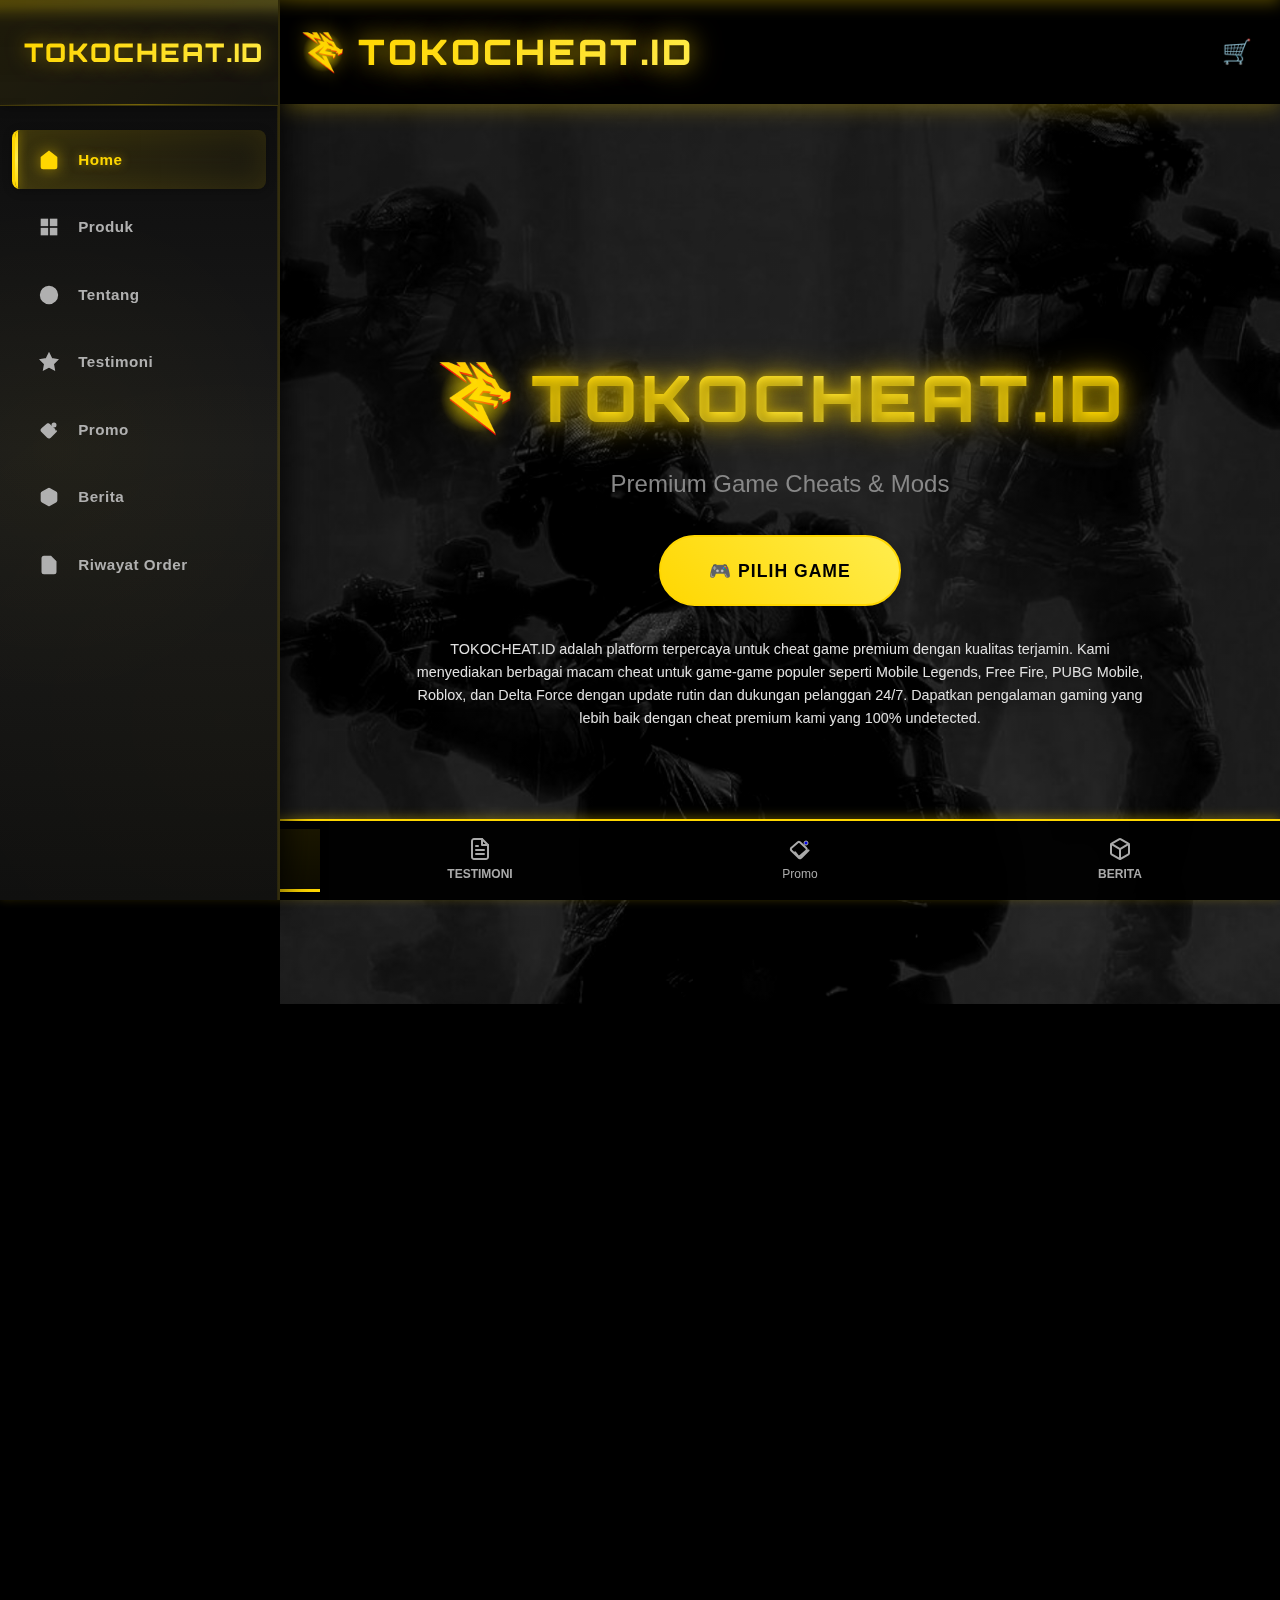
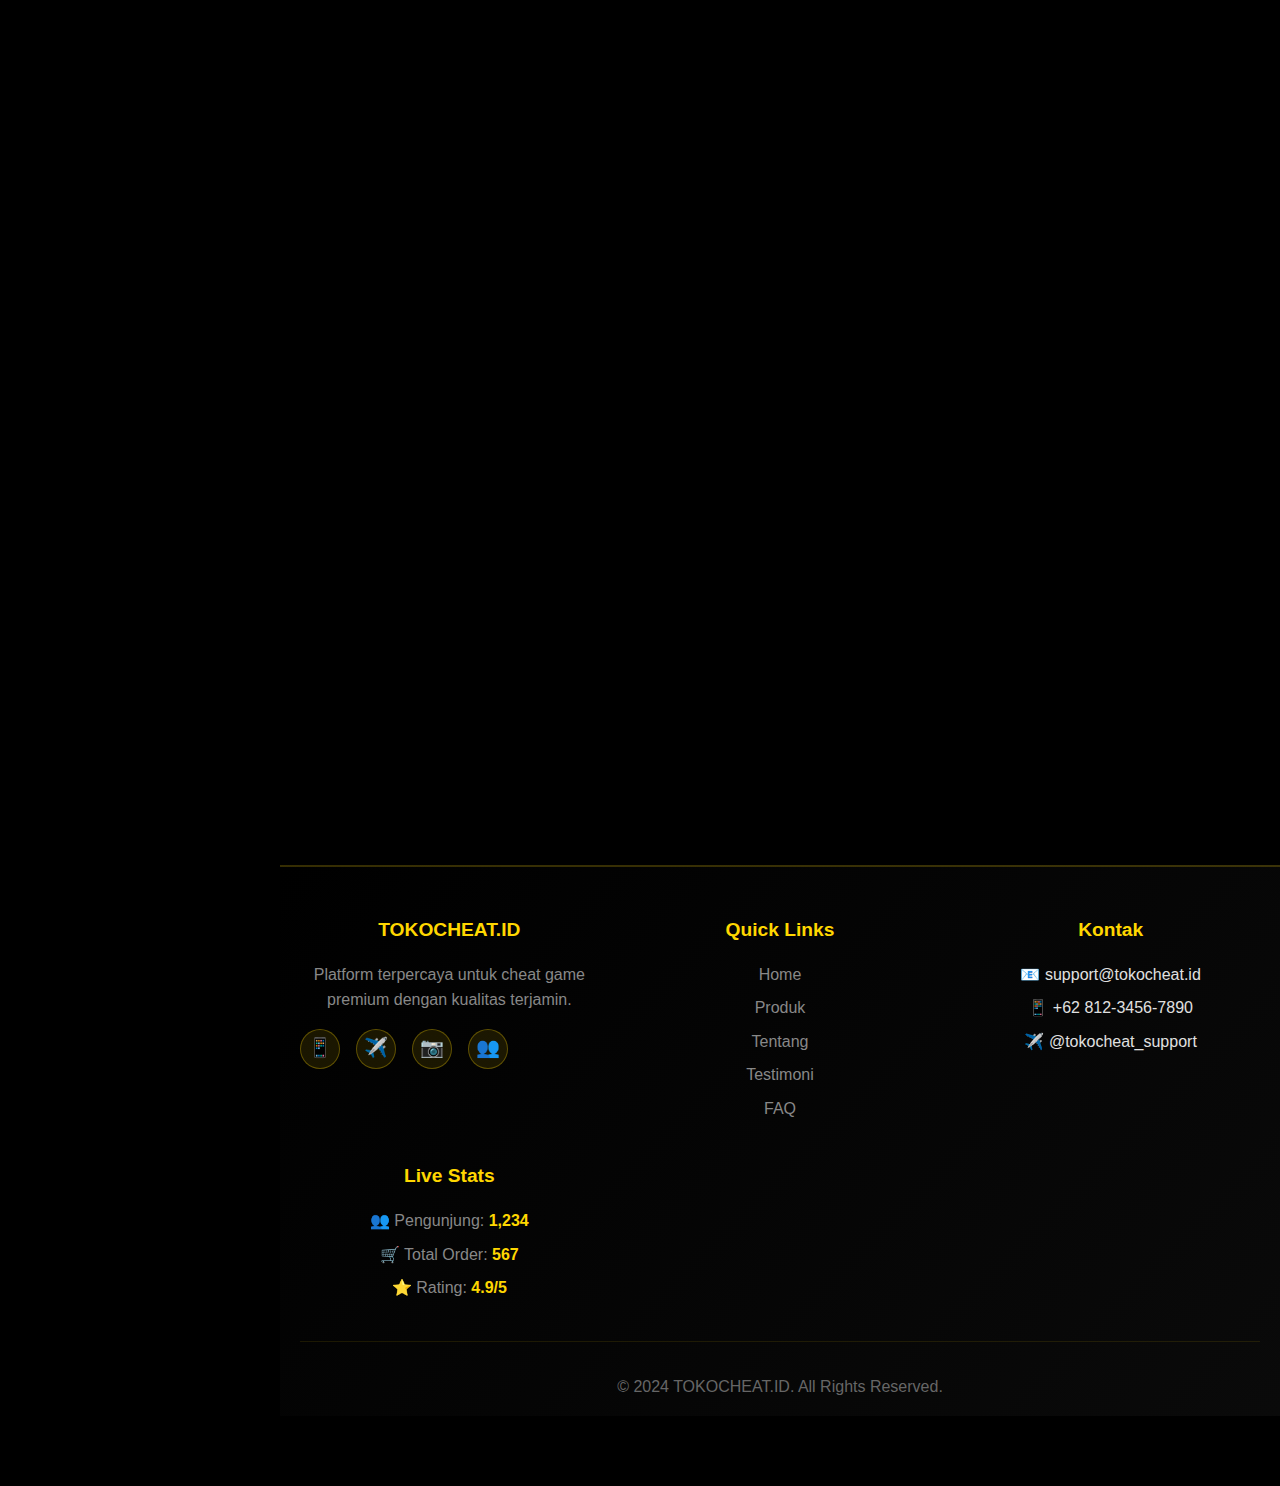
<file: index.html>
<!DOCTYPE html>
<html lang="id">
<head>
    <meta charset="UTF-8">
    <meta name="viewport" content="width=device-width, initial-scale=1.0">
    <title>TOKOCHEAT.ID - Cheat Game Terpercaya</title>
    <link rel="preconnect" href="https://fonts.googleapis.com">
    <link rel="preconnect" href="https://fonts.gstatic.com" crossorigin>
    <link href="https://fonts.googleapis.com/css2?family=Orbitron:wght@400;700;900&family=Rajdhani:wght@600;700&display=swap" rel="stylesheet">
    <link rel="stylesheet" href="style.css">
    <style>
        .hero-buttons {
            display: flex;
            gap: 1.5rem;
            justify-content: center;
            flex-wrap: wrap;
            margin-top: 2rem;
        }

        .btn-hero {
            display: inline-block;
            padding: 1.2rem 3rem;
            text-decoration: none;
            border-radius: 50px;
            font-weight: bold;
            font-size: 1.1rem;
            letter-spacing: 1px;
            text-transform: uppercase;
            transition: all 0.3s ease;
            position: relative;
            overflow: hidden;
            box-shadow: 0 6px 20px rgba(0, 0, 0, 0.3);
        }

        .btn-hero::before {
            content: '';
            position: absolute;
            top: 50%;
            left: 50%;
            width: 0;
            height: 0;
            border-radius: 50%;
            background: rgba(255, 255, 255, 0.3);
            transform: translate(-50%, -50%);
            transition: width 0.6s, height 0.6s;
        }

        .btn-hero:hover::before {
            width: 300px;
            height: 300px;
        }

        .btn-hero:hover {
            transform: translateY(-5px);
            box-shadow: 0 10px 30px rgba(0, 0, 0, 0.4);
        }

        .btn-hero:active {
            transform: translateY(-2px);
        }

        .btn-game {
            background: linear-gradient(45deg, #ffd700, #ffed4e);
            color: #000;
            border: 2px solid #ffd700;
        }

        .btn-game:hover {
            background: linear-gradient(45deg, #ffed4e, #ffd700);
            box-shadow: 0 10px 30px rgba(255, 215, 0, 0.5);
        }

        .hero-description {
            max-width: 800px;
            margin: 2rem auto;
            padding: 0 2rem;
        }

        .hero-about-text {
            color: #e0e0e0;
            font-size: 0.9rem;
            line-height: 1.6;
            text-align: center;
            margin: 0;
            text-shadow: 0 2px 10px rgba(0, 0, 0, 0.5);
        }

        .hero {
            position: relative;
            overflow: hidden;
            height: 100vh;
        }

        .hero-background {
            position: absolute;
            top: 0;
            left: 0;
            width: 100%;
            height: 100%;
            background: 
                linear-gradient(135deg, rgba(0, 0, 0, 0.7) 0%, rgba(0, 0, 0, 0.5) 100%),
                url('WALLPAPER.jpg');
            background-size: cover;
            background-position: center;
            background-repeat: no-repeat;
            will-change: transform;
            transform: translateZ(0);
        }

        .hero-content {
            position: relative;
            z-index: 2;
        }

        @media (max-width: 768px) {
            .hero-background {
                background-attachment: scroll;
            }

            body {
                overflow: hidden;
                height: 100vh;
            }

            html {
                overflow: hidden;
            }
        }

        .hero-logo-container {
            display: flex;
            align-items: center;
            justify-content: center;
            gap: 1rem;
            flex-wrap: wrap;
            margin-bottom: 1rem;
        }

        .hero-logo {
            height: 80px;
            width: auto;
            object-fit: contain;
            filter: drop-shadow(0 4px 8px rgba(255, 215, 0, 0.3));
            transition: transform 0.3s ease;
        }

        .hero-logo:hover {
            transform: scale(1.1);
        }

        .hero-title {
            font-family: 'Orbitron', 'Rajdhani', 'Arial Black', sans-serif;
            font-weight: 900;
            font-size: 4rem;
            background: linear-gradient(135deg, #ffd700 0%, #ffed4e 25%, #ffd700 50%, #ffed4e 75%, #ffd700 100%);
            background-size: 200% auto;
            -webkit-background-clip: text;
            -webkit-text-fill-color: transparent;
            background-clip: text;
            text-transform: uppercase;
            letter-spacing: 4px;
            text-shadow: 
                0 0 10px rgba(255, 215, 0, 0.5),
                0 0 20px rgba(255, 215, 0, 0.3),
                0 0 30px rgba(255, 215, 0, 0.2),
                0 4px 8px rgba(0, 0, 0, 0.5);
            animation: gradient-shift 3s ease infinite, glow-pulse 2s ease-in-out infinite;
            position: relative;
            margin: 0;
            filter: drop-shadow(0 0 15px rgba(255, 215, 0, 0.4));
        }

        @keyframes gradient-shift {
            0%, 100% {
                background-position: 0% center;
            }
            50% {
                background-position: 100% center;
            }
        }

        @keyframes glow-pulse {
            0%, 100% {
                filter: drop-shadow(0 0 15px rgba(255, 215, 0, 0.4)) drop-shadow(0 0 25px rgba(255, 215, 0, 0.2));
            }
            50% {
                filter: drop-shadow(0 0 25px rgba(255, 215, 0, 0.6)) drop-shadow(0 0 35px rgba(255, 215, 0, 0.3));
            }
        }

        @media (max-width: 768px) {
            .btn-hero {
                padding: 1rem 2rem;
                font-size: 1rem;
            }

            .hero-buttons {
                gap: 1rem;
            }

            .hero-logo {
                height: 60px;
            }

            .hero-description {
                margin: 1.5rem auto;
                padding: 0 1.5rem;
            }

            .hero-about-text {
                font-size: 0.85rem;
                line-height: 1.5;
            }

            .hero-logo-container {
                gap: 0.8rem;
            }

            .hero-title {
                font-size: 2.5rem;
                letter-spacing: 3px;
            }
        }

        @media (max-width: 480px) {
            .hero-logo {
                height: 50px;
            }

            .hero-description {
                margin: 1rem auto;
                padding: 0 1rem;
            }

            .hero-about-text {
                font-size: 0.8rem;
                line-height: 1.4;
            }

            .hero-logo-container {
                gap: 0.5rem;
            }

            .hero-title {
                font-size: 2rem;
                letter-spacing: 2px;
            }
        }

        /* Dashboard Styles */
        .header-actions {
            display: flex;
            align-items: center;
            gap: 1rem;
        }

        .dashboard-btn {
            padding: 0.8rem 1rem;
            background: linear-gradient(45deg, #ffd700, #ffed4e);
            color: #000;
            border: 2px solid #ffd700;
            border-radius: 8px;
            font-weight: bold;
            font-size: 1rem;
            cursor: pointer;
            transition: all 0.3s ease;
            box-shadow: 0 4px 15px rgba(255, 215, 0, 0.3);
            display: flex;
            flex-direction: column;
            align-items: center;
            justify-content: center;
            gap: 4px;
            width: 50px;
            height: 50px;
        }

        .dashboard-btn .hamburger-line {
            width: 24px;
            height: 3px;
            background: #000;
            border-radius: 2px;
            transition: all 0.3s ease;
        }

        .dashboard-btn:hover {
            background: linear-gradient(45deg, #ffed4e, #ffd700);
            box-shadow: 0 6px 20px rgba(255, 215, 0, 0.5);
            transform: translateY(-2px);
        }

        .dashboard-btn:hover .hamburger-line {
            background: #000;
        }

        .dashboard-overlay {
            display: none;
            position: fixed;
            top: 0;
            left: 0;
            width: 100%;
            height: 100%;
            background: rgba(0, 0, 0, 0.5);
            z-index: 2998;
            backdrop-filter: blur(3px);
            transition: opacity 0.3s ease;
        }

        .dashboard-overlay.active {
            display: block;
        }

        .dashboard-sidebar {
            position: fixed;
            top: 0;
            left: -280px;
            width: 280px;
            height: 100vh;
            background: linear-gradient(180deg, #0a0a0a 0%, #1a1a1a 50%, #0f0f0f 100%);
            border-right: 2px solid rgba(255, 215, 0, 0.15);
            z-index: 2999;
            transition: left 0.3s ease;
            overflow-y: auto;
            box-shadow: 
                4px 0 30px rgba(0, 0, 0, 0.8),
                inset -1px 0 0 rgba(255, 215, 0, 0.1);
        }

        .dashboard-sidebar::before {
            content: '';
            position: absolute;
            top: 0;
            left: 0;
            right: 0;
            height: 3px;
            background: linear-gradient(90deg, #ffd700, #ffed4e, #ffd700);
            background-size: 200% auto;
            animation: gradient-shift 3s linear infinite;
        }

        .dashboard-sidebar::after {
            content: '';
            position: absolute;
            top: 0;
            left: 0;
            width: 100%;
            height: 100%;
            background: 
                radial-gradient(circle at 20% 50%, rgba(255, 215, 0, 0.03) 0%, transparent 50%),
                radial-gradient(circle at 80% 80%, rgba(255, 215, 0, 0.02) 0%, transparent 50%);
            pointer-events: none;
        }

        .dashboard-sidebar.active {
            left: 0;
        }

        .dashboard-sidebar-header {
            padding: 2rem 1.5rem;
            border-bottom: 1px solid rgba(255, 215, 0, 0.15);
            display: flex;
            justify-content: space-between;
            align-items: center;
            background: linear-gradient(135deg, rgba(255, 215, 0, 0.08) 0%, rgba(255, 215, 0, 0.03) 100%);
            position: sticky;
            top: 0;
            z-index: 10;
            backdrop-filter: blur(10px);
            box-shadow: 0 2px 10px rgba(0, 0, 0, 0.3);
        }

        .dashboard-sidebar-header::after {
            content: '';
            position: absolute;
            bottom: 0;
            left: 0;
            right: 0;
            height: 1px;
            background: linear-gradient(90deg, transparent, rgba(255, 215, 0, 0.4), transparent);
        }

        .dashboard-sidebar-header h2 {
            color: #ffd700;
            font-size: 1.6rem;
            margin: 0;
            font-family: 'Orbitron', sans-serif;
            font-weight: 900;
            letter-spacing: 2px;
            text-shadow: 0 0 20px rgba(255, 215, 0, 0.5);
            background: linear-gradient(135deg, #ffd700 0%, #ffed4e 100%);
            -webkit-background-clip: text;
            -webkit-text-fill-color: transparent;
            background-clip: text;
        }

        .dashboard-close {
            background: rgba(255, 215, 0, 0.1);
            border: 1px solid rgba(255, 215, 0, 0.3);
            border-radius: 6px;
            color: #ffd700;
            font-size: 1.2rem;
            cursor: pointer;
            transition: all 0.3s;
            width: 32px;
            height: 32px;
            display: flex;
            align-items: center;
            justify-content: center;
            line-height: 1;
            padding: 0;
            font-weight: bold;
        }

        .dashboard-close:hover {
            background: rgba(255, 215, 0, 0.2);
            border-color: #ffd700;
            transform: rotate(90deg) scale(1.1);
            box-shadow: 0 0 15px rgba(255, 215, 0, 0.5);
            color: #ffed4e;
        }

        .dashboard-nav {
            padding: 1.5rem 0;
            display: flex;
            flex-direction: column;
            gap: 0.5rem;
        }

        .dashboard-link {
            display: flex;
            align-items: center;
            gap: 1.2rem;
            padding: 1.1rem 1.5rem;
            margin: 0 0.75rem;
            color: #b0b0b0;
            text-decoration: none;
            transition: all 0.3s cubic-bezier(0.4, 0, 0.2, 1);
            font-size: 0.95rem;
            font-weight: 500;
            border-left: 3px solid transparent;
            border-radius: 8px;
            position: relative;
            overflow: hidden;
        }

        .dashboard-link::before {
            content: '';
            position: absolute;
            left: 0;
            top: 0;
            bottom: 0;
            width: 0;
            background: linear-gradient(90deg, rgba(255, 215, 0, 0.15) 0%, rgba(255, 215, 0, 0.05) 100%);
            transition: width 0.3s ease;
        }

        .dashboard-link:hover::before {
            width: 100%;
        }

        .dashboard-link:hover {
            background: rgba(255, 215, 0, 0.08);
            color: #ffd700;
            border-left-color: #ffd700;
            transform: translateX(5px);
            box-shadow: 
                inset 0 0 20px rgba(255, 215, 0, 0.05),
                0 2px 8px rgba(0, 0, 0, 0.2);
        }

        .dashboard-link.active {
            background: linear-gradient(90deg, rgba(255, 215, 0, 0.15) 0%, rgba(255, 215, 0, 0.05) 100%);
            color: #ffd700;
            border-left-color: #ffd700;
            box-shadow: 
                inset 0 0 30px rgba(255, 215, 0, 0.1),
                0 2px 10px rgba(0, 0, 0, 0.3);
        }

        .dashboard-link.active::after {
            content: '';
            position: absolute;
            left: 0;
            top: 0;
            bottom: 0;
            width: 3px;
            background: linear-gradient(180deg, #ffd700 0%, #ffed4e 50%, #ffd700 100%);
            box-shadow: 0 0 10px rgba(255, 215, 0, 0.6);
        }

        .dashboard-icon {
            width: 20px;
            height: 20px;
            display: flex;
            align-items: center;
            justify-content: center;
            position: relative;
            z-index: 1;
        }

        .dashboard-icon svg {
            width: 100%;
            height: 100%;
            fill: currentColor;
            transition: all 0.3s;
        }

        .dashboard-link:hover .dashboard-icon svg,
        .dashboard-link.active .dashboard-icon svg {
            filter: drop-shadow(0 0 8px rgba(255, 215, 0, 0.6));
        }

        .dashboard-text {
            flex: 1;
            font-size: 0.95rem;
            font-weight: 600;
            letter-spacing: 0.5px;
            position: relative;
            z-index: 1;
        }

        .dashboard-link.active .dashboard-text {
            text-shadow: 0 0 10px rgba(255, 215, 0, 0.5);
        }

        body.dashboard-open {
            overflow: hidden;
        }

        @media (min-width: 1024px) {
            .dashboard-sidebar {
                left: 0 !important;
            }

            body {
                padding-left: 280px;
            }

            .dashboard-close {
                display: none;
            }

            .dashboard-overlay {
                display: none !important;
            }

            .dashboard-btn {
                display: none;
            }
        }

        @media (max-width: 1023px) {
            body.dashboard-open {
                overflow: hidden;
            }
        }

        @media (max-width: 768px) {
            .dashboard-btn {
                width: 45px;
                height: 45px;
                padding: 0.6rem;
            }

            .dashboard-btn .hamburger-line {
                width: 20px;
            }

            .dashboard-sidebar {
                width: 260px;
                left: -260px;
            }
        }

        @media (max-width: 480px) {
            .dashboard-btn {
                width: 40px;
                height: 40px;
                padding: 0.5rem;
            }

            .dashboard-btn .hamburger-line {
                width: 18px;
                height: 2px;
            }

            .dashboard-sidebar {
                width: 240px;
                left: -240px;
            }

            .dashboard-sidebar-header h2 {
                font-size: 1.2rem;
            }

            .dashboard-link {
                padding: 0.9rem 1.2rem;
                font-size: 0.9rem;
            }
        }

        /* Bottom Navigation Bar */
        .bottom-nav {
            position: fixed;
            bottom: 0;
            left: 0;
            right: 0;
            background: rgba(0, 0, 0, 0.95);
            border-top: 2px solid #ffd700;
            padding: 0.5rem 0;
            z-index: 1000;
            box-shadow: 0 -2px 10px rgba(255, 215, 0, 0.3);
            backdrop-filter: blur(10px);
        }

        .bottom-nav-container {
            max-width: 100%;
            margin: 0 auto;
            display: flex;
            justify-content: space-around;
            align-items: center;
        }

        .bottom-nav-item {
            display: flex;
            flex-direction: column;
            align-items: center;
            justify-content: center;
            padding: 0.5rem 1rem;
            cursor: pointer;
            text-decoration: none;
            transition: all 0.3s ease;
            position: relative;
            flex: 1;
            min-width: 0;
        }

        .bottom-nav-item .nav-icon {
            width: 24px;
            height: 24px;
            margin-bottom: 0.25rem;
            display: flex;
            align-items: center;
            justify-content: center;
            transition: all 0.3s ease;
        }

        .bottom-nav-item .nav-icon svg {
            width: 100%;
            height: 100%;
        }

        .bottom-nav-item .nav-text {
            font-size: 0.75rem;
            font-weight: 500;
            color: #aaa;
            text-align: center;
            transition: all 0.3s ease;
            white-space: nowrap;
        }

        .bottom-nav-item.active {
            background: linear-gradient(180deg, rgba(255, 215, 0, 0.1) 0%, rgba(255, 215, 0, 0.05) 100%);
        }

        .bottom-nav-item.active .nav-icon svg {
            fill: #ffd700;
            stroke: #ffd700;
        }

        .bottom-nav-item.active .nav-icon svg path {
            fill: none;
            stroke: #ffd700;
        }

        .bottom-nav-item.active .nav-text {
            color: #ffd700;
            font-weight: 600;
        }

        .bottom-nav-item.active::after {
            content: '';
            position: absolute;
            bottom: 0;
            left: 0;
            right: 0;
            height: 3px;
            background: #ffd700;
        }

        .bottom-nav-item:not(.active) .nav-icon svg {
            fill: #aaa;
            stroke: #aaa;
        }

        .bottom-nav-item:not(.active) .nav-icon svg path {
            fill: none;
            stroke: #aaa;
        }

        .bottom-nav-item:not(.active) .nav-text {
            color: #aaa;
        }

        .bottom-nav-item.uppercase .nav-text {
            text-transform: uppercase;
            font-weight: 700;
        }

        body {
            padding-bottom: 70px;
        }

        @media (max-width: 480px) {
            .bottom-nav-item .nav-text {
                font-size: 0.7rem;
            }

            .bottom-nav-item {
                padding: 0.5rem 0.5rem;
            }
        }
    </style>
</head>
<body>
    <header class="header">
        <div class="container">
            <div class="logo">
                <img src="TKC.png" alt="TOKOCHEAT.ID Logo">
                <h1>TOKOCHEAT.ID</h1>
            </div>
            <div class="header-actions">
                <button class="dashboard-btn" id="dashboardBtn">
                    <span class="hamburger-line"></span>
                    <span class="hamburger-line"></span>
                    <span class="hamburger-line"></span>
                </button>
                <div class="cart-icon" id="cartIcon">
                    🛒
                    <span class="cart-badge hidden" id="cartBadge">0</span>
                </div>
            </div>
        </div>
    </header>

    <section class="hero" id="home">
        <div class="hero-background" id="heroBackground"></div>
        <div class="hero-content">
            <div class="hero-logo-container">
                <img src="TKC.png" alt="TOKOCHEAT.ID Logo" class="hero-logo">
                <h1 class="hero-title">TOKOCHEAT.ID</h1>
            </div>
            <p class="hero-subtitle">Premium Game Cheats & Mods</p>
            <div class="hero-buttons">
                <a href="index3.html" class="btn-hero btn-game">🎮 PILIH GAME</a>
            </div>
            <div class="hero-description">
                <p class="hero-about-text">
                    TOKOCHEAT.ID adalah platform terpercaya untuk cheat game premium dengan kualitas terjamin. 
                    Kami menyediakan berbagai macam cheat untuk game-game populer seperti Mobile Legends, Free Fire, 
                    PUBG Mobile, Roblox, dan Delta Force dengan update rutin dan dukungan pelanggan 24/7. 
                    Dapatkan pengalaman gaming yang lebih baik dengan cheat premium kami yang 100% undetected.
                </p>
            </div>
        </div>
    </section>

    <section class="about fade-in" id="about">
        <div class="container">
            <h2 class="section-title">Tentang Kami</h2>
            <div class="about-content">
                <p class="about-text">
                    TOKOCHEAT.ID adalah platform terpercaya untuk cheat game premium dengan kualitas terjamin.
                    Kami menyediakan berbagai macam cheat untuk game-game populer dengan update rutin dan
                    dukungan pelanggan 24/7.
                </p>
                <div class="features">
                    <div class="feature fade-in">
                        <div class="feature-icon">🛡️</div>
                        <h3>100% Undetected</h3>
                        <p>Cheat kami menggunakan teknologi terbaru untuk menghindari deteksi</p>
                    </div>
                    <div class="feature fade-in">
                        <div class="feature-icon">⚡</div>
                        <h3>Update Rutin</h3>
                        <p>Dapatkan update terbaru setiap kali game memiliki patch baru</p>
                    </div>
                    <div class="feature fade-in">
                        <div class="feature-icon">💬</div>
                        <h3>Support 24/7</h3>
                        <p>Tim support kami siap membantu Anda kapan saja</p>
                    </div>
                </div>
            </div>
        </div>
    </section>


    <!-- FAQ Section -->
    <section class="faq fade-in" id="faq">
        <div class="container">
            <h2 class="section-title">Pertanyaan Umum (FAQ)</h2>
            <div class="faq-container">
                <div class="faq-item">
                    <div class="faq-question">
                        <h3>Apakah cheat ini aman digunakan?</h3>
                        <span class="faq-icon">+</span>
                    </div>
                    <div class="faq-answer">
                        <p>Ya, semua cheat kami menggunakan teknologi terbaru dan telah diuji untuk menghindari deteksi. Kami juga memberikan update rutin setiap kali game memiliki patch baru.</p>
                    </div>
                </div>
                <div class="faq-item">
                    <div class="faq-question">
                        <h3>Bagaimana cara pembayaran?</h3>
                        <span class="faq-icon">+</span>
                    </div>
                    <div class="faq-answer">
                        <p>Kami menerima pembayaran melalui Transfer Bank, Dana, OVO, GoPay, dan LinkAja. Setelah pembayaran dikonfirmasi, Anda akan menerima kode aktivasi melalui email atau WhatsApp.</p>
                    </div>
                </div>
                <div class="faq-item">
                    <div class="faq-question">
                        <h3>Berapa lama masa aktif cheat?</h3>
                        <span class="faq-icon">+</span>
                    </div>
                    <div class="faq-answer">
                        <p>Kami menyediakan paket 7 hari, 30 hari, dan Lifetime. Paket Lifetime memberikan akses selamanya dengan update rutin.</p>
                    </div>
                </div>
                <div class="faq-item">
                    <div class="faq-question">
                        <h3>Apakah ada garansi?</h3>
                        <span class="faq-icon">+</span>
                    </div>
                    <div class="faq-answer">
                        <p>Ya, kami memberikan garansi 100% uang kembali jika cheat tidak berfungsi atau terdeteksi dalam 7 hari pertama setelah pembelian.</p>
                    </div>
                </div>
                <div class="faq-item">
                    <div class="faq-question">
                        <h3>Bagaimana cara mendapatkan support?</h3>
                        <span class="faq-icon">+</span>
                    </div>
                    <div class="faq-answer">
                        <p>Tim support kami siap membantu 24/7 melalui WhatsApp, Telegram, atau email. Respon biasanya dalam waktu kurang dari 1 jam.</p>
                    </div>
                </div>
            </div>
        </div>
    </section>

    <footer class="footer">
        <div class="container">
            <div class="footer-content">
                <div class="footer-section">
                    <h3>TOKOCHEAT.ID</h3>
                    <p>Platform terpercaya untuk cheat game premium dengan kualitas terjamin.</p>
                    <div class="social-links">
                        <a href="#" class="social-link" title="WhatsApp">📱</a>
                        <a href="#" class="social-link" title="Telegram">✈️</a>
                        <a href="#" class="social-link" title="Instagram">📷</a>
                        <a href="#" class="social-link" title="Facebook">👥</a>
                    </div>
                </div>
                <div class="footer-section">
                    <h4>Quick Links</h4>
                    <ul>
                        <li><a href="#home">Home</a></li>
                        <li><a href="index3.html">Produk</a></li>
                        <li><a href="#about">Tentang</a></li>
                        <li><a href="index2.html#testimonials">Testimoni</a></li>
                        <li><a href="#faq">FAQ</a></li>
                    </ul>
                </div>
                <div class="footer-section">
                    <h4>Kontak</h4>
                    <ul>
                        <li>📧 support@tokocheat.id</li>
                        <li>📱 +62 812-3456-7890</li>
                        <li>✈️ @tokocheat_support</li>
                    </ul>
                </div>
                <div class="footer-section">
                    <h4>Live Stats</h4>
                    <div class="live-stats">
                        <p>👥 Pengunjung: <span id="visitorCount">1,234</span></p>
                        <p>🛒 Total Order: <span id="orderCount">567</span></p>
                        <p>⭐ Rating: <span>4.9/5</span></p>
                    </div>
                </div>
            </div>
            <div class="footer-bottom">
                <p>&copy; 2024 TOKOCHEAT.ID. All Rights Reserved.</p>
            </div>
        </div>
    </footer>

    <!-- Modal Pembayaran -->
    <div class="modal-overlay" id="paymentModal">
        <div class="modal-content">
            <div class="modal-header">
                <h2>Formulir Pembayaran</h2>
                <button class="modal-close" id="closeModal">&times;</button>
            </div>
            <div class="modal-body">
                <div class="selected-product">
                    <h3>Produk: <span id="selectedProduct">-</span></h3>
                    <p>Harga: <span id="selectedPrice">-</span></p>
                </div>
                <form id="paymentForm">
                    <div class="form-group">
                        <label>Nama Lengkap</label>
                        <input type="text" placeholder="Masukkan nama lengkap" required>
                    </div>
                    <div class="form-group">
                        <label>Email</label>
                        <input type="email" placeholder="nama@email.com" required>
                    </div>
                    <div class="form-group">
                        <label>No. WhatsApp</label>
                        <input type="tel" placeholder="081234567890" required>
                    </div>
                    <div class="form-group">
                        <label>Metode Pembayaran</label>
                        <select required>
                            <option value="">Pilih Metode Pembayaran</option>
                            <option value="transfer">Transfer Bank</option>
                            <option value="dana">Dana</option>
                            <option value="ovo">OVO</option>
                            <option value="gopay">GoPay</option>
                            <option value="linkaja">LinkAja</option>
                        </select>
                    </div>
                    <button type="submit" class="btn-submit">Lanjutkan Pembayaran</button>
                </form>
            </div>
        </div>
    </div>

    <!-- Cart Modal -->
    <div class="cart-overlay" id="cartOverlay"></div>
    <div class="cart-modal" id="cartModal">
        <div class="cart-header">
            <h2>Keranjang</h2>
            <button class="cart-close" id="cartClose">&times;</button>
        </div>
        <div class="cart-body">
            <div class="cart-empty" id="cartEmpty">
                <div class="cart-empty-icon">🛒</div>
                <p>Keranjang Anda kosong</p>
            </div>
            <div class="cart-items" id="cartItems"></div>
        </div>
        <div class="cart-footer">
            <div class="cart-total">
                <span class="cart-total-label">Total:</span>
                <span class="cart-total-price" id="cartTotalPrice">Rp 0</span>
            </div>
            <button class="cart-checkout" id="cartCheckout" disabled>Checkout</button>
        </div>
    </div>

    <!-- Back to Top Button -->
    <button class="back-to-top" id="backToTop" title="Kembali ke atas">
        <span>↑</span>
    </button>

    <!-- Promo Banner -->
    <div class="promo-banner" id="promoBanner">
        <div class="promo-content">
            <span class="promo-icon">🎉</span>
            <span class="promo-text">PROMO SPESIAL! Diskon hingga 50% untuk pembelian pertama</span>
            <button class="promo-close" id="promoClose">&times;</button>
        </div>
    </div>

    <!-- Dashboard Sidebar -->
    <div class="dashboard-overlay" id="dashboardOverlay"></div>
    <div class="dashboard-sidebar" id="dashboardSidebar">
        <div class="dashboard-sidebar-header">
            <h2>TOKOCHEAT.ID</h2>
            <button class="dashboard-close" id="dashboardClose">&times;</button>
        </div>
        <nav class="dashboard-nav">
            <a href="#home" class="dashboard-link active" onclick="closeDashboard()">
                <span class="dashboard-icon">
                    <svg viewBox="0 0 24 24" fill="none" stroke="currentColor" stroke-width="2">
                        <path d="M3 9l9-7 9 7v11a2 2 0 0 1-2 2H5a2 2 0 0 1-2-2z"></path>
                        <polyline points="9 22 9 12 15 12 15 22"></polyline>
                    </svg>
                </span>
                <span class="dashboard-text">Home</span>
            </a>
            <a href="index3.html" class="dashboard-link" onclick="closeDashboard()">
                <span class="dashboard-icon">
                    <svg viewBox="0 0 24 24" fill="none" stroke="currentColor" stroke-width="2">
                        <rect x="3" y="3" width="7" height="7"></rect>
                        <rect x="14" y="3" width="7" height="7"></rect>
                        <rect x="14" y="14" width="7" height="7"></rect>
                        <rect x="3" y="14" width="7" height="7"></rect>
                    </svg>
                </span>
                <span class="dashboard-text">Produk</span>
            </a>
            <a href="#about" class="dashboard-link" onclick="closeDashboard()">
                <span class="dashboard-icon">
                    <svg viewBox="0 0 24 24" fill="none" stroke="currentColor" stroke-width="2">
                        <circle cx="12" cy="12" r="10"></circle>
                        <line x1="12" y1="16" x2="12" y2="12"></line>
                        <line x1="12" y1="8" x2="12.01" y2="8"></line>
                    </svg>
                </span>
                <span class="dashboard-text">Tentang</span>
            </a>
            <a href="index2.html#testimonials" class="dashboard-link" onclick="closeDashboard()">
                <span class="dashboard-icon">
                    <svg viewBox="0 0 24 24" fill="none" stroke="currentColor" stroke-width="2">
                        <polygon points="12 2 15.09 8.26 22 9.27 17 14.14 18.18 21.02 12 17.77 5.82 21.02 7 14.14 2 9.27 8.91 8.26 12 2"></polygon>
                    </svg>
                </span>
                <span class="dashboard-text">Testimoni</span>
            </a>
            <a href="index10.html" class="dashboard-link" onclick="closeDashboard()">
                <span class="dashboard-icon">
                    <svg viewBox="0 0 24 24" fill="none" stroke="currentColor" stroke-width="2">
                        <path d="M20.59 13.41L13.42 20.58C13.2343 20.767 13.0137 20.9163 12.7709 21.0211C12.5281 21.1258 12.2678 21.1836 12.005 21.1916C11.7422 21.1996 11.479 21.1577 11.2296 21.0678C10.9802 20.9779 10.7491 20.8415 10.55 20.66L3.36 13.47C2.97875 13.089 2.78547 12.5622 2.82545 12.0312C2.86543 11.5002 3.13528 11.0014 3.58 10.66L9.88 5.35C10.061 5.14995 10.2809 5.01228 10.5215 4.93706C10.7621 4.86184 11.0167 4.85118 11.2627 4.90596C11.5087 4.96074 11.7392 5.07945 11.936 5.253L18.15 10.94C18.3406 11.1201 18.4914 11.3372 18.5934 11.5779C18.6954 11.8186 18.7462 12.0778 18.7425 12.3389C18.7388 12.6 18.6806 12.8575 18.5716 13.0954C18.4626 13.3333 18.3052 13.5467 18.11 13.72L12.36 18.83C12.1552 19.0101 11.9151 19.1444 11.6541 19.2247C11.3931 19.305 11.1167 19.3293 10.845 19.2957C10.5733 19.2621 10.3121 19.1714 10.0781 19.0291C9.84408 18.8868 9.64275 18.6962 9.487 18.47L7.1 15.28" stroke-linecap="round" stroke-linejoin="round"/>
                        <circle cx="18" cy="6" r="2" fill="currentColor"/>
                    </svg>
                </span>
                <span class="dashboard-text">Promo</span>
            </a>
            <a href="index11.html" class="dashboard-link" onclick="closeDashboard()">
                <span class="dashboard-icon">
                    <svg viewBox="0 0 24 24" fill="none" stroke="currentColor" stroke-width="2">
                        <path d="M21 16V8C20.9996 7.64928 20.9071 7.30481 20.7315 7.00116C20.556 6.69751 20.3037 6.44536 20 6.27L13 2.27C12.696 2.09446 12.3511 2.00205 12 2.00205C11.6489 2.00205 11.304 2.09446 11 2.27L4 6.27C3.69626 6.44536 3.44398 6.69751 3.26846 7.00116C3.09294 7.30481 3.00036 7.64928 3 8V16C3.00036 16.3507 3.09294 16.6952 3.26846 16.9988C3.44398 17.3025 3.69626 17.5546 4 17.73L11 21.73C11.304 21.9055 11.6489 21.9979 12 21.9979C12.3511 21.9979 12.696 21.9055 13 21.73L20 17.73C20.3037 17.5546 20.556 17.3025 20.7315 16.9988C20.9071 16.6952 20.9996 16.3507 21 16Z" stroke-linecap="round" stroke-linejoin="round"/>
                        <path d="M3.27 6.96L12 12.01L20.73 6.96" stroke-linecap="round" stroke-linejoin="round"/>
                        <path d="M12 22.08V12" stroke-linecap="round" stroke-linejoin="round"/>
                    </svg>
                </span>
                <span class="dashboard-text">Berita</span>
            </a>
            <a href="index9.html" class="dashboard-link" onclick="closeDashboard()">
                <span class="dashboard-icon">
                    <svg viewBox="0 0 24 24" fill="none" stroke="currentColor" stroke-width="2">
                        <path d="M14 2H6a2 2 0 0 0-2 2v16a2 2 0 0 0 2 2h12a2 2 0 0 0 2-2V8z"></path>
                        <polyline points="14 2 14 8 20 8"></polyline>
                        <line x1="16" y1="13" x2="8" y2="13"></line>
                        <line x1="16" y1="17" x2="8" y2="17"></line>
                        <polyline points="10 9 9 9 8 9"></polyline>
                    </svg>
                </span>
                <span class="dashboard-text">Riwayat Order</span>
            </a>
        </nav>
    </div>

    <script src="script.js"></script>
    <script>
        // Dashboard Functions
        function openDashboard() {
            const sidebar = document.getElementById('dashboardSidebar');
            const overlay = document.getElementById('dashboardOverlay');
            sidebar.classList.add('active');
            overlay.classList.add('active');
            document.body.classList.add('dashboard-open');
        }

        function closeDashboard() {
            const sidebar = document.getElementById('dashboardSidebar');
            const overlay = document.getElementById('dashboardOverlay');
            sidebar.classList.remove('active');
            overlay.classList.remove('active');
            document.body.classList.remove('dashboard-open');
        }

        // Initialize dashboard
        const dashboardBtn = document.getElementById('dashboardBtn');
        const dashboardClose = document.getElementById('dashboardClose');
        const dashboardOverlay = document.getElementById('dashboardOverlay');

        if (dashboardBtn) {
            dashboardBtn.addEventListener('click', openDashboard);
        }

        if (dashboardClose) {
            dashboardClose.addEventListener('click', closeDashboard);
        }

        if (dashboardOverlay) {
            dashboardOverlay.addEventListener('click', closeDashboard);
        }

        // Auto-open on desktop
        function checkDesktopDashboard() {
            const sidebar = document.getElementById('dashboardSidebar');
            if (window.innerWidth >= 1024) {
                if (sidebar) {
                    sidebar.classList.add('active');
                }
            } else {
                if (sidebar) {
                    sidebar.classList.remove('active');
                }
            }
        }

        // Check on load
        checkDesktopDashboard();

        // Check on resize
        window.addEventListener('resize', checkDesktopDashboard);

        // Set active link based on current page
        const currentPath = window.location.pathname;
        const currentHash = window.location.hash;
        const links = document.querySelectorAll('.dashboard-link');
        
        links.forEach(link => {
            link.classList.remove('active');
            const href = link.getAttribute('href');
            if (currentHash && href.includes(currentHash)) {
                link.classList.add('active');
            } else if (!currentHash && href === '#home') {
                link.classList.add('active');
            } else if (currentPath.includes('index3.html') && href.includes('index3.html')) {
                link.classList.add('active');
            } else if (currentPath.includes('index2.html') && href.includes('index2.html')) {
                link.classList.add('active');
            } else if (currentPath.includes('index9.html') && href.includes('index9.html')) {
                link.classList.add('active');
            } else if (currentPath.includes('index10.html') && href.includes('index10.html')) {
                link.classList.add('active');
            } else if (currentPath.includes('index11.html') && href.includes('index11.html')) {
                link.classList.add('active');
            }
        });
    </script>

    <!-- Bottom Navigation Bar -->
    <nav class="bottom-nav">
        <div class="bottom-nav-container">
            <a href="index.html" class="bottom-nav-item active" id="navHome">
                <div class="nav-icon">
                    <svg viewBox="0 0 24 24" fill="none" xmlns="http://www.w3.org/2000/svg">
                        <path d="M3 9L12 2L21 9V20C21 20.5304 20.7893 21.0391 20.4142 21.4142C20.0391 21.7893 19.5304 22 19 22H5C4.46957 22 3.96086 21.7893 3.58579 21.4142C3.21071 21.0391 3 20.5304 3 20V9Z" stroke="currentColor" stroke-width="2" stroke-linecap="round" stroke-linejoin="round"/>
                        <path d="M9 22V12H15V22" stroke="currentColor" stroke-width="2" stroke-linecap="round" stroke-linejoin="round"/>
                    </svg>
                </div>
                <span class="nav-text">Home</span>
            </a>
            <a href="index2.html" class="bottom-nav-item uppercase" id="navTestimoni">
                <div class="nav-icon">
                    <svg viewBox="0 0 24 24" fill="none" xmlns="http://www.w3.org/2000/svg">
                        <path d="M14 2H6C5.46957 2 4.96086 2.21071 4.58579 2.58579C4.21071 2.96086 4 3.46957 4 4V20C4 20.5304 4.21071 21.0391 4.58579 21.4142C4.96086 21.7893 5.46957 22 6 22H18C18.5304 22 19.0391 21.7893 19.4142 21.4142C19.7893 21.0391 20 20.5304 20 20V8L14 2Z" stroke="currentColor" stroke-width="2" stroke-linecap="round" stroke-linejoin="round"/>
                        <path d="M14 2V8H20" stroke="currentColor" stroke-width="2" stroke-linecap="round" stroke-linejoin="round"/>
                        <path d="M16 13H8" stroke="currentColor" stroke-width="2" stroke-linecap="round" stroke-linejoin="round"/>
                        <path d="M16 17H8" stroke="currentColor" stroke-width="2" stroke-linecap="round" stroke-linejoin="round"/>
                        <path d="M10 9H9H8" stroke="currentColor" stroke-width="2" stroke-linecap="round" stroke-linejoin="round"/>
                    </svg>
                </div>
                <span class="nav-text">TESTIMONI</span>
            </a>
            <a href="index10.html" class="bottom-nav-item" id="navPromo">
                <div class="nav-icon">
                    <svg viewBox="0 0 24 24" fill="none" xmlns="http://www.w3.org/2000/svg">
                        <path d="M20.59 13.41L13.42 20.58C13.2343 20.767 13.0137 20.9163 12.7709 21.0211C12.5281 21.1258 12.2678 21.1836 12.005 21.1916C11.7422 21.1996 11.479 21.1577 11.2296 21.0678C10.9802 20.9779 10.7491 20.8415 10.55 20.66L3.36 13.47C2.97875 13.089 2.78547 12.5622 2.82545 12.0312C2.86543 11.5002 3.13528 11.0014 3.58 10.66L9.88 5.35C10.061 5.14995 10.2809 5.01228 10.5215 4.93706C10.7621 4.86184 11.0167 4.85118 11.2627 4.90596C11.5087 4.96074 11.7392 5.07945 11.936 5.253L18.15 10.94C18.3406 11.1201 18.4914 11.3372 18.5934 11.5779C18.6954 11.8186 18.7462 12.0778 18.7425 12.3389C18.7388 12.6 18.6806 12.8575 18.5716 13.0954C18.4626 13.3333 18.3052 13.5467 18.11 13.72L12.36 18.83C12.1552 19.0101 11.9151 19.1444 11.6541 19.2247C11.3931 19.305 11.1167 19.3293 10.845 19.2957C10.5733 19.2621 10.3121 19.1714 10.0781 19.0291C9.84408 18.8868 9.64275 18.6962 9.487 18.47L7.1 15.28" stroke="currentColor" stroke-width="2" stroke-linecap="round" stroke-linejoin="round"/>
                        <circle cx="18" cy="6" r="2" fill="currentColor"/>
                    </svg>
                </div>
                <span class="nav-text">Promo</span>
            </a>
            <a href="index11.html" class="bottom-nav-item uppercase" id="navBerita">
                <div class="nav-icon">
                    <svg viewBox="0 0 24 24" fill="none" xmlns="http://www.w3.org/2000/svg">
                        <path d="M21 16V8C20.9996 7.64928 20.9071 7.30481 20.7315 7.00116C20.556 6.69751 20.3037 6.44536 20 6.27L13 2.27C12.696 2.09446 12.3511 2.00205 12 2.00205C11.6489 2.00205 11.304 2.09446 11 2.27L4 6.27C3.69626 6.44536 3.44398 6.69751 3.26846 7.00116C3.09294 7.30481 3.00036 7.64928 3 8V16C3.00036 16.3507 3.09294 16.6952 3.26846 16.9988C3.44398 17.3025 3.69626 17.5546 4 17.73L11 21.73C11.304 21.9055 11.6489 21.9979 12 21.9979C12.3511 21.9979 12.696 21.9055 13 21.73L20 17.73C20.3037 17.5546 20.556 17.3025 20.7315 16.9988C20.9071 16.6952 20.9996 16.3507 21 16Z" stroke="currentColor" stroke-width="2" stroke-linecap="round" stroke-linejoin="round"/>
                        <path d="M3.27 6.96L12 12.01L20.73 6.96" stroke="currentColor" stroke-width="2" stroke-linecap="round" stroke-linejoin="round"/>
                        <path d="M12 22.08V12" stroke="currentColor" stroke-width="2" stroke-linecap="round" stroke-linejoin="round"/>
                    </svg>
                </div>
                <span class="nav-text">BERITA</span>
            </a>
        </div>
    </nav>

    <script>
        // Set active navigation item based on current page
        const currentPath = window.location.pathname;
        const navItems = document.querySelectorAll('.bottom-nav-item');
        
        navItems.forEach(item => {
            item.classList.remove('active');
            const href = item.getAttribute('href');
            if (currentPath.includes(href) || (currentPath.includes('index.html') && href === 'index.html')) {
                item.classList.add('active');
            }
        });
    </script>
</body>
</html>
</file>
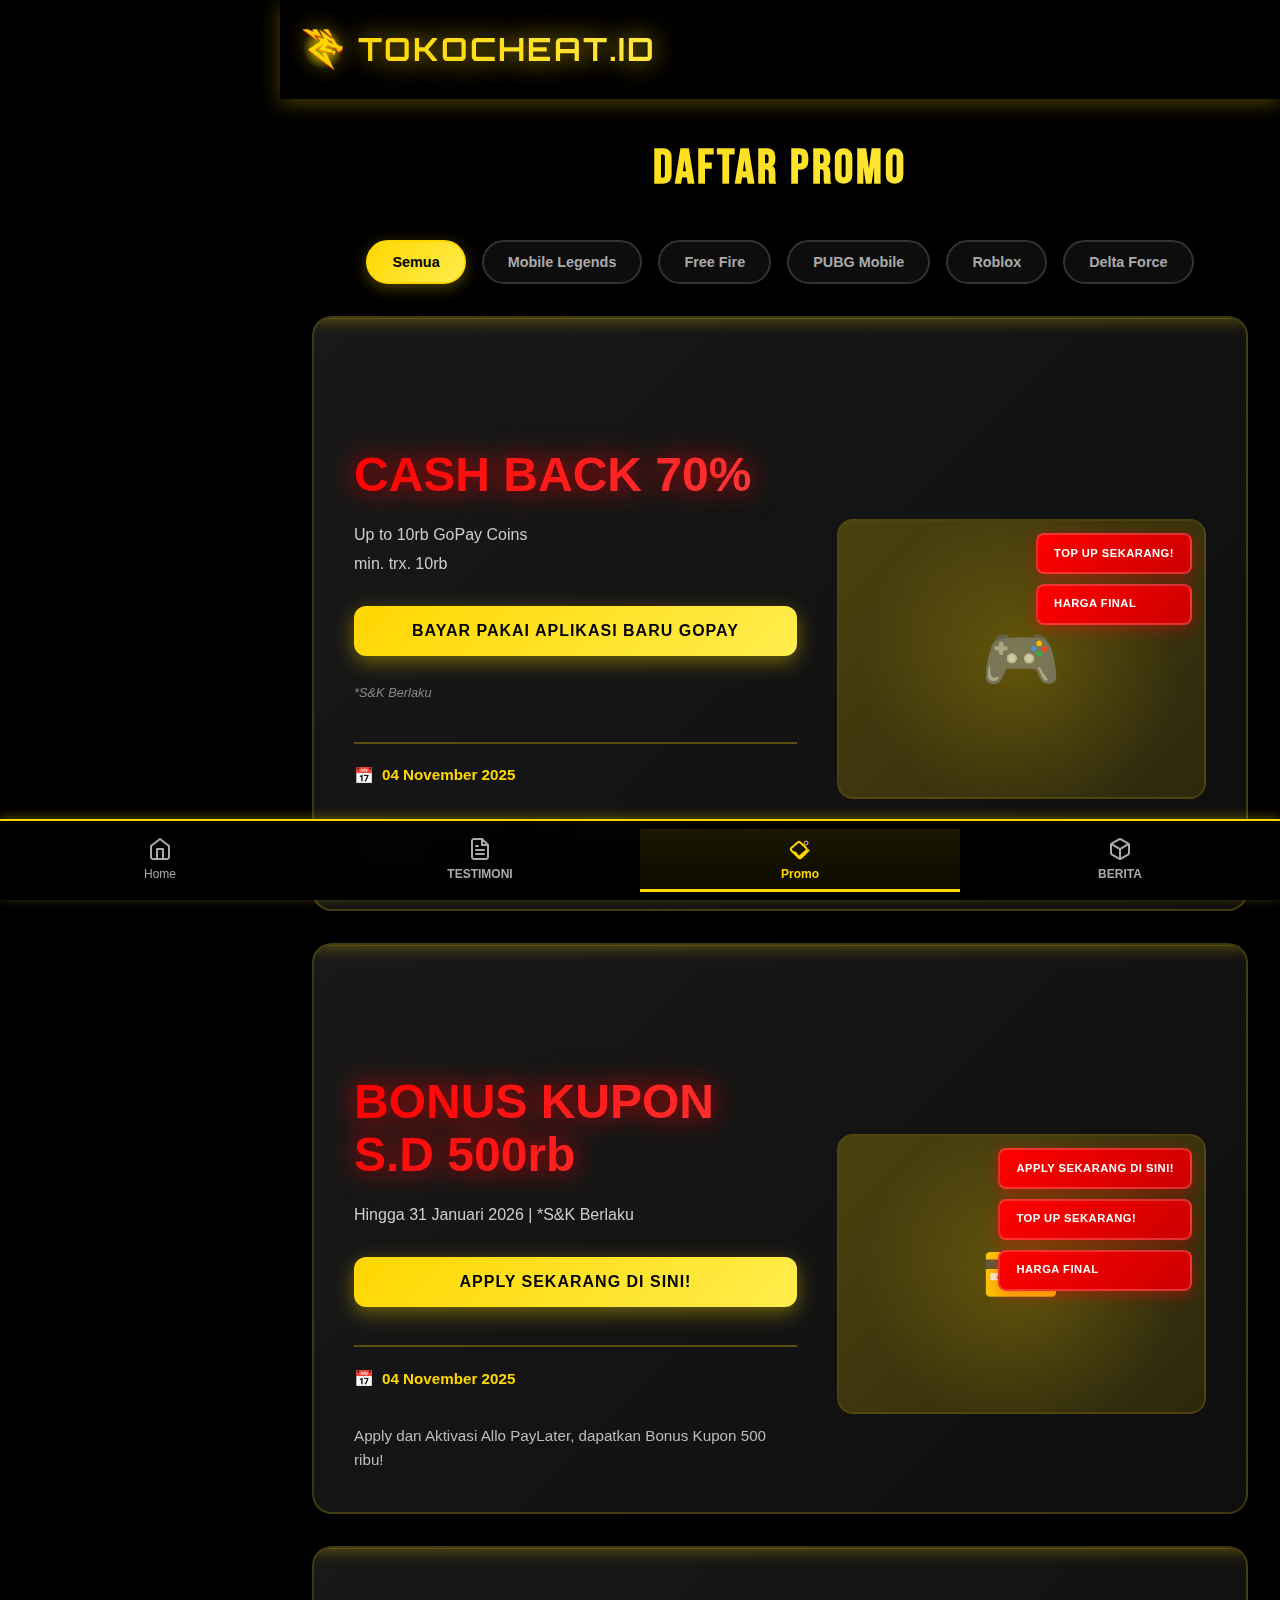
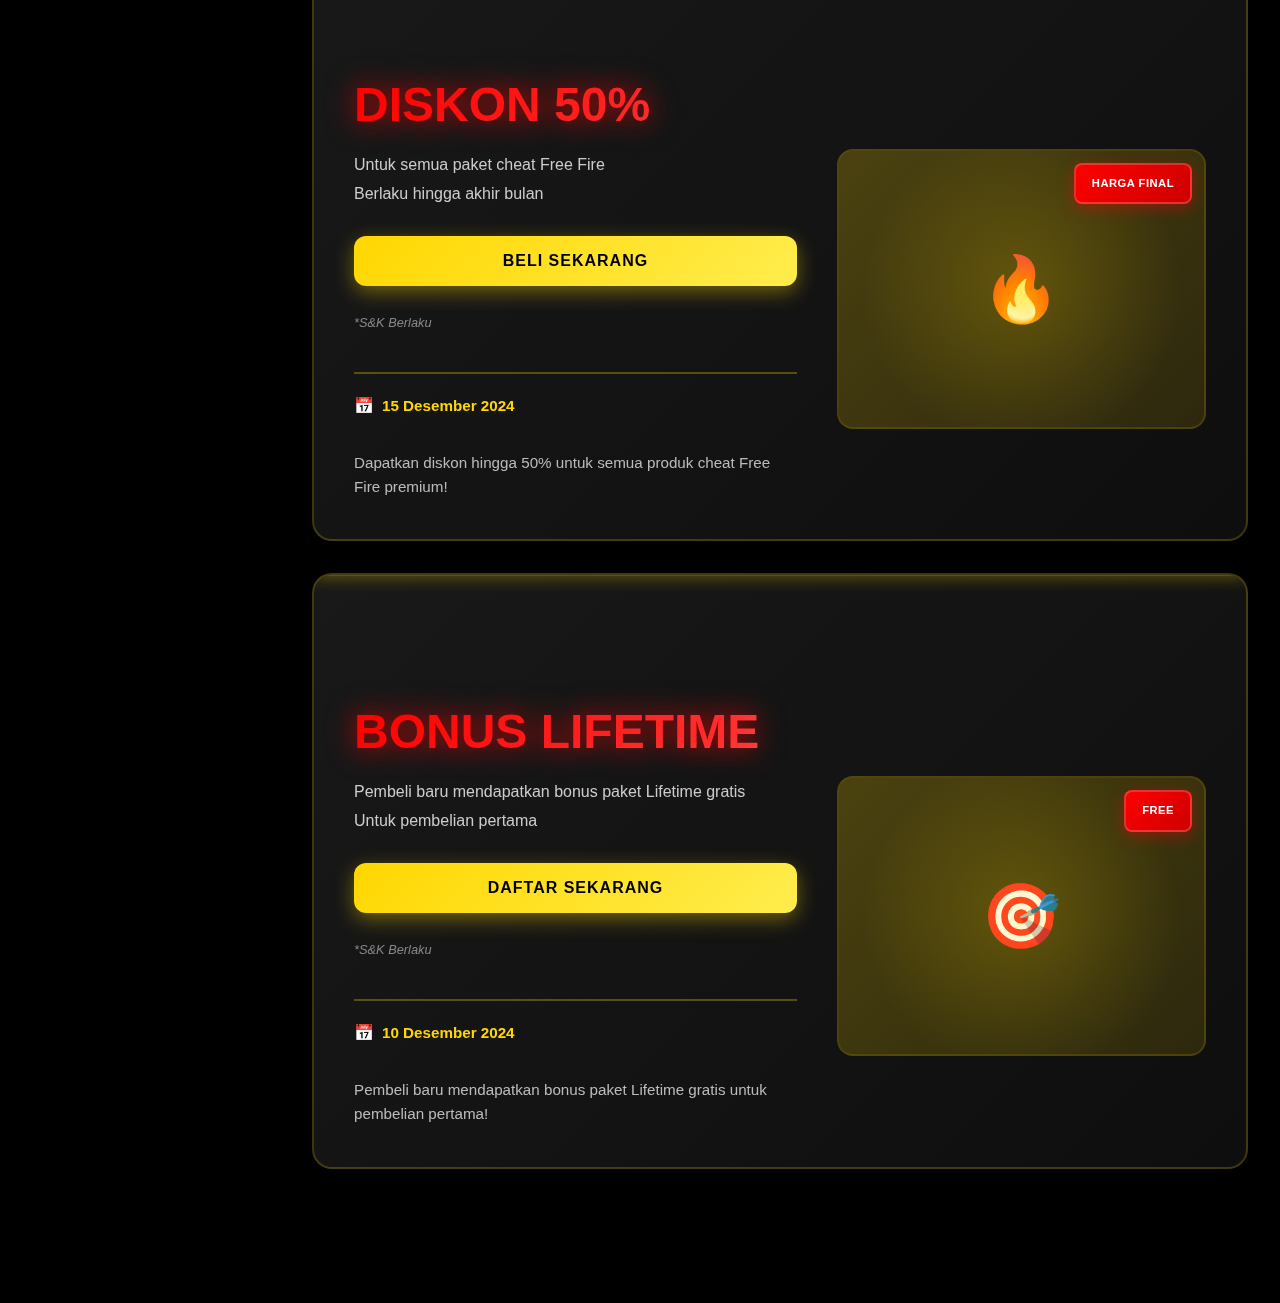
<file: index10.html>
<!DOCTYPE html>
<html lang="id">
<head>
    <meta charset="UTF-8">
    <meta name="viewport" content="width=device-width, initial-scale=1.0">
    <title>Daftar Promo - TOKOCHEAT.ID</title>
    <link rel="stylesheet" href="style.css">
    <link rel="preconnect" href="https://fonts.googleapis.com">
    <link rel="preconnect" href="https://fonts.gstatic.com" crossorigin>
    <link href="https://fonts.googleapis.com/css2?family=Bebas+Neue&family=Montserrat:wght@400;600;700;800;900&family=Orbitron:wght@400;700;900&family=Rajdhani:wght@600;700&display=swap" rel="stylesheet">
    <style>
        body {
            background: #000000;
            color: #e0e0e0;
            padding-bottom: 70px;
        }

        .header {
            background: rgba(0, 0, 0, 0.95);
            padding: 1.5rem 0;
            position: sticky;
            top: 0;
            z-index: 1000;
            box-shadow: 0 4px 20px rgba(255, 215, 0, 0.3);
            backdrop-filter: blur(10px);
        }

        .logo h1 {
            font-size: 2rem;
            background: linear-gradient(45deg, #ffd700, #ffed4e);
            -webkit-background-clip: text;
            -webkit-text-fill-color: transparent;
            background-clip: text;
            font-weight: bold;
            letter-spacing: 2px;
        }

        .promo-section {
            padding: 2rem 0 4rem;
            min-height: 80vh;
        }

        .promo-container {
            max-width: 1200px;
            margin: 0 auto;
            padding: 0 2rem;
        }

        .promo-title {
            text-align: center;
            font-size: 3rem;
            margin-bottom: 2rem;
            font-family: 'Bebas Neue', 'Orbitron', sans-serif;
            font-weight: 900;
            letter-spacing: 3px;
            text-transform: uppercase;
            background: linear-gradient(135deg, #ffd700 0%, #ffed4e 50%, #ffd700 100%);
            background-size: 200% auto;
            -webkit-background-clip: text;
            -webkit-text-fill-color: transparent;
            background-clip: text;
            animation: gradient-shift 3s ease infinite;
            color: #ffd700;
        }

        @keyframes gradient-shift {
            0%, 100% {
                background-position: 0% center;
            }
            50% {
                background-position: 100% center;
            }
        }

        /* Filter Tabs */
        .filter-tabs {
            display: flex;
            justify-content: center;
            gap: 1rem;
            margin-bottom: 2rem;
            flex-wrap: wrap;
        }

        .filter-tab {
            padding: 0.75rem 1.5rem;
            border-radius: 25px;
            border: 2px solid #333;
            background: rgba(255, 255, 255, 0.05);
            color: #aaa;
            font-weight: 600;
            cursor: pointer;
            transition: all 0.3s ease;
            font-size: 0.9rem;
        }

        .filter-tab:hover {
            border-color: #ffd700;
            color: #ffd700;
            background: rgba(255, 215, 0, 0.1);
        }

        .filter-tab.active {
            background: linear-gradient(135deg, #ffd700 0%, #ffed4e 100%);
            color: #000;
            border-color: #ffd700;
            box-shadow: 0 4px 15px rgba(255, 215, 0, 0.3);
        }

        /* Promo Cards */
        .promo-list {
            display: flex;
            flex-direction: column;
            gap: 2rem;
        }

        .promo-card {
            background: linear-gradient(135deg, rgba(26, 26, 26, 0.95) 0%, rgba(15, 15, 15, 0.95) 100%);
            border: 2px solid rgba(255, 215, 0, 0.2);
            border-radius: 20px;
            overflow: hidden;
            transition: all 0.4s cubic-bezier(0.175, 0.885, 0.32, 1.275);
            position: relative;
            backdrop-filter: blur(10px);
            box-shadow: 0 8px 25px rgba(0, 0, 0, 0.4);
        }

        .promo-card::before {
            content: '';
            position: absolute;
            top: 0;
            left: 0;
            right: 0;
            bottom: 0;
            background: linear-gradient(135deg, rgba(255, 215, 0, 0.05) 0%, transparent 100%);
            opacity: 0;
            transition: opacity 0.4s;
            pointer-events: none;
        }

        .promo-card:hover {
            border-color: #ffd700;
            box-shadow: 0 15px 40px rgba(255, 215, 0, 0.3), 0 0 30px rgba(255, 215, 0, 0.1);
            transform: translateY(-8px) scale(1.02);
        }

        .promo-card:hover::before {
            opacity: 1;
        }

        .promo-banner {
            background: linear-gradient(135deg, #ffd700 0%, #ffed4e 50%, #ffd700 100%);
            background-size: 200% auto;
            padding: 1.8rem 2rem;
            display: flex;
            justify-content: space-between;
            align-items: center;
            position: relative;
            overflow: hidden;
            animation: gradient-shift 3s ease infinite;
        }

        .promo-banner::before {
            content: '';
            position: absolute;
            top: -50%;
            left: -50%;
            width: 200%;
            height: 200%;
            background: radial-gradient(circle, rgba(255, 255, 255, 0.2) 0%, transparent 70%);
            animation: rotate 10s linear infinite;
        }

        @keyframes rotate {
            0% {
                transform: rotate(0deg);
            }
            100% {
                transform: rotate(360deg);
            }
        }

        .promo-banner-text {
            color: #000;
            font-weight: 900;
            font-size: 1.3rem;
            flex: 1;
            position: relative;
            z-index: 1;
            text-shadow: 0 2px 10px rgba(0, 0, 0, 0.2);
            letter-spacing: 0.5px;
        }

        .promo-banner-logo {
            width: 80px;
            height: auto;
            opacity: 0.9;
            position: relative;
            z-index: 1;
        }

        .promo-badge {
            position: absolute;
            top: -8px;
            left: 25px;
            background: linear-gradient(135deg, #ff0000 0%, #cc0000 100%);
            color: #fff;
            padding: 0.6rem 1.2rem;
            border-radius: 25px;
            font-size: 0.7rem;
            font-weight: 900;
            transform: rotate(-5deg);
            box-shadow: 0 4px 15px rgba(255, 0, 0, 0.4), 0 0 20px rgba(255, 0, 0, 0.2);
            z-index: 2;
            text-transform: uppercase;
            letter-spacing: 1px;
            border: 2px solid rgba(255, 255, 255, 0.3);
        }

        .promo-content {
            display: grid;
            grid-template-columns: 1.2fr 1fr;
            gap: 2.5rem;
            padding: 2.5rem;
            align-items: center;
        }

        .promo-info {
            display: flex;
            flex-direction: column;
            gap: 1.2rem;
        }

        .promo-offer {
            font-size: 3rem;
            font-weight: 900;
            background: linear-gradient(135deg, #ff0000 0%, #ff4444 50%, #ff0000 100%);
            background-size: 200% auto;
            -webkit-background-clip: text;
            -webkit-text-fill-color: transparent;
            background-clip: text;
            line-height: 1.1;
            animation: gradient-shift 2s ease infinite;
            text-shadow: 0 0 30px rgba(255, 0, 0, 0.5);
            filter: drop-shadow(0 0 10px rgba(255, 0, 0, 0.3));
        }

        .promo-details {
            color: #ccc;
            font-size: 1rem;
            line-height: 1.8;
            font-weight: 500;
        }

        .promo-button {
            background: linear-gradient(135deg, #ffd700 0%, #ffed4e 100%);
            color: #000;
            padding: 1rem 2rem;
            border: none;
            border-radius: 12px;
            font-weight: 900;
            font-size: 1rem;
            cursor: pointer;
            transition: all 0.3s ease;
            margin-top: 0.5rem;
            box-shadow: 0 6px 20px rgba(255, 215, 0, 0.4);
            text-transform: uppercase;
            letter-spacing: 1px;
            position: relative;
            overflow: hidden;
        }

        .promo-button::before {
            content: '';
            position: absolute;
            top: 50%;
            left: 50%;
            width: 0;
            height: 0;
            border-radius: 50%;
            background: rgba(255, 255, 255, 0.3);
            transform: translate(-50%, -50%);
            transition: width 0.6s, height 0.6s;
        }

        .promo-button:hover::before {
            width: 300px;
            height: 300px;
        }

        .promo-button:hover {
            transform: translateY(-3px) scale(1.05);
            box-shadow: 0 10px 30px rgba(255, 215, 0, 0.6);
        }

        .promo-button:active {
            transform: translateY(-1px) scale(1.02);
        }

        .promo-image-container {
            position: relative;
            width: 100%;
            height: 280px;
            border-radius: 16px;
            overflow: hidden;
            border: 2px solid rgba(255, 215, 0, 0.2);
            background: linear-gradient(135deg, rgba(255, 215, 0, 0.1) 0%, rgba(255, 215, 0, 0.05) 100%);
            transition: all 0.4s ease;
        }

        .promo-card:hover .promo-image-container {
            border-color: rgba(255, 215, 0, 0.5);
            box-shadow: 0 10px 30px rgba(255, 215, 0, 0.2);
        }

        .promo-image {
            width: 100%;
            height: 100%;
            object-fit: cover;
            transition: transform 0.4s ease;
        }

        .promo-card:hover .promo-image {
            transform: scale(1.1);
        }

        .promo-image-placeholder {
            width: 100%;
            height: 100%;
            background: linear-gradient(135deg, rgba(255, 215, 0, 0.15) 0%, rgba(255, 215, 0, 0.08) 100%);
            display: flex;
            align-items: center;
            justify-content: center;
            color: #ffd700;
            font-size: 4rem;
            position: relative;
        }

        .promo-image-placeholder::before {
            content: '';
            position: absolute;
            top: 0;
            left: 0;
            right: 0;
            bottom: 0;
            background: radial-gradient(circle at center, rgba(255, 215, 0, 0.2) 0%, transparent 70%);
            animation: pulse 2s ease-in-out infinite;
        }

        @keyframes pulse {
            0%, 100% {
                opacity: 0.5;
            }
            50% {
                opacity: 1;
            }
        }

        .promo-tags {
            position: absolute;
            top: 12px;
            right: 12px;
            display: flex;
            flex-direction: column;
            gap: 0.6rem;
            z-index: 2;
        }

        .promo-tag {
            background: linear-gradient(135deg, #ff0000 0%, #cc0000 100%);
            color: #fff;
            padding: 0.6rem 1rem;
            border-radius: 8px;
            font-size: 0.7rem;
            font-weight: 900;
            text-transform: uppercase;
            letter-spacing: 0.5px;
            box-shadow: 0 4px 15px rgba(255, 0, 0, 0.4);
            border: 2px solid rgba(255, 255, 255, 0.2);
            transition: all 0.3s ease;
        }

        .promo-card:hover .promo-tag {
            transform: scale(1.1);
            box-shadow: 0 6px 20px rgba(255, 0, 0, 0.5);
        }

        .promo-disclaimer {
            color: #888;
            font-size: 0.8rem;
            margin-top: 0.5rem;
            font-style: italic;
        }

        .promo-date {
            margin-top: 1.2rem;
            padding-top: 1.2rem;
            border-top: 2px solid rgba(255, 215, 0, 0.3);
            color: #ffd700;
            font-size: 0.95rem;
            font-weight: 600;
            display: flex;
            align-items: center;
            gap: 0.5rem;
        }

        .promo-date::before {
            content: '📅';
            font-size: 1rem;
        }

        .promo-description {
            color: #bbb;
            font-size: 0.95rem;
            margin-top: 0.8rem;
            line-height: 1.6;
            font-weight: 400;
        }

        /* Bottom Navigation Bar */
        .bottom-nav {
            position: fixed;
            bottom: 0;
            left: 0;
            right: 0;
            background: rgba(0, 0, 0, 0.95);
            border-top: 2px solid #ffd700;
            padding: 0.5rem 0;
            z-index: 1000;
            box-shadow: 0 -2px 10px rgba(255, 215, 0, 0.3);
            backdrop-filter: blur(10px);
        }

        .bottom-nav-container {
            max-width: 100%;
            margin: 0 auto;
            display: flex;
            justify-content: space-around;
            align-items: center;
        }

        .bottom-nav-item {
            display: flex;
            flex-direction: column;
            align-items: center;
            justify-content: center;
            padding: 0.5rem 1rem;
            cursor: pointer;
            text-decoration: none;
            transition: all 0.3s ease;
            position: relative;
            flex: 1;
            min-width: 0;
        }

        .bottom-nav-item .nav-icon {
            width: 24px;
            height: 24px;
            margin-bottom: 0.25rem;
            display: flex;
            align-items: center;
            justify-content: center;
            transition: all 0.3s ease;
        }

        .bottom-nav-item .nav-icon svg {
            width: 100%;
            height: 100%;
        }

        .bottom-nav-item .nav-text {
            font-size: 0.75rem;
            font-weight: 500;
            color: #aaa;
            text-align: center;
            transition: all 0.3s ease;
            white-space: nowrap;
        }

        .bottom-nav-item.active {
            background: linear-gradient(180deg, rgba(255, 215, 0, 0.1) 0%, rgba(255, 215, 0, 0.05) 100%);
        }

        .bottom-nav-item.active .nav-icon svg {
            fill: #ffd700;
            stroke: #ffd700;
        }

        .bottom-nav-item.active .nav-icon svg path {
            fill: none;
            stroke: #ffd700;
        }

        .bottom-nav-item.active .nav-text {
            color: #ffd700;
            font-weight: 600;
        }

        .bottom-nav-item.active::after {
            content: '';
            position: absolute;
            bottom: 0;
            left: 0;
            right: 0;
            height: 3px;
            background: #ffd700;
        }

        .bottom-nav-item:not(.active) .nav-icon svg {
            fill: #aaa;
            stroke: #aaa;
        }

        .bottom-nav-item:not(.active) .nav-icon svg path {
            fill: none;
            stroke: #aaa;
        }

        .bottom-nav-item:not(.active) .nav-text {
            color: #aaa;
        }

        .bottom-nav-item.uppercase .nav-text {
            text-transform: uppercase;
            font-weight: 700;
        }

        @media (max-width: 768px) {
            .promo-title {
                font-size: 2rem;
            }

            .promo-content {
                grid-template-columns: 1fr;
                gap: 1.5rem;
                padding: 1.5rem;
            }

            .promo-image-container {
                width: 100%;
                height: 220px;
            }

            .promo-offer {
                font-size: 2.2rem;
            }

            .promo-banner {
                padding: 1.5rem 1.5rem;
            }

            .promo-banner-text {
                font-size: 1.1rem;
            }

            .filter-tabs {
                gap: 0.5rem;
            }

            .filter-tab {
                padding: 0.5rem 1rem;
                font-size: 0.8rem;
            }
        }

        @media (max-width: 480px) {
            .promo-title {
                font-size: 1.5rem;
            }

            .promo-content {
                padding: 1.2rem;
            }

            .promo-offer {
                font-size: 1.8rem;
            }

            .promo-banner {
                padding: 1.2rem 1rem;
            }

            .promo-banner-text {
                font-size: 1rem;
            }

            .promo-image-container {
                height: 180px;
            }

            .promo-image-placeholder {
                font-size: 3rem;
            }

            .promo-button {
                padding: 0.8rem 1.5rem;
                font-size: 0.9rem;
            }

            .bottom-nav-item .nav-text {
                font-size: 0.7rem;
            }

            .bottom-nav-item {
                padding: 0.5rem 0.5rem;
            }
        }
    </style>
</head>
<body>
    <header class="header">
        <div class="container">
            <div class="logo">
                <img src="TKC.png" alt="TOKOCHEAT.ID Logo">
                <h1>TOKOCHEAT.ID</h1>
            </div>
        </div>
    </header>

    <section class="promo-section">
        <div class="promo-container">
            <h1 class="promo-title">Daftar Promo</h1>
            
            <!-- Filter Tabs -->
            <div class="filter-tabs">
                <button class="filter-tab active" data-filter="all">Semua</button>
                <button class="filter-tab" data-filter="mlbb">Mobile Legends</button>
                <button class="filter-tab" data-filter="ff">Free Fire</button>
                <button class="filter-tab" data-filter="pubg">PUBG Mobile</button>
                <button class="filter-tab" data-filter="roblox">Roblox</button>
                <button class="filter-tab" data-filter="df">Delta Force</button>
            </div>

            <!-- Promo List -->
            <div class="promo-list">
                <!-- Promo 1 -->
                <div class="promo-card" data-category="mlbb">
                    <div class="promo-banner">
                        <span class="promo-badge">Khusus New User</span>
                        <div class="promo-banner-text">Top Up Game Jadi Lebih Hemat!</div>
                    </div>
                    <div class="promo-content">
                        <div class="promo-info">
                            <div class="promo-offer">CASH BACK 70%</div>
                            <div class="promo-details">
                                Up to 10rb GoPay Coins<br>
                                min. trx. 10rb
                            </div>
                            <button class="promo-button">Bayar pakai Aplikasi Baru GoPay</button>
                            <div class="promo-disclaimer">*S&K Berlaku</div>
                            <div class="promo-date">04 November 2025</div>
                            <div class="promo-description">Nikmati Cashback Top Up 70% sepanjang Oktober 2025 pakai GoPay App!</div>
                        </div>
                        <div class="promo-image-container">
                            <div class="promo-image-placeholder">🎮</div>
                            <div class="promo-tags">
                                <div class="promo-tag">Top Up Sekarang!</div>
                                <div class="promo-tag">HARGA FINAL</div>
                            </div>
                        </div>
                    </div>
                </div>

                <!-- Promo 2 -->
                <div class="promo-card" data-category="all">
                    <div class="promo-banner">
                        <div class="promo-banner-text">Apply & Aktivasi alloPayLater Dapatkan</div>
                    </div>
                    <div class="promo-content">
                        <div class="promo-info">
                            <div class="promo-offer">BONUS KUPON S.D 500rb</div>
                            <div class="promo-details">
                                Hingga 31 Januari 2026 | *S&K Berlaku
                            </div>
                            <button class="promo-button">Apply sekarang di sini!</button>
                            <div class="promo-date">04 November 2025</div>
                            <div class="promo-description">Apply dan Aktivasi Allo PayLater, dapatkan Bonus Kupon 500 ribu!</div>
                        </div>
                        <div class="promo-image-container">
                            <div class="promo-image-placeholder">💳</div>
                            <div class="promo-tags">
                                <div class="promo-tag">Apply sekarang di sini!</div>
                                <div class="promo-tag">Top Up Sekarang!</div>
                                <div class="promo-tag">HARGA FINAL</div>
                            </div>
                        </div>
                    </div>
                </div>

                <!-- Promo 3 -->
                <div class="promo-card" data-category="ff">
                    <div class="promo-banner">
                        <span class="promo-badge">Hot Deal</span>
                        <div class="promo-banner-text">Diskon Spesial Free Fire!</div>
                    </div>
                    <div class="promo-content">
                        <div class="promo-info">
                            <div class="promo-offer">DISKON 50%</div>
                            <div class="promo-details">
                                Untuk semua paket cheat Free Fire<br>
                                Berlaku hingga akhir bulan
                            </div>
                            <button class="promo-button">Beli Sekarang</button>
                            <div class="promo-disclaimer">*S&K Berlaku</div>
                            <div class="promo-date">15 Desember 2024</div>
                            <div class="promo-description">Dapatkan diskon hingga 50% untuk semua produk cheat Free Fire premium!</div>
                        </div>
                        <div class="promo-image-container">
                            <div class="promo-image-placeholder">🔥</div>
                            <div class="promo-tags">
                                <div class="promo-tag">HARGA FINAL</div>
                            </div>
                        </div>
                    </div>
                </div>

                <!-- Promo 4 -->
                <div class="promo-card" data-category="pubg">
                    <div class="promo-banner">
                        <span class="promo-badge">New User</span>
                        <div class="promo-banner-text">Bonus Paket Lifetime!</div>
                    </div>
                    <div class="promo-content">
                        <div class="promo-info">
                            <div class="promo-offer">BONUS LIFETIME</div>
                            <div class="promo-details">
                                Pembeli baru mendapatkan bonus paket Lifetime gratis<br>
                                Untuk pembelian pertama
                            </div>
                            <button class="promo-button">Daftar Sekarang</button>
                            <div class="promo-disclaimer">*S&K Berlaku</div>
                            <div class="promo-date">10 Desember 2024</div>
                            <div class="promo-description">Pembeli baru mendapatkan bonus paket Lifetime gratis untuk pembelian pertama!</div>
                        </div>
                        <div class="promo-image-container">
                            <div class="promo-image-placeholder">🎯</div>
                            <div class="promo-tags">
                                <div class="promo-tag">FREE</div>
                            </div>
                        </div>
                    </div>
                </div>
            </div>
        </div>
    </section>

    <!-- Bottom Navigation Bar -->
    <nav class="bottom-nav">
        <div class="bottom-nav-container">
            <a href="index.html" class="bottom-nav-item" id="navHome">
                <div class="nav-icon">
                    <svg viewBox="0 0 24 24" fill="none" xmlns="http://www.w3.org/2000/svg">
                        <path d="M3 9L12 2L21 9V20C21 20.5304 20.7893 21.0391 20.4142 21.4142C20.0391 21.7893 19.5304 22 19 22H5C4.46957 22 3.96086 21.7893 3.58579 21.4142C3.21071 21.0391 3 20.5304 3 20V9Z" stroke="currentColor" stroke-width="2" stroke-linecap="round" stroke-linejoin="round"/>
                        <path d="M9 22V12H15V22" stroke="currentColor" stroke-width="2" stroke-linecap="round" stroke-linejoin="round"/>
                    </svg>
                </div>
                <span class="nav-text">Home</span>
            </a>
            <a href="index2.html" class="bottom-nav-item uppercase" id="navTestimoni">
                <div class="nav-icon">
                    <svg viewBox="0 0 24 24" fill="none" xmlns="http://www.w3.org/2000/svg">
                        <path d="M14 2H6C5.46957 2 4.96086 2.21071 4.58579 2.58579C4.21071 2.96086 4 3.46957 4 4V20C4 20.5304 4.21071 21.0391 4.58579 21.4142C4.96086 21.7893 5.46957 22 6 22H18C18.5304 22 19.0391 21.7893 19.4142 21.4142C19.7893 21.0391 20 20.5304 20 20V8L14 2Z" stroke="currentColor" stroke-width="2" stroke-linecap="round" stroke-linejoin="round"/>
                        <path d="M14 2V8H20" stroke="currentColor" stroke-width="2" stroke-linecap="round" stroke-linejoin="round"/>
                        <path d="M16 13H8" stroke="currentColor" stroke-width="2" stroke-linecap="round" stroke-linejoin="round"/>
                        <path d="M16 17H8" stroke="currentColor" stroke-width="2" stroke-linecap="round" stroke-linejoin="round"/>
                        <path d="M10 9H9H8" stroke="currentColor" stroke-width="2" stroke-linecap="round" stroke-linejoin="round"/>
                    </svg>
                </div>
                <span class="nav-text">TESTIMONI</span>
            </a>
            <a href="index10.html" class="bottom-nav-item active" id="navPromo">
                <div class="nav-icon">
                    <svg viewBox="0 0 24 24" fill="none" xmlns="http://www.w3.org/2000/svg">
                        <path d="M20.59 13.41L13.42 20.58C13.2343 20.767 13.0137 20.9163 12.7709 21.0211C12.5281 21.1258 12.2678 21.1836 12.005 21.1916C11.7422 21.1996 11.479 21.1577 11.2296 21.0678C10.9802 20.9779 10.7491 20.8415 10.55 20.66L3.36 13.47C2.97875 13.089 2.78547 12.5622 2.82545 12.0312C2.86543 11.5002 3.13528 11.0014 3.58 10.66L9.88 5.35C10.061 5.14995 10.2809 5.01228 10.5215 4.93706C10.7621 4.86184 11.0167 4.85118 11.2627 4.90596C11.5087 4.96074 11.7392 5.07945 11.936 5.253L18.15 10.94C18.3406 11.1201 18.4914 11.3372 18.5934 11.5779C18.6954 11.8186 18.7462 12.0778 18.7425 12.3389C18.7388 12.6 18.6806 12.8575 18.5716 13.0954C18.4626 13.3333 18.3052 13.5467 18.11 13.72L12.36 18.83C12.1552 19.0101 11.9151 19.1444 11.6541 19.2247C11.3931 19.305 11.1167 19.3293 10.845 19.2957C10.5733 19.2621 10.3121 19.1714 10.0781 19.0291C9.84408 18.8868 9.64275 18.6962 9.487 18.47L7.1 15.28" stroke="currentColor" stroke-width="2" stroke-linecap="round" stroke-linejoin="round"/>
                        <circle cx="18" cy="6" r="2" fill="currentColor"/>
                    </svg>
                </div>
                <span class="nav-text">Promo</span>
            </a>
            <a href="index11.html" class="bottom-nav-item uppercase" id="navBerita">
                <div class="nav-icon">
                    <svg viewBox="0 0 24 24" fill="none" xmlns="http://www.w3.org/2000/svg">
                        <path d="M21 16V8C20.9996 7.64928 20.9071 7.30481 20.7315 7.00116C20.556 6.69751 20.3037 6.44536 20 6.27L13 2.27C12.696 2.09446 12.3511 2.00205 12 2.00205C11.6489 2.00205 11.304 2.09446 11 2.27L4 6.27C3.69626 6.44536 3.44398 6.69751 3.26846 7.00116C3.09294 7.30481 3.00036 7.64928 3 8V16C3.00036 16.3507 3.09294 16.6952 3.26846 16.9988C3.44398 17.3025 3.69626 17.5546 4 17.73L11 21.73C11.304 21.9055 11.6489 21.9979 12 21.9979C12.3511 21.9979 12.696 21.9055 13 21.73L20 17.73C20.3037 17.5546 20.556 17.3025 20.7315 16.9988C20.9071 16.6952 20.9996 16.3507 21 16Z" stroke="currentColor" stroke-width="2" stroke-linecap="round" stroke-linejoin="round"/>
                        <path d="M3.27 6.96L12 12.01L20.73 6.96" stroke="currentColor" stroke-width="2" stroke-linecap="round" stroke-linejoin="round"/>
                        <path d="M12 22.08V12" stroke="currentColor" stroke-width="2" stroke-linecap="round" stroke-linejoin="round"/>
                    </svg>
                </div>
                <span class="nav-text">BERITA</span>
            </a>
        </div>
    </nav>

    <script>
        // Filter functionality
        const filterTabs = document.querySelectorAll('.filter-tab');
        const promoCards = document.querySelectorAll('.promo-card');

        filterTabs.forEach(tab => {
            tab.addEventListener('click', () => {
                // Remove active class from all tabs
                filterTabs.forEach(t => t.classList.remove('active'));
                // Add active class to clicked tab
                tab.classList.add('active');

                const filter = tab.getAttribute('data-filter');

                // Filter promo cards
                promoCards.forEach(card => {
                    if (filter === 'all' || card.getAttribute('data-category') === filter) {
                        card.style.display = 'block';
                    } else {
                        card.style.display = 'none';
                    }
                });
            });
        });

        // Set active navigation item based on current page
        const currentPath = window.location.pathname;
        const navItems = document.querySelectorAll('.bottom-nav-item');
        
        navItems.forEach(item => {
            item.classList.remove('active');
            const href = item.getAttribute('href');
            if (currentPath.includes(href) || (currentPath.includes('index10.html') && href === 'index10.html')) {
                item.classList.add('active');
            }
        });
    </script>
</body>
</html>
</file>
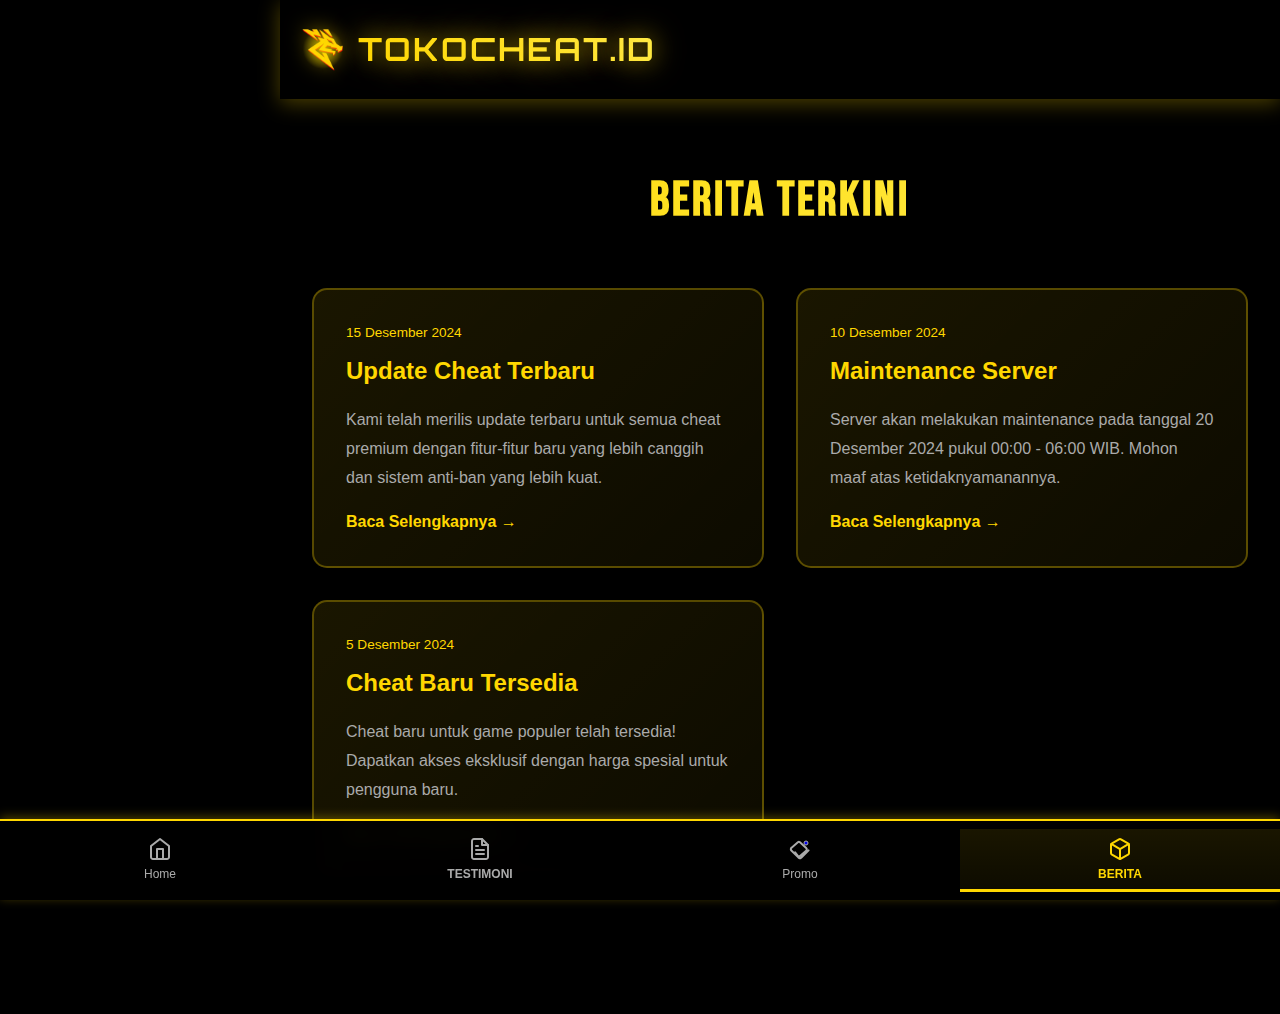
<file: index11.html>
<!DOCTYPE html>
<html lang="id">
<head>
    <meta charset="UTF-8">
    <meta name="viewport" content="width=device-width, initial-scale=1.0">
    <title>Berita - TOKOCHEAT.ID</title>
    <link rel="stylesheet" href="style.css">
    <link rel="preconnect" href="https://fonts.googleapis.com">
    <link rel="preconnect" href="https://fonts.gstatic.com" crossorigin>
    <link href="https://fonts.googleapis.com/css2?family=Bebas+Neue&family=Montserrat:wght@400;600;700;800;900&family=Orbitron:wght@400;700;900&family=Rajdhani:wght@600;700&display=swap" rel="stylesheet">
    <style>
        body {
            background: #000000;
            color: #e0e0e0;
            padding-bottom: 70px;
        }

        .header {
            background: rgba(0, 0, 0, 0.95);
            padding: 1.5rem 0;
            position: sticky;
            top: 0;
            z-index: 1000;
            box-shadow: 0 4px 20px rgba(255, 215, 0, 0.3);
            backdrop-filter: blur(10px);
        }

        .logo h1 {
            font-size: 2rem;
            background: linear-gradient(45deg, #ffd700, #ffed4e);
            -webkit-background-clip: text;
            -webkit-text-fill-color: transparent;
            background-clip: text;
            font-weight: bold;
            letter-spacing: 2px;
        }

        .berita-section {
            padding: 4rem 0;
            min-height: 80vh;
        }

        .berita-container {
            max-width: 1200px;
            margin: 0 auto;
            padding: 0 2rem;
        }

        .berita-title {
            text-align: center;
            font-size: 3rem;
            margin-bottom: 3rem;
            font-family: 'Bebas Neue', 'Orbitron', sans-serif;
            font-weight: 900;
            letter-spacing: 3px;
            text-transform: uppercase;
            background: linear-gradient(135deg, #ffd700 0%, #ffed4e 50%, #ffd700 100%);
            background-size: 200% auto;
            -webkit-background-clip: text;
            -webkit-text-fill-color: transparent;
            background-clip: text;
            animation: gradient-shift 3s ease infinite;
        }

        @keyframes gradient-shift {
            0%, 100% {
                background-position: 0% center;
            }
            50% {
                background-position: 100% center;
            }
        }

        .berita-grid {
            display: grid;
            grid-template-columns: repeat(auto-fit, minmax(300px, 1fr));
            gap: 2rem;
            margin-top: 2rem;
        }

        .berita-card {
            background: linear-gradient(135deg, rgba(255, 215, 0, 0.1) 0%, rgba(255, 215, 0, 0.05) 100%);
            border: 2px solid rgba(255, 215, 0, 0.3);
            border-radius: 15px;
            padding: 2rem;
            transition: all 0.3s ease;
            position: relative;
            overflow: hidden;
        }

        .berita-card::before {
            content: '';
            position: absolute;
            top: -50%;
            left: -50%;
            width: 200%;
            height: 200%;
            background: radial-gradient(circle, rgba(255, 215, 0, 0.1) 0%, transparent 70%);
            opacity: 0;
            transition: opacity 0.3s;
        }

        .berita-card:hover {
            transform: translateY(-10px);
            border-color: rgba(255, 215, 0, 0.6);
            box-shadow: 0 10px 30px rgba(255, 215, 0, 0.3);
        }

        .berita-card:hover::before {
            opacity: 1;
        }

        .berita-date {
            color: #ffd700;
            font-size: 0.85rem;
            margin-bottom: 0.5rem;
            position: relative;
            z-index: 1;
        }

        .berita-card h3 {
            color: #ffd700;
            font-size: 1.5rem;
            margin-bottom: 1rem;
            font-weight: 700;
            position: relative;
            z-index: 1;
        }

        .berita-card p {
            color: #aaa;
            line-height: 1.8;
            margin-bottom: 1rem;
            position: relative;
            z-index: 1;
        }

        .berita-read-more {
            color: #ffd700;
            text-decoration: none;
            font-weight: 600;
            transition: all 0.3s ease;
            position: relative;
            z-index: 1;
        }

        .berita-read-more:hover {
            color: #ffed4e;
        }

        /* Bottom Navigation Bar */
        .bottom-nav {
            position: fixed;
            bottom: 0;
            left: 0;
            right: 0;
            background: rgba(0, 0, 0, 0.95);
            border-top: 2px solid #ffd700;
            padding: 0.5rem 0;
            z-index: 1000;
            box-shadow: 0 -2px 10px rgba(255, 215, 0, 0.3);
            backdrop-filter: blur(10px);
        }

        .bottom-nav-container {
            max-width: 100%;
            margin: 0 auto;
            display: flex;
            justify-content: space-around;
            align-items: center;
        }

        .bottom-nav-item {
            display: flex;
            flex-direction: column;
            align-items: center;
            justify-content: center;
            padding: 0.5rem 1rem;
            cursor: pointer;
            text-decoration: none;
            transition: all 0.3s ease;
            position: relative;
            flex: 1;
            min-width: 0;
        }

        .bottom-nav-item .nav-icon {
            width: 24px;
            height: 24px;
            margin-bottom: 0.25rem;
            display: flex;
            align-items: center;
            justify-content: center;
            transition: all 0.3s ease;
        }

        .bottom-nav-item .nav-icon svg {
            width: 100%;
            height: 100%;
        }

        .bottom-nav-item .nav-text {
            font-size: 0.75rem;
            font-weight: 500;
            color: #aaa;
            text-align: center;
            transition: all 0.3s ease;
            white-space: nowrap;
        }

        .bottom-nav-item.active {
            background: linear-gradient(180deg, rgba(255, 215, 0, 0.1) 0%, rgba(255, 215, 0, 0.05) 100%);
        }

        .bottom-nav-item.active .nav-icon svg {
            fill: #ffd700;
            stroke: #ffd700;
        }

        .bottom-nav-item.active .nav-icon svg path {
            fill: none;
            stroke: #ffd700;
        }

        .bottom-nav-item.active .nav-text {
            color: #ffd700;
            font-weight: 600;
        }

        .bottom-nav-item.active::after {
            content: '';
            position: absolute;
            bottom: 0;
            left: 0;
            right: 0;
            height: 3px;
            background: #ffd700;
        }

        .bottom-nav-item:not(.active) .nav-icon svg {
            fill: #aaa;
            stroke: #aaa;
        }

        .bottom-nav-item:not(.active) .nav-icon svg path {
            fill: none;
            stroke: #aaa;
        }

        .bottom-nav-item:not(.active) .nav-text {
            color: #aaa;
        }

        .bottom-nav-item.uppercase .nav-text {
            text-transform: uppercase;
            font-weight: 700;
        }

        @media (max-width: 768px) {
            .berita-title {
                font-size: 2rem;
            }

            .berita-grid {
                grid-template-columns: 1fr;
            }
        }

        @media (max-width: 480px) {
            .berita-title {
                font-size: 1.5rem;
            }

            .bottom-nav-item .nav-text {
                font-size: 0.7rem;
            }

            .bottom-nav-item {
                padding: 0.5rem 0.5rem;
            }
        }
    </style>
</head>
<body>
    <header class="header">
        <div class="container">
            <div class="logo">
                <img src="TKC.png" alt="TOKOCHEAT.ID Logo">
                <h1>TOKOCHEAT.ID</h1>
            </div>
        </div>
    </header>

    <section class="berita-section">
        <div class="berita-container">
            <h1 class="berita-title">Berita Terkini</h1>
            <div class="berita-grid">
                <div class="berita-card">
                    <div class="berita-date">15 Desember 2024</div>
                    <h3>Update Cheat Terbaru</h3>
                    <p>Kami telah merilis update terbaru untuk semua cheat premium dengan fitur-fitur baru yang lebih canggih dan sistem anti-ban yang lebih kuat.</p>
                    <a href="#" class="berita-read-more">Baca Selengkapnya →</a>
                </div>
                <div class="berita-card">
                    <div class="berita-date">10 Desember 2024</div>
                    <h3>Maintenance Server</h3>
                    <p>Server akan melakukan maintenance pada tanggal 20 Desember 2024 pukul 00:00 - 06:00 WIB. Mohon maaf atas ketidaknyamanannya.</p>
                    <a href="#" class="berita-read-more">Baca Selengkapnya →</a>
                </div>
                <div class="berita-card">
                    <div class="berita-date">5 Desember 2024</div>
                    <h3>Cheat Baru Tersedia</h3>
                    <p>Cheat baru untuk game populer telah tersedia! Dapatkan akses eksklusif dengan harga spesial untuk pengguna baru.</p>
                    <a href="#" class="berita-read-more">Baca Selengkapnya →</a>
                </div>
            </div>
        </div>
    </section>

    <!-- Bottom Navigation Bar -->
    <nav class="bottom-nav">
        <div class="bottom-nav-container">
            <a href="index.html" class="bottom-nav-item" id="navHome">
                <div class="nav-icon">
                    <svg viewBox="0 0 24 24" fill="none" xmlns="http://www.w3.org/2000/svg">
                        <path d="M3 9L12 2L21 9V20C21 20.5304 20.7893 21.0391 20.4142 21.4142C20.0391 21.7893 19.5304 22 19 22H5C4.46957 22 3.96086 21.7893 3.58579 21.4142C3.21071 21.0391 3 20.5304 3 20V9Z" stroke="currentColor" stroke-width="2" stroke-linecap="round" stroke-linejoin="round"/>
                        <path d="M9 22V12H15V22" stroke="currentColor" stroke-width="2" stroke-linecap="round" stroke-linejoin="round"/>
                    </svg>
                </div>
                <span class="nav-text">Home</span>
            </a>
            <a href="index2.html" class="bottom-nav-item uppercase" id="navTestimoni">
                <div class="nav-icon">
                    <svg viewBox="0 0 24 24" fill="none" xmlns="http://www.w3.org/2000/svg">
                        <path d="M14 2H6C5.46957 2 4.96086 2.21071 4.58579 2.58579C4.21071 2.96086 4 3.46957 4 4V20C4 20.5304 4.21071 21.0391 4.58579 21.4142C4.96086 21.7893 5.46957 22 6 22H18C18.5304 22 19.0391 21.7893 19.4142 21.4142C19.7893 21.0391 20 20.5304 20 20V8L14 2Z" stroke="currentColor" stroke-width="2" stroke-linecap="round" stroke-linejoin="round"/>
                        <path d="M14 2V8H20" stroke="currentColor" stroke-width="2" stroke-linecap="round" stroke-linejoin="round"/>
                        <path d="M16 13H8" stroke="currentColor" stroke-width="2" stroke-linecap="round" stroke-linejoin="round"/>
                        <path d="M16 17H8" stroke="currentColor" stroke-width="2" stroke-linecap="round" stroke-linejoin="round"/>
                        <path d="M10 9H9H8" stroke="currentColor" stroke-width="2" stroke-linecap="round" stroke-linejoin="round"/>
                    </svg>
                </div>
                <span class="nav-text">TESTIMONI</span>
            </a>
            <a href="index10.html" class="bottom-nav-item" id="navPromo">
                <div class="nav-icon">
                    <svg viewBox="0 0 24 24" fill="none" xmlns="http://www.w3.org/2000/svg">
                        <path d="M20.59 13.41L13.42 20.58C13.2343 20.767 13.0137 20.9163 12.7709 21.0211C12.5281 21.1258 12.2678 21.1836 12.005 21.1916C11.7422 21.1996 11.479 21.1577 11.2296 21.0678C10.9802 20.9779 10.7491 20.8415 10.55 20.66L3.36 13.47C2.97875 13.089 2.78547 12.5622 2.82545 12.0312C2.86543 11.5002 3.13528 11.0014 3.58 10.66L9.88 5.35C10.061 5.14995 10.2809 5.01228 10.5215 4.93706C10.7621 4.86184 11.0167 4.85118 11.2627 4.90596C11.5087 4.96074 11.7392 5.07945 11.936 5.253L18.15 10.94C18.3406 11.1201 18.4914 11.3372 18.5934 11.5779C18.6954 11.8186 18.7462 12.0778 18.7425 12.3389C18.7388 12.6 18.6806 12.8575 18.5716 13.0954C18.4626 13.3333 18.3052 13.5467 18.11 13.72L12.36 18.83C12.1552 19.0101 11.9151 19.1444 11.6541 19.2247C11.3931 19.305 11.1167 19.3293 10.845 19.2957C10.5733 19.2621 10.3121 19.1714 10.0781 19.0291C9.84408 18.8868 9.64275 18.6962 9.487 18.47L7.1 15.28" stroke="currentColor" stroke-width="2" stroke-linecap="round" stroke-linejoin="round"/>
                        <circle cx="18" cy="6" r="2" fill="currentColor"/>
                    </svg>
                </div>
                <span class="nav-text">Promo</span>
            </a>
            <a href="index11.html" class="bottom-nav-item active uppercase" id="navBerita">
                <div class="nav-icon">
                    <svg viewBox="0 0 24 24" fill="none" xmlns="http://www.w3.org/2000/svg">
                        <path d="M21 16V8C20.9996 7.64928 20.9071 7.30481 20.7315 7.00116C20.556 6.69751 20.3037 6.44536 20 6.27L13 2.27C12.696 2.09446 12.3511 2.00205 12 2.00205C11.6489 2.00205 11.304 2.09446 11 2.27L4 6.27C3.69626 6.44536 3.44398 6.69751 3.26846 7.00116C3.09294 7.30481 3.00036 7.64928 3 8V16C3.00036 16.3507 3.09294 16.6952 3.26846 16.9988C3.44398 17.3025 3.69626 17.5546 4 17.73L11 21.73C11.304 21.9055 11.6489 21.9979 12 21.9979C12.3511 21.9979 12.696 21.9055 13 21.73L20 17.73C20.3037 17.5546 20.556 17.3025 20.7315 16.9988C20.9071 16.6952 20.9996 16.3507 21 16Z" stroke="currentColor" stroke-width="2" stroke-linecap="round" stroke-linejoin="round"/>
                        <path d="M3.27 6.96L12 12.01L20.73 6.96" stroke="currentColor" stroke-width="2" stroke-linecap="round" stroke-linejoin="round"/>
                        <path d="M12 22.08V12" stroke="currentColor" stroke-width="2" stroke-linecap="round" stroke-linejoin="round"/>
                    </svg>
                </div>
                <span class="nav-text">BERITA</span>
            </a>
        </div>
    </nav>
</body>
</html>
</file>
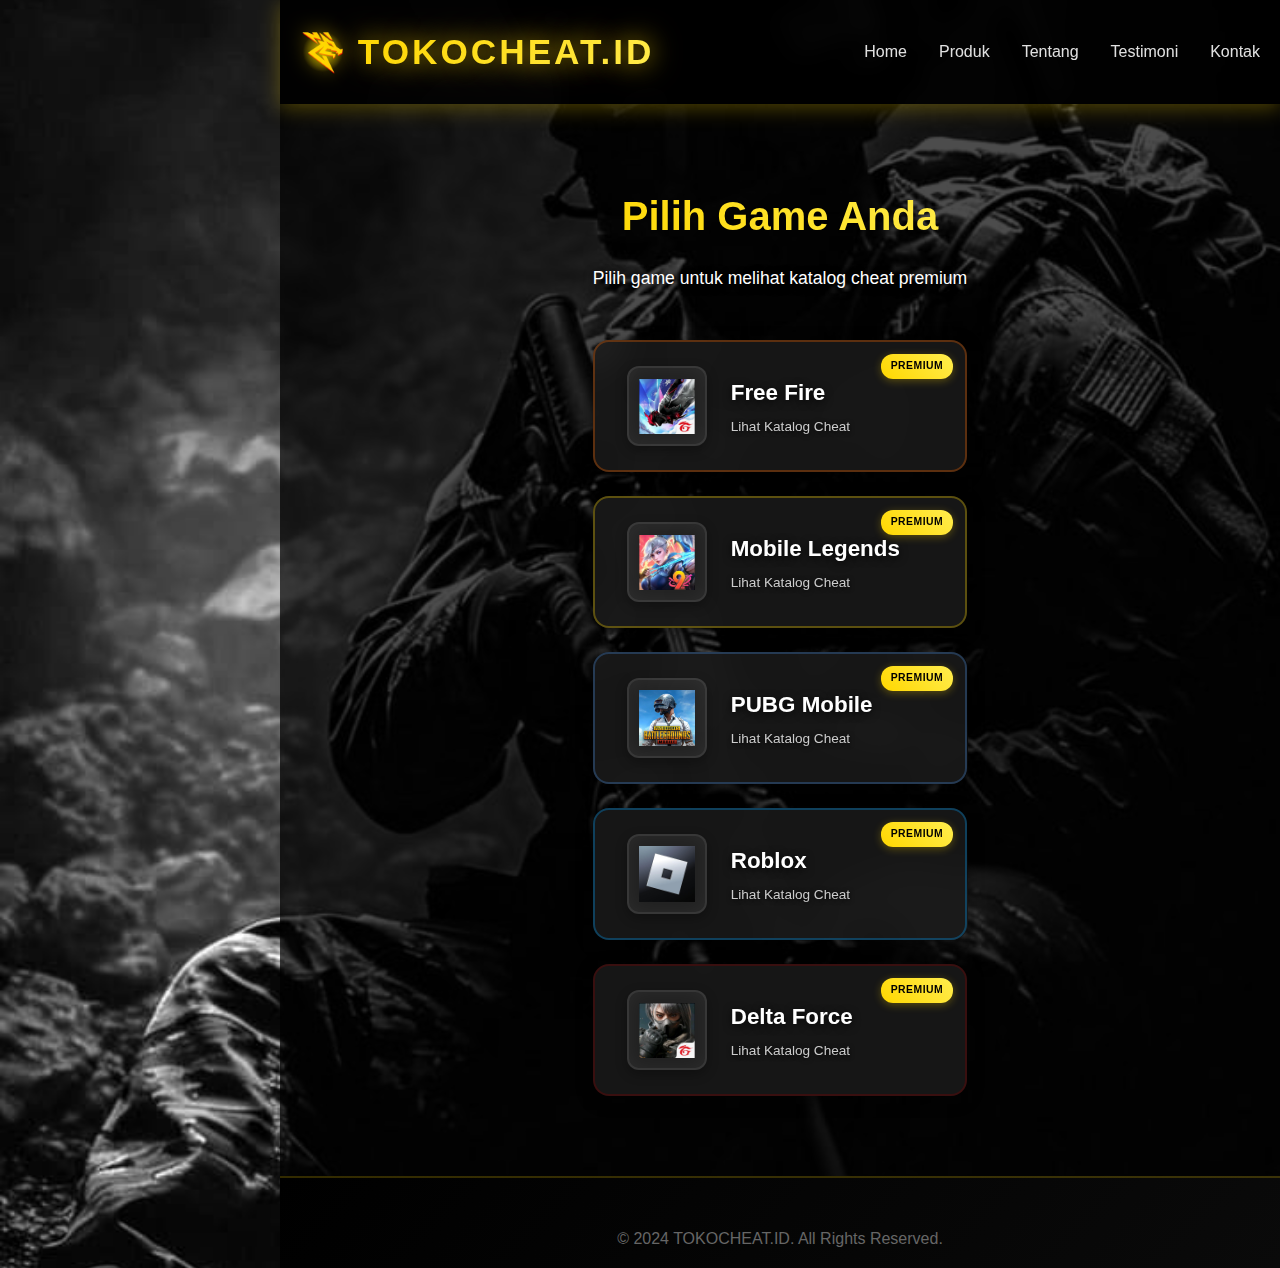
<file: index3.html>
<!DOCTYPE html>
<html lang="id">
<head>
    <meta charset="UTF-8">
    <meta name="viewport" content="width=device-width, initial-scale=1.0">
    <title>Pilih Game - TOKOCHEAT.ID</title>
    <link rel="stylesheet" href="style.css">
    <style>
        body {
            background: url('TKI.jpeg') center center / cover no-repeat fixed;
            background-attachment: fixed;
        }

        .game-selection {
            padding: 5rem 0;
            min-height: 100vh;
            display: flex;
            align-items: center;
            justify-content: center;
            position: relative;
            overflow: hidden;
        }

        .game-selection::before {
            content: '';
            position: absolute;
            top: 0;
            left: 0;
            width: 100%;
            height: 100%;
            background: url('TKI.jpeg') center center / cover no-repeat;
            background-attachment: fixed;
            z-index: 0;
        }

        .game-selection::after {
            content: '';
            position: absolute;
            top: 0;
            left: 0;
            width: 100%;
            height: 100%;
            background: rgba(0, 0, 0, 0.7);
            z-index: 1;
            pointer-events: none;
        }

        .game-buttons {
            display: flex;
            flex-direction: column;
            gap: 1.5rem;
            max-width: 500px;
            width: 100%;
            position: relative;
            z-index: 2;
        }

        .game-button {
            background: rgba(26, 26, 26, 0.85);
            border: 2px solid;
            border-radius: 16px;
            padding: 1.5rem 2rem;
            text-align: center;
            cursor: pointer;
            transition: all 0.3s ease;
            position: relative;
            overflow: hidden;
            box-shadow: 0 4px 15px rgba(0, 0, 0, 0.5);
            backdrop-filter: blur(15px);
            display: flex;
            align-items: center;
            gap: 1.5rem;
        }

        .game-button:hover {
            transform: translateY(-8px);
            box-shadow: 0 8px 25px rgba(0, 0, 0, 0.4);
        }

        .premium-badge {
            position: absolute;
            top: 12px;
            right: 12px;
            background: linear-gradient(45deg, #ffd700, #ffed4e);
            color: #000;
            padding: 4px 10px;
            border-radius: 12px;
            font-size: 0.65rem;
            font-weight: bold;
            letter-spacing: 0.5px;
            z-index: 3;
            box-shadow: 0 2px 8px rgba(255, 215, 0, 0.3);
        }

        .game-logo {
            width: 80px;
            height: 80px;
            object-fit: contain;
            display: block;
            transition: all 0.3s ease;
            position: relative;
            z-index: 2;
            padding: 10px;
            background: rgba(255, 255, 255, 0.05);
            border: 2px solid rgba(255, 255, 255, 0.1);
            border-radius: 12px;
            box-shadow: 0 4px 12px rgba(0, 0, 0, 0.3), inset 0 0 20px rgba(255, 255, 255, 0.05);
            flex-shrink: 0;
        }

        .game-button:hover .game-logo {
            transform: scale(1.05);
            border-color: rgba(255, 255, 255, 0.2);
            box-shadow: 0 6px 18px rgba(0, 0, 0, 0.4), inset 0 0 25px rgba(255, 255, 255, 0.08);
        }

        .game-content {
            flex: 1;
            text-align: left;
        }

        .game-name {
            color: #fff;
            font-size: 1.4rem;
            font-weight: 600;
            margin-bottom: 0.3rem;
            position: relative;
            z-index: 2;
            transition: all 0.3s ease;
            text-shadow: 0 2px 8px rgba(0, 0, 0, 0.8);
        }

        .game-button:hover .game-name {
            color: #ffd700;
        }

        .game-subtitle {
            color: #ccc;
            font-size: 0.85rem;
            position: relative;
            z-index: 2;
            transition: all 0.3s ease;
            text-shadow: 0 1px 5px rgba(0, 0, 0, 0.8);
        }

        .game-button:hover .game-subtitle {
            color: #aaa;
        }

        /* Free Fire Styling */
        .game-button.freefire {
            border-color: rgba(255, 107, 0, 0.3);
        }

        .game-button.freefire:hover {
            border-color: rgba(255, 107, 0, 0.6);
            box-shadow: 0 8px 25px rgba(255, 107, 0, 0.3);
        }

        .game-button.freefire:hover .game-name {
            color: #ff6b00;
        }

        .game-button.freefire:hover .game-logo {
            border-color: rgba(255, 107, 0, 0.3);
        }

        /* MLBB Styling */
        .game-button.mlbb {
            border-color: rgba(255, 215, 0, 0.3);
        }

        .game-button.mlbb:hover {
            border-color: rgba(255, 215, 0, 0.6);
            box-shadow: 0 8px 25px rgba(255, 215, 0, 0.3);
        }

        .game-button.mlbb:hover .game-name {
            color: #ffd700;
        }

        .game-button.mlbb:hover .game-logo {
            border-color: rgba(255, 215, 0, 0.3);
        }

        /* PUBG Styling */
        .game-button.pubg {
            border-color: rgba(74, 144, 226, 0.3);
        }

        .game-button.pubg:hover {
            border-color: rgba(74, 144, 226, 0.6);
            box-shadow: 0 8px 25px rgba(74, 144, 226, 0.3);
        }

        .game-button.pubg:hover .game-name {
            color: #4a90e2;
        }

        .game-button.pubg:hover .game-logo {
            border-color: rgba(74, 144, 226, 0.3);
        }

        /* Roblox Styling */
        .game-button.roblox {
            border-color: rgba(0, 162, 255, 0.3);
        }

        .game-button.roblox:hover {
            border-color: rgba(0, 162, 255, 0.6);
            box-shadow: 0 8px 25px rgba(0, 162, 255, 0.3);
        }

        .game-button.roblox:hover .game-name {
            color: #00a2ff;
        }

        .game-button.roblox:hover .game-logo {
            border-color: rgba(0, 162, 255, 0.3);
        }

        /* Delta Force Styling */
        .game-button.deltaforce {
            border-color: rgba(139, 0, 0, 0.3);
        }

        .game-button.deltaforce:hover {
            border-color: rgba(139, 0, 0, 0.6);
            box-shadow: 0 8px 25px rgba(139, 0, 0, 0.3);
        }

        .game-button.deltaforce:hover .game-name {
            color: #8b0000;
        }

        .game-button.deltaforce:hover .game-logo {
            border-color: rgba(139, 0, 0, 0.3);
        }


        @media (max-width: 768px) {
            .game-buttons {
                max-width: 100%;
                gap: 1.2rem;
            }

            .game-button {
                padding: 1.5rem 1rem;
            }

            .game-logo {
                width: 70px;
                height: 70px;
                padding: 8px;
            }

            .game-name {
                font-size: 1.3rem;
            }

            .game-subtitle {
                font-size: 0.85rem;
            }
        }

        @media (max-width: 480px) {
            .game-buttons {
                gap: 1rem;
            }

            .game-logo {
                width: 60px;
                height: 60px;
                padding: 6px;
            }

            .game-name {
                font-size: 1.2rem;
            }

            .game-subtitle {
                font-size: 0.8rem;
            }
        }
    </style>
</head>
<body>
    <header class="header">
        <div class="container">
            <div class="logo">
                <img src="TKC.png" alt="TOKOCHEAT.ID Logo">
                <h1>TOKOCHEAT.ID</h1>
            </div>
            <nav class="nav">
                <a href="index.html#home">Home</a>
                <a href="index3.html">Produk</a>
                <a href="index.html#about">Tentang</a>
                <a href="index2.html#testimonials">Testimoni</a>
                <a href="index.html#contact">Kontak</a>
            </nav>
        </div>
    </header>

    <section class="game-selection">
        <div class="container" style="position: relative; z-index: 2;">
            <h2 class="section-title" style="margin-bottom: 1rem; position: relative; z-index: 2;">Pilih Game Anda</h2>
            <p style="text-align: center; color: #fff; margin-bottom: 3rem; font-size: 1.1rem; position: relative; z-index: 2; text-shadow: 0 2px 10px rgba(0, 0, 0, 0.8);">
                Pilih game untuk melihat katalog cheat premium
            </p>
            <div class="game-buttons">
                <div class="game-button freefire" onclick="goToCatalog('freefire')">
                    <span class="premium-badge">PREMIUM</span>
                    <img src="FF LOGO.jpeg" alt="Free Fire Logo" class="game-logo">
                    <div class="game-content">
                        <div class="game-name">Free Fire</div>
                        <div class="game-subtitle">Lihat Katalog Cheat</div>
                    </div>
                </div>

                <div class="game-button mlbb" onclick="goToCatalog('mlbb')">
                    <span class="premium-badge">PREMIUM</span>
                    <img src="MLBB LOGO.jpeg" alt="Mobile Legends Logo" class="game-logo">
                    <div class="game-content">
                        <div class="game-name">Mobile Legends</div>
                        <div class="game-subtitle">Lihat Katalog Cheat</div>
                    </div>
                </div>

                <div class="game-button pubg" onclick="goToCatalog('pubg')">
                    <span class="premium-badge">PREMIUM</span>
                    <img src="PUBGM LOGO.jpeg" alt="PUBG Mobile Logo" class="game-logo">
                    <div class="game-content">
                        <div class="game-name">PUBG Mobile</div>
                        <div class="game-subtitle">Lihat Katalog Cheat</div>
                    </div>
                </div>

                <div class="game-button roblox" onclick="goToCatalog('roblox')">
                    <span class="premium-badge">PREMIUM</span>
                    <img src="ROBLOX LOGO.jpeg" alt="Roblox Logo" class="game-logo">
                    <div class="game-content">
                        <div class="game-name">Roblox</div>
                        <div class="game-subtitle">Lihat Katalog Cheat</div>
                    </div>
                </div>

                <div class="game-button deltaforce" onclick="goToCatalog('deltaforce')">
                    <span class="premium-badge">PREMIUM</span>
                    <img src="DFM LOGO.jpeg" alt="Delta Force Logo" class="game-logo">
                    <div class="game-content">
                        <div class="game-name">Delta Force</div>
                        <div class="game-subtitle">Lihat Katalog Cheat</div>
                    </div>
                </div>
            </div>
        </div>
    </section>

    <footer class="footer">
        <div class="container">
            <p>&copy; 2024 TOKOCHEAT.ID. All Rights Reserved.</p>
        </div>
    </footer>

    <script>
        function goToCatalog(game) {
            // Simpan pilihan game ke localStorage
            localStorage.setItem('selectedGame', game);
            
            // Redirect ke halaman katalog sesuai game
            if (game === 'freefire') {
                window.location.href = 'index4.html';
            } else if (game === 'mlbb') {
                window.location.href = 'index5.html';
            } else if (game === 'pubg') {
                window.location.href = 'index6.html';
            } else if (game === 'roblox') {
                window.location.href = 'index8.html';
            } else if (game === 'deltaforce') {
                window.location.href = 'index7.html';
            } else {
                window.location.href = `index.html#products?game=${game}`;
            }
        }
    </script>
</body>
</html>
</file>
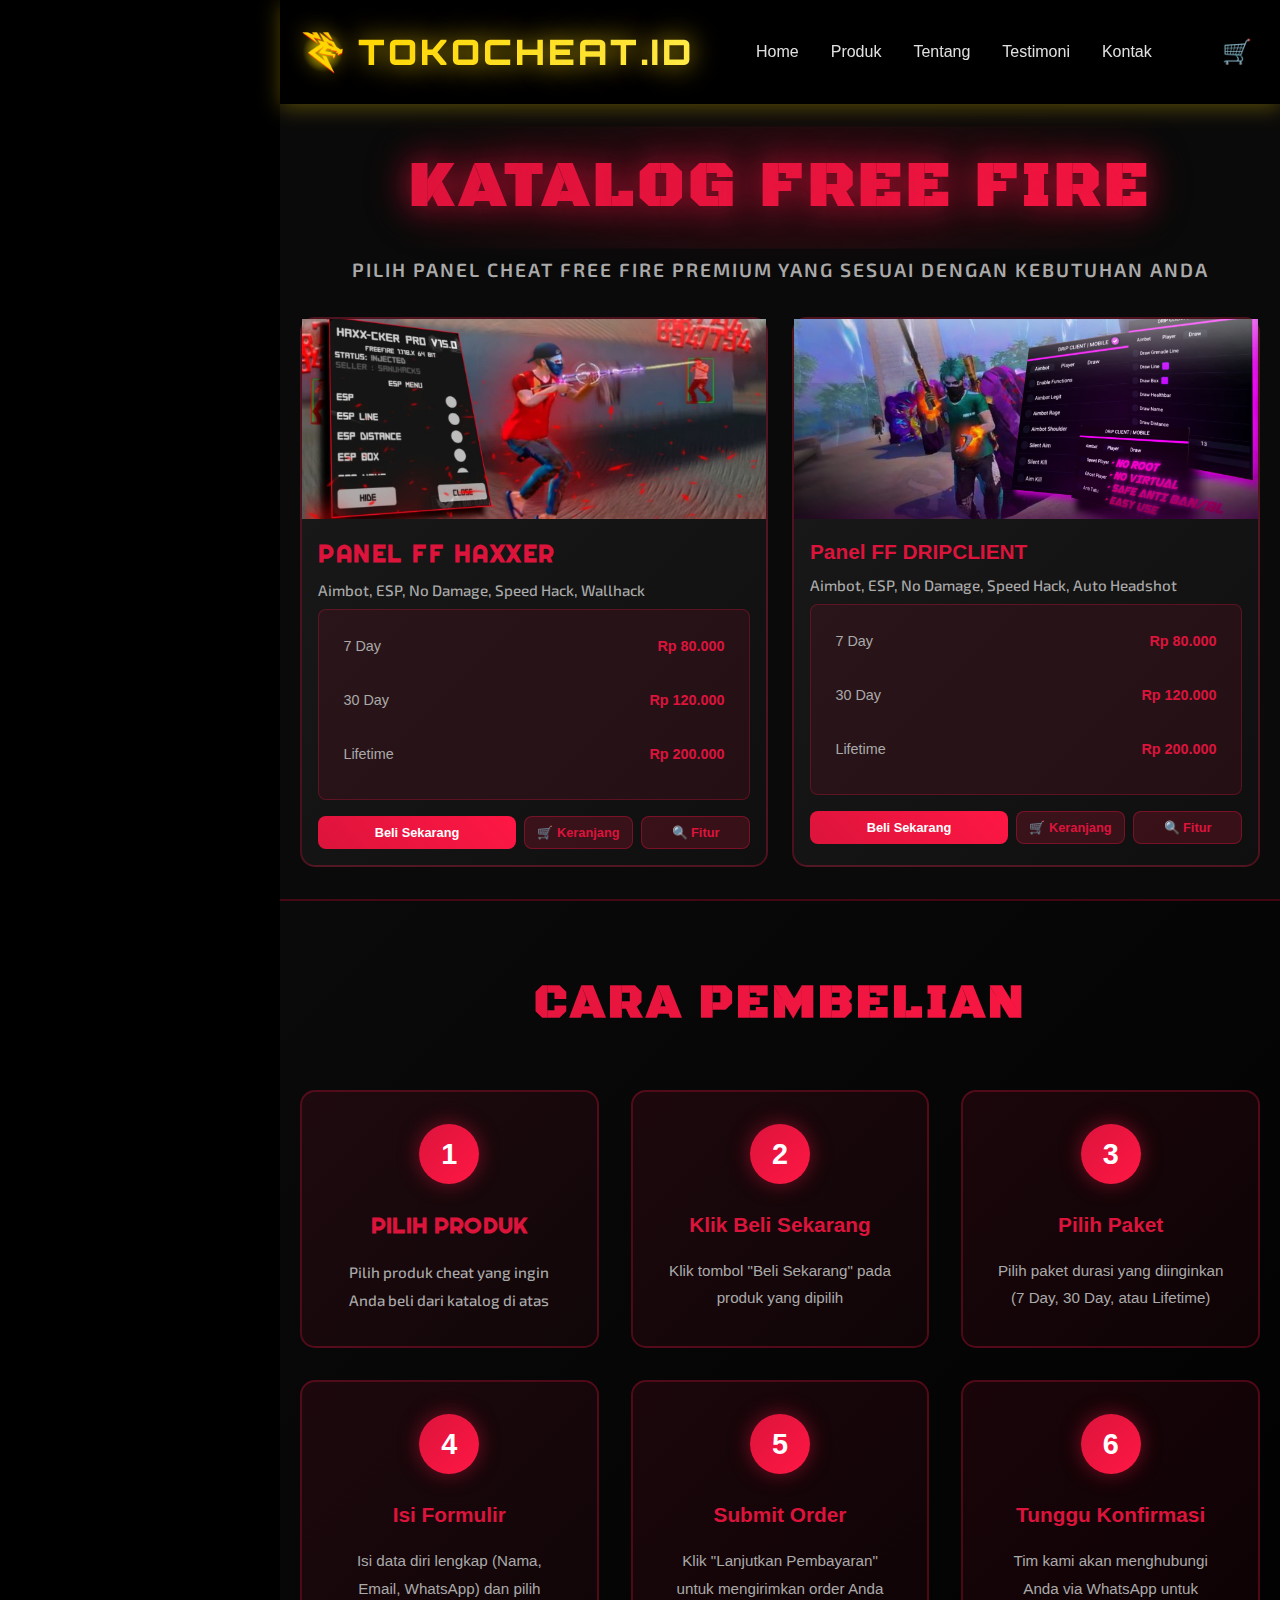
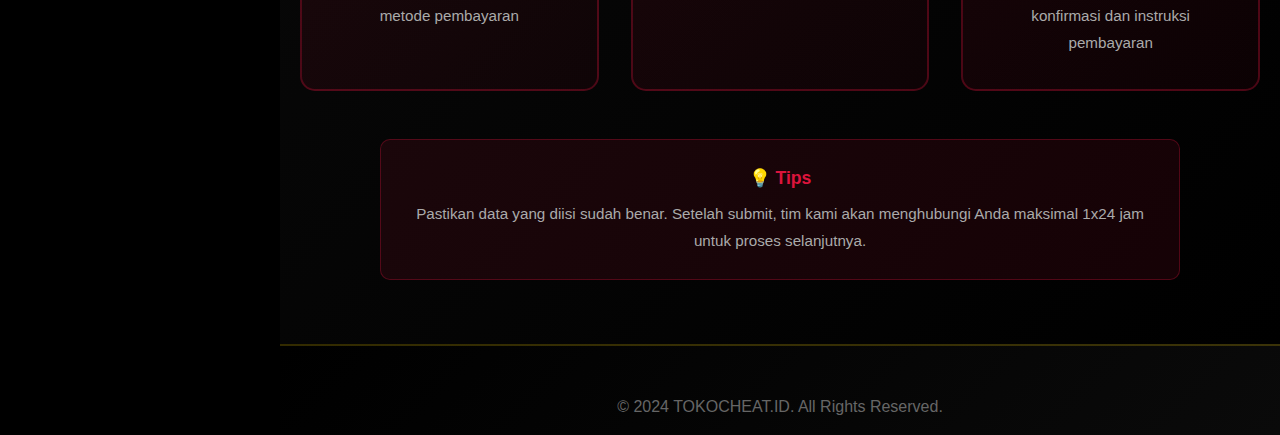
<file: index4.html>
<!DOCTYPE html>
<html lang="id">
<head>
    <meta charset="UTF-8">
    <meta name="viewport" content="width=device-width, initial-scale=1.0">
    <title>Katalog Free Fire - TOKOCHEAT.ID</title>
    <link rel="stylesheet" href="style.css">
    <link rel="preconnect" href="https://fonts.googleapis.com">
    <link rel="preconnect" href="https://fonts.gstatic.com" crossorigin>
    <link href="https://fonts.googleapis.com/css2?family=Bebas+Neue&family=Montserrat:wght@400;600;700;800;900&family=Orbitron:wght@400;700;900&family=Rajdhani:wght@600;700&family=Anton&family=Righteous&family=Exo+2:wght@400;600;700;800;900&family=Black+Ops+One&family=Audiowide&display=swap" rel="stylesheet">
    <style>
        .product-card {
            background: linear-gradient(135deg, #1a1a1a 0%, #0f0f0f 100%);
            border: 2px solid rgba(220, 20, 60, 0.3);
            border-radius: 15px;
            overflow: hidden;
            transition: all 0.3s;
            position: relative;
            display: flex;
            flex-direction: column;
        }

        .product-card:hover {
            border-color: rgba(220, 20, 60, 0.6);
            box-shadow: 0 10px 30px rgba(220, 20, 60, 0.3);
        }

        .product-image {
            aspect-ratio: 1/1 !important;
            width: 100% !important;
            overflow: hidden;
            background: #0a0a0a;
            position: relative;
        }

        .product-image img {
            width: 100%;
            height: 100%;
            object-fit: cover;
            object-position: center;
            display: block;
        }

        .package-options {
            display: flex;
            flex-direction: column;
            gap: 0.8rem;
            margin-bottom: 1rem;
        }

        .package-option {
            background: rgba(220, 20, 60, 0.1);
            border: 2px solid rgba(220, 20, 60, 0.3);
            border-radius: 10px;
            padding: 1rem;
            display: flex;
            align-items: center;
            justify-content: space-between;
            transition: all 0.3s;
            cursor: pointer;
            position: relative;
            overflow: hidden;
        }

        .package-option::before {
            content: '';
            position: absolute;
            left: 0;
            top: 0;
            bottom: 0;
            width: 0;
            background: linear-gradient(90deg, rgba(220, 20, 60, 0.2) 0%, rgba(220, 20, 60, 0.1) 100%);
            transition: width 0.3s ease;
        }

        .package-option:hover {
            background: rgba(220, 20, 60, 0.15);
            border-color: rgba(220, 20, 60, 0.5);
            transform: translateX(5px);
        }

        .package-option:hover::before {
            width: 100%;
        }

        .package-option.selected {
            background: rgba(220, 20, 60, 0.25);
            border-color: #dc143c;
            box-shadow: 0 0 20px rgba(220, 20, 60, 0.3);
        }

        .package-option.selected::before {
            width: 100%;
        }

        .package-option-content {
            display: flex;
            align-items: center;
            justify-content: space-between;
            width: 100%;
            position: relative;
            z-index: 1;
        }

        .package-duration {
            flex: 1;
            color: #e0e0e0;
            font-size: 1rem;
            font-weight: 600;
        }

        .package-price {
            color: #dc143c;
            font-weight: bold;
            font-size: 1.2rem;
        }

        .package-option.selected .package-duration,
        .package-option.selected .package-price {
            color: #ff1744;
        }

        .price-item {
            display: flex;
            justify-content: space-between;
            align-items: center;
            margin-bottom: 0.5rem;
            font-size: 0.9rem;
            padding: 0.6rem;
            border-radius: 8px;
            cursor: pointer;
            transition: all 0.3s ease;
            border: 2px solid transparent;
        }

        .price-item:hover {
            background: rgba(220, 20, 60, 0.1);
            border-color: rgba(220, 20, 60, 0.3);
        }

        .price-item.selected {
            background: rgba(220, 20, 60, 0.2);
            border-color: #dc143c;
            box-shadow: 0 0 15px rgba(220, 20, 60, 0.3);
        }

        .price-item.selected span:first-child {
            color: #ff1744;
            font-weight: bold;
        }

        .price-item.selected span:last-child {
            color: #ff1744;
            font-weight: bold;
        }

        .action-buttons {
            display: flex;
            gap: 0.5rem !important;
            margin-top: 0.6rem !important;
        }

        .btn-cart {
            flex: 1;
            padding: 0.5rem !important;
            background: rgba(220, 20, 60, 0.2);
            border: 1px solid rgba(220, 20, 60, 0.4);
            color: #dc143c;
            border-radius: 8px;
            font-weight: bold;
            cursor: pointer;
            transition: all 0.3s;
            font-size: 0.8rem !important;
        }

        .btn-cart:hover {
            background: rgba(220, 20, 60, 0.3);
            border-color: #dc143c;
        }

        .btn-buy {
            background: linear-gradient(45deg, #dc143c, #ff1744) !important;
            color: #fff !important;
            border: none !important;
            border-radius: 8px;
            font-weight: bold;
            cursor: pointer;
            transition: all 0.3s;
        }

        .btn-buy:hover {
            background: linear-gradient(45deg, #ff1744, #dc143c) !important;
            box-shadow: 0 5px 15px rgba(220, 20, 60, 0.4);
            transform: translateY(-2px);
        }

        .btn-features {
            flex: 1;
            padding: 0.5rem !important;
            background: rgba(220, 20, 60, 0.2);
            border: 1px solid rgba(220, 20, 60, 0.4);
            color: #dc143c;
            border-radius: 8px;
            font-weight: bold;
            cursor: pointer;
            transition: all 0.3s;
            font-size: 0.8rem !important;
        }

        .btn-features:hover {
            background: rgba(220, 20, 60, 0.3);
            border-color: #dc143c;
            transform: translateY(-2px);
        }

        /* Features Modal */
        .features-overlay {
            display: none;
            position: fixed;
            top: 0;
            left: 0;
            width: 100%;
            height: 100%;
            background: rgba(0, 0, 0, 0.8);
            z-index: 2998;
            backdrop-filter: blur(3px);
        }

        .features-overlay.active {
            display: block;
        }

        .features-modal {
            display: none;
            position: fixed;
            top: 50%;
            left: 50%;
            transform: translate(-50%, -50%);
            width: 90%;
            max-width: 500px;
            max-height: 80vh;
            background: linear-gradient(135deg, #1a1a1a 0%, #0f0f0f 100%);
            border: 2px solid rgba(220, 20, 60, 0.3);
            border-radius: 15px;
            z-index: 2999;
            overflow-y: auto;
            box-shadow: 0 10px 40px rgba(0, 0, 0, 0.5);
        }

        .features-modal.active {
            display: block;
        }

        .features-header {
            padding: 1.5rem;
            border-bottom: 2px solid rgba(220, 20, 60, 0.2);
            display: flex;
            justify-content: space-between;
            align-items: center;
            position: sticky;
            top: 0;
            background: linear-gradient(135deg, #1a1a1a 0%, #0f0f0f 100%);
            z-index: 10;
        }

        .features-header h2 {
            color: #dc143c;
            font-size: 1.5rem;
            margin: 0;
        }

        .features-close {
            background: transparent;
            border: none;
            color: #dc143c;
            font-size: 2rem;
            cursor: pointer;
            transition: transform 0.3s;
            line-height: 1;
            padding: 0;
            width: 30px;
            height: 30px;
            display: flex;
            align-items: center;
            justify-content: center;
        }

        .features-close:hover {
            transform: rotate(90deg);
        }

        .features-body {
            padding: 1.5rem;
        }

        .features-list {
            list-style: none;
            padding: 0;
            margin: 0;
        }

        .features-list li {
            padding: 1rem;
            margin-bottom: 0.5rem;
            background: rgba(220, 20, 60, 0.05);
            border-left: 3px solid #dc143c;
            border-radius: 5px;
            color: #e0e0e0;
            transition: all 0.3s;
        }

        .features-list li:hover {
            background: rgba(220, 20, 60, 0.1);
            transform: translateX(5px);
        }

        .features-list li::before {
            content: "✓ ";
            color: #dc143c;
            font-weight: bold;
            margin-right: 0.5rem;
        }

        /* Catalog Title Animations */
        @keyframes gradient-shift {
            0%, 100% {
                background-position: 0% center;
            }
            50% {
                background-position: 100% center;
            }
        }

        @keyframes glow-pulse {
            0%, 100% {
                filter: drop-shadow(0 0 20px rgba(220, 20, 60, 0.4)) drop-shadow(0 0 30px rgba(220, 20, 60, 0.2));
            }
            50% {
                filter: drop-shadow(0 0 30px rgba(220, 20, 60, 0.7)) drop-shadow(0 0 40px rgba(220, 20, 60, 0.4));
            }
        }

        .catalog-title {
            position: relative;
        }

        .catalog-title::before {
            content: '';
            position: absolute;
            top: 50%;
            left: 50%;
            transform: translate(-50%, -50%);
            width: 120%;
            height: 120%;
            background: radial-gradient(circle, rgba(220, 20, 60, 0.1) 0%, transparent 70%);
            z-index: -1;
            animation: pulse-glow 3s ease-in-out infinite;
        }

        @keyframes pulse-glow {
            0%, 100% {
                opacity: 0.5;
                transform: translate(-50%, -50%) scale(1);
            }
            50% {
                opacity: 0.8;
                transform: translate(-50%, -50%) scale(1.1);
            }
        }

        .product-card {
            position: relative;
            overflow: visible;
        }

        .product-card::before {
            content: '';
            position: absolute;
            top: -2px;
            left: -2px;
            right: -2px;
            bottom: -2px;
            background: linear-gradient(45deg, rgba(220, 20, 60, 0.5), rgba(255, 23, 68, 0.5), rgba(220, 20, 60, 0.5));
            background-size: 200% 200%;
            border-radius: 15px;
            z-index: -1;
            opacity: 0;
            transition: opacity 0.3s;
            animation: border-glow 3s ease infinite;
        }

        .product-card:hover::before {
            opacity: 1;
        }

        @keyframes border-glow {
            0%, 100% {
                background-position: 0% 50%;
            }
            50% {
                background-position: 100% 50%;
            }
        }

        .product-card::after {
            content: '';
            position: absolute;
            top: 0;
            left: 0;
            width: 100%;
            height: 100%;
            background: radial-gradient(circle at 50% 50%, rgba(220, 20, 60, 0.1) 0%, transparent 70%);
            opacity: 0;
            transition: opacity 0.3s;
            pointer-events: none;
        }

        .product-card:hover::after {
            opacity: 1;
        }

        .product-image {
            position: relative;
            overflow: hidden;
        }

        .product-image::after {
            content: '';
            position: absolute;
            top: 0;
            left: 0;
            width: 100%;
            height: 100%;
            background: linear-gradient(180deg, transparent 0%, rgba(220, 20, 60, 0.2) 100%);
            opacity: 0;
            transition: opacity 0.3s;
        }

        .product-card:hover .product-image::after {
            opacity: 1;
        }

        .product-image img {
            transition: transform 0.5s cubic-bezier(0.4, 0, 0.2, 1);
        }

        .product-card:hover .product-image img {
            transform: scale(1.1) rotate(2deg);
        }

        @media (max-width: 768px) {
            .catalog-title {
                font-size: 2.5rem !important;
                letter-spacing: 2px !important;
            }

            .catalog-subtitle {
                font-size: 1rem !important;
            }
        }

        @media (max-width: 480px) {
            .catalog-title {
                font-size: 2rem !important;
                letter-spacing: 1px !important;
            }

            .catalog-subtitle {
                font-size: 0.9rem !important;
            }
        }

        /* Purchase Instructions Styles */
        .instruction-step::before {
            content: '';
            position: absolute;
            top: -50%;
            left: -50%;
            width: 200%;
            height: 200%;
            background: radial-gradient(circle, rgba(220, 20, 60, 0.1) 0%, transparent 70%);
            opacity: 0;
            transition: opacity 0.3s;
        }

        .instruction-step:hover {
            transform: translateY(-10px);
            border-color: rgba(220, 20, 60, 0.6);
            box-shadow: 0 10px 30px rgba(220, 20, 60, 0.3);
        }

        .instruction-step:hover::before {
            opacity: 1;
        }

        .instruction-step:hover .step-number {
            transform: scale(1.1) rotate(5deg);
            box-shadow: 0 0 30px rgba(220, 20, 60, 0.7);
        }

        @media (max-width: 768px) {
            .instructions-title {
                font-size: 2rem !important;
            }

            .instructions-grid {
                grid-template-columns: 1fr !important;
                gap: 1.5rem !important;
            }

            .instruction-step {
                padding: 1.5rem !important;
            }
        }

        @media (max-width: 480px) {
            .instructions-title {
                font-size: 1.5rem !important;
            }

            .instruction-step {
                padding: 1.2rem !important;
            }

            .step-number {
                width: 50px !important;
                height: 50px !important;
                font-size: 1.5rem !important;
            }
        }
    </style>
</head>
<body>
    <header class="header">
        <div class="container">
            <div class="logo">
                <img src="TKC.png" alt="TOKOCHEAT.ID Logo">
                <h1>TOKOCHEAT.ID</h1>
            </div>
            <nav class="nav">
                <a href="index.html#home">Home</a>
                <a href="index3.html">Produk</a>
                <a href="index.html#about">Tentang</a>
                <a href="index2.html#testimonials">Testimoni</a>
                <a href="index.html#contact">Kontak</a>
            </nav>
            <div class="cart-icon" id="cartIcon" style="cursor: pointer; pointer-events: auto; z-index: 1000;">
                🛒
                <span class="cart-badge hidden" id="cartBadge">0</span>
            </div>
        </div>
    </header>

    <section class="products" id="products" style="padding: 2rem 0; min-height: 60vh;">
        <div class="container">
            <h2 class="section-title catalog-title" style="font-size: 4rem; margin-bottom: 1rem; font-family: 'Black Ops One', 'Anton', 'Righteous', sans-serif; font-weight: 900; letter-spacing: 4px; text-transform: uppercase; background: linear-gradient(135deg, #dc143c 0%, #ff1744 50%, #dc143c 100%); background-size: 200% auto; -webkit-background-clip: text; -webkit-text-fill-color: transparent; background-clip: text; text-shadow: 0 0 30px rgba(220, 20, 60, 0.5); animation: gradient-shift 3s ease infinite, glow-pulse 2s ease-in-out infinite; position: relative; filter: drop-shadow(0 0 20px rgba(220, 20, 60, 0.4));">Katalog Free Fire</h2>
            <p class="catalog-subtitle" style="text-align: center; color: #aaa; margin-bottom: 2rem; font-size: 1.2rem; font-family: 'Exo 2', 'Montserrat', sans-serif; font-weight: 600; letter-spacing: 2px; text-transform: uppercase;">
                Pilih panel cheat Free Fire premium yang sesuai dengan kebutuhan Anda
            </p>
            <div class="product-grid" style="grid-template-columns: repeat(auto-fit, minmax(300px, 1fr)); gap: 1.5rem;">
                <div class="product-card">
                    <div class="product-image">
                        <img src="HAXXER.jpeg" alt="HAXXER">
                    </div>
                    <div class="product-info" style="padding: 1rem !important;">
                        <h3 style="font-size: 1.5rem !important; margin-bottom: 0.4rem !important; color: #dc143c; font-family: 'Righteous', 'Anton', sans-serif; font-weight: 700; letter-spacing: 1.5px; text-transform: uppercase;">Panel FF HAXXER</h3>
                        <p class="product-desc" style="font-size: 0.95rem !important; margin-bottom: 0.5rem !important; color: #aaa; line-height: 1.4; font-family: 'Exo 2', 'Montserrat', sans-serif; font-weight: 500;">
                            Aimbot, ESP, No Damage, Speed Hack, Wallhack
                        </p>
                        <div class="product-pricing" style="margin-bottom: 1rem; padding: 0.8rem; background: rgba(220, 20, 60, 0.1); border: 1px solid rgba(220, 20, 60, 0.3); border-radius: 8px;">
                            <div class="price-item" data-duration="7 Day" data-price="Rp 80.000" onclick="selectPriceItem(this, event)" style="display: flex; justify-content: space-between; align-items: center; margin-bottom: 0.5rem; font-size: 0.9rem;">
                                <span style="color: #aaa;">7 Day</span>
                                <span style="color: #dc143c; font-weight: bold;">Rp 80.000</span>
                            </div>
                            <div class="price-item" data-duration="30 Day" data-price="Rp 120.000" onclick="selectPriceItem(this, event)" style="display: flex; justify-content: space-between; align-items: center; margin-bottom: 0.5rem; font-size: 0.9rem;">
                                <span style="color: #aaa;">30 Day</span>
                                <span style="color: #dc143c; font-weight: bold;">Rp 120.000</span>
                            </div>
                            <div class="price-item" data-duration="Lifetime" data-price="Rp 200.000" onclick="selectPriceItem(this, event)" style="display: flex; justify-content: space-between; align-items: center; font-size: 0.9rem;">
                                <span style="color: #aaa;">Lifetime</span>
                                <span style="color: #dc143c; font-weight: bold;">Rp 200.000</span>
                            </div>
                        </div>
                        <div class="action-buttons">
                            <button class="btn-buy" style="flex: 2; padding: 0.5rem !important; font-size: 0.8rem !important;" onclick="openPaymentModal('Panel FF HAXXER', [{'duration': '7 Day', 'price': 'Rp 80.000'}, {'duration': '30 Day', 'price': 'Rp 120.000'}, {'duration': 'Lifetime', 'price': 'Rp 200.000'}])">Beli Sekarang</button>
                            <button class="btn-cart" onclick="addToCartFromProduct(this, 'Panel FF HAXXER')">🛒 Keranjang</button>
                            <button class="btn-features" onclick="showFeatures('Panel FF HAXXER', ['Aimbot - Akurasi headshot tinggi', 'ESP - Melihat posisi musuh', 'No Damage - Tidak bisa terkena damage', 'Speed Hack - Gerakan lebih cepat', 'Wallhack - Melihat musuh di balik tembok', 'Auto Aim - Target otomatis', 'Anti Ban - Sistem anti deteksi'])">🔍 Fitur</button>
                        </div>
                    </div>
                </div>

                <div class="product-card">
                    <div class="product-image">
                        <img src="DRIPCLIENT.jpg" alt="DRIPCLIENT">
                    </div>
                    <div class="product-info" style="padding: 1rem !important;">
                        <h3 style="font-size: 1.3rem !important; margin-bottom: 0.4rem !important; color: #dc143c;">Panel FF DRIPCLIENT</h3>
                        <p class="product-desc" style="font-size: 0.95rem !important; margin-bottom: 0.5rem !important; color: #aaa; line-height: 1.4; font-family: 'Exo 2', 'Montserrat', sans-serif; font-weight: 500;">
                            Aimbot, ESP, No Damage, Speed Hack, Auto Headshot
                        </p>
                        <div class="product-pricing" style="margin-bottom: 1rem; padding: 0.8rem; background: rgba(220, 20, 60, 0.1); border: 1px solid rgba(220, 20, 60, 0.3); border-radius: 8px;">
                            <div class="price-item" data-duration="7 Day" data-price="Rp 80.000" onclick="selectPriceItem(this, event)" style="display: flex; justify-content: space-between; align-items: center; margin-bottom: 0.5rem; font-size: 0.9rem;">
                                <span style="color: #aaa;">7 Day</span>
                                <span style="color: #dc143c; font-weight: bold;">Rp 80.000</span>
                            </div>
                            <div class="price-item" data-duration="30 Day" data-price="Rp 120.000" onclick="selectPriceItem(this, event)" style="display: flex; justify-content: space-between; align-items: center; margin-bottom: 0.5rem; font-size: 0.9rem;">
                                <span style="color: #aaa;">30 Day</span>
                                <span style="color: #dc143c; font-weight: bold;">Rp 120.000</span>
                            </div>
                            <div class="price-item" data-duration="Lifetime" data-price="Rp 200.000" onclick="selectPriceItem(this, event)" style="display: flex; justify-content: space-between; align-items: center; font-size: 0.9rem;">
                                <span style="color: #aaa;">Lifetime</span>
                                <span style="color: #dc143c; font-weight: bold;">Rp 200.000</span>
                            </div>
                        </div>
                        <div class="action-buttons">
                            <button class="btn-buy" style="flex: 2; padding: 0.5rem !important; font-size: 0.8rem !important;" onclick="openPaymentModal('Panel FF DRIPCLIENT', [{'duration': '7 Day', 'price': 'Rp 80.000'}, {'duration': '30 Day', 'price': 'Rp 120.000'}, {'duration': 'Lifetime', 'price': 'Rp 200.000'}])">Beli Sekarang</button>
                            <button class="btn-cart" onclick="addToCartFromProduct(this, 'Panel FF DRIPCLIENT')">🛒 Keranjang</button>
                            <button class="btn-features" onclick="showFeatures('Panel FF DRIPCLIENT', ['Aimbot - Akurasi headshot tinggi', 'ESP - Melihat posisi musuh', 'No Damage - Tidak bisa terkena damage', 'Speed Hack - Gerakan lebih cepat', 'Auto Headshot - Headshot otomatis', 'Wallhack - Melihat musuh di balik tembok', 'Anti Ban - Sistem anti deteksi'])">🔍 Fitur</button>
                        </div>
                    </div>
                </div>
            </div>
        </div>
    </section>

    <!-- Instruksi Cara Pembelian -->
    <section class="purchase-instructions" style="padding: 4rem 0; background: linear-gradient(135deg, #0a0a0a 0%, #000000 100%); border-top: 2px solid rgba(220, 20, 60, 0.3);">
        <div class="container">
            <h2 class="instructions-title" style="text-align: center; font-size: 3rem; margin-bottom: 3rem; font-family: 'Black Ops One', 'Anton', 'Righteous', sans-serif; font-weight: 900; letter-spacing: 3px; text-transform: uppercase; background: linear-gradient(135deg, #dc143c 0%, #ff1744 50%, #dc143c 100%); background-size: 200% auto; -webkit-background-clip: text; -webkit-text-fill-color: transparent; background-clip: text; animation: gradient-shift 3s ease infinite; position: relative;">
                Cara Pembelian
            </h2>
            <div class="instructions-grid" style="display: grid; grid-template-columns: repeat(auto-fit, minmax(250px, 1fr)); gap: 2rem; max-width: 1200px; margin: 0 auto;">
                <div class="instruction-step" style="background: linear-gradient(135deg, rgba(220, 20, 60, 0.1) 0%, rgba(220, 20, 60, 0.05) 100%); border: 2px solid rgba(220, 20, 60, 0.3); border-radius: 15px; padding: 2rem; text-align: center; transition: all 0.3s; position: relative; overflow: hidden;">
                    <div class="step-number" style="width: 60px; height: 60px; background: linear-gradient(135deg, #dc143c 0%, #ff1744 100%); border-radius: 50%; display: flex; align-items: center; justify-content: center; margin: 0 auto 1.5rem; font-size: 1.8rem; font-weight: bold; color: #fff; box-shadow: 0 0 20px rgba(220, 20, 60, 0.5); position: relative; z-index: 1;">
                        1
                    </div>
                    <h3 style="color: #dc143c; font-size: 1.4rem; margin-bottom: 1rem; font-weight: 700; position: relative; z-index: 1; font-family: 'Righteous', 'Anton', sans-serif; letter-spacing: 1px; text-transform: uppercase;">Pilih Produk</h3>
                    <p style="color: #aaa; line-height: 1.8; font-size: 0.95rem; position: relative; z-index: 1; font-family: 'Exo 2', 'Montserrat', sans-serif; font-weight: 500;">Pilih produk cheat yang ingin Anda beli dari katalog di atas</p>
                </div>
                <div class="instruction-step" style="background: linear-gradient(135deg, rgba(220, 20, 60, 0.1) 0%, rgba(220, 20, 60, 0.05) 100%); border: 2px solid rgba(220, 20, 60, 0.3); border-radius: 15px; padding: 2rem; text-align: center; transition: all 0.3s; position: relative; overflow: hidden;">
                    <div class="step-number" style="width: 60px; height: 60px; background: linear-gradient(135deg, #dc143c 0%, #ff1744 100%); border-radius: 50%; display: flex; align-items: center; justify-content: center; margin: 0 auto 1.5rem; font-size: 1.8rem; font-weight: bold; color: #fff; box-shadow: 0 0 20px rgba(220, 20, 60, 0.5); position: relative; z-index: 1;">
                        2
                    </div>
                    <h3 style="color: #dc143c; font-size: 1.3rem; margin-bottom: 1rem; font-weight: 700; position: relative; z-index: 1;">Klik Beli Sekarang</h3>
                    <p style="color: #aaa; line-height: 1.8; font-size: 0.95rem; position: relative; z-index: 1;">Klik tombol "Beli Sekarang" pada produk yang dipilih</p>
                </div>
                <div class="instruction-step" style="background: linear-gradient(135deg, rgba(220, 20, 60, 0.1) 0%, rgba(220, 20, 60, 0.05) 100%); border: 2px solid rgba(220, 20, 60, 0.3); border-radius: 15px; padding: 2rem; text-align: center; transition: all 0.3s; position: relative; overflow: hidden;">
                    <div class="step-number" style="width: 60px; height: 60px; background: linear-gradient(135deg, #dc143c 0%, #ff1744 100%); border-radius: 50%; display: flex; align-items: center; justify-content: center; margin: 0 auto 1.5rem; font-size: 1.8rem; font-weight: bold; color: #fff; box-shadow: 0 0 20px rgba(220, 20, 60, 0.5); position: relative; z-index: 1;">
                        3
                    </div>
                    <h3 style="color: #dc143c; font-size: 1.3rem; margin-bottom: 1rem; font-weight: 700; position: relative; z-index: 1;">Pilih Paket</h3>
                    <p style="color: #aaa; line-height: 1.8; font-size: 0.95rem; position: relative; z-index: 1;">Pilih paket durasi yang diinginkan (7 Day, 30 Day, atau Lifetime)</p>
                </div>
                <div class="instruction-step" style="background: linear-gradient(135deg, rgba(220, 20, 60, 0.1) 0%, rgba(220, 20, 60, 0.05) 100%); border: 2px solid rgba(220, 20, 60, 0.3); border-radius: 15px; padding: 2rem; text-align: center; transition: all 0.3s; position: relative; overflow: hidden;">
                    <div class="step-number" style="width: 60px; height: 60px; background: linear-gradient(135deg, #dc143c 0%, #ff1744 100%); border-radius: 50%; display: flex; align-items: center; justify-content: center; margin: 0 auto 1.5rem; font-size: 1.8rem; font-weight: bold; color: #fff; box-shadow: 0 0 20px rgba(220, 20, 60, 0.5); position: relative; z-index: 1;">
                        4
                    </div>
                    <h3 style="color: #dc143c; font-size: 1.3rem; margin-bottom: 1rem; font-weight: 700; position: relative; z-index: 1;">Isi Formulir</h3>
                    <p style="color: #aaa; line-height: 1.8; font-size: 0.95rem; position: relative; z-index: 1;">Isi data diri lengkap (Nama, Email, WhatsApp) dan pilih metode pembayaran</p>
                </div>
                <div class="instruction-step" style="background: linear-gradient(135deg, rgba(220, 20, 60, 0.1) 0%, rgba(220, 20, 60, 0.05) 100%); border: 2px solid rgba(220, 20, 60, 0.3); border-radius: 15px; padding: 2rem; text-align: center; transition: all 0.3s; position: relative; overflow: hidden;">
                    <div class="step-number" style="width: 60px; height: 60px; background: linear-gradient(135deg, #dc143c 0%, #ff1744 100%); border-radius: 50%; display: flex; align-items: center; justify-content: center; margin: 0 auto 1.5rem; font-size: 1.8rem; font-weight: bold; color: #fff; box-shadow: 0 0 20px rgba(220, 20, 60, 0.5); position: relative; z-index: 1;">
                        5
                    </div>
                    <h3 style="color: #dc143c; font-size: 1.3rem; margin-bottom: 1rem; font-weight: 700; position: relative; z-index: 1;">Submit Order</h3>
                    <p style="color: #aaa; line-height: 1.8; font-size: 0.95rem; position: relative; z-index: 1;">Klik "Lanjutkan Pembayaran" untuk mengirimkan order Anda</p>
                </div>
                <div class="instruction-step" style="background: linear-gradient(135deg, rgba(220, 20, 60, 0.1) 0%, rgba(220, 20, 60, 0.05) 100%); border: 2px solid rgba(220, 20, 60, 0.3); border-radius: 15px; padding: 2rem; text-align: center; transition: all 0.3s; position: relative; overflow: hidden;">
                    <div class="step-number" style="width: 60px; height: 60px; background: linear-gradient(135deg, #dc143c 0%, #ff1744 100%); border-radius: 50%; display: flex; align-items: center; justify-content: center; margin: 0 auto 1.5rem; font-size: 1.8rem; font-weight: bold; color: #fff; box-shadow: 0 0 20px rgba(220, 20, 60, 0.5); position: relative; z-index: 1;">
                        6
                    </div>
                    <h3 style="color: #dc143c; font-size: 1.3rem; margin-bottom: 1rem; font-weight: 700; position: relative; z-index: 1;">Tunggu Konfirmasi</h3>
                    <p style="color: #aaa; line-height: 1.8; font-size: 0.95rem; position: relative; z-index: 1;">Tim kami akan menghubungi Anda via WhatsApp untuk konfirmasi dan instruksi pembayaran</p>
                </div>
            </div>
            <div class="instructions-note" style="margin-top: 3rem; padding: 1.5rem; background: rgba(220, 20, 60, 0.1); border: 1px solid rgba(220, 20, 60, 0.3); border-radius: 10px; text-align: center; max-width: 800px; margin-left: auto; margin-right: auto;">
                <p style="color: #dc143c; font-size: 1.1rem; font-weight: 600; margin-bottom: 0.5rem;">💡 Tips</p>
                <p style="color: #aaa; line-height: 1.8; font-size: 0.95rem; margin: 0;">Pastikan data yang diisi sudah benar. Setelah submit, tim kami akan menghubungi Anda maksimal 1x24 jam untuk proses selanjutnya.</p>
            </div>
        </div>
    </section>

    <footer class="footer">
        <div class="container">
            <p>&copy; 2024 TOKOCHEAT.ID. All Rights Reserved.</p>
        </div>
    </footer>

    <!-- Modal Pembayaran -->
    <div class="modal-overlay" id="paymentModal">
        <div class="modal-content">
            <div class="modal-header">
                <h2>Formulir Pembayaran</h2>
                <button class="modal-close" id="closeModal">&times;</button>
            </div>
            <div class="modal-body">
                <div class="selected-product">
                    <h3>Produk: <span id="selectedProduct">-</span></h3>
                </div>
                <form id="paymentForm">
                    <div class="form-group">
                        <label>Pilih Paket</label>
                        <div id="packageOptions" class="package-options">
                            <!-- Package options will be dynamically inserted here -->
                        </div>
                    </div>
                    <div class="form-group">
                        <label>Nama Lengkap</label>
                        <input type="text" placeholder="Masukkan nama lengkap" required>
                    </div>
                    <div class="form-group">
                        <label>Email</label>
                        <input type="email" placeholder="nama@email.com" required>
                    </div>
                    <div class="form-group">
                        <label>No. WhatsApp</label>
                        <input type="tel" placeholder="081234567890" required>
                    </div>
                    <div class="form-group">
                        <label>Metode Pembayaran</label>
                        <select required>
                            <option value="">Pilih Metode Pembayaran</option>
                            <option value="transfer">Transfer Bank</option>
                            <option value="dana">Dana</option>
                            <option value="ovo">OVO</option>
                            <option value="gopay">GoPay</option>
                            <option value="linkaja">LinkAja</option>
                        </select>
                    </div>
                    <div class="selected-package-info" id="selectedPackageInfo" style="display: none; padding: 1rem; background: rgba(220, 20, 60, 0.1); border: 1px solid rgba(220, 20, 60, 0.3); border-radius: 8px; margin-bottom: 1rem;">
                        <p style="margin: 0; color: #dc143c; font-weight: bold;">Paket: <span id="selectedPackage">-</span></p>
                        <p style="margin: 0.5rem 0 0 0; color: #dc143c; font-weight: bold;">Harga: <span id="selectedPrice">-</span></p>
                    </div>
                    <button type="submit" class="btn-submit" id="submitPaymentBtn" disabled>Lanjutkan Pembayaran</button>
                </form>
            </div>
        </div>
    </div>

    <!-- Cart Modal -->
    <div class="cart-overlay" id="cartOverlay"></div>
    <div class="cart-modal" id="cartModal">
        <div class="cart-header">
            <h2>Keranjang</h2>
            <button class="cart-close" id="cartClose">&times;</button>
        </div>
        <div class="cart-body">
            <div class="cart-empty" id="cartEmpty">
                <div class="cart-empty-icon">🛒</div>
                <p>Keranjang Anda kosong</p>
            </div>
            <div class="cart-items" id="cartItems"></div>
        </div>
        <div class="cart-footer">
            <div class="cart-total">
                <span class="cart-total-label">Total:</span>
                <span class="cart-total-price" id="cartTotalPrice">Rp 0</span>
            </div>
            <button class="cart-checkout" id="cartCheckout" disabled>Checkout</button>
        </div>
    </div>

    <!-- Features Modal -->
    <div class="features-overlay" id="featuresOverlay"></div>
    <div class="features-modal" id="featuresModal">
        <div class="features-header">
            <h2 id="featuresProductName">Fitur Produk</h2>
            <button class="features-close" id="featuresClose">&times;</button>
        </div>
        <div class="features-body">
            <ul class="features-list" id="featuresList"></ul>
        </div>
    </div>

    <script src="script.js"></script>
    <script>
        // Initialize cart when page loads
        document.addEventListener('DOMContentLoaded', function() {
            // Initialize cart system
            if (typeof initCart === 'function') {
                initCart();
            } else {
                // Fallback: manual cart initialization
                const cartIcon = document.getElementById('cartIcon');
                if (cartIcon) {
                    cartIcon.style.cursor = 'pointer';
                    cartIcon.addEventListener('click', function(e) {
                        e.preventDefault();
                        e.stopPropagation();
                        openCart();
                    });
                }
                
                const cartClose = document.getElementById('cartClose');
                if (cartClose) {
                    cartClose.addEventListener('click', function() {
                        closeCart();
                    });
                }
                
                const cartOverlay = document.getElementById('cartOverlay');
                if (cartOverlay) {
                    cartOverlay.addEventListener('click', function() {
                        closeCart();
                    });
                }
                
                const cartCheckout = document.getElementById('cartCheckout');
                if (cartCheckout) {
                    cartCheckout.addEventListener('click', function() {
                        checkoutCart();
                    });
                }
                
                // Update cart badge and render cart
                updateCartBadge();
                renderCart();
            }
        });
        
        // Fallback functions if script.js not loaded
        function openCart() {
            const cartModal = document.getElementById('cartModal');
            const cartOverlay = document.getElementById('cartOverlay');
            if (cartModal) cartModal.classList.add('active');
            if (cartOverlay) cartOverlay.classList.add('active');
            document.body.style.overflow = 'hidden';
            renderCart();
        }
        
        function closeCart() {
            const cartModal = document.getElementById('cartModal');
            const cartOverlay = document.getElementById('cartOverlay');
            if (cartModal) cartModal.classList.remove('active');
            if (cartOverlay) cartOverlay.classList.remove('active');
            document.body.style.overflow = 'auto';
        }
        
        function updateCartBadge() {
            const cart = JSON.parse(localStorage.getItem('cart')) || [];
            const badge = document.getElementById('cartBadge');
            if (badge) {
                const count = cart.length;
                badge.textContent = count;
                if (count === 0) {
                    badge.classList.add('hidden');
                } else {
                    badge.classList.remove('hidden');
                }
            }
        }
        
        function renderCart() {
            const cart = JSON.parse(localStorage.getItem('cart')) || [];
            const cartItems = document.getElementById('cartItems');
            const cartEmpty = document.getElementById('cartEmpty');
            const cartTotalPrice = document.getElementById('cartTotalPrice');
            const cartCheckout = document.getElementById('cartCheckout');
            
            if (!cartItems) return;
            
            if (cart.length === 0) {
                if (cartEmpty) cartEmpty.style.display = 'block';
                cartItems.innerHTML = '';
                if (cartTotalPrice) cartTotalPrice.textContent = 'Rp 0';
                if (cartCheckout) cartCheckout.disabled = true;
                return;
            }
            
            if (cartEmpty) cartEmpty.style.display = 'none';
            if (cartCheckout) cartCheckout.disabled = false;
            
            // Calculate total
            let total = 0;
            cart.forEach(item => {
                const price = parseInt(item.price.replace(/[^\d]/g, ''));
                total += price;
            });
            
            if (cartTotalPrice) {
                cartTotalPrice.textContent = `Rp ${total.toLocaleString('id-ID')}`;
            }
            
            // Render items
            cartItems.innerHTML = cart.map(item => `
                <div class="cart-item">
                    <div class="cart-item-header">
                        <div class="cart-item-name">${item.name}</div>
                        <button class="cart-item-remove" onclick="removeFromCart(${item.id})">×</button>
                    </div>
                    <div class="cart-item-details">Paket: ${item.package}</div>
                    <div class="cart-item-price">${item.price}</div>
                </div>
            `).join('');
        }
        
        function removeFromCart(itemId) {
            let cart = JSON.parse(localStorage.getItem('cart')) || [];
            cart = cart.filter(item => item.id !== itemId);
            localStorage.setItem('cart', JSON.stringify(cart));
            updateCartBadge();
            renderCart();
        }
        
        function checkoutCart() {
            const cart = JSON.parse(localStorage.getItem('cart')) || [];
            if (cart.length === 0) {
                alert('Keranjang kosong!');
                return;
            }
            
            // Calculate total
            let total = 0;
            cart.forEach(item => {
                const price = parseInt(item.price.replace(/[^\d]/g, ''));
                total += price;
            });
            
            // Show payment modal
            const paymentModal = document.getElementById('paymentModal');
            if (paymentModal) {
                const selectedProduct = document.getElementById('selectedProduct');
                if (selectedProduct) {
                    selectedProduct.textContent = `${cart.length} item(s) di keranjang`;
                }
                const selectedPrice = document.getElementById('selectedPrice');
                if (selectedPrice) {
                    selectedPrice.textContent = `Rp ${total.toLocaleString('id-ID')}`;
                }
                
                closeCart();
                paymentModal.classList.add('active');
                document.body.style.overflow = 'hidden';
            } else {
                alert(`Total: Rp ${total.toLocaleString('id-ID')}\n\nSilakan hubungi admin untuk proses pembayaran.`);
            }
        }
        
        // Features Modal Functions
        function showFeatures(productName, features) {
            const modal = document.getElementById('featuresModal');
            const overlay = document.getElementById('featuresOverlay');
            const productNameEl = document.getElementById('featuresProductName');
            const featuresList = document.getElementById('featuresList');

            productNameEl.textContent = `Fitur ${productName}`;
            featuresList.innerHTML = '';

            features.forEach(feature => {
                const li = document.createElement('li');
                li.textContent = feature;
                featuresList.appendChild(li);
            });

            modal.classList.add('active');
            overlay.classList.add('active');
            document.body.style.overflow = 'hidden';
        }

        function closeFeatures() {
            const modal = document.getElementById('featuresModal');
            const overlay = document.getElementById('featuresOverlay');
            modal.classList.remove('active');
            overlay.classList.remove('active');
            document.body.style.overflow = 'auto';
        }

        document.getElementById('featuresClose').addEventListener('click', closeFeatures);
        document.getElementById('featuresOverlay').addEventListener('click', closeFeatures);

        let currentProduct = '';
        let currentPackages = [];
        let selectedPackage = null;

        function openPaymentModal(productName, packages) {
            currentProduct = productName;
            currentPackages = packages;
            selectedPackage = null;
            
            // Set product name
            document.getElementById('selectedProduct').textContent = productName;
            
            // Clear and populate package options
            const packageOptions = document.getElementById('packageOptions');
            packageOptions.innerHTML = '';
            
            packages.forEach((pkg, index) => {
                const option = document.createElement('div');
                option.className = 'package-option';
                option.dataset.index = index;
                option.innerHTML = `
                    <div class="package-option-content">
                        <span class="package-duration">${pkg.duration}</span>
                        <span class="package-price">${pkg.price}</span>
                    </div>
                `;
                option.addEventListener('click', () => selectPackage(index));
                packageOptions.appendChild(option);
            });
            
            // Reset selected package info
            document.getElementById('selectedPackageInfo').style.display = 'none';
            document.getElementById('selectedPackage').textContent = '-';
            document.getElementById('selectedPrice').textContent = '-';
            document.getElementById('submitPaymentBtn').disabled = true;
            
            // Show modal
            document.getElementById('paymentModal').classList.add('active');
            document.body.style.overflow = 'hidden';
        }

        function selectPackage(index) {
            // Remove selected class from all options
            document.querySelectorAll('.package-option').forEach(opt => {
                opt.classList.remove('selected');
            });
            
            // Add selected class to clicked option
            const selectedOption = document.querySelector(`.package-option[data-index="${index}"]`);
            selectedOption.classList.add('selected');
            
            // Store selection
            selectedPackage = currentPackages[index];
            
            // Update selected package info
            document.getElementById('selectedPackage').textContent = selectedPackage.duration;
            document.getElementById('selectedPrice').textContent = selectedPackage.price;
            document.getElementById('selectedPackageInfo').style.display = 'block';
            document.getElementById('submitPaymentBtn').disabled = false;
        }

        // Close modal
        const closeModal = document.getElementById('closeModal');
        if (closeModal) {
            closeModal.addEventListener('click', function() {
                document.getElementById('paymentModal').classList.remove('active');
                document.body.style.overflow = 'auto';
            });
        }

        // Close modal when clicking outside
        const paymentModal = document.getElementById('paymentModal');
        if (paymentModal) {
            paymentModal.addEventListener('click', function(e) {
                if (e.target === this) {
                    this.classList.remove('active');
                    document.body.style.overflow = 'auto';
                }
            });
        }

        // Form submission
        const paymentForm = document.getElementById('paymentForm');
        if (paymentForm) {
            paymentForm.addEventListener('submit', function(e) {
                e.preventDefault();
                
                if (!selectedPackage) {
                    alert('Silakan pilih paket terlebih dahulu!');
                    return;
                }
                
                alert(`Terima kasih! Tim kami akan menghubungi Anda segera untuk proses pembayaran.\n\nProduk: ${currentProduct}\nPaket: ${selectedPackage.duration}\nHarga: ${selectedPackage.price}`);
                document.getElementById('paymentModal').classList.remove('active');
                document.body.style.overflow = 'auto';
                this.reset();
                
                // Reset selection
                document.querySelectorAll('.package-option').forEach(opt => {
                    opt.classList.remove('selected');
                });
                document.getElementById('selectedPackageInfo').style.display = 'none';
                document.getElementById('submitPaymentBtn').disabled = true;
                currentProduct = '';
                currentPackages = [];
                selectedPackage = null;
            });
        }

        // Function to select price item
        function selectPriceItem(element, event) {
            event.stopPropagation();
            const card = element.closest('.product-card');
            if (!card) return;
            
            // Remove selected class from all price items in this card
            const pricingDiv = card.querySelector('.product-pricing');
            if (pricingDiv) {
                pricingDiv.querySelectorAll('.price-item').forEach(item => {
                    item.classList.remove('selected');
                });
            }
            
            // Add selected class to clicked item
            element.classList.add('selected');
        }

        function addToCartFromProduct(button, productName) {
            const card = button.closest('.product-card');
            if (!card) return;
            
            // Get pricing from product card
            const pricingDiv = card.querySelector('.product-pricing');
            if (!pricingDiv) {
                alert('Harga produk tidak ditemukan.');
                return;
            }
            
            // Check if a price item is selected
            const selectedPriceItem = pricingDiv.querySelector('.price-item.selected');
            if (!selectedPriceItem) {
                alert('⚠️ Silakan pilih paket harga terlebih dahulu!\n\nKlik pada salah satu paket (7 Day, 30 Day, atau Lifetime) sebelum menambahkan ke keranjang.');
                return;
            }
            
            // Get selected price and duration
            const durationText = selectedPriceItem.getAttribute('data-duration') || selectedPriceItem.querySelector('span:first-child').textContent.trim();
            const priceText = selectedPriceItem.getAttribute('data-price') || selectedPriceItem.querySelector('span:last-child').textContent.trim();
            
            // Check if addToCart function exists
            if (typeof addToCart === 'function') {
                addToCart(productName, durationText, priceText);
                // Remove selected class after adding to cart
                selectedPriceItem.classList.remove('selected');
            } else {
                // Fallback: add directly to localStorage
                let cart = JSON.parse(localStorage.getItem('cart')) || [];
                const item = {
                    id: Date.now(),
                    name: productName,
                    package: durationText,
                    price: priceText,
                    timestamp: new Date().toISOString()
                };
                cart.push(item);
                localStorage.setItem('cart', JSON.stringify(cart));
                
                // Update cart badge
                const badge = document.getElementById('cartBadge');
                if (badge) {
                    badge.textContent = cart.length;
                    badge.classList.remove('hidden');
                }
                
                // Remove selected class after adding to cart
                selectedPriceItem.classList.remove('selected');
                
                // Show notification
                alert('✅ Produk ditambahkan ke keranjang!');
            }
        }
    </script>
</body>
</html>
</file>
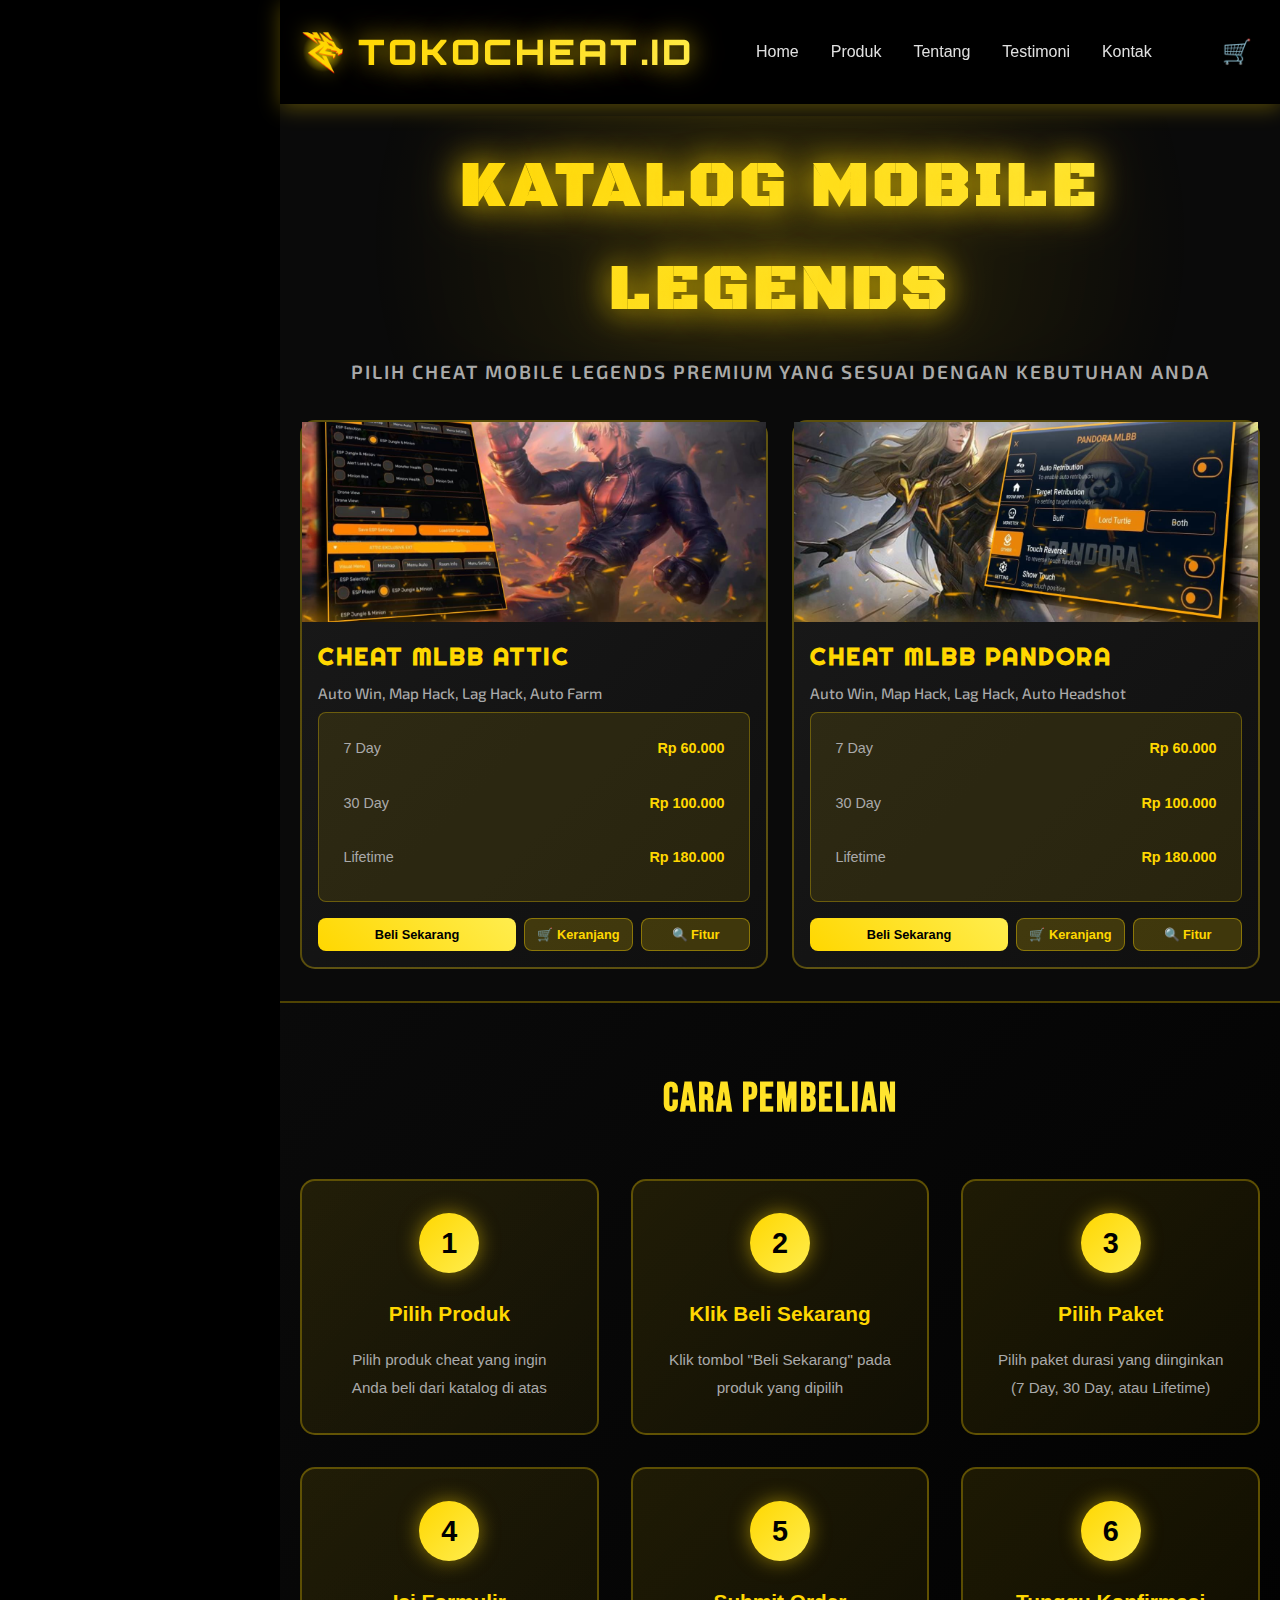
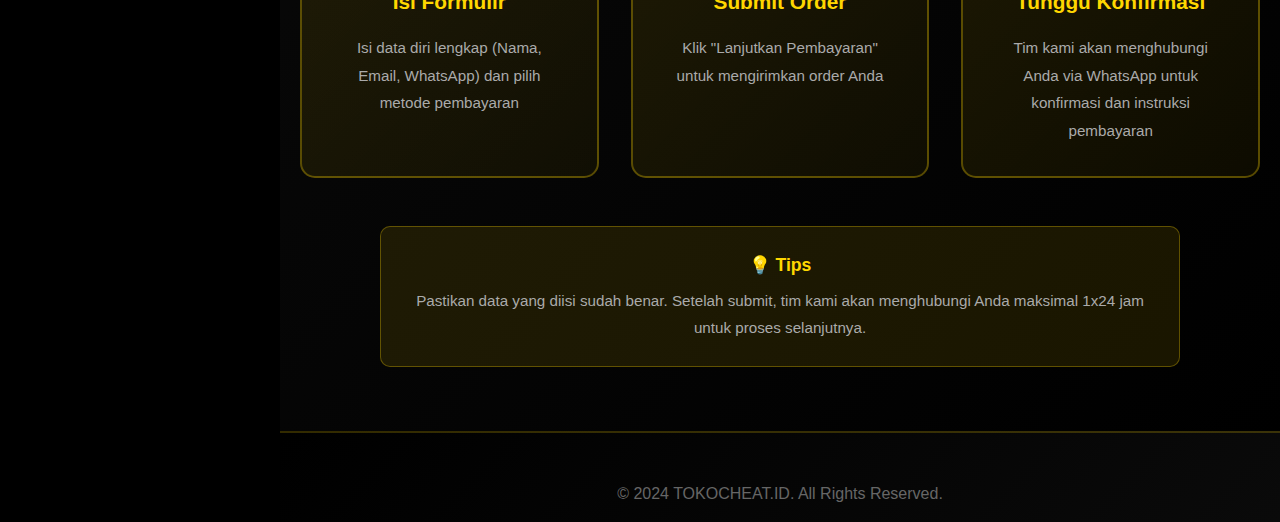
<file: index5.html>
<!DOCTYPE html>
<html lang="id">
<head>
    <meta charset="UTF-8">
    <meta name="viewport" content="width=device-width, initial-scale=1.0">
    <title>Katalog Mobile Legends - TOKOCHEAT.ID</title>
    <link rel="stylesheet" href="style.css">
    <link rel="preconnect" href="https://fonts.googleapis.com">
    <link rel="preconnect" href="https://fonts.gstatic.com" crossorigin>
    <link href="https://fonts.googleapis.com/css2?family=Bebas+Neue&family=Montserrat:wght@400;600;700;800;900&family=Orbitron:wght@400;700;900&family=Rajdhani:wght@600;700&family=Anton&family=Righteous&family=Exo+2:wght@400;600;700;800;900&family=Black+Ops+One&family=Audiowide&display=swap" rel="stylesheet">
    <style>
        .product-card {
            background: linear-gradient(135deg, #1a1a1a 0%, #0f0f0f 100%);
            border: 2px solid rgba(255, 215, 0, 0.3);
            border-radius: 15px;
            overflow: hidden;
            transition: all 0.3s;
            position: relative;
            display: flex;
            flex-direction: column;
        }

        .product-card:hover {
            border-color: rgba(255, 215, 0, 0.6);
            box-shadow: 0 10px 30px rgba(255, 215, 0, 0.3);
        }

        .product-image {
            aspect-ratio: 1/1 !important;
            width: 100% !important;
            overflow: hidden;
            background: #0a0a0a;
            position: relative;
        }

        .product-image img {
            width: 100%;
            height: 100%;
            object-fit: cover;
            object-position: center;
            display: block;
        }

        .pricing-options {
            display: flex;
            flex-direction: column;
            gap: 0.5rem !important;
            margin: 0.6rem 0 !important;
        }

        .pricing-option {
            background: rgba(255, 215, 0, 0.1);
            border: 1px solid rgba(255, 215, 0, 0.3);
            border-radius: 8px;
            padding: 0.5rem !important;
            display: flex;
            align-items: center;
            gap: 0.5rem !important;
            transition: all 0.3s;
            cursor: pointer;
        }

        .pricing-option:hover {
            background: rgba(255, 215, 0, 0.2);
            border-color: rgba(255, 215, 0, 0.5);
        }

        .pricing-option.selected {
            background: rgba(255, 215, 0, 0.25);
            border-color: #ffd700;
        }

        .pricing-icon {
            font-size: 1rem !important;
            color: #ffd700;
        }

        .pricing-text {
            flex: 1;
            color: #e0e0e0;
            font-size: 1rem !important;
        }

        .pricing-price {
            color: #ffd700;
            font-weight: bold;
            font-size: 1.1rem !important;
        }

        .price-item {
            display: flex;
            justify-content: space-between;
            align-items: center;
            margin-bottom: 0.5rem;
            font-size: 0.9rem;
            padding: 0.6rem;
            border-radius: 8px;
            cursor: pointer;
            transition: all 0.3s ease;
            border: 2px solid transparent;
        }

        .price-item:hover {
            background: rgba(255, 215, 0, 0.1);
            border-color: rgba(255, 215, 0, 0.3);
        }

        .price-item.selected {
            background: rgba(255, 215, 0, 0.2);
            border-color: #ffd700;
            box-shadow: 0 0 15px rgba(255, 215, 0, 0.3);
        }

        .price-item.selected span:first-child {
            color: #ffed4e;
            font-weight: bold;
        }

        .price-item.selected span:last-child {
            color: #ffed4e;
            font-weight: bold;
        }

        .action-buttons {
            display: flex;
            gap: 0.5rem !important;
            margin-top: 0.6rem !important;
        }

        .btn-cart {
            flex: 1;
            padding: 0.5rem !important;
            background: rgba(255, 215, 0, 0.2);
            border: 1px solid rgba(255, 215, 0, 0.4);
            color: #ffd700;
            border-radius: 8px;
            font-weight: bold;
            cursor: pointer;
            transition: all 0.3s;
            font-size: 0.8rem !important;
        }

        .btn-cart:hover {
            background: rgba(255, 215, 0, 0.3);
            border-color: #ffd700;
        }

        .btn-features {
            flex: 1;
            padding: 0.5rem !important;
            background: rgba(255, 215, 0, 0.2);
            border: 1px solid rgba(255, 215, 0, 0.4);
            color: #ffd700;
            border-radius: 8px;
            font-weight: bold;
            cursor: pointer;
            transition: all 0.3s;
            font-size: 0.8rem !important;
        }

        .btn-features:hover {
            background: rgba(255, 215, 0, 0.3);
            border-color: #ffd700;
            transform: translateY(-2px);
        }

        /* Features Modal */
        .features-overlay {
            display: none;
            position: fixed;
            top: 0;
            left: 0;
            width: 100%;
            height: 100%;
            background: rgba(0, 0, 0, 0.8);
            z-index: 2998;
            backdrop-filter: blur(3px);
        }

        .features-overlay.active {
            display: block;
        }

        .features-modal {
            display: none;
            position: fixed;
            top: 50%;
            left: 50%;
            transform: translate(-50%, -50%);
            width: 90%;
            max-width: 500px;
            max-height: 80vh;
            background: linear-gradient(135deg, #1a1a1a 0%, #0f0f0f 100%);
            border: 2px solid rgba(255, 215, 0, 0.3);
            border-radius: 15px;
            z-index: 2999;
            overflow-y: auto;
            box-shadow: 0 10px 40px rgba(0, 0, 0, 0.5);
        }

        .features-modal.active {
            display: block;
        }

        .features-header {
            padding: 1.5rem;
            border-bottom: 2px solid rgba(255, 215, 0, 0.2);
            display: flex;
            justify-content: space-between;
            align-items: center;
            position: sticky;
            top: 0;
            background: linear-gradient(135deg, #1a1a1a 0%, #0f0f0f 100%);
            z-index: 10;
        }

        .features-header h2 {
            color: #ffd700;
            font-size: 1.5rem;
            margin: 0;
        }

        .features-close {
            background: transparent;
            border: none;
            color: #ffd700;
            font-size: 2rem;
            cursor: pointer;
            transition: transform 0.3s;
            line-height: 1;
            padding: 0;
            width: 30px;
            height: 30px;
            display: flex;
            align-items: center;
            justify-content: center;
        }

        .features-close:hover {
            transform: rotate(90deg);
        }

        .features-body {
            padding: 1.5rem;
        }

        .features-list {
            list-style: none;
            padding: 0;
            margin: 0;
        }

        .features-list li {
            padding: 1rem;
            margin-bottom: 0.5rem;
            background: rgba(255, 215, 0, 0.05);
            border-left: 3px solid #ffd700;
            border-radius: 5px;
            color: #e0e0e0;
            transition: all 0.3s;
        }

        .features-list li:hover {
            background: rgba(255, 215, 0, 0.1);
            transform: translateX(5px);
        }

        .features-list li::before {
            content: "✓ ";
            color: #ffd700;
            font-weight: bold;
            margin-right: 0.5rem;
        }

        /* Catalog Title Animations */
        @keyframes gradient-shift {
            0%, 100% {
                background-position: 0% center;
            }
            50% {
                background-position: 100% center;
            }
        }

        @keyframes glow-pulse {
            0%, 100% {
                filter: drop-shadow(0 0 20px rgba(255, 215, 0, 0.4)) drop-shadow(0 0 30px rgba(255, 215, 0, 0.2));
            }
            50% {
                filter: drop-shadow(0 0 30px rgba(255, 215, 0, 0.7)) drop-shadow(0 0 40px rgba(255, 215, 0, 0.4));
            }
        }

        .catalog-title {
            position: relative;
        }

        .catalog-title::before {
            content: '';
            position: absolute;
            top: 50%;
            left: 50%;
            transform: translate(-50%, -50%);
            width: 120%;
            height: 120%;
            background: radial-gradient(circle, rgba(255, 215, 0, 0.1) 0%, transparent 70%);
            z-index: -1;
            animation: pulse-glow 3s ease-in-out infinite;
        }

        @keyframes pulse-glow {
            0%, 100% {
                opacity: 0.5;
                transform: translate(-50%, -50%) scale(1);
            }
            50% {
                opacity: 0.8;
                transform: translate(-50%, -50%) scale(1.1);
            }
        }

        .product-card {
            position: relative;
            overflow: visible;
        }

        .product-card::before {
            content: '';
            position: absolute;
            top: -2px;
            left: -2px;
            right: -2px;
            bottom: -2px;
            background: linear-gradient(45deg, rgba(255, 215, 0, 0.5), rgba(255, 237, 78, 0.5), rgba(255, 215, 0, 0.5));
            background-size: 200% 200%;
            border-radius: 15px;
            z-index: -1;
            opacity: 0;
            transition: opacity 0.3s;
            animation: border-glow 3s ease infinite;
        }

        .product-card:hover::before {
            opacity: 1;
        }

        @keyframes border-glow {
            0%, 100% {
                background-position: 0% 50%;
            }
            50% {
                background-position: 100% 50%;
            }
        }

        .product-card::after {
            content: '';
            position: absolute;
            top: 0;
            left: 0;
            width: 100%;
            height: 100%;
            background: radial-gradient(circle at 50% 50%, rgba(255, 215, 0, 0.1) 0%, transparent 70%);
            opacity: 0;
            transition: opacity 0.3s;
            pointer-events: none;
        }

        .product-card:hover::after {
            opacity: 1;
        }

        .product-image {
            position: relative;
            overflow: hidden;
        }

        .product-image::after {
            content: '';
            position: absolute;
            top: 0;
            left: 0;
            width: 100%;
            height: 100%;
            background: linear-gradient(180deg, transparent 0%, rgba(255, 215, 0, 0.2) 100%);
            opacity: 0;
            transition: opacity 0.3s;
        }

        .product-card:hover .product-image::after {
            opacity: 1;
        }

        .product-image img {
            transition: transform 0.5s cubic-bezier(0.4, 0, 0.2, 1);
        }

        .product-card:hover .product-image img {
            transform: scale(1.1) rotate(2deg);
        }

        @media (max-width: 768px) {
            .catalog-title {
                font-size: 2.5rem !important;
                letter-spacing: 2px !important;
            }

            .catalog-subtitle {
                font-size: 1rem !important;
            }
        }

        @media (max-width: 480px) {
            .catalog-title {
                font-size: 2rem !important;
                letter-spacing: 1px !important;
            }

            .catalog-subtitle {
                font-size: 0.9rem !important;
            }
        }
    </style>
</head>
<body>
    <header class="header">
        <div class="container">
            <div class="logo">
                <img src="TKC.png" alt="TOKOCHEAT.ID Logo">
                <h1>TOKOCHEAT.ID</h1>
            </div>
            <nav class="nav">
                <a href="index.html#home">Home</a>
                <a href="index3.html">Produk</a>
                <a href="index.html#about">Tentang</a>
                <a href="index2.html#testimonials">Testimoni</a>
                <a href="index.html#contact">Kontak</a>
            </nav>
            <div class="cart-icon" id="cartIcon" style="cursor: pointer; pointer-events: auto; z-index: 1000;">
                🛒
                <span class="cart-badge hidden" id="cartBadge">0</span>
            </div>
        </div>
    </header>

    <section class="products" id="products" style="padding: 2rem 0; min-height: 60vh;">
        <div class="container">
            <h2 class="section-title catalog-title" style="font-size: 4rem; margin-bottom: 1rem; font-family: 'Black Ops One', 'Anton', 'Righteous', sans-serif; font-weight: 900; letter-spacing: 4px; text-transform: uppercase; background: linear-gradient(135deg, #ffd700 0%, #ffed4e 50%, #ffd700 100%); background-size: 200% auto; -webkit-background-clip: text; -webkit-text-fill-color: transparent; background-clip: text; text-shadow: 0 0 30px rgba(255, 215, 0, 0.5); animation: gradient-shift 3s ease infinite, glow-pulse 2s ease-in-out infinite; position: relative; filter: drop-shadow(0 0 20px rgba(255, 215, 0, 0.4));">Katalog Mobile Legends</h2>
            <p class="catalog-subtitle" style="text-align: center; color: #aaa; margin-bottom: 2rem; font-size: 1.2rem; font-family: 'Exo 2', 'Montserrat', sans-serif; font-weight: 600; letter-spacing: 2px; text-transform: uppercase;">
                Pilih cheat Mobile Legends premium yang sesuai dengan kebutuhan Anda
            </p>
            <div class="product-grid" style="grid-template-columns: repeat(auto-fit, minmax(300px, 1fr)); gap: 1.5rem;">
                <div class="product-card">
                    <div class="product-image">
                        <img src="ATTIC.jpeg" alt="ATTIC">
                    </div>
                    <div class="product-info" style="padding: 1rem !important;">
                        <h3 style="font-size: 1.5rem !important; margin-bottom: 0.4rem !important; color: #ffd700; font-family: 'Righteous', 'Anton', sans-serif; font-weight: 700; letter-spacing: 1.5px; text-transform: uppercase;">CHEAT MLBB ATTIC</h3>
                        <p class="product-desc" style="font-size: 0.95rem !important; margin-bottom: 0.5rem !important; color: #aaa; line-height: 1.4; font-family: 'Exo 2', 'Montserrat', sans-serif; font-weight: 500;">
                            Auto Win, Map Hack, Lag Hack, Auto Farm
                        </p>
                        <div class="product-pricing" style="margin-bottom: 1rem; padding: 0.8rem; background: rgba(255, 215, 0, 0.1); border: 1px solid rgba(255, 215, 0, 0.3); border-radius: 8px;">
                            <div class="price-item" data-duration="7 Day" data-price="Rp 60.000" onclick="selectPriceItem(this, event)" style="display: flex; justify-content: space-between; align-items: center; margin-bottom: 0.5rem; font-size: 0.9rem;">
                                <span style="color: #aaa;">7 Day</span>
                                <span style="color: #ffd700; font-weight: bold;">Rp 60.000</span>
                            </div>
                            <div class="price-item" data-duration="30 Day" data-price="Rp 100.000" onclick="selectPriceItem(this, event)" style="display: flex; justify-content: space-between; align-items: center; margin-bottom: 0.5rem; font-size: 0.9rem;">
                                <span style="color: #aaa;">30 Day</span>
                                <span style="color: #ffd700; font-weight: bold;">Rp 100.000</span>
                            </div>
                            <div class="price-item" data-duration="Lifetime" data-price="Rp 180.000" onclick="selectPriceItem(this, event)" style="display: flex; justify-content: space-between; align-items: center; font-size: 0.9rem;">
                                <span style="color: #aaa;">Lifetime</span>
                                <span style="color: #ffd700; font-weight: bold;">Rp 180.000</span>
                            </div>
                        </div>
                        <div class="action-buttons">
                            <button class="btn-buy" style="flex: 2; padding: 0.5rem !important; font-size: 0.8rem !important;" onclick="openPaymentModal('CHEAT MLBB ATTIC', [{'duration': '7 Day', 'price': 'Rp 60.000'}, {'duration': '30 Day', 'price': 'Rp 100.000'}, {'duration': 'Lifetime', 'price': 'Rp 180.000'}])">Beli Sekarang</button>
                            <button class="btn-cart" onclick="addToCartFromProduct(this, 'CHEAT MLBB ATTIC')">🛒 Keranjang</button>
                            <button class="btn-features" onclick="showFeatures('CHEAT MLBB ATTIC', ['Auto Win - Menang otomatis', 'Map Hack - Melihat seluruh peta', 'Lag Hack - Membuat musuh lag', 'Auto Farm - Farming otomatis', 'God Mode - Tidak bisa mati', 'Speed Hack - Gerakan lebih cepat', 'Anti Ban - Sistem anti deteksi'])">🔍 Fitur</button>
                        </div>
                    </div>
                </div>

                <div class="product-card">
                    <div class="product-image">
                        <img src="PANDORA.jpeg" alt="PANDORA">
                    </div>
                    <div class="product-info" style="padding: 1rem !important;">
                        <h3 style="font-size: 1.5rem !important; margin-bottom: 0.4rem !important; color: #ffd700; font-family: 'Righteous', 'Anton', sans-serif; font-weight: 700; letter-spacing: 1.5px; text-transform: uppercase;">CHEAT MLBB PANDORA</h3>
                        <p class="product-desc" style="font-size: 0.95rem !important; margin-bottom: 0.5rem !important; color: #aaa; line-height: 1.4; font-family: 'Exo 2', 'Montserrat', sans-serif; font-weight: 500;">
                            Auto Win, Map Hack, Lag Hack, Auto Headshot
                        </p>
                        <div class="product-pricing" style="margin-bottom: 1rem; padding: 0.8rem; background: rgba(255, 215, 0, 0.1); border: 1px solid rgba(255, 215, 0, 0.3); border-radius: 8px;">
                            <div class="price-item" data-duration="7 Day" data-price="Rp 60.000" onclick="selectPriceItem(this, event)" style="display: flex; justify-content: space-between; align-items: center; margin-bottom: 0.5rem; font-size: 0.9rem;">
                                <span style="color: #aaa;">7 Day</span>
                                <span style="color: #ffd700; font-weight: bold;">Rp 60.000</span>
                            </div>
                            <div class="price-item" data-duration="30 Day" data-price="Rp 100.000" onclick="selectPriceItem(this, event)" style="display: flex; justify-content: space-between; align-items: center; margin-bottom: 0.5rem; font-size: 0.9rem;">
                                <span style="color: #aaa;">30 Day</span>
                                <span style="color: #ffd700; font-weight: bold;">Rp 100.000</span>
                            </div>
                            <div class="price-item" data-duration="Lifetime" data-price="Rp 180.000" onclick="selectPriceItem(this, event)" style="display: flex; justify-content: space-between; align-items: center; font-size: 0.9rem;">
                                <span style="color: #aaa;">Lifetime</span>
                                <span style="color: #ffd700; font-weight: bold;">Rp 180.000</span>
                            </div>
                        </div>
                        <div class="action-buttons">
                            <button class="btn-buy" style="flex: 2; padding: 0.5rem !important; font-size: 0.8rem !important;" onclick="openPaymentModal('CHEAT MLBB PANDORA', [{'duration': '7 Day', 'price': 'Rp 60.000'}, {'duration': '30 Day', 'price': 'Rp 100.000'}, {'duration': 'Lifetime', 'price': 'Rp 180.000'}])">Beli Sekarang</button>
                            <button class="btn-cart" onclick="addToCartFromProduct(this, 'CHEAT MLBB PANDORA')">🛒 Keranjang</button>
                            <button class="btn-features" onclick="showFeatures('CHEAT MLBB PANDORA', ['Auto Win - Menang otomatis', 'Map Hack - Melihat seluruh peta', 'Lag Hack - Membuat musuh lag', 'Auto Headshot - Headshot otomatis', 'God Mode - Tidak bisa mati', 'Speed Hack - Gerakan lebih cepat', 'Anti Ban - Sistem anti deteksi'])">🔍 Fitur</button>
                        </div>
                    </div>
                </div>
            </div>
        </div>
    </section>

    <!-- Instruksi Cara Pembelian -->
    <section class="purchase-instructions" style="padding: 4rem 0; background: linear-gradient(135deg, #0a0a0a 0%, #000000 100%); border-top: 2px solid rgba(255, 215, 0, 0.3);">
        <div class="container">
            <h2 class="instructions-title" style="text-align: center; font-size: 2.5rem; margin-bottom: 3rem; font-family: 'Bebas Neue', 'Orbitron', sans-serif; font-weight: 900; letter-spacing: 2px; text-transform: uppercase; background: linear-gradient(135deg, #ffd700 0%, #ffed4e 50%, #ffd700 100%); background-size: 200% auto; -webkit-background-clip: text; -webkit-text-fill-color: transparent; background-clip: text; animation: gradient-shift 3s ease infinite; position: relative;">
                Cara Pembelian
            </h2>
            <div class="instructions-grid" style="display: grid; grid-template-columns: repeat(auto-fit, minmax(250px, 1fr)); gap: 2rem; max-width: 1200px; margin: 0 auto;">
                <div class="instruction-step" style="background: linear-gradient(135deg, rgba(255, 215, 0, 0.1) 0%, rgba(255, 215, 0, 0.05) 100%); border: 2px solid rgba(255, 215, 0, 0.3); border-radius: 15px; padding: 2rem; text-align: center; transition: all 0.3s; position: relative; overflow: hidden;">
                    <div class="step-number" style="width: 60px; height: 60px; background: linear-gradient(135deg, #ffd700 0%, #ffed4e 100%); border-radius: 50%; display: flex; align-items: center; justify-content: center; margin: 0 auto 1.5rem; font-size: 1.8rem; font-weight: bold; color: #000; box-shadow: 0 0 20px rgba(255, 215, 0, 0.5); position: relative; z-index: 1;">
                        1
                    </div>
                    <h3 style="color: #ffd700; font-size: 1.3rem; margin-bottom: 1rem; font-weight: 700; position: relative; z-index: 1;">Pilih Produk</h3>
                    <p style="color: #aaa; line-height: 1.8; font-size: 0.95rem; position: relative; z-index: 1;">Pilih produk cheat yang ingin Anda beli dari katalog di atas</p>
                </div>
                <div class="instruction-step" style="background: linear-gradient(135deg, rgba(255, 215, 0, 0.1) 0%, rgba(255, 215, 0, 0.05) 100%); border: 2px solid rgba(255, 215, 0, 0.3); border-radius: 15px; padding: 2rem; text-align: center; transition: all 0.3s; position: relative; overflow: hidden;">
                    <div class="step-number" style="width: 60px; height: 60px; background: linear-gradient(135deg, #ffd700 0%, #ffed4e 100%); border-radius: 50%; display: flex; align-items: center; justify-content: center; margin: 0 auto 1.5rem; font-size: 1.8rem; font-weight: bold; color: #000; box-shadow: 0 0 20px rgba(255, 215, 0, 0.5); position: relative; z-index: 1;">
                        2
                    </div>
                    <h3 style="color: #ffd700; font-size: 1.3rem; margin-bottom: 1rem; font-weight: 700; position: relative; z-index: 1;">Klik Beli Sekarang</h3>
                    <p style="color: #aaa; line-height: 1.8; font-size: 0.95rem; position: relative; z-index: 1;">Klik tombol "Beli Sekarang" pada produk yang dipilih</p>
                </div>
                <div class="instruction-step" style="background: linear-gradient(135deg, rgba(255, 215, 0, 0.1) 0%, rgba(255, 215, 0, 0.05) 100%); border: 2px solid rgba(255, 215, 0, 0.3); border-radius: 15px; padding: 2rem; text-align: center; transition: all 0.3s; position: relative; overflow: hidden;">
                    <div class="step-number" style="width: 60px; height: 60px; background: linear-gradient(135deg, #ffd700 0%, #ffed4e 100%); border-radius: 50%; display: flex; align-items: center; justify-content: center; margin: 0 auto 1.5rem; font-size: 1.8rem; font-weight: bold; color: #000; box-shadow: 0 0 20px rgba(255, 215, 0, 0.5); position: relative; z-index: 1;">
                        3
                    </div>
                    <h3 style="color: #ffd700; font-size: 1.3rem; margin-bottom: 1rem; font-weight: 700; position: relative; z-index: 1;">Pilih Paket</h3>
                    <p style="color: #aaa; line-height: 1.8; font-size: 0.95rem; position: relative; z-index: 1;">Pilih paket durasi yang diinginkan (7 Day, 30 Day, atau Lifetime)</p>
                </div>
                <div class="instruction-step" style="background: linear-gradient(135deg, rgba(255, 215, 0, 0.1) 0%, rgba(255, 215, 0, 0.05) 100%); border: 2px solid rgba(255, 215, 0, 0.3); border-radius: 15px; padding: 2rem; text-align: center; transition: all 0.3s; position: relative; overflow: hidden;">
                    <div class="step-number" style="width: 60px; height: 60px; background: linear-gradient(135deg, #ffd700 0%, #ffed4e 100%); border-radius: 50%; display: flex; align-items: center; justify-content: center; margin: 0 auto 1.5rem; font-size: 1.8rem; font-weight: bold; color: #000; box-shadow: 0 0 20px rgba(255, 215, 0, 0.5); position: relative; z-index: 1;">
                        4
                    </div>
                    <h3 style="color: #ffd700; font-size: 1.3rem; margin-bottom: 1rem; font-weight: 700; position: relative; z-index: 1;">Isi Formulir</h3>
                    <p style="color: #aaa; line-height: 1.8; font-size: 0.95rem; position: relative; z-index: 1;">Isi data diri lengkap (Nama, Email, WhatsApp) dan pilih metode pembayaran</p>
                </div>
                <div class="instruction-step" style="background: linear-gradient(135deg, rgba(255, 215, 0, 0.1) 0%, rgba(255, 215, 0, 0.05) 100%); border: 2px solid rgba(255, 215, 0, 0.3); border-radius: 15px; padding: 2rem; text-align: center; transition: all 0.3s; position: relative; overflow: hidden;">
                    <div class="step-number" style="width: 60px; height: 60px; background: linear-gradient(135deg, #ffd700 0%, #ffed4e 100%); border-radius: 50%; display: flex; align-items: center; justify-content: center; margin: 0 auto 1.5rem; font-size: 1.8rem; font-weight: bold; color: #000; box-shadow: 0 0 20px rgba(255, 215, 0, 0.5); position: relative; z-index: 1;">
                        5
                    </div>
                    <h3 style="color: #ffd700; font-size: 1.3rem; margin-bottom: 1rem; font-weight: 700; position: relative; z-index: 1;">Submit Order</h3>
                    <p style="color: #aaa; line-height: 1.8; font-size: 0.95rem; position: relative; z-index: 1;">Klik "Lanjutkan Pembayaran" untuk mengirimkan order Anda</p>
                </div>
                <div class="instruction-step" style="background: linear-gradient(135deg, rgba(255, 215, 0, 0.1) 0%, rgba(255, 215, 0, 0.05) 100%); border: 2px solid rgba(255, 215, 0, 0.3); border-radius: 15px; padding: 2rem; text-align: center; transition: all 0.3s; position: relative; overflow: hidden;">
                    <div class="step-number" style="width: 60px; height: 60px; background: linear-gradient(135deg, #ffd700 0%, #ffed4e 100%); border-radius: 50%; display: flex; align-items: center; justify-content: center; margin: 0 auto 1.5rem; font-size: 1.8rem; font-weight: bold; color: #000; box-shadow: 0 0 20px rgba(255, 215, 0, 0.5); position: relative; z-index: 1;">
                        6
                    </div>
                    <h3 style="color: #ffd700; font-size: 1.3rem; margin-bottom: 1rem; font-weight: 700; position: relative; z-index: 1;">Tunggu Konfirmasi</h3>
                    <p style="color: #aaa; line-height: 1.8; font-size: 0.95rem; position: relative; z-index: 1;">Tim kami akan menghubungi Anda via WhatsApp untuk konfirmasi dan instruksi pembayaran</p>
                </div>
            </div>
            <div class="instructions-note" style="margin-top: 3rem; padding: 1.5rem; background: rgba(255, 215, 0, 0.1); border: 1px solid rgba(255, 215, 0, 0.3); border-radius: 10px; text-align: center; max-width: 800px; margin-left: auto; margin-right: auto;">
                <p style="color: #ffd700; font-size: 1.1rem; font-weight: 600; margin-bottom: 0.5rem;">💡 Tips</p>
                <p style="color: #aaa; line-height: 1.8; font-size: 0.95rem; margin: 0;">Pastikan data yang diisi sudah benar. Setelah submit, tim kami akan menghubungi Anda maksimal 1x24 jam untuk proses selanjutnya.</p>
            </div>
        </div>
    </section>

    <footer class="footer">
        <div class="container">
            <p>&copy; 2024 TOKOCHEAT.ID. All Rights Reserved.</p>
        </div>
    </footer>

    <!-- Modal Pembayaran -->
    <div class="modal-overlay" id="paymentModal">
        <div class="modal-content">
            <div class="modal-header">
                <h2>Formulir Pembayaran</h2>
                <button class="modal-close" id="closeModal">&times;</button>
            </div>
            <div class="modal-body">
                <div class="selected-product">
                    <h3>Produk: <span id="selectedProduct">-</span></h3>
                    <p>Paket: <span id="selectedPackage">-</span></p>
                    <p>Harga: <span id="selectedPrice">-</span></p>
                </div>
                <form id="paymentForm">
                    <div class="form-group">
                        <label>Nama Lengkap</label>
                        <input type="text" placeholder="Masukkan nama lengkap" required>
                    </div>
                    <div class="form-group">
                        <label>Email</label>
                        <input type="email" placeholder="nama@email.com" required>
                    </div>
                    <div class="form-group">
                        <label>No. WhatsApp</label>
                        <input type="tel" placeholder="081234567890" required>
                    </div>
                    <div class="form-group">
                        <label>Metode Pembayaran</label>
                        <select required>
                            <option value="">Pilih Metode Pembayaran</option>
                            <option value="transfer">Transfer Bank</option>
                            <option value="dana">Dana</option>
                            <option value="ovo">OVO</option>
                            <option value="gopay">GoPay</option>
                            <option value="linkaja">LinkAja</option>
                        </select>
                    </div>
                    <button type="submit" class="btn-submit">Lanjutkan Pembayaran</button>
                </form>
            </div>
        </div>
    </div>

    <!-- Cart Modal -->
    <div class="cart-overlay" id="cartOverlay"></div>
    <div class="cart-modal" id="cartModal">
        <div class="cart-header">
            <h2>Keranjang</h2>
            <button class="cart-close" id="cartClose">&times;</button>
        </div>
        <div class="cart-body">
            <div class="cart-empty" id="cartEmpty">
                <div class="cart-empty-icon">🛒</div>
                <p>Keranjang Anda kosong</p>
            </div>
            <div class="cart-items" id="cartItems"></div>
        </div>
        <div class="cart-footer">
            <div class="cart-total">
                <span class="cart-total-label">Total:</span>
                <span class="cart-total-price" id="cartTotalPrice">Rp 0</span>
            </div>
            <button class="cart-checkout" id="cartCheckout" disabled>Checkout</button>
        </div>
    </div>

    <!-- Features Modal -->
    <div class="features-overlay" id="featuresOverlay"></div>
    <div class="features-modal" id="featuresModal">
        <div class="features-header">
            <h2 id="featuresProductName">Fitur Produk</h2>
            <button class="features-close" id="featuresClose">&times;</button>
        </div>
        <div class="features-body">
            <ul class="features-list" id="featuresList"></ul>
        </div>
    </div>

    <script src="script.js"></script>
    <script>
        // Initialize cart when page loads
        document.addEventListener('DOMContentLoaded', function() {
            // Initialize cart system
            if (typeof initCart === 'function') {
                initCart();
            } else {
                // Fallback: manual cart initialization
                const cartIcon = document.getElementById('cartIcon');
                if (cartIcon) {
                    cartIcon.style.cursor = 'pointer';
                    cartIcon.addEventListener('click', function() {
                        openCart();
                    });
                }
                
                const cartClose = document.getElementById('cartClose');
                if (cartClose) {
                    cartClose.addEventListener('click', function() {
                        closeCart();
                    });
                }
                
                const cartOverlay = document.getElementById('cartOverlay');
                if (cartOverlay) {
                    cartOverlay.addEventListener('click', function() {
                        closeCart();
                    });
                }
                
                const cartCheckout = document.getElementById('cartCheckout');
                if (cartCheckout) {
                    cartCheckout.addEventListener('click', function() {
                        checkoutCart();
                    });
                }
                
                // Update cart badge and render cart
                updateCartBadge();
                renderCart();
            }
        });
        
        // Fallback functions if script.js not loaded
        function openCart() {
            const cartModal = document.getElementById('cartModal');
            const cartOverlay = document.getElementById('cartOverlay');
            if (cartModal) cartModal.classList.add('active');
            if (cartOverlay) cartOverlay.classList.add('active');
            document.body.style.overflow = 'hidden';
            renderCart();
        }
        
        function closeCart() {
            const cartModal = document.getElementById('cartModal');
            const cartOverlay = document.getElementById('cartOverlay');
            if (cartModal) cartModal.classList.remove('active');
            if (cartOverlay) cartOverlay.classList.remove('active');
            document.body.style.overflow = 'auto';
        }
        
        function updateCartBadge() {
            const cart = JSON.parse(localStorage.getItem('cart')) || [];
            const badge = document.getElementById('cartBadge');
            if (badge) {
                const count = cart.length;
                badge.textContent = count;
                if (count === 0) {
                    badge.classList.add('hidden');
                } else {
                    badge.classList.remove('hidden');
                }
            }
        }
        
        function renderCart() {
            const cart = JSON.parse(localStorage.getItem('cart')) || [];
            const cartItems = document.getElementById('cartItems');
            const cartEmpty = document.getElementById('cartEmpty');
            const cartTotalPrice = document.getElementById('cartTotalPrice');
            const cartCheckout = document.getElementById('cartCheckout');
            
            if (!cartItems) return;
            
            if (cart.length === 0) {
                if (cartEmpty) cartEmpty.style.display = 'block';
                cartItems.innerHTML = '';
                if (cartTotalPrice) cartTotalPrice.textContent = 'Rp 0';
                if (cartCheckout) cartCheckout.disabled = true;
                return;
            }
            
            if (cartEmpty) cartEmpty.style.display = 'none';
            if (cartCheckout) cartCheckout.disabled = false;
            
            // Calculate total
            let total = 0;
            cart.forEach(item => {
                const price = parseInt(item.price.replace(/[^\d]/g, ''));
                total += price;
            });
            
            if (cartTotalPrice) {
                cartTotalPrice.textContent = `Rp ${total.toLocaleString('id-ID')}`;
            }
            
            // Render items
            cartItems.innerHTML = cart.map(item => `
                <div class="cart-item">
                    <div class="cart-item-header">
                        <div class="cart-item-name">${item.name}</div>
                        <button class="cart-item-remove" onclick="removeFromCart(${item.id})">×</button>
                    </div>
                    <div class="cart-item-details">Paket: ${item.package}</div>
                    <div class="cart-item-price">${item.price}</div>
                </div>
            `).join('');
        }
        
        function removeFromCart(itemId) {
            let cart = JSON.parse(localStorage.getItem('cart')) || [];
            cart = cart.filter(item => item.id !== itemId);
            localStorage.setItem('cart', JSON.stringify(cart));
            updateCartBadge();
            renderCart();
        }
        
        function checkoutCart() {
            const cart = JSON.parse(localStorage.getItem('cart')) || [];
            if (cart.length === 0) {
                alert('Keranjang kosong!');
                return;
            }
            
            // Calculate total
            let total = 0;
            cart.forEach(item => {
                const price = parseInt(item.price.replace(/[^\d]/g, ''));
                total += price;
            });
            
            // Show payment modal
            const paymentModal = document.getElementById('paymentModal');
            if (paymentModal) {
                const selectedProduct = document.getElementById('selectedProduct');
                if (selectedProduct) {
                    selectedProduct.textContent = `${cart.length} item(s) di keranjang`;
                }
                const selectedPrice = document.getElementById('selectedPrice');
                if (selectedPrice) {
                    selectedPrice.textContent = `Rp ${total.toLocaleString('id-ID')}`;
                }
                
                closeCart();
                paymentModal.classList.add('active');
                document.body.style.overflow = 'hidden';
            } else {
                alert(`Total: Rp ${total.toLocaleString('id-ID')}\n\nSilakan hubungi admin untuk proses pembayaran.`);
            }
        }
        
        // Features Modal Functions
        function showFeatures(productName, features) {
            const modal = document.getElementById('featuresModal');
            const overlay = document.getElementById('featuresOverlay');
            const productNameEl = document.getElementById('featuresProductName');
            const featuresList = document.getElementById('featuresList');

            productNameEl.textContent = `Fitur ${productName}`;
            featuresList.innerHTML = '';

            features.forEach(feature => {
                const li = document.createElement('li');
                li.textContent = feature;
                featuresList.appendChild(li);
            });

            modal.classList.add('active');
            overlay.classList.add('active');
            document.body.style.overflow = 'hidden';
        }

        function closeFeatures() {
            const modal = document.getElementById('featuresModal');
            const overlay = document.getElementById('featuresOverlay');
            modal.classList.remove('active');
            overlay.classList.remove('active');
            document.body.style.overflow = 'auto';
        }

        document.getElementById('featuresClose').addEventListener('click', closeFeatures);
        document.getElementById('featuresOverlay').addEventListener('click', closeFeatures);

        let selectedProduct = '';
        let selectedPrice = '';
        let selectedPackage = '';

        function selectPricing(element, productName, price, packageType) {
            const card = element.closest('.product-card');
            card.querySelectorAll('.pricing-option').forEach(opt => {
                opt.classList.remove('selected');
            });
            element.classList.add('selected');
            selectedProduct = productName;
            selectedPrice = price;
            selectedPackage = packageType;
        }

        function buyProduct() {
            if (!selectedProduct || !selectedPrice) {
                alert('Silakan pilih paket terlebih dahulu!');
                return;
            }
            document.getElementById('selectedProduct').textContent = selectedProduct;
            document.getElementById('selectedPackage').textContent = selectedPackage;
            document.getElementById('selectedPrice').textContent = selectedPrice;
            document.getElementById('paymentModal').classList.add('active');
        }

        document.getElementById('closeModal').addEventListener('click', function() {
            document.getElementById('paymentModal').classList.remove('active');
        });

        document.getElementById('paymentModal').addEventListener('click', function(e) {
            if (e.target === this) {
                this.classList.remove('active');
            }
        });

        document.getElementById('paymentForm').addEventListener('submit', function(e) {
            e.preventDefault();
            alert('Terima kasih! Tim kami akan menghubungi Anda segera untuk proses pembayaran.');
            document.getElementById('paymentModal').classList.remove('active');
            this.reset();
            document.querySelectorAll('.pricing-option').forEach(opt => {
                opt.classList.remove('selected');
            });
            selectedProduct = '';
            selectedPrice = '';
            selectedPackage = '';
        });

        // Function to select price item
        function selectPriceItem(element, event) {
            event.stopPropagation();
            const card = element.closest('.product-card');
            if (!card) return;
            
            // Remove selected class from all price items in this card
            const pricingDiv = card.querySelector('.product-pricing');
            if (pricingDiv) {
                pricingDiv.querySelectorAll('.price-item').forEach(item => {
                    item.classList.remove('selected');
                });
            }
            
            // Add selected class to clicked item
            element.classList.add('selected');
        }

        function addToCartFromProduct(button) {
            const card = button.closest('.product-card');
            if (!card) return;
            
            const productName = card.querySelector('h3').textContent;
            
            // Check for selected price-item first (new system)
            const pricingDiv = card.querySelector('.product-pricing');
            let selectedPriceItem = null;
            let packageType, price;
            
            if (pricingDiv) {
                selectedPriceItem = pricingDiv.querySelector('.price-item.selected');
            }
            
            if (selectedPriceItem) {
                // Use selected price-item (new system)
                packageType = selectedPriceItem.getAttribute('data-duration') || selectedPriceItem.querySelector('span:first-child').textContent.trim();
                price = selectedPriceItem.getAttribute('data-price') || selectedPriceItem.querySelector('span:last-child').textContent.trim();
            } else {
                // Check for old pricing-option system
                const selectedOption = card.querySelector('.pricing-option.selected');
                if (selectedOption) {
                    packageType = selectedOption.querySelector('.pricing-text').textContent;
                    price = selectedOption.querySelector('.pricing-price').textContent;
                } else {
                    // No package selected
                    alert('⚠️ Silakan pilih paket harga terlebih dahulu!\n\nKlik pada salah satu paket (7 Day, 30 Day, atau Lifetime) sebelum menambahkan ke keranjang.');
                    return;
                }
            }
            
            if (typeof addToCart === 'function') {
                addToCart(productName, packageType, price);
                // Remove selected class after adding to cart
                if (selectedPriceItem) {
                    selectedPriceItem.classList.remove('selected');
                }
            } else {
                // Fallback: add directly to localStorage
                let cart = JSON.parse(localStorage.getItem('cart')) || [];
                const item = {
                    id: Date.now(),
                    name: productName,
                    package: packageType,
                    price: price,
                    timestamp: new Date().toISOString()
                };
                cart.push(item);
                localStorage.setItem('cart', JSON.stringify(cart));
                
                // Update cart badge
                const badge = document.getElementById('cartBadge');
                if (badge) {
                    badge.textContent = cart.length;
                    badge.classList.remove('hidden');
                }
                
                // Remove selected class after adding to cart
                if (selectedPriceItem) {
                    selectedPriceItem.classList.remove('selected');
                }
                
                // Show notification
                alert('✅ Produk ditambahkan ke keranjang!');
            }
        }
    </script>
</body>
</html>
</file>
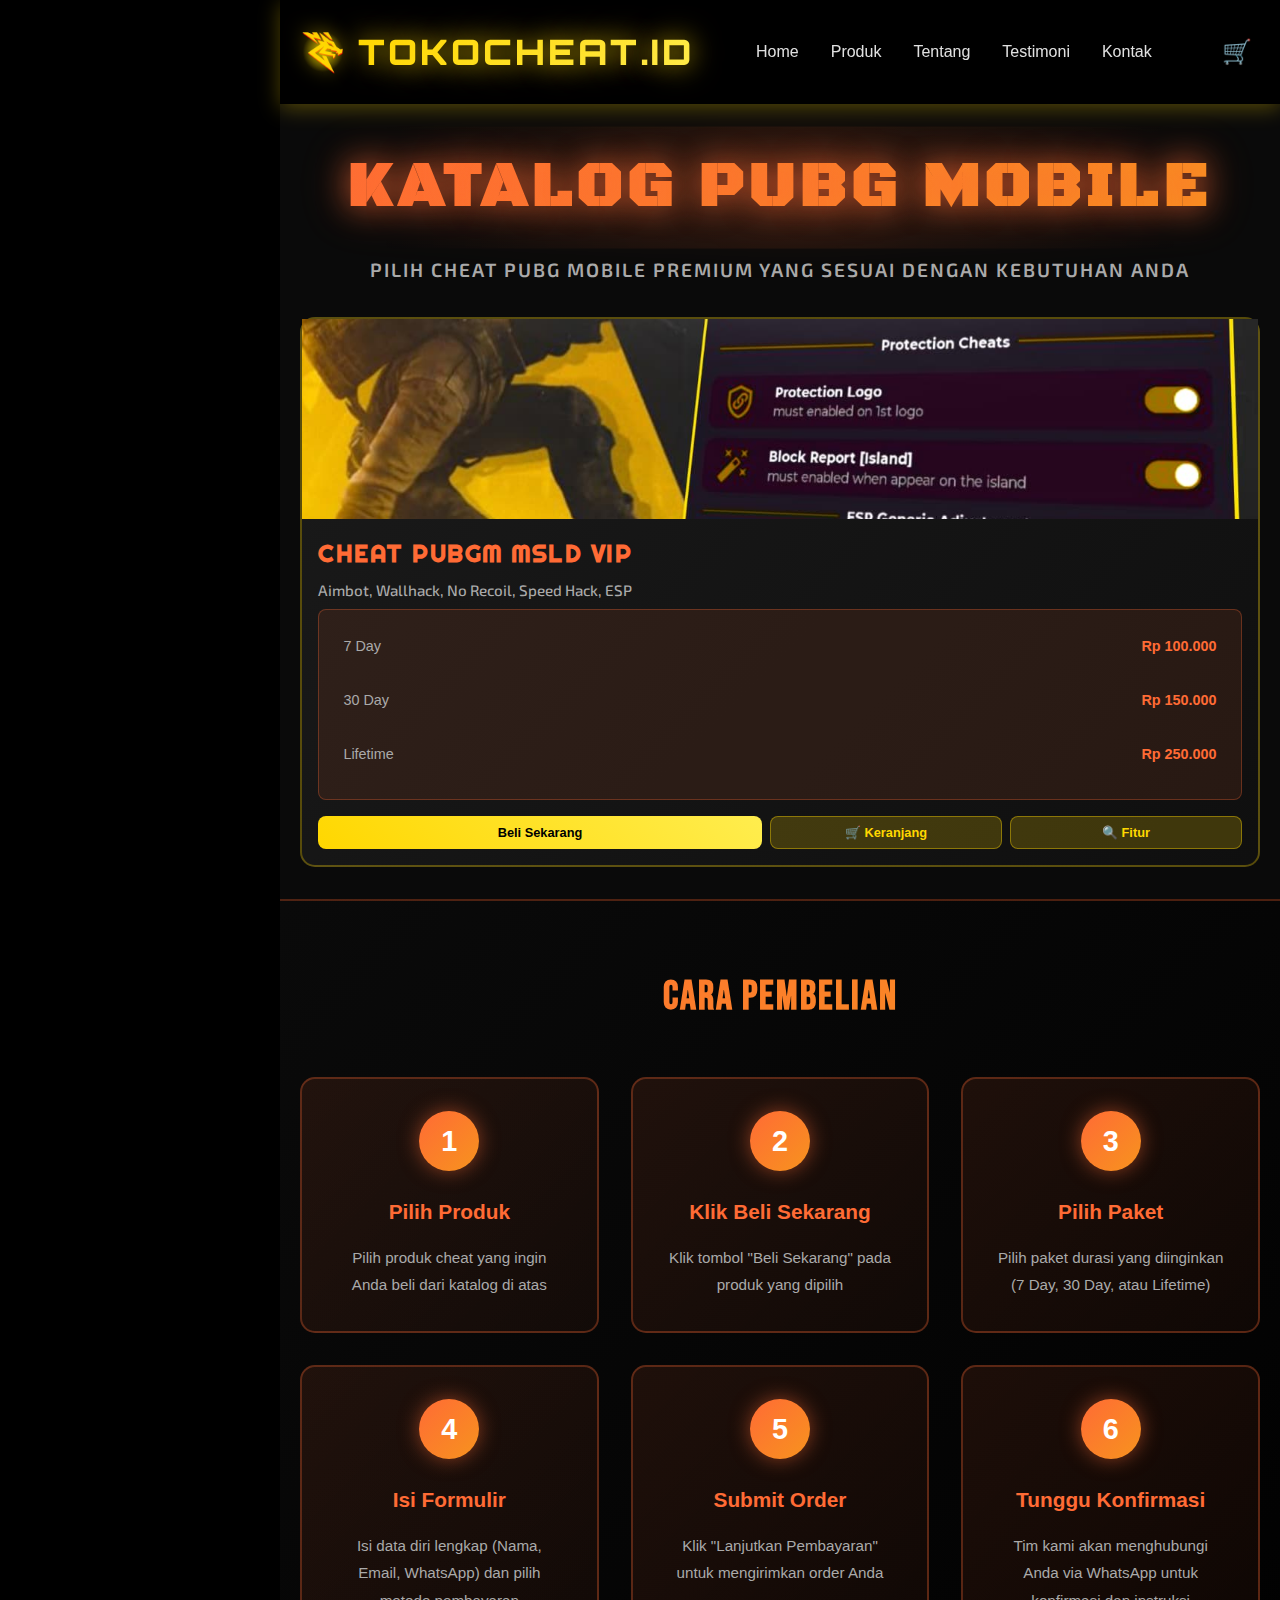
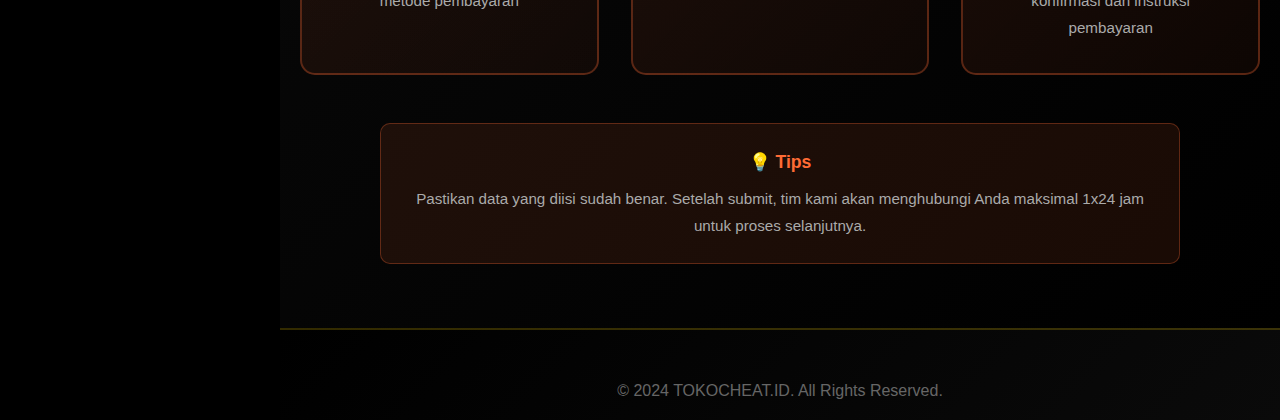
<file: index6.html>
<!DOCTYPE html>
<html lang="id">
<head>
    <meta charset="UTF-8">
    <meta name="viewport" content="width=device-width, initial-scale=1.0">
    <title>Katalog PUBG Mobile - TOKOCHEAT.ID</title>
    <link rel="stylesheet" href="style.css">
    <link rel="preconnect" href="https://fonts.googleapis.com">
    <link rel="preconnect" href="https://fonts.gstatic.com" crossorigin>
    <link href="https://fonts.googleapis.com/css2?family=Bebas+Neue&family=Montserrat:wght@400;600;700;800;900&family=Orbitron:wght@400;700;900&family=Rajdhani:wght@600;700&family=Anton&family=Righteous&family=Exo+2:wght@400;600;700;800;900&family=Black+Ops+One&family=Audiowide&display=swap" rel="stylesheet">
    <style>
        .product-card {
            background: linear-gradient(135deg, #1a1a1a 0%, #0f0f0f 100%);
            border: 2px solid rgba(255, 215, 0, 0.3);
            border-radius: 15px;
            overflow: hidden;
            transition: all 0.3s;
            display: flex;
            flex-direction: column;
        }

        .product-card:hover {
            border-color: rgba(255, 215, 0, 0.6);
            box-shadow: 0 10px 30px rgba(255, 215, 0, 0.3);
        }

        .product-image {
            aspect-ratio: 1/1 !important;
            width: 100% !important;
            overflow: hidden;
            background: #0a0a0a;
            position: relative;
        }

        .product-image img {
            width: 100%;
            height: 100%;
            object-fit: cover;
            object-position: center;
            display: block;
        }

        .pricing-options {
            display: flex;
            flex-direction: column;
            gap: 0.5rem !important;
            margin: 0.6rem 0 !important;
        }

        .pricing-option {
            background: rgba(255, 215, 0, 0.1);
            border: 1px solid rgba(255, 215, 0, 0.3);
            border-radius: 8px;
            padding: 0.5rem !important;
            display: flex;
            align-items: center;
            gap: 0.5rem !important;
            transition: all 0.3s;
            cursor: pointer;
        }

        .pricing-option:hover {
            background: rgba(255, 215, 0, 0.2);
            border-color: rgba(255, 215, 0, 0.5);
        }

        .pricing-option.selected {
            background: rgba(255, 215, 0, 0.25);
            border-color: #ffd700;
        }

        .pricing-icon {
            font-size: 1rem !important;
            color: #ffd700;
        }

        .pricing-text {
            flex: 1;
            color: #e0e0e0;
            font-size: 1rem !important;
        }

        .pricing-price {
            color: #ffd700;
            font-weight: bold;
            font-size: 1.1rem !important;
        }

        .price-item {
            display: flex;
            justify-content: space-between;
            align-items: center;
            margin-bottom: 0.5rem;
            font-size: 0.9rem;
            padding: 0.6rem;
            border-radius: 8px;
            cursor: pointer;
            transition: all 0.3s ease;
            border: 2px solid transparent;
        }

        .price-item:hover {
            background: rgba(255, 107, 53, 0.1);
            border-color: rgba(255, 107, 53, 0.3);
        }

        .price-item.selected {
            background: rgba(255, 107, 53, 0.2);
            border-color: #ff6b35;
            box-shadow: 0 0 15px rgba(255, 107, 53, 0.3);
        }

        .price-item.selected span:first-child {
            color: #ff8c5a;
            font-weight: bold;
        }

        .price-item.selected span:last-child {
            color: #ff8c5a;
            font-weight: bold;
        }

        .action-buttons {
            display: flex;
            gap: 0.5rem !important;
            margin-top: 0.6rem !important;
        }

        .btn-cart {
            flex: 1;
            padding: 0.5rem !important;
            background: rgba(255, 215, 0, 0.2);
            border: 1px solid rgba(255, 215, 0, 0.4);
            color: #ffd700;
            border-radius: 8px;
            font-weight: bold;
            cursor: pointer;
            transition: all 0.3s;
            font-size: 0.8rem !important;
        }

        .btn-cart:hover {
            background: rgba(255, 215, 0, 0.3);
            border-color: #ffd700;
        }

        .btn-buy {
            background: linear-gradient(45deg, #ffd700, #ffed4e) !important;
            color: #000 !important;
            border: none !important;
            border-radius: 8px;
            font-weight: bold;
            cursor: pointer;
            transition: all 0.3s;
        }

        .btn-buy:hover {
            background: linear-gradient(45deg, #ffed4e, #ffd700) !important;
            box-shadow: 0 5px 15px rgba(255, 215, 0, 0.4);
            transform: translateY(-2px);
        }

        .btn-features {
            flex: 1;
            padding: 0.5rem !important;
            background: rgba(255, 215, 0, 0.2);
            border: 1px solid rgba(255, 215, 0, 0.4);
            color: #ffd700;
            border-radius: 8px;
            font-weight: bold;
            cursor: pointer;
            transition: all 0.3s;
            font-size: 0.8rem !important;
        }

        .btn-features:hover {
            background: rgba(255, 215, 0, 0.3);
            border-color: #ffd700;
            transform: translateY(-2px);
        }

        /* Features Modal */
        .features-overlay {
            display: none;
            position: fixed;
            top: 0;
            left: 0;
            width: 100%;
            height: 100%;
            background: rgba(0, 0, 0, 0.8);
            z-index: 2998;
            backdrop-filter: blur(3px);
        }

        .features-overlay.active {
            display: block;
        }

        .features-modal {
            display: none;
            position: fixed;
            top: 50%;
            left: 50%;
            transform: translate(-50%, -50%);
            width: 90%;
            max-width: 500px;
            max-height: 80vh;
            background: linear-gradient(135deg, #1a1a1a 0%, #0f0f0f 100%);
            border: 2px solid rgba(255, 215, 0, 0.3);
            border-radius: 15px;
            z-index: 2999;
            overflow-y: auto;
            box-shadow: 0 10px 40px rgba(0, 0, 0, 0.5);
        }

        .features-modal.active {
            display: block;
        }

        .features-header {
            padding: 1.5rem;
            border-bottom: 2px solid rgba(255, 215, 0, 0.2);
            display: flex;
            justify-content: space-between;
            align-items: center;
            position: sticky;
            top: 0;
            background: linear-gradient(135deg, #1a1a1a 0%, #0f0f0f 100%);
            z-index: 10;
        }

        .features-header h2 {
            color: #ffd700;
            font-size: 1.5rem;
            margin: 0;
        }

        .features-close {
            background: transparent;
            border: none;
            color: #ffd700;
            font-size: 2rem;
            cursor: pointer;
            transition: transform 0.3s;
            line-height: 1;
            padding: 0;
            width: 30px;
            height: 30px;
            display: flex;
            align-items: center;
            justify-content: center;
        }

        .features-close:hover {
            transform: rotate(90deg);
        }

        .features-body {
            padding: 1.5rem;
        }

        .features-list {
            list-style: none;
            padding: 0;
            margin: 0;
        }

        .features-list li {
            padding: 1rem;
            margin-bottom: 0.5rem;
            background: rgba(255, 215, 0, 0.05);
            border-left: 3px solid #ffd700;
            border-radius: 5px;
            color: #e0e0e0;
            transition: all 0.3s;
        }

        .features-list li:hover {
            background: rgba(255, 215, 0, 0.1);
            transform: translateX(5px);
        }

        .features-list li::before {
            content: "✓ ";
            color: #ffd700;
            font-weight: bold;
            margin-right: 0.5rem;
        }

        /* Catalog Title Animations */
        @keyframes gradient-shift {
            0%, 100% {
                background-position: 0% center;
            }
            50% {
                background-position: 100% center;
            }
        }

        @keyframes glow-pulse {
            0%, 100% {
                filter: drop-shadow(0 0 20px rgba(255, 107, 53, 0.4)) drop-shadow(0 0 30px rgba(255, 107, 53, 0.2));
            }
            50% {
                filter: drop-shadow(0 0 30px rgba(255, 107, 53, 0.7)) drop-shadow(0 0 40px rgba(255, 107, 53, 0.4));
            }
        }

        .catalog-title {
            position: relative;
        }

        .catalog-title::before {
            content: '';
            position: absolute;
            top: 50%;
            left: 50%;
            transform: translate(-50%, -50%);
            width: 120%;
            height: 120%;
            background: radial-gradient(circle, rgba(255, 107, 53, 0.1) 0%, transparent 70%);
            z-index: -1;
            animation: pulse-glow 3s ease-in-out infinite;
        }

        @keyframes pulse-glow {
            0%, 100% {
                opacity: 0.5;
                transform: translate(-50%, -50%) scale(1);
            }
            50% {
                opacity: 0.8;
                transform: translate(-50%, -50%) scale(1.1);
            }
        }

        .product-card {
            position: relative;
            overflow: visible;
        }

        .product-card::before {
            content: '';
            position: absolute;
            top: -2px;
            left: -2px;
            right: -2px;
            bottom: -2px;
            background: linear-gradient(45deg, rgba(255, 107, 53, 0.5), rgba(247, 147, 30, 0.5), rgba(255, 107, 53, 0.5));
            background-size: 200% 200%;
            border-radius: 15px;
            z-index: -1;
            opacity: 0;
            transition: opacity 0.3s;
            animation: border-glow 3s ease infinite;
        }

        .product-card:hover::before {
            opacity: 1;
        }

        @keyframes border-glow {
            0%, 100% {
                background-position: 0% 50%;
            }
            50% {
                background-position: 100% 50%;
            }
        }

        .product-card::after {
            content: '';
            position: absolute;
            top: 0;
            left: 0;
            width: 100%;
            height: 100%;
            background: radial-gradient(circle at 50% 50%, rgba(255, 107, 53, 0.1) 0%, transparent 70%);
            opacity: 0;
            transition: opacity 0.3s;
            pointer-events: none;
        }

        .product-card:hover::after {
            opacity: 1;
        }

        .product-image {
            position: relative;
            overflow: hidden;
        }

        .product-image::after {
            content: '';
            position: absolute;
            top: 0;
            left: 0;
            width: 100%;
            height: 100%;
            background: linear-gradient(180deg, transparent 0%, rgba(255, 107, 53, 0.2) 100%);
            opacity: 0;
            transition: opacity 0.3s;
        }

        .product-card:hover .product-image::after {
            opacity: 1;
        }

        .product-image img {
            transition: transform 0.5s cubic-bezier(0.4, 0, 0.2, 1);
        }

        .product-card:hover .product-image img {
            transform: scale(1.1) rotate(2deg);
        }

        @media (max-width: 768px) {
            .catalog-title {
                font-size: 2.5rem !important;
                letter-spacing: 2px !important;
            }

            .catalog-subtitle {
                font-size: 1rem !important;
            }
        }

        @media (max-width: 480px) {
            .catalog-title {
                font-size: 2rem !important;
                letter-spacing: 1px !important;
            }

            .catalog-subtitle {
                font-size: 0.9rem !important;
            }
        }
    </style>
</head>
<body>
    <header class="header">
        <div class="container">
            <div class="logo">
                <img src="TKC.png" alt="TOKOCHEAT.ID Logo">
                <h1>TOKOCHEAT.ID</h1>
            </div>
            <nav class="nav">
                <a href="index.html#home">Home</a>
                <a href="index3.html">Produk</a>
                <a href="index.html#about">Tentang</a>
                <a href="index2.html#testimonials">Testimoni</a>
                <a href="index.html#contact">Kontak</a>
            </nav>
            <div class="cart-icon" id="cartIcon" style="cursor: pointer; pointer-events: auto; z-index: 1000;">
                🛒
                <span class="cart-badge hidden" id="cartBadge">0</span>
            </div>
        </div>
    </header>

    <section class="products" id="products" style="padding: 2rem 0; min-height: 60vh;">
        <div class="container">
            <h2 class="section-title catalog-title" style="font-size: 4rem; margin-bottom: 1rem; font-family: 'Black Ops One', 'Anton', 'Righteous', sans-serif; font-weight: 900; letter-spacing: 4px; text-transform: uppercase; background: linear-gradient(135deg, #ff6b35 0%, #f7931e 50%, #ff6b35 100%); background-size: 200% auto; -webkit-background-clip: text; -webkit-text-fill-color: transparent; background-clip: text; text-shadow: 0 0 30px rgba(255, 107, 53, 0.5); animation: gradient-shift 3s ease infinite, glow-pulse 2s ease-in-out infinite; position: relative; filter: drop-shadow(0 0 20px rgba(255, 107, 53, 0.4));">Katalog PUBG Mobile</h2>
            <p class="catalog-subtitle" style="text-align: center; color: #aaa; margin-bottom: 2rem; font-size: 1.2rem; font-family: 'Exo 2', 'Montserrat', sans-serif; font-weight: 600; letter-spacing: 2px; text-transform: uppercase;">
                Pilih cheat PUBG Mobile premium yang sesuai dengan kebutuhan Anda
            </p>
            <div class="product-grid" style="grid-template-columns: repeat(auto-fit, minmax(300px, 1fr)); gap: 1.5rem;">
                <div class="product-card">
                    <div class="product-image">
                        <img src="MSLD.jpeg" alt="MSLD">
                    </div>
                    <div class="product-info" style="padding: 1rem !important;">
                        <h3 style="font-size: 1.5rem !important; margin-bottom: 0.4rem !important; color: #ff6b35; font-family: 'Righteous', 'Anton', sans-serif; font-weight: 700; letter-spacing: 1.5px; text-transform: uppercase;">CHEAT PUBGM MSLD VIP</h3>
                        <p class="product-desc" style="font-size: 0.95rem !important; margin-bottom: 0.5rem !important; color: #aaa; line-height: 1.4; font-family: 'Exo 2', 'Montserrat', sans-serif; font-weight: 500;">
                            Aimbot, Wallhack, No Recoil, Speed Hack, ESP
                        </p>
                        <div class="product-pricing" style="margin-bottom: 1rem; padding: 0.8rem; background: rgba(255, 107, 53, 0.1); border: 1px solid rgba(255, 107, 53, 0.3); border-radius: 8px;">
                            <div class="price-item" data-duration="7 Day" data-price="Rp 100.000" onclick="selectPriceItem(this, event)" style="display: flex; justify-content: space-between; align-items: center; margin-bottom: 0.5rem; font-size: 0.9rem;">
                                <span style="color: #aaa;">7 Day</span>
                                <span style="color: #ff6b35; font-weight: bold;">Rp 100.000</span>
                            </div>
                            <div class="price-item" data-duration="30 Day" data-price="Rp 150.000" onclick="selectPriceItem(this, event)" style="display: flex; justify-content: space-between; align-items: center; margin-bottom: 0.5rem; font-size: 0.9rem;">
                                <span style="color: #aaa;">30 Day</span>
                                <span style="color: #ff6b35; font-weight: bold;">Rp 150.000</span>
                            </div>
                            <div class="price-item" data-duration="Lifetime" data-price="Rp 250.000" onclick="selectPriceItem(this, event)" style="display: flex; justify-content: space-between; align-items: center; font-size: 0.9rem;">
                                <span style="color: #aaa;">Lifetime</span>
                                <span style="color: #ff6b35; font-weight: bold;">Rp 250.000</span>
                            </div>
                        </div>
                        <div class="action-buttons">
                            <button class="btn-buy" style="flex: 2; padding: 0.5rem !important; font-size: 0.8rem !important;" onclick="openPaymentModal('CHEAT PUBGM MSLD VIP', [{'duration': '7 Day', 'price': 'Rp 100.000'}, {'duration': '30 Day', 'price': 'Rp 150.000'}, {'duration': 'Lifetime', 'price': 'Rp 250.000'}])">Beli Sekarang</button>
                            <button class="btn-cart" onclick="addToCartFromProduct(this, 'CHEAT PUBGM MSLD VIP')">🛒 Keranjang</button>
                            <button class="btn-features" onclick="showFeatures('CHEAT PUBGM MSLD VIP', ['Aimbot - Akurasi headshot tinggi', 'ESP - Melihat posisi musuh', 'No Recoil - Tidak ada recoil', 'Speed Hack - Gerakan lebih cepat', 'Wallhack - Melihat musuh di balik tembok', 'Auto Aim - Target otomatis', 'Anti Ban - Sistem anti deteksi'])">🔍 Fitur</button>
                        </div>
                    </div>
                </div>
            </div>
        </div>
    </section>

    <!-- Instruksi Cara Pembelian -->
    <section class="purchase-instructions" style="padding: 4rem 0; background: linear-gradient(135deg, #0a0a0a 0%, #000000 100%); border-top: 2px solid rgba(255, 107, 53, 0.3);">
        <div class="container">
            <h2 class="instructions-title" style="text-align: center; font-size: 2.5rem; margin-bottom: 3rem; font-family: 'Bebas Neue', 'Orbitron', sans-serif; font-weight: 900; letter-spacing: 2px; text-transform: uppercase; background: linear-gradient(135deg, #ff6b35 0%, #f7931e 50%, #ff6b35 100%); background-size: 200% auto; -webkit-background-clip: text; -webkit-text-fill-color: transparent; background-clip: text; animation: gradient-shift 3s ease infinite; position: relative;">
                Cara Pembelian
            </h2>
            <div class="instructions-grid" style="display: grid; grid-template-columns: repeat(auto-fit, minmax(250px, 1fr)); gap: 2rem; max-width: 1200px; margin: 0 auto;">
                <div class="instruction-step" style="background: linear-gradient(135deg, rgba(255, 107, 53, 0.1) 0%, rgba(255, 107, 53, 0.05) 100%); border: 2px solid rgba(255, 107, 53, 0.3); border-radius: 15px; padding: 2rem; text-align: center; transition: all 0.3s; position: relative; overflow: hidden;">
                    <div class="step-number" style="width: 60px; height: 60px; background: linear-gradient(135deg, #ff6b35 0%, #f7931e 100%); border-radius: 50%; display: flex; align-items: center; justify-content: center; margin: 0 auto 1.5rem; font-size: 1.8rem; font-weight: bold; color: #fff; box-shadow: 0 0 20px rgba(255, 107, 53, 0.5); position: relative; z-index: 1;">
                        1
                    </div>
                    <h3 style="color: #ff6b35; font-size: 1.3rem; margin-bottom: 1rem; font-weight: 700; position: relative; z-index: 1;">Pilih Produk</h3>
                    <p style="color: #aaa; line-height: 1.8; font-size: 0.95rem; position: relative; z-index: 1;">Pilih produk cheat yang ingin Anda beli dari katalog di atas</p>
                </div>
                <div class="instruction-step" style="background: linear-gradient(135deg, rgba(255, 107, 53, 0.1) 0%, rgba(255, 107, 53, 0.05) 100%); border: 2px solid rgba(255, 107, 53, 0.3); border-radius: 15px; padding: 2rem; text-align: center; transition: all 0.3s; position: relative; overflow: hidden;">
                    <div class="step-number" style="width: 60px; height: 60px; background: linear-gradient(135deg, #ff6b35 0%, #f7931e 100%); border-radius: 50%; display: flex; align-items: center; justify-content: center; margin: 0 auto 1.5rem; font-size: 1.8rem; font-weight: bold; color: #fff; box-shadow: 0 0 20px rgba(255, 107, 53, 0.5); position: relative; z-index: 1;">
                        2
                    </div>
                    <h3 style="color: #ff6b35; font-size: 1.3rem; margin-bottom: 1rem; font-weight: 700; position: relative; z-index: 1;">Klik Beli Sekarang</h3>
                    <p style="color: #aaa; line-height: 1.8; font-size: 0.95rem; position: relative; z-index: 1;">Klik tombol "Beli Sekarang" pada produk yang dipilih</p>
                </div>
                <div class="instruction-step" style="background: linear-gradient(135deg, rgba(255, 107, 53, 0.1) 0%, rgba(255, 107, 53, 0.05) 100%); border: 2px solid rgba(255, 107, 53, 0.3); border-radius: 15px; padding: 2rem; text-align: center; transition: all 0.3s; position: relative; overflow: hidden;">
                    <div class="step-number" style="width: 60px; height: 60px; background: linear-gradient(135deg, #ff6b35 0%, #f7931e 100%); border-radius: 50%; display: flex; align-items: center; justify-content: center; margin: 0 auto 1.5rem; font-size: 1.8rem; font-weight: bold; color: #fff; box-shadow: 0 0 20px rgba(255, 107, 53, 0.5); position: relative; z-index: 1;">
                        3
                    </div>
                    <h3 style="color: #ff6b35; font-size: 1.3rem; margin-bottom: 1rem; font-weight: 700; position: relative; z-index: 1;">Pilih Paket</h3>
                    <p style="color: #aaa; line-height: 1.8; font-size: 0.95rem; position: relative; z-index: 1;">Pilih paket durasi yang diinginkan (7 Day, 30 Day, atau Lifetime)</p>
                </div>
                <div class="instruction-step" style="background: linear-gradient(135deg, rgba(255, 107, 53, 0.1) 0%, rgba(255, 107, 53, 0.05) 100%); border: 2px solid rgba(255, 107, 53, 0.3); border-radius: 15px; padding: 2rem; text-align: center; transition: all 0.3s; position: relative; overflow: hidden;">
                    <div class="step-number" style="width: 60px; height: 60px; background: linear-gradient(135deg, #ff6b35 0%, #f7931e 100%); border-radius: 50%; display: flex; align-items: center; justify-content: center; margin: 0 auto 1.5rem; font-size: 1.8rem; font-weight: bold; color: #fff; box-shadow: 0 0 20px rgba(255, 107, 53, 0.5); position: relative; z-index: 1;">
                        4
                    </div>
                    <h3 style="color: #ff6b35; font-size: 1.3rem; margin-bottom: 1rem; font-weight: 700; position: relative; z-index: 1;">Isi Formulir</h3>
                    <p style="color: #aaa; line-height: 1.8; font-size: 0.95rem; position: relative; z-index: 1;">Isi data diri lengkap (Nama, Email, WhatsApp) dan pilih metode pembayaran</p>
                </div>
                <div class="instruction-step" style="background: linear-gradient(135deg, rgba(255, 107, 53, 0.1) 0%, rgba(255, 107, 53, 0.05) 100%); border: 2px solid rgba(255, 107, 53, 0.3); border-radius: 15px; padding: 2rem; text-align: center; transition: all 0.3s; position: relative; overflow: hidden;">
                    <div class="step-number" style="width: 60px; height: 60px; background: linear-gradient(135deg, #ff6b35 0%, #f7931e 100%); border-radius: 50%; display: flex; align-items: center; justify-content: center; margin: 0 auto 1.5rem; font-size: 1.8rem; font-weight: bold; color: #fff; box-shadow: 0 0 20px rgba(255, 107, 53, 0.5); position: relative; z-index: 1;">
                        5
                    </div>
                    <h3 style="color: #ff6b35; font-size: 1.3rem; margin-bottom: 1rem; font-weight: 700; position: relative; z-index: 1;">Submit Order</h3>
                    <p style="color: #aaa; line-height: 1.8; font-size: 0.95rem; position: relative; z-index: 1;">Klik "Lanjutkan Pembayaran" untuk mengirimkan order Anda</p>
                </div>
                <div class="instruction-step" style="background: linear-gradient(135deg, rgba(255, 107, 53, 0.1) 0%, rgba(255, 107, 53, 0.05) 100%); border: 2px solid rgba(255, 107, 53, 0.3); border-radius: 15px; padding: 2rem; text-align: center; transition: all 0.3s; position: relative; overflow: hidden;">
                    <div class="step-number" style="width: 60px; height: 60px; background: linear-gradient(135deg, #ff6b35 0%, #f7931e 100%); border-radius: 50%; display: flex; align-items: center; justify-content: center; margin: 0 auto 1.5rem; font-size: 1.8rem; font-weight: bold; color: #fff; box-shadow: 0 0 20px rgba(255, 107, 53, 0.5); position: relative; z-index: 1;">
                        6
                    </div>
                    <h3 style="color: #ff6b35; font-size: 1.3rem; margin-bottom: 1rem; font-weight: 700; position: relative; z-index: 1;">Tunggu Konfirmasi</h3>
                    <p style="color: #aaa; line-height: 1.8; font-size: 0.95rem; position: relative; z-index: 1;">Tim kami akan menghubungi Anda via WhatsApp untuk konfirmasi dan instruksi pembayaran</p>
                </div>
            </div>
            <div class="instructions-note" style="margin-top: 3rem; padding: 1.5rem; background: rgba(255, 107, 53, 0.1); border: 1px solid rgba(255, 107, 53, 0.3); border-radius: 10px; text-align: center; max-width: 800px; margin-left: auto; margin-right: auto;">
                <p style="color: #ff6b35; font-size: 1.1rem; font-weight: 600; margin-bottom: 0.5rem;">💡 Tips</p>
                <p style="color: #aaa; line-height: 1.8; font-size: 0.95rem; margin: 0;">Pastikan data yang diisi sudah benar. Setelah submit, tim kami akan menghubungi Anda maksimal 1x24 jam untuk proses selanjutnya.</p>
            </div>
        </div>
    </section>

    <footer class="footer">
        <div class="container">
            <p>&copy; 2024 TOKOCHEAT.ID. All Rights Reserved.</p>
        </div>
    </footer>

    <!-- Modal Pembayaran -->
    <div class="modal-overlay" id="paymentModal">
        <div class="modal-content">
            <div class="modal-header">
                <h2>Formulir Pembayaran</h2>
                <button class="modal-close" id="closeModal">&times;</button>
            </div>
            <div class="modal-body">
                <div class="selected-product">
                    <h3>Produk: <span id="selectedProduct">-</span></h3>
                    <p>Paket: <span id="selectedPackage">-</span></p>
                    <p>Harga: <span id="selectedPrice">-</span></p>
                </div>
                <form id="paymentForm">
                    <div class="form-group">
                        <label>Nama Lengkap</label>
                        <input type="text" placeholder="Masukkan nama lengkap" required>
                    </div>
                    <div class="form-group">
                        <label>Email</label>
                        <input type="email" placeholder="nama@email.com" required>
                    </div>
                    <div class="form-group">
                        <label>No. WhatsApp</label>
                        <input type="tel" placeholder="081234567890" required>
                    </div>
                    <div class="form-group">
                        <label>Metode Pembayaran</label>
                        <select required>
                            <option value="">Pilih Metode Pembayaran</option>
                            <option value="transfer">Transfer Bank</option>
                            <option value="dana">Dana</option>
                            <option value="ovo">OVO</option>
                            <option value="gopay">GoPay</option>
                            <option value="linkaja">LinkAja</option>
                        </select>
                    </div>
                    <button type="submit" class="btn-submit">Lanjutkan Pembayaran</button>
                </form>
            </div>
        </div>
    </div>

    <!-- Cart Modal -->
    <div class="cart-overlay" id="cartOverlay"></div>
    <div class="cart-modal" id="cartModal">
        <div class="cart-header">
            <h2>Keranjang</h2>
            <button class="cart-close" id="cartClose">&times;</button>
        </div>
        <div class="cart-body">
            <div class="cart-empty" id="cartEmpty">
                <div class="cart-empty-icon">🛒</div>
                <p>Keranjang Anda kosong</p>
            </div>
            <div class="cart-items" id="cartItems"></div>
        </div>
        <div class="cart-footer">
            <div class="cart-total">
                <span class="cart-total-label">Total:</span>
                <span class="cart-total-price" id="cartTotalPrice">Rp 0</span>
            </div>
            <button class="cart-checkout" id="cartCheckout" disabled>Checkout</button>
        </div>
    </div>

    <!-- Features Modal -->
    <div class="features-overlay" id="featuresOverlay"></div>
    <div class="features-modal" id="featuresModal">
        <div class="features-header">
            <h2 id="featuresProductName">Fitur Produk</h2>
            <button class="features-close" id="featuresClose">&times;</button>
        </div>
        <div class="features-body">
            <ul class="features-list" id="featuresList"></ul>
        </div>
    </div>

    <script src="script.js"></script>
    <script>
        // Initialize cart when page loads
        document.addEventListener('DOMContentLoaded', function() {
            // Initialize cart system
            if (typeof initCart === 'function') {
                initCart();
            } else {
                // Fallback: manual cart initialization
                const cartIcon = document.getElementById('cartIcon');
                if (cartIcon) {
                    cartIcon.style.cursor = 'pointer';
                    cartIcon.addEventListener('click', function(e) {
                        e.preventDefault();
                        e.stopPropagation();
                        openCart();
                    });
                }
                
                const cartClose = document.getElementById('cartClose');
                if (cartClose) {
                    cartClose.addEventListener('click', function() {
                        closeCart();
                    });
                }
                
                const cartOverlay = document.getElementById('cartOverlay');
                if (cartOverlay) {
                    cartOverlay.addEventListener('click', function() {
                        closeCart();
                    });
                }
                
                const cartCheckout = document.getElementById('cartCheckout');
                if (cartCheckout) {
                    cartCheckout.addEventListener('click', function() {
                        checkoutCart();
                    });
                }
                
                // Update cart badge and render cart
                updateCartBadge();
                renderCart();
            }
        });
        
        // Fallback functions if script.js not loaded
        function openCart() {
            const cartModal = document.getElementById('cartModal');
            const cartOverlay = document.getElementById('cartOverlay');
            if (cartModal) cartModal.classList.add('active');
            if (cartOverlay) cartOverlay.classList.add('active');
            document.body.style.overflow = 'hidden';
            renderCart();
        }
        
        function closeCart() {
            const cartModal = document.getElementById('cartModal');
            const cartOverlay = document.getElementById('cartOverlay');
            if (cartModal) cartModal.classList.remove('active');
            if (cartOverlay) cartOverlay.classList.remove('active');
            document.body.style.overflow = 'auto';
        }
        
        function updateCartBadge() {
            const cart = JSON.parse(localStorage.getItem('cart')) || [];
            const badge = document.getElementById('cartBadge');
            if (badge) {
                const count = cart.length;
                badge.textContent = count;
                if (count === 0) {
                    badge.classList.add('hidden');
                } else {
                    badge.classList.remove('hidden');
                }
            }
        }
        
        function renderCart() {
            const cart = JSON.parse(localStorage.getItem('cart')) || [];
            const cartItems = document.getElementById('cartItems');
            const cartEmpty = document.getElementById('cartEmpty');
            const cartTotalPrice = document.getElementById('cartTotalPrice');
            const cartCheckout = document.getElementById('cartCheckout');
            
            if (!cartItems) return;
            
            if (cart.length === 0) {
                if (cartEmpty) cartEmpty.style.display = 'block';
                cartItems.innerHTML = '';
                if (cartTotalPrice) cartTotalPrice.textContent = 'Rp 0';
                if (cartCheckout) cartCheckout.disabled = true;
                return;
            }
            
            if (cartEmpty) cartEmpty.style.display = 'none';
            if (cartCheckout) cartCheckout.disabled = false;
            
            // Calculate total
            let total = 0;
            cart.forEach(item => {
                const price = parseInt(item.price.replace(/[^\d]/g, ''));
                total += price;
            });
            
            if (cartTotalPrice) {
                cartTotalPrice.textContent = `Rp ${total.toLocaleString('id-ID')}`;
            }
            
            // Render items
            cartItems.innerHTML = cart.map(item => `
                <div class="cart-item">
                    <div class="cart-item-header">
                        <div class="cart-item-name">${item.name}</div>
                        <button class="cart-item-remove" onclick="removeFromCart(${item.id})">×</button>
                    </div>
                    <div class="cart-item-details">Paket: ${item.package}</div>
                    <div class="cart-item-price">${item.price}</div>
                </div>
            `).join('');
        }
        
        function removeFromCart(itemId) {
            let cart = JSON.parse(localStorage.getItem('cart')) || [];
            cart = cart.filter(item => item.id !== itemId);
            localStorage.setItem('cart', JSON.stringify(cart));
            updateCartBadge();
            renderCart();
        }
        
        function checkoutCart() {
            const cart = JSON.parse(localStorage.getItem('cart')) || [];
            if (cart.length === 0) {
                alert('Keranjang kosong!');
                return;
            }
            
            // Calculate total
            let total = 0;
            cart.forEach(item => {
                const price = parseInt(item.price.replace(/[^\d]/g, ''));
                total += price;
            });
            
            // Show payment modal
            const paymentModal = document.getElementById('paymentModal');
            if (paymentModal) {
                const selectedProduct = document.getElementById('selectedProduct');
                if (selectedProduct) {
                    selectedProduct.textContent = `${cart.length} item(s) di keranjang`;
                }
                const selectedPrice = document.getElementById('selectedPrice');
                if (selectedPrice) {
                    selectedPrice.textContent = `Rp ${total.toLocaleString('id-ID')}`;
                }
                
                closeCart();
                paymentModal.classList.add('active');
                document.body.style.overflow = 'hidden';
            } else {
                alert(`Total: Rp ${total.toLocaleString('id-ID')}\n\nSilakan hubungi admin untuk proses pembayaran.`);
            }
        }
        
        // Features Modal Functions
        function showFeatures(productName, features) {
            const modal = document.getElementById('featuresModal');
            const overlay = document.getElementById('featuresOverlay');
            const productNameEl = document.getElementById('featuresProductName');
            const featuresList = document.getElementById('featuresList');

            productNameEl.textContent = `Fitur ${productName}`;
            featuresList.innerHTML = '';

            features.forEach(feature => {
                const li = document.createElement('li');
                li.textContent = feature;
                featuresList.appendChild(li);
            });

            modal.classList.add('active');
            overlay.classList.add('active');
            document.body.style.overflow = 'hidden';
        }

        function closeFeatures() {
            const modal = document.getElementById('featuresModal');
            const overlay = document.getElementById('featuresOverlay');
            modal.classList.remove('active');
            overlay.classList.remove('active');
            document.body.style.overflow = 'auto';
        }

        document.getElementById('featuresClose').addEventListener('click', closeFeatures);
        document.getElementById('featuresOverlay').addEventListener('click', closeFeatures);

        let selectedProduct = '';
        let selectedPrice = '';
        let selectedPackage = '';

        function selectPricing(element, productName, price, packageType) {
            const card = element.closest('.product-card');
            card.querySelectorAll('.pricing-option').forEach(opt => {
                opt.classList.remove('selected');
            });
            element.classList.add('selected');
            selectedProduct = productName;
            selectedPrice = price;
            selectedPackage = packageType;
        }

        function buyProduct() {
            if (!selectedProduct || !selectedPrice) {
                alert('Silakan pilih paket terlebih dahulu!');
                return;
            }
            document.getElementById('selectedProduct').textContent = selectedProduct;
            document.getElementById('selectedPackage').textContent = selectedPackage;
            document.getElementById('selectedPrice').textContent = selectedPrice;
            document.getElementById('paymentModal').classList.add('active');
        }

        document.getElementById('closeModal').addEventListener('click', function() {
            document.getElementById('paymentModal').classList.remove('active');
        });

        document.getElementById('paymentModal').addEventListener('click', function(e) {
            if (e.target === this) {
                this.classList.remove('active');
            }
        });

        document.getElementById('paymentForm').addEventListener('submit', function(e) {
            e.preventDefault();
            alert('Terima kasih! Tim kami akan menghubungi Anda segera untuk proses pembayaran.');
            document.getElementById('paymentModal').classList.remove('active');
            this.reset();
            document.querySelectorAll('.pricing-option').forEach(opt => {
                opt.classList.remove('selected');
            });
            selectedProduct = '';
            selectedPrice = '';
            selectedPackage = '';
        });

        // Function to select price item
        function selectPriceItem(element, event) {
            event.stopPropagation();
            const card = element.closest('.product-card');
            if (!card) return;
            
            // Remove selected class from all price items in this card
            const pricingDiv = card.querySelector('.product-pricing');
            if (pricingDiv) {
                pricingDiv.querySelectorAll('.price-item').forEach(item => {
                    item.classList.remove('selected');
                });
            }
            
            // Add selected class to clicked item
            element.classList.add('selected');
        }

        function addToCartFromProduct(button) {
            const card = button.closest('.product-card');
            if (!card) return;
            
            const productName = card.querySelector('h3').textContent;
            
            // Check for selected price-item
            const pricingDiv = card.querySelector('.product-pricing');
            let selectedPriceItem = null;
            let packageType, price;
            
            if (pricingDiv) {
                selectedPriceItem = pricingDiv.querySelector('.price-item.selected');
            }
            
            if (selectedPriceItem) {
                // Use selected price-item
                packageType = selectedPriceItem.getAttribute('data-duration') || selectedPriceItem.querySelector('span:first-child').textContent.trim();
                price = selectedPriceItem.getAttribute('data-price') || selectedPriceItem.querySelector('span:last-child').textContent.trim();
            } else {
                // No package selected
                alert('⚠️ Silakan pilih paket harga terlebih dahulu!\n\nKlik pada salah satu paket (7 Day, 30 Day, atau Lifetime) sebelum menambahkan ke keranjang.');
                return;
            }
            
            if (typeof addToCart === 'function') {
                addToCart(productName, packageType, price);
                // Remove selected class after adding to cart
                selectedPriceItem.classList.remove('selected');
            } else {
                // Fallback: add directly to localStorage
                let cart = JSON.parse(localStorage.getItem('cart')) || [];
                const item = {
                    id: Date.now(),
                    name: productName,
                    package: packageType,
                    price: price,
                    timestamp: new Date().toISOString()
                };
                cart.push(item);
                localStorage.setItem('cart', JSON.stringify(cart));
                
                // Update cart badge
                const badge = document.getElementById('cartBadge');
                if (badge) {
                    badge.textContent = cart.length;
                    badge.classList.remove('hidden');
                }
                
                // Remove selected class after adding to cart
                selectedPriceItem.classList.remove('selected');
                
                // Show notification
                alert('✅ Produk ditambahkan ke keranjang!');
            }
        }
    </script>
</body>
</html>
</file>
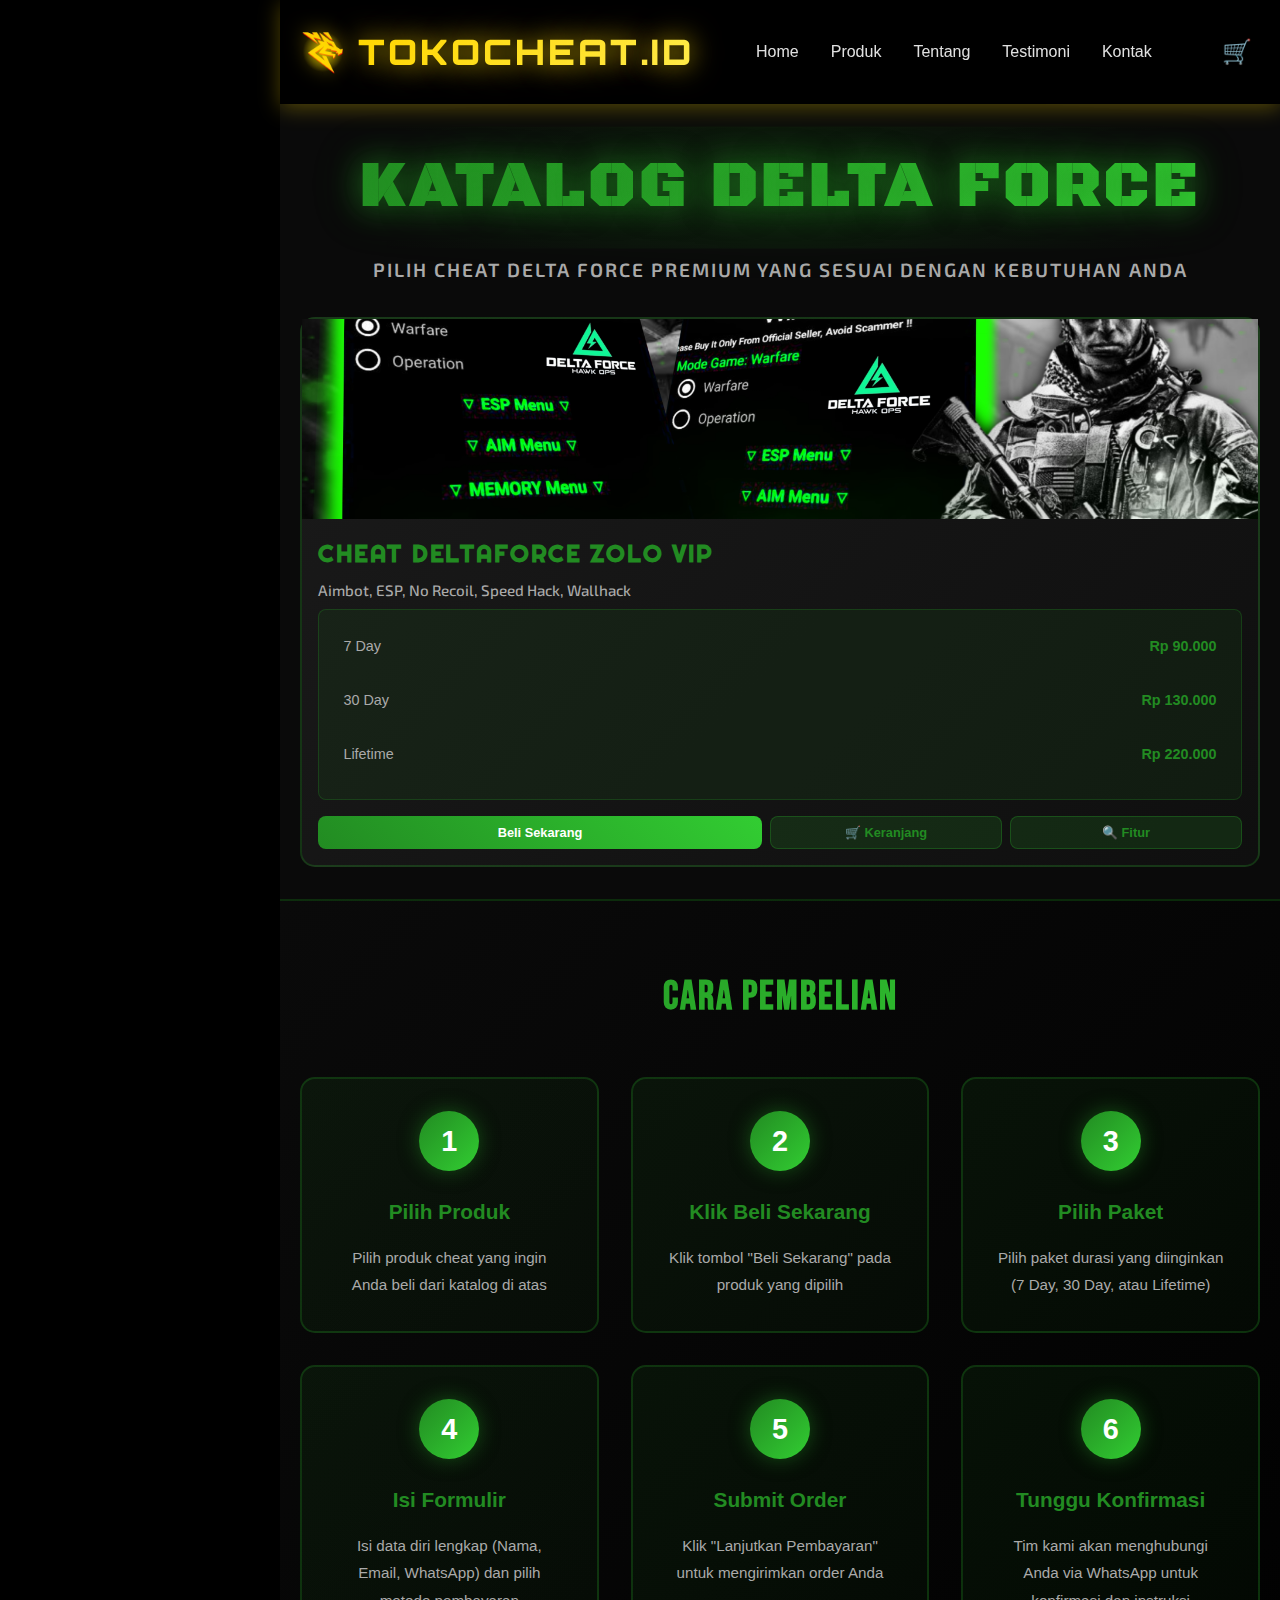
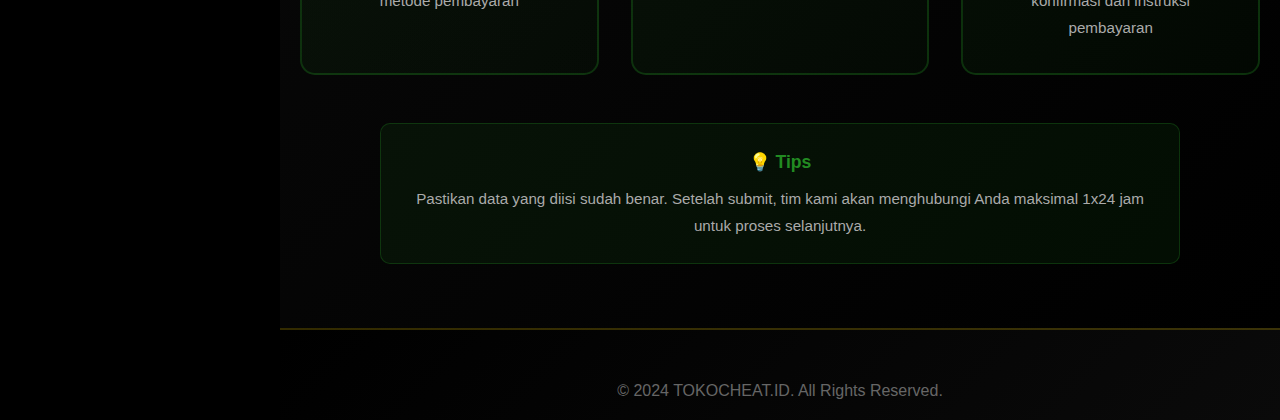
<file: index7.html>
<!DOCTYPE html>
<html lang="id">
<head>
    <meta charset="UTF-8">
    <meta name="viewport" content="width=device-width, initial-scale=1.0">
    <title>Katalog Delta Force - TOKOCHEAT.ID</title>
    <link rel="stylesheet" href="style.css">
    <link rel="preconnect" href="https://fonts.googleapis.com">
    <link rel="preconnect" href="https://fonts.gstatic.com" crossorigin>
    <link href="https://fonts.googleapis.com/css2?family=Bebas+Neue&family=Montserrat:wght@400;600;700;800;900&family=Orbitron:wght@400;700;900&family=Rajdhani:wght@600;700&family=Anton&family=Righteous&family=Exo+2:wght@400;600;700;800;900&family=Black+Ops+One&family=Audiowide&display=swap" rel="stylesheet">
    <style>
        .product-card {
            background: linear-gradient(135deg, #1a1a1a 0%, #0f0f0f 100%);
            border: 2px solid rgba(34, 139, 34, 0.3);
            border-radius: 15px;
            overflow: hidden;
            transition: all 0.3s;
            display: flex;
            flex-direction: column;
        }

        .product-card:hover {
            border-color: rgba(34, 139, 34, 0.6);
            box-shadow: 0 10px 30px rgba(34, 139, 34, 0.3);
        }

        .product-image {
            aspect-ratio: 1/1 !important;
            width: 100% !important;
            overflow: hidden;
            background: #0a0a0a;
            position: relative;
        }

        .product-image img {
            width: 100%;
            height: 100%;
            object-fit: cover;
            object-position: center;
            display: block;
        }

        .pricing-options {
            display: flex;
            flex-direction: column;
            gap: 0.5rem !important;
            margin: 0.6rem 0 !important;
        }

        .pricing-option {
            background: rgba(34, 139, 34, 0.1);
            border: 1px solid rgba(34, 139, 34, 0.3);
            border-radius: 8px;
            padding: 0.5rem !important;
            display: flex;
            align-items: center;
            gap: 0.5rem !important;
            transition: all 0.3s;
            cursor: pointer;
        }

        .pricing-option:hover {
            background: rgba(34, 139, 34, 0.2);
            border-color: rgba(34, 139, 34, 0.5);
        }

        .pricing-option.selected {
            background: rgba(34, 139, 34, 0.25);
            border-color: #228b22;
        }

        .pricing-icon {
            font-size: 1rem !important;
            color: #228b22;
        }

        .pricing-text {
            flex: 1;
            color: #e0e0e0;
            font-size: 1rem !important;
        }

        .pricing-price {
            color: #228b22;
            font-weight: bold;
            font-size: 1.1rem !important;
        }

        .price-item {
            display: flex;
            justify-content: space-between;
            align-items: center;
            margin-bottom: 0.5rem;
            font-size: 0.9rem;
            padding: 0.6rem;
            border-radius: 8px;
            cursor: pointer;
            transition: all 0.3s ease;
            border: 2px solid transparent;
        }

        .price-item:hover {
            background: rgba(34, 139, 34, 0.1);
            border-color: rgba(34, 139, 34, 0.3);
        }

        .price-item.selected {
            background: rgba(34, 139, 34, 0.2);
            border-color: #228b22;
            box-shadow: 0 0 15px rgba(34, 139, 34, 0.3);
        }

        .price-item.selected span:first-child {
            color: #32cd32;
            font-weight: bold;
        }

        .price-item.selected span:last-child {
            color: #32cd32;
            font-weight: bold;
        }

        .action-buttons {
            display: flex;
            gap: 0.5rem !important;
            margin-top: 0.6rem !important;
        }

        .btn-cart {
            flex: 1;
            padding: 0.5rem !important;
            background: rgba(34, 139, 34, 0.2);
            border: 1px solid rgba(34, 139, 34, 0.4);
            color: #228b22;
            border-radius: 8px;
            font-weight: bold;
            cursor: pointer;
            transition: all 0.3s;
            font-size: 0.8rem !important;
        }

        .btn-cart:hover {
            background: rgba(34, 139, 34, 0.3);
            border-color: #228b22;
        }

        .btn-buy {
            background: linear-gradient(45deg, #228b22, #32cd32) !important;
            color: #fff !important;
            border: none !important;
            border-radius: 8px;
            font-weight: bold;
            cursor: pointer;
            transition: all 0.3s;
        }

        .btn-buy:hover {
            background: linear-gradient(45deg, #32cd32, #228b22) !important;
            box-shadow: 0 5px 15px rgba(34, 139, 34, 0.4);
            transform: translateY(-2px);
        }

        .btn-features {
            flex: 1;
            padding: 0.5rem !important;
            background: rgba(34, 139, 34, 0.2);
            border: 1px solid rgba(34, 139, 34, 0.4);
            color: #228b22;
            border-radius: 8px;
            font-weight: bold;
            cursor: pointer;
            transition: all 0.3s;
            font-size: 0.8rem !important;
        }

        .btn-features:hover {
            background: rgba(34, 139, 34, 0.3);
            border-color: #228b22;
            transform: translateY(-2px);
        }

        /* Features Modal */
        .features-overlay {
            display: none;
            position: fixed;
            top: 0;
            left: 0;
            width: 100%;
            height: 100%;
            background: rgba(0, 0, 0, 0.8);
            z-index: 2998;
            backdrop-filter: blur(3px);
        }

        .features-overlay.active {
            display: block;
        }

        .features-modal {
            display: none;
            position: fixed;
            top: 50%;
            left: 50%;
            transform: translate(-50%, -50%);
            width: 90%;
            max-width: 500px;
            max-height: 80vh;
            background: linear-gradient(135deg, #1a1a1a 0%, #0f0f0f 100%);
            border: 2px solid rgba(34, 139, 34, 0.3);
            border-radius: 15px;
            z-index: 2999;
            overflow-y: auto;
            box-shadow: 0 10px 40px rgba(0, 0, 0, 0.5);
        }

        .features-modal.active {
            display: block;
        }

        .features-header {
            padding: 1.5rem;
            border-bottom: 2px solid rgba(34, 139, 34, 0.2);
            display: flex;
            justify-content: space-between;
            align-items: center;
            position: sticky;
            top: 0;
            background: linear-gradient(135deg, #1a1a1a 0%, #0f0f0f 100%);
            z-index: 10;
        }

        .features-header h2 {
            color: #228b22;
            font-size: 1.5rem;
            margin: 0;
        }

        .features-close {
            background: transparent;
            border: none;
            color: #228b22;
            font-size: 2rem;
            cursor: pointer;
            transition: transform 0.3s;
            line-height: 1;
            padding: 0;
            width: 30px;
            height: 30px;
            display: flex;
            align-items: center;
            justify-content: center;
        }

        .features-close:hover {
            transform: rotate(90deg);
        }

        .features-body {
            padding: 1.5rem;
        }

        .features-list {
            list-style: none;
            padding: 0;
            margin: 0;
        }

        .features-list li {
            padding: 1rem;
            margin-bottom: 0.5rem;
            background: rgba(34, 139, 34, 0.05);
            border-left: 3px solid #228b22;
            border-radius: 5px;
            color: #e0e0e0;
            transition: all 0.3s;
        }

        .features-list li:hover {
            background: rgba(34, 139, 34, 0.1);
            transform: translateX(5px);
        }

        .features-list li::before {
            content: "✓ ";
            color: #228b22;
            font-weight: bold;
            margin-right: 0.5rem;
        }

        /* Catalog Title Animations */
        @keyframes gradient-shift {
            0%, 100% {
                background-position: 0% center;
            }
            50% {
                background-position: 100% center;
            }
        }

        @keyframes glow-pulse {
            0%, 100% {
                filter: drop-shadow(0 0 20px rgba(34, 139, 34, 0.4)) drop-shadow(0 0 30px rgba(34, 139, 34, 0.2));
            }
            50% {
                filter: drop-shadow(0 0 30px rgba(34, 139, 34, 0.7)) drop-shadow(0 0 40px rgba(34, 139, 34, 0.4));
            }
        }

        .catalog-title {
            position: relative;
        }

        .catalog-title::before {
            content: '';
            position: absolute;
            top: 50%;
            left: 50%;
            transform: translate(-50%, -50%);
            width: 120%;
            height: 120%;
            background: radial-gradient(circle, rgba(34, 139, 34, 0.1) 0%, transparent 70%);
            z-index: -1;
            animation: pulse-glow 3s ease-in-out infinite;
        }

        @keyframes pulse-glow {
            0%, 100% {
                opacity: 0.5;
                transform: translate(-50%, -50%) scale(1);
            }
            50% {
                opacity: 0.8;
                transform: translate(-50%, -50%) scale(1.1);
            }
        }

        .product-card {
            position: relative;
            overflow: visible;
        }

        .product-card::before {
            content: '';
            position: absolute;
            top: -2px;
            left: -2px;
            right: -2px;
            bottom: -2px;
            background: linear-gradient(45deg, rgba(34, 139, 34, 0.5), rgba(50, 205, 50, 0.5), rgba(34, 139, 34, 0.5));
            background-size: 200% 200%;
            border-radius: 15px;
            z-index: -1;
            opacity: 0;
            transition: opacity 0.3s;
            animation: border-glow 3s ease infinite;
        }

        .product-card:hover::before {
            opacity: 1;
        }

        @keyframes border-glow {
            0%, 100% {
                background-position: 0% 50%;
            }
            50% {
                background-position: 100% 50%;
            }
        }

        .product-card::after {
            content: '';
            position: absolute;
            top: 0;
            left: 0;
            width: 100%;
            height: 100%;
            background: radial-gradient(circle at 50% 50%, rgba(34, 139, 34, 0.1) 0%, transparent 70%);
            opacity: 0;
            transition: opacity 0.3s;
            pointer-events: none;
        }

        .product-card:hover::after {
            opacity: 1;
        }

        .product-image {
            position: relative;
            overflow: hidden;
        }

        .product-image::after {
            content: '';
            position: absolute;
            top: 0;
            left: 0;
            width: 100%;
            height: 100%;
            background: linear-gradient(180deg, transparent 0%, rgba(34, 139, 34, 0.2) 100%);
            opacity: 0;
            transition: opacity 0.3s;
        }

        .product-card:hover .product-image::after {
            opacity: 1;
        }

        .product-image img {
            transition: transform 0.5s cubic-bezier(0.4, 0, 0.2, 1);
        }

        .product-card:hover .product-image img {
            transform: scale(1.1) rotate(2deg);
        }

        @media (max-width: 768px) {
            .catalog-title {
                font-size: 2.5rem !important;
                letter-spacing: 2px !important;
            }

            .catalog-subtitle {
                font-size: 1rem !important;
            }
        }

        @media (max-width: 480px) {
            .catalog-title {
                font-size: 2rem !important;
                letter-spacing: 1px !important;
            }

            .catalog-subtitle {
                font-size: 0.9rem !important;
            }
        }
    </style>
</head>
<body>
    <header class="header">
        <div class="container">
            <div class="logo">
                <img src="TKC.png" alt="TOKOCHEAT.ID Logo">
                <h1>TOKOCHEAT.ID</h1>
            </div>
            <nav class="nav">
                <a href="index.html#home">Home</a>
                <a href="index3.html">Produk</a>
                <a href="index.html#about">Tentang</a>
                <a href="index2.html#testimonials">Testimoni</a>
                <a href="index.html#contact">Kontak</a>
            </nav>
            <div class="cart-icon" id="cartIcon" style="cursor: pointer; pointer-events: auto; z-index: 1000;">
                🛒
                <span class="cart-badge hidden" id="cartBadge">0</span>
            </div>
        </div>
    </header>

    <section class="products" id="products" style="padding: 2rem 0; min-height: 60vh;">
        <div class="container">
            <h2 class="section-title catalog-title" style="font-size: 4rem; margin-bottom: 1rem; font-family: 'Black Ops One', 'Anton', 'Righteous', sans-serif; font-weight: 900; letter-spacing: 4px; text-transform: uppercase; background: linear-gradient(135deg, #228b22 0%, #32cd32 50%, #228b22 100%); background-size: 200% auto; -webkit-background-clip: text; -webkit-text-fill-color: transparent; background-clip: text; text-shadow: 0 0 30px rgba(34, 139, 34, 0.5); animation: gradient-shift 3s ease infinite, glow-pulse 2s ease-in-out infinite; position: relative; filter: drop-shadow(0 0 20px rgba(34, 139, 34, 0.4));">Katalog Delta Force</h2>
            <p class="catalog-subtitle" style="text-align: center; color: #aaa; margin-bottom: 2rem; font-size: 1.2rem; font-family: 'Exo 2', 'Montserrat', sans-serif; font-weight: 600; letter-spacing: 2px; text-transform: uppercase;">
                Pilih cheat Delta Force premium yang sesuai dengan kebutuhan Anda
            </p>
            <div class="product-grid" style="grid-template-columns: repeat(auto-fit, minmax(300px, 1fr)); gap: 1.5rem;">
                <div class="product-card">
                    <div class="product-image">
                        <img src="DFM.jpg" alt="DFM">
                    </div>
                    <div class="product-info" style="padding: 1rem !important;">
                        <h3 style="font-size: 1.5rem !important; margin-bottom: 0.4rem !important; color: #228b22; font-family: 'Righteous', 'Anton', sans-serif; font-weight: 700; letter-spacing: 1.5px; text-transform: uppercase;">CHEAT DELTAFORCE ZOLO VIP</h3>
                        <p class="product-desc" style="font-size: 0.95rem !important; margin-bottom: 0.5rem !important; color: #aaa; line-height: 1.4; font-family: 'Exo 2', 'Montserrat', sans-serif; font-weight: 500;">
                            Aimbot, ESP, No Recoil, Speed Hack, Wallhack
                        </p>
                        <div class="product-pricing" style="margin-bottom: 1rem; padding: 0.8rem; background: rgba(34, 139, 34, 0.1); border: 1px solid rgba(34, 139, 34, 0.3); border-radius: 8px;">
                            <div class="price-item" data-duration="7 Day" data-price="Rp 90.000" onclick="selectPriceItem(this, event)" style="display: flex; justify-content: space-between; align-items: center; margin-bottom: 0.5rem; font-size: 0.9rem;">
                                <span style="color: #aaa;">7 Day</span>
                                <span style="color: #228b22; font-weight: bold;">Rp 90.000</span>
                            </div>
                            <div class="price-item" data-duration="30 Day" data-price="Rp 130.000" onclick="selectPriceItem(this, event)" style="display: flex; justify-content: space-between; align-items: center; margin-bottom: 0.5rem; font-size: 0.9rem;">
                                <span style="color: #aaa;">30 Day</span>
                                <span style="color: #228b22; font-weight: bold;">Rp 130.000</span>
                            </div>
                            <div class="price-item" data-duration="Lifetime" data-price="Rp 220.000" onclick="selectPriceItem(this, event)" style="display: flex; justify-content: space-between; align-items: center; font-size: 0.9rem;">
                                <span style="color: #aaa;">Lifetime</span>
                                <span style="color: #228b22; font-weight: bold;">Rp 220.000</span>
                            </div>
                        </div>
                        <div class="action-buttons">
                            <button class="btn-buy" style="flex: 2; padding: 0.5rem !important; font-size: 0.8rem !important;" onclick="openPaymentModal('CHEAT DELTAFORCE ZOLO VIP', [{'duration': '7 Day', 'price': 'Rp 90.000'}, {'duration': '30 Day', 'price': 'Rp 130.000'}, {'duration': 'Lifetime', 'price': 'Rp 220.000'}])">Beli Sekarang</button>
                            <button class="btn-cart" onclick="addToCartFromProduct(this, 'CHEAT DELTAFORCE ZOLO VIP')">🛒 Keranjang</button>
                            <button class="btn-features" onclick="showFeatures('CHEAT DELTAFORCE ZOLO VIP', ['Aimbot - Akurasi headshot tinggi', 'ESP - Melihat posisi musuh', 'No Damage - Tidak bisa terkena damage', 'Speed Hack - Gerakan lebih cepat', 'Wallhack - Melihat musuh di balik tembok', 'Auto Aim - Target otomatis', 'Anti Ban - Sistem anti deteksi'])">🔍 Fitur</button>
                        </div>
                    </div>
                </div>
            </div>
        </div>
    </section>

    <!-- Instruksi Cara Pembelian -->
    <section class="purchase-instructions" style="padding: 4rem 0; background: linear-gradient(135deg, #0a0a0a 0%, #000000 100%); border-top: 2px solid rgba(34, 139, 34, 0.3);">
        <div class="container">
            <h2 class="instructions-title" style="text-align: center; font-size: 2.5rem; margin-bottom: 3rem; font-family: 'Bebas Neue', 'Orbitron', sans-serif; font-weight: 900; letter-spacing: 2px; text-transform: uppercase; background: linear-gradient(135deg, #228b22 0%, #32cd32 50%, #228b22 100%); background-size: 200% auto; -webkit-background-clip: text; -webkit-text-fill-color: transparent; background-clip: text; animation: gradient-shift 3s ease infinite; position: relative;">
                Cara Pembelian
            </h2>
            <div class="instructions-grid" style="display: grid; grid-template-columns: repeat(auto-fit, minmax(250px, 1fr)); gap: 2rem; max-width: 1200px; margin: 0 auto;">
                <div class="instruction-step" style="background: linear-gradient(135deg, rgba(34, 139, 34, 0.1) 0%, rgba(34, 139, 34, 0.05) 100%); border: 2px solid rgba(34, 139, 34, 0.3); border-radius: 15px; padding: 2rem; text-align: center; transition: all 0.3s; position: relative; overflow: hidden;">
                    <div class="step-number" style="width: 60px; height: 60px; background: linear-gradient(135deg, #228b22 0%, #32cd32 100%); border-radius: 50%; display: flex; align-items: center; justify-content: center; margin: 0 auto 1.5rem; font-size: 1.8rem; font-weight: bold; color: #fff; box-shadow: 0 0 20px rgba(34, 139, 34, 0.5); position: relative; z-index: 1;">
                        1
                    </div>
                    <h3 style="color: #228b22; font-size: 1.3rem; margin-bottom: 1rem; font-weight: 700; position: relative; z-index: 1;">Pilih Produk</h3>
                    <p style="color: #aaa; line-height: 1.8; font-size: 0.95rem; position: relative; z-index: 1;">Pilih produk cheat yang ingin Anda beli dari katalog di atas</p>
                </div>
                <div class="instruction-step" style="background: linear-gradient(135deg, rgba(34, 139, 34, 0.1) 0%, rgba(34, 139, 34, 0.05) 100%); border: 2px solid rgba(34, 139, 34, 0.3); border-radius: 15px; padding: 2rem; text-align: center; transition: all 0.3s; position: relative; overflow: hidden;">
                    <div class="step-number" style="width: 60px; height: 60px; background: linear-gradient(135deg, #228b22 0%, #32cd32 100%); border-radius: 50%; display: flex; align-items: center; justify-content: center; margin: 0 auto 1.5rem; font-size: 1.8rem; font-weight: bold; color: #fff; box-shadow: 0 0 20px rgba(34, 139, 34, 0.5); position: relative; z-index: 1;">
                        2
                    </div>
                    <h3 style="color: #228b22; font-size: 1.3rem; margin-bottom: 1rem; font-weight: 700; position: relative; z-index: 1;">Klik Beli Sekarang</h3>
                    <p style="color: #aaa; line-height: 1.8; font-size: 0.95rem; position: relative; z-index: 1;">Klik tombol "Beli Sekarang" pada produk yang dipilih</p>
                </div>
                <div class="instruction-step" style="background: linear-gradient(135deg, rgba(34, 139, 34, 0.1) 0%, rgba(34, 139, 34, 0.05) 100%); border: 2px solid rgba(34, 139, 34, 0.3); border-radius: 15px; padding: 2rem; text-align: center; transition: all 0.3s; position: relative; overflow: hidden;">
                    <div class="step-number" style="width: 60px; height: 60px; background: linear-gradient(135deg, #228b22 0%, #32cd32 100%); border-radius: 50%; display: flex; align-items: center; justify-content: center; margin: 0 auto 1.5rem; font-size: 1.8rem; font-weight: bold; color: #fff; box-shadow: 0 0 20px rgba(34, 139, 34, 0.5); position: relative; z-index: 1;">
                        3
                    </div>
                    <h3 style="color: #228b22; font-size: 1.3rem; margin-bottom: 1rem; font-weight: 700; position: relative; z-index: 1;">Pilih Paket</h3>
                    <p style="color: #aaa; line-height: 1.8; font-size: 0.95rem; position: relative; z-index: 1;">Pilih paket durasi yang diinginkan (7 Day, 30 Day, atau Lifetime)</p>
                </div>
                <div class="instruction-step" style="background: linear-gradient(135deg, rgba(34, 139, 34, 0.1) 0%, rgba(34, 139, 34, 0.05) 100%); border: 2px solid rgba(34, 139, 34, 0.3); border-radius: 15px; padding: 2rem; text-align: center; transition: all 0.3s; position: relative; overflow: hidden;">
                    <div class="step-number" style="width: 60px; height: 60px; background: linear-gradient(135deg, #228b22 0%, #32cd32 100%); border-radius: 50%; display: flex; align-items: center; justify-content: center; margin: 0 auto 1.5rem; font-size: 1.8rem; font-weight: bold; color: #fff; box-shadow: 0 0 20px rgba(34, 139, 34, 0.5); position: relative; z-index: 1;">
                        4
                    </div>
                    <h3 style="color: #228b22; font-size: 1.3rem; margin-bottom: 1rem; font-weight: 700; position: relative; z-index: 1;">Isi Formulir</h3>
                    <p style="color: #aaa; line-height: 1.8; font-size: 0.95rem; position: relative; z-index: 1;">Isi data diri lengkap (Nama, Email, WhatsApp) dan pilih metode pembayaran</p>
                </div>
                <div class="instruction-step" style="background: linear-gradient(135deg, rgba(34, 139, 34, 0.1) 0%, rgba(34, 139, 34, 0.05) 100%); border: 2px solid rgba(34, 139, 34, 0.3); border-radius: 15px; padding: 2rem; text-align: center; transition: all 0.3s; position: relative; overflow: hidden;">
                    <div class="step-number" style="width: 60px; height: 60px; background: linear-gradient(135deg, #228b22 0%, #32cd32 100%); border-radius: 50%; display: flex; align-items: center; justify-content: center; margin: 0 auto 1.5rem; font-size: 1.8rem; font-weight: bold; color: #fff; box-shadow: 0 0 20px rgba(34, 139, 34, 0.5); position: relative; z-index: 1;">
                        5
                    </div>
                    <h3 style="color: #228b22; font-size: 1.3rem; margin-bottom: 1rem; font-weight: 700; position: relative; z-index: 1;">Submit Order</h3>
                    <p style="color: #aaa; line-height: 1.8; font-size: 0.95rem; position: relative; z-index: 1;">Klik "Lanjutkan Pembayaran" untuk mengirimkan order Anda</p>
                </div>
                <div class="instruction-step" style="background: linear-gradient(135deg, rgba(34, 139, 34, 0.1) 0%, rgba(34, 139, 34, 0.05) 100%); border: 2px solid rgba(34, 139, 34, 0.3); border-radius: 15px; padding: 2rem; text-align: center; transition: all 0.3s; position: relative; overflow: hidden;">
                    <div class="step-number" style="width: 60px; height: 60px; background: linear-gradient(135deg, #228b22 0%, #32cd32 100%); border-radius: 50%; display: flex; align-items: center; justify-content: center; margin: 0 auto 1.5rem; font-size: 1.8rem; font-weight: bold; color: #fff; box-shadow: 0 0 20px rgba(34, 139, 34, 0.5); position: relative; z-index: 1;">
                        6
                    </div>
                    <h3 style="color: #228b22; font-size: 1.3rem; margin-bottom: 1rem; font-weight: 700; position: relative; z-index: 1;">Tunggu Konfirmasi</h3>
                    <p style="color: #aaa; line-height: 1.8; font-size: 0.95rem; position: relative; z-index: 1;">Tim kami akan menghubungi Anda via WhatsApp untuk konfirmasi dan instruksi pembayaran</p>
                </div>
            </div>
            <div class="instructions-note" style="margin-top: 3rem; padding: 1.5rem; background: rgba(34, 139, 34, 0.1); border: 1px solid rgba(34, 139, 34, 0.3); border-radius: 10px; text-align: center; max-width: 800px; margin-left: auto; margin-right: auto;">
                <p style="color: #228b22; font-size: 1.1rem; font-weight: 600; margin-bottom: 0.5rem;">💡 Tips</p>
                <p style="color: #aaa; line-height: 1.8; font-size: 0.95rem; margin: 0;">Pastikan data yang diisi sudah benar. Setelah submit, tim kami akan menghubungi Anda maksimal 1x24 jam untuk proses selanjutnya.</p>
            </div>
        </div>
    </section>

    <footer class="footer">
        <div class="container">
            <p>&copy; 2024 TOKOCHEAT.ID. All Rights Reserved.</p>
        </div>
    </footer>

    <!-- Modal Pembayaran -->
    <div class="modal-overlay" id="paymentModal">
        <div class="modal-content">
            <div class="modal-header">
                <h2>Formulir Pembayaran</h2>
                <button class="modal-close" id="closeModal">&times;</button>
            </div>
            <div class="modal-body">
                <div class="selected-product">
                    <h3>Produk: <span id="selectedProduct">-</span></h3>
                    <p>Paket: <span id="selectedPackage">-</span></p>
                    <p>Harga: <span id="selectedPrice">-</span></p>
                </div>
                <form id="paymentForm">
                    <div class="form-group">
                        <label>Nama Lengkap</label>
                        <input type="text" placeholder="Masukkan nama lengkap" required>
                    </div>
                    <div class="form-group">
                        <label>Email</label>
                        <input type="email" placeholder="nama@email.com" required>
                    </div>
                    <div class="form-group">
                        <label>No. WhatsApp</label>
                        <input type="tel" placeholder="081234567890" required>
                    </div>
                    <div class="form-group">
                        <label>Metode Pembayaran</label>
                        <select required>
                            <option value="">Pilih Metode Pembayaran</option>
                            <option value="transfer">Transfer Bank</option>
                            <option value="dana">Dana</option>
                            <option value="ovo">OVO</option>
                            <option value="gopay">GoPay</option>
                            <option value="linkaja">LinkAja</option>
                        </select>
                    </div>
                    <button type="submit" class="btn-submit">Lanjutkan Pembayaran</button>
                </form>
            </div>
        </div>
    </div>

    <!-- Cart Modal -->
    <div class="cart-overlay" id="cartOverlay"></div>
    <div class="cart-modal" id="cartModal">
        <div class="cart-header">
            <h2>Keranjang</h2>
            <button class="cart-close" id="cartClose">&times;</button>
        </div>
        <div class="cart-body">
            <div class="cart-empty" id="cartEmpty">
                <div class="cart-empty-icon">🛒</div>
                <p>Keranjang Anda kosong</p>
            </div>
            <div class="cart-items" id="cartItems"></div>
        </div>
        <div class="cart-footer">
            <div class="cart-total">
                <span class="cart-total-label">Total:</span>
                <span class="cart-total-price" id="cartTotalPrice">Rp 0</span>
            </div>
            <button class="cart-checkout" id="cartCheckout" disabled>Checkout</button>
        </div>
    </div>

    <!-- Features Modal -->
    <div class="features-overlay" id="featuresOverlay"></div>
    <div class="features-modal" id="featuresModal">
        <div class="features-header">
            <h2 id="featuresProductName">Fitur Produk</h2>
            <button class="features-close" id="featuresClose">&times;</button>
        </div>
        <div class="features-body">
            <ul class="features-list" id="featuresList"></ul>
        </div>
    </div>

    <script src="script.js"></script>
    <script>
        // Initialize cart when page loads
        document.addEventListener('DOMContentLoaded', function() {
            // Initialize cart system
            if (typeof initCart === 'function') {
                initCart();
            } else {
                // Fallback: manual cart initialization
                const cartIcon = document.getElementById('cartIcon');
                if (cartIcon) {
                    cartIcon.style.cursor = 'pointer';
                    cartIcon.addEventListener('click', function(e) {
                        e.preventDefault();
                        e.stopPropagation();
                        openCart();
                    });
                }
                
                const cartClose = document.getElementById('cartClose');
                if (cartClose) {
                    cartClose.addEventListener('click', function() {
                        closeCart();
                    });
                }
                
                const cartOverlay = document.getElementById('cartOverlay');
                if (cartOverlay) {
                    cartOverlay.addEventListener('click', function() {
                        closeCart();
                    });
                }
                
                const cartCheckout = document.getElementById('cartCheckout');
                if (cartCheckout) {
                    cartCheckout.addEventListener('click', function() {
                        checkoutCart();
                    });
                }
                
                // Update cart badge and render cart
                updateCartBadge();
                renderCart();
            }
        });
        
        // Fallback functions if script.js not loaded
        function openCart() {
            const cartModal = document.getElementById('cartModal');
            const cartOverlay = document.getElementById('cartOverlay');
            if (cartModal) cartModal.classList.add('active');
            if (cartOverlay) cartOverlay.classList.add('active');
            document.body.style.overflow = 'hidden';
            renderCart();
        }
        
        function closeCart() {
            const cartModal = document.getElementById('cartModal');
            const cartOverlay = document.getElementById('cartOverlay');
            if (cartModal) cartModal.classList.remove('active');
            if (cartOverlay) cartOverlay.classList.remove('active');
            document.body.style.overflow = 'auto';
        }
        
        function updateCartBadge() {
            const cart = JSON.parse(localStorage.getItem('cart')) || [];
            const badge = document.getElementById('cartBadge');
            if (badge) {
                const count = cart.length;
                badge.textContent = count;
                if (count === 0) {
                    badge.classList.add('hidden');
                } else {
                    badge.classList.remove('hidden');
                }
            }
        }
        
        function renderCart() {
            const cart = JSON.parse(localStorage.getItem('cart')) || [];
            const cartItems = document.getElementById('cartItems');
            const cartEmpty = document.getElementById('cartEmpty');
            const cartTotalPrice = document.getElementById('cartTotalPrice');
            const cartCheckout = document.getElementById('cartCheckout');
            
            if (!cartItems) return;
            
            if (cart.length === 0) {
                if (cartEmpty) cartEmpty.style.display = 'block';
                cartItems.innerHTML = '';
                if (cartTotalPrice) cartTotalPrice.textContent = 'Rp 0';
                if (cartCheckout) cartCheckout.disabled = true;
                return;
            }
            
            if (cartEmpty) cartEmpty.style.display = 'none';
            if (cartCheckout) cartCheckout.disabled = false;
            
            // Calculate total
            let total = 0;
            cart.forEach(item => {
                const price = parseInt(item.price.replace(/[^\d]/g, ''));
                total += price;
            });
            
            if (cartTotalPrice) {
                cartTotalPrice.textContent = `Rp ${total.toLocaleString('id-ID')}`;
            }
            
            // Render items
            cartItems.innerHTML = cart.map(item => `
                <div class="cart-item">
                    <div class="cart-item-header">
                        <div class="cart-item-name">${item.name}</div>
                        <button class="cart-item-remove" onclick="removeFromCart(${item.id})">×</button>
                    </div>
                    <div class="cart-item-details">Paket: ${item.package}</div>
                    <div class="cart-item-price">${item.price}</div>
                </div>
            `).join('');
        }
        
        function removeFromCart(itemId) {
            let cart = JSON.parse(localStorage.getItem('cart')) || [];
            cart = cart.filter(item => item.id !== itemId);
            localStorage.setItem('cart', JSON.stringify(cart));
            updateCartBadge();
            renderCart();
        }
        
        function checkoutCart() {
            const cart = JSON.parse(localStorage.getItem('cart')) || [];
            if (cart.length === 0) {
                alert('Keranjang kosong!');
                return;
            }
            
            // Calculate total
            let total = 0;
            cart.forEach(item => {
                const price = parseInt(item.price.replace(/[^\d]/g, ''));
                total += price;
            });
            
            // Show payment modal
            const paymentModal = document.getElementById('paymentModal');
            if (paymentModal) {
                const selectedProduct = document.getElementById('selectedProduct');
                if (selectedProduct) {
                    selectedProduct.textContent = `${cart.length} item(s) di keranjang`;
                }
                const selectedPrice = document.getElementById('selectedPrice');
                if (selectedPrice) {
                    selectedPrice.textContent = `Rp ${total.toLocaleString('id-ID')}`;
                }
                
                closeCart();
                paymentModal.classList.add('active');
                document.body.style.overflow = 'hidden';
            } else {
                alert(`Total: Rp ${total.toLocaleString('id-ID')}\n\nSilakan hubungi admin untuk proses pembayaran.`);
            }
        }
        
        // Features Modal Functions
        function showFeatures(productName, features) {
            const modal = document.getElementById('featuresModal');
            const overlay = document.getElementById('featuresOverlay');
            const productNameEl = document.getElementById('featuresProductName');
            const featuresList = document.getElementById('featuresList');

            productNameEl.textContent = `Fitur ${productName}`;
            featuresList.innerHTML = '';

            features.forEach(feature => {
                const li = document.createElement('li');
                li.textContent = feature;
                featuresList.appendChild(li);
            });

            modal.classList.add('active');
            overlay.classList.add('active');
            document.body.style.overflow = 'hidden';
        }

        function closeFeatures() {
            const modal = document.getElementById('featuresModal');
            const overlay = document.getElementById('featuresOverlay');
            modal.classList.remove('active');
            overlay.classList.remove('active');
            document.body.style.overflow = 'auto';
        }

        document.getElementById('featuresClose').addEventListener('click', closeFeatures);
        document.getElementById('featuresOverlay').addEventListener('click', closeFeatures);

        let selectedProduct = '';
        let selectedPrice = '';
        let selectedPackage = '';

        function selectPricing(element, productName, price, packageType) {
            const card = element.closest('.product-card');
            card.querySelectorAll('.pricing-option').forEach(opt => {
                opt.classList.remove('selected');
            });
            element.classList.add('selected');
            selectedProduct = productName;
            selectedPrice = price;
            selectedPackage = packageType;
        }

        function buyProduct() {
            if (!selectedProduct || !selectedPrice) {
                alert('Silakan pilih paket terlebih dahulu!');
                return;
            }
            document.getElementById('selectedProduct').textContent = selectedProduct;
            document.getElementById('selectedPackage').textContent = selectedPackage;
            document.getElementById('selectedPrice').textContent = selectedPrice;
            document.getElementById('paymentModal').classList.add('active');
        }

        document.getElementById('closeModal').addEventListener('click', function() {
            document.getElementById('paymentModal').classList.remove('active');
        });

        document.getElementById('paymentModal').addEventListener('click', function(e) {
            if (e.target === this) {
                this.classList.remove('active');
            }
        });

        document.getElementById('paymentForm').addEventListener('submit', function(e) {
            e.preventDefault();
            alert('Terima kasih! Tim kami akan menghubungi Anda segera untuk proses pembayaran.');
            document.getElementById('paymentModal').classList.remove('active');
            this.reset();
            document.querySelectorAll('.pricing-option').forEach(opt => {
                opt.classList.remove('selected');
            });
            selectedProduct = '';
            selectedPrice = '';
            selectedPackage = '';
        });

        // Function to select price item
        function selectPriceItem(element, event) {
            event.stopPropagation();
            const card = element.closest('.product-card');
            if (!card) return;
            
            // Remove selected class from all price items in this card
            const pricingDiv = card.querySelector('.product-pricing');
            if (pricingDiv) {
                pricingDiv.querySelectorAll('.price-item').forEach(item => {
                    item.classList.remove('selected');
                });
            }
            
            // Add selected class to clicked item
            element.classList.add('selected');
        }

        function addToCartFromProduct(button) {
            const card = button.closest('.product-card');
            if (!card) return;
            
            const productName = card.querySelector('h3').textContent;
            
            // Check for selected price-item
            const pricingDiv = card.querySelector('.product-pricing');
            let selectedPriceItem = null;
            let packageType, price;
            
            if (pricingDiv) {
                selectedPriceItem = pricingDiv.querySelector('.price-item.selected');
            }
            
            if (selectedPriceItem) {
                // Use selected price-item
                packageType = selectedPriceItem.getAttribute('data-duration') || selectedPriceItem.querySelector('span:first-child').textContent.trim();
                price = selectedPriceItem.getAttribute('data-price') || selectedPriceItem.querySelector('span:last-child').textContent.trim();
            } else {
                // No package selected
                alert('⚠️ Silakan pilih paket harga terlebih dahulu!\n\nKlik pada salah satu paket (7 Day, 30 Day, atau Lifetime) sebelum menambahkan ke keranjang.');
                return;
            }
            
            if (typeof addToCart === 'function') {
                addToCart(productName, packageType, price);
                // Remove selected class after adding to cart
                selectedPriceItem.classList.remove('selected');
            } else {
                // Fallback: add directly to localStorage
                let cart = JSON.parse(localStorage.getItem('cart')) || [];
                const item = {
                    id: Date.now(),
                    name: productName,
                    package: packageType,
                    price: price,
                    timestamp: new Date().toISOString()
                };
                cart.push(item);
                localStorage.setItem('cart', JSON.stringify(cart));
                
                // Update cart badge
                const badge = document.getElementById('cartBadge');
                if (badge) {
                    badge.textContent = cart.length;
                    badge.classList.remove('hidden');
                }
                
                // Remove selected class after adding to cart
                selectedPriceItem.classList.remove('selected');
                
                // Show notification
                alert('✅ Produk ditambahkan ke keranjang!');
            }
        }
    </script>
</body>
</html>
</file>
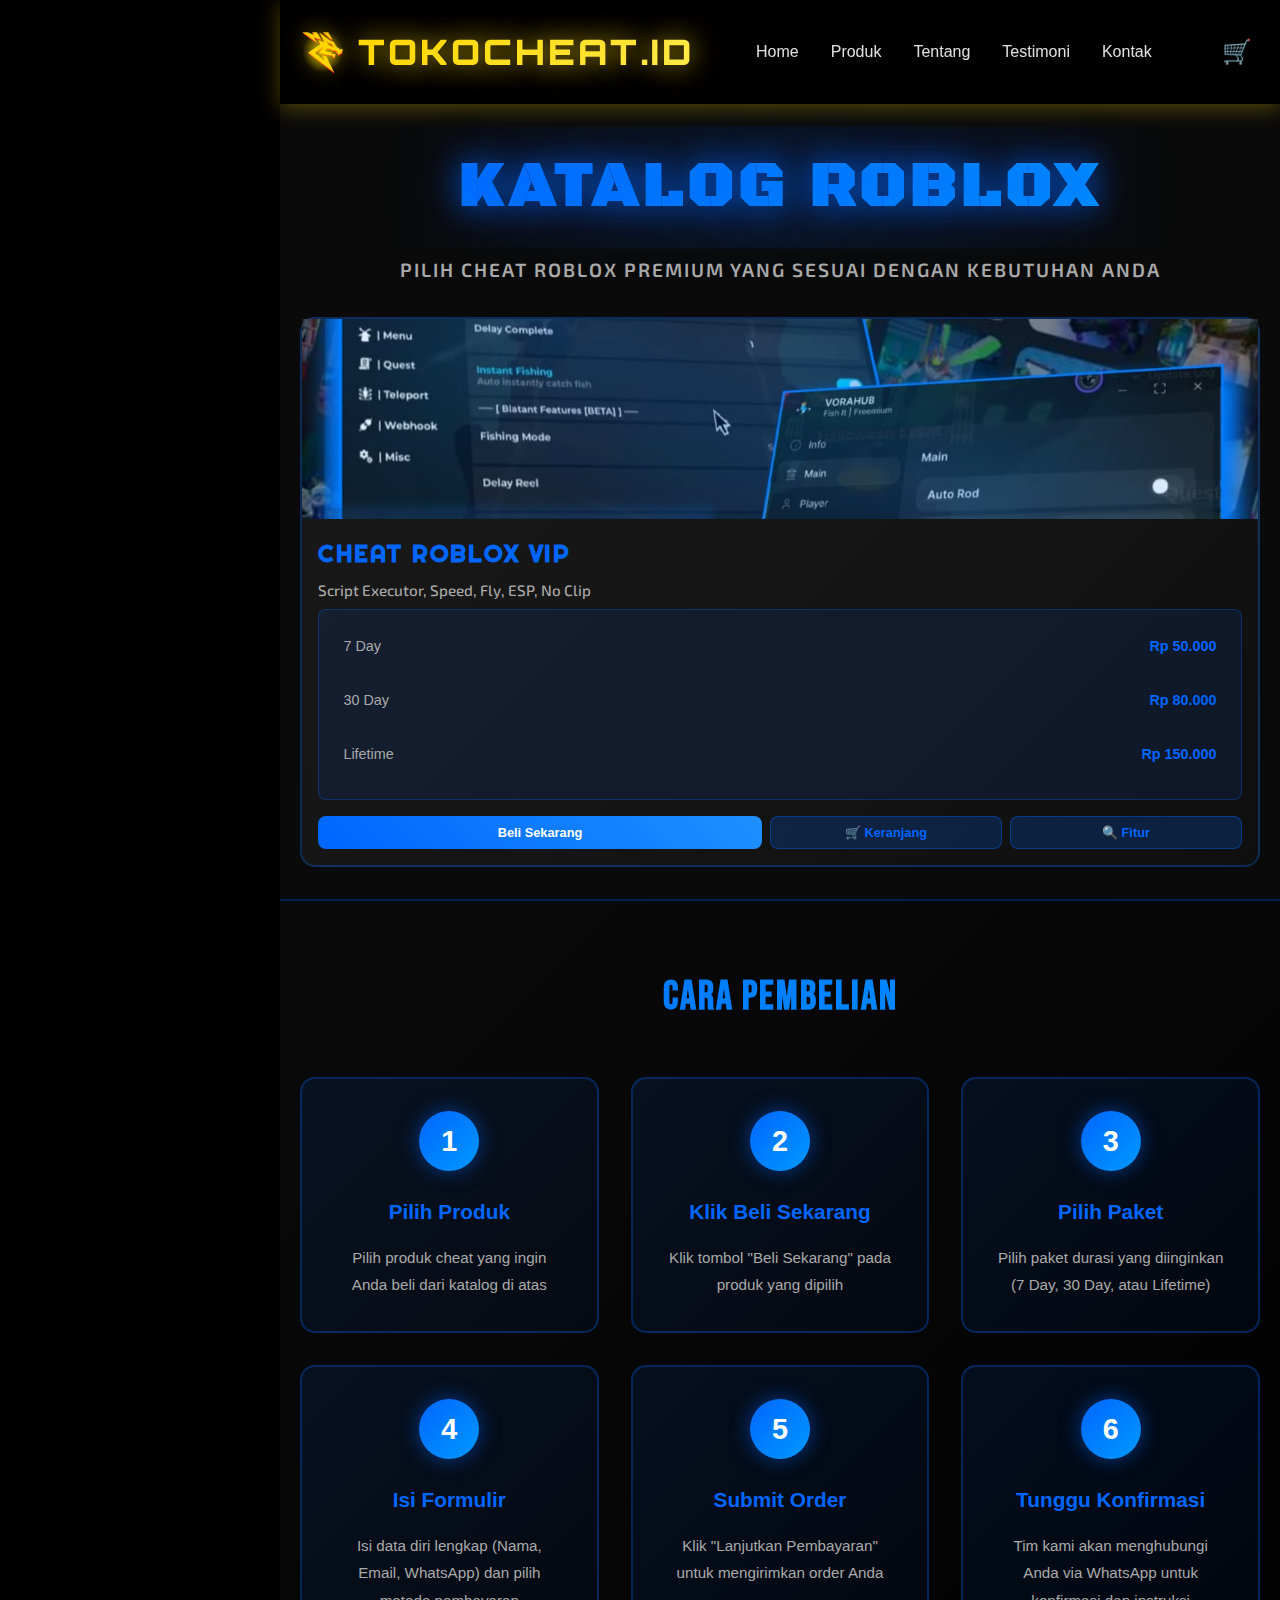
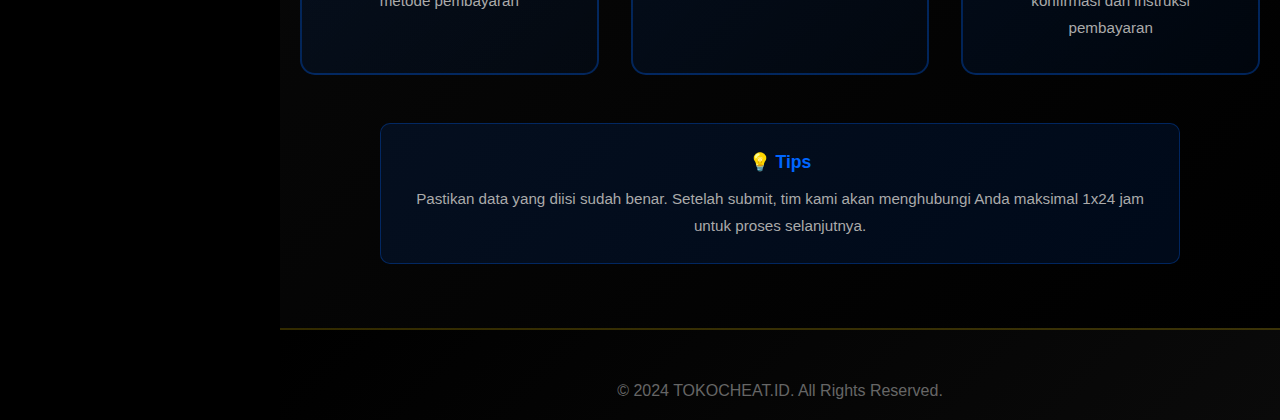
<file: index8.html>
<!DOCTYPE html>
<html lang="id">
<head>
    <meta charset="UTF-8">
    <meta name="viewport" content="width=device-width, initial-scale=1.0">
    <title>Katalog Roblox - TOKOCHEAT.ID</title>
    <link rel="stylesheet" href="style.css">
    <link rel="preconnect" href="https://fonts.googleapis.com">
    <link rel="preconnect" href="https://fonts.gstatic.com" crossorigin>
    <link href="https://fonts.googleapis.com/css2?family=Bebas+Neue&family=Montserrat:wght@400;600;700;800;900&family=Orbitron:wght@400;700;900&family=Rajdhani:wght@600;700&family=Anton&family=Righteous&family=Exo+2:wght@400;600;700;800;900&family=Black+Ops+One&family=Audiowide&display=swap" rel="stylesheet">
    <style>
        .product-card {
            background: linear-gradient(135deg, #1a1a1a 0%, #0f0f0f 100%);
            border: 2px solid rgba(0, 102, 255, 0.3);
            border-radius: 15px;
            overflow: hidden;
            transition: all 0.3s;
            position: relative;
            display: flex;
            flex-direction: column;
        }

        .product-card:hover {
            border-color: rgba(0, 102, 255, 0.6);
            box-shadow: 0 10px 30px rgba(0, 102, 255, 0.3);
        }

        .product-image {
            aspect-ratio: 1/1 !important;
            width: 100% !important;
            overflow: hidden;
            background: #0a0a0a;
            position: relative;
        }

        .product-image img {
            width: 100%;
            height: 100%;
            object-fit: cover;
            object-position: center;
            display: block;
        }

        .pricing-options {
            display: flex;
            flex-direction: column;
            gap: 0.5rem !important;
            margin: 0.6rem 0 !important;
        }

        .pricing-option {
            background: rgba(0, 102, 255, 0.1);
            border: 1px solid rgba(0, 102, 255, 0.3);
            border-radius: 8px;
            padding: 0.5rem !important;
            display: flex;
            align-items: center;
            gap: 0.5rem !important;
            transition: all 0.3s;
            cursor: pointer;
        }

        .pricing-option:hover {
            background: rgba(0, 102, 255, 0.2);
            border-color: rgba(0, 102, 255, 0.5);
        }

        .pricing-option.selected {
            background: rgba(0, 102, 255, 0.25);
            border-color: #0066ff;
        }

        .pricing-icon {
            font-size: 1rem !important;
            color: #0066ff;
        }

        .pricing-text {
            flex: 1;
            color: #e0e0e0;
            font-size: 1rem !important;
        }

        .pricing-price {
            color: #0066ff;
            font-weight: bold;
            font-size: 1.1rem !important;
        }

        .price-item {
            display: flex;
            justify-content: space-between;
            align-items: center;
            margin-bottom: 0.5rem;
            font-size: 0.9rem;
            padding: 0.6rem;
            border-radius: 8px;
            cursor: pointer;
            transition: all 0.3s ease;
            border: 2px solid transparent;
        }

        .price-item:hover {
            background: rgba(0, 102, 255, 0.1);
            border-color: rgba(0, 102, 255, 0.3);
        }

        .price-item.selected {
            background: rgba(0, 102, 255, 0.2);
            border-color: #0066ff;
            box-shadow: 0 0 15px rgba(0, 102, 255, 0.3);
        }

        .price-item.selected span:first-child {
            color: #3399ff;
            font-weight: bold;
        }

        .price-item.selected span:last-child {
            color: #3399ff;
            font-weight: bold;
        }

        .action-buttons {
            display: flex;
            gap: 0.5rem !important;
            margin-top: 0.6rem !important;
        }

        .btn-cart {
            flex: 1;
            padding: 0.5rem !important;
            background: rgba(0, 102, 255, 0.2);
            border: 1px solid rgba(0, 102, 255, 0.4);
            color: #0066ff;
            border-radius: 8px;
            font-weight: bold;
            cursor: pointer;
            transition: all 0.3s;
            font-size: 0.8rem !important;
        }

        .btn-cart:hover {
            background: rgba(0, 102, 255, 0.3);
            border-color: #0066ff;
        }

        .btn-buy {
            background: linear-gradient(45deg, #0066ff, #1e90ff) !important;
            color: #fff !important;
            border: none !important;
            border-radius: 8px;
            font-weight: bold;
            cursor: pointer;
            transition: all 0.3s;
        }

        .btn-buy:hover {
            background: linear-gradient(45deg, #1e90ff, #0066ff) !important;
            box-shadow: 0 5px 15px rgba(0, 102, 255, 0.4);
            transform: translateY(-2px);
        }

        .btn-features {
            flex: 1;
            padding: 0.5rem !important;
            background: rgba(0, 102, 255, 0.2);
            border: 1px solid rgba(0, 102, 255, 0.4);
            color: #0066ff;
            border-radius: 8px;
            font-weight: bold;
            cursor: pointer;
            transition: all 0.3s;
            font-size: 0.8rem !important;
        }

        .btn-features:hover {
            background: rgba(0, 102, 255, 0.3);
            border-color: #0066ff;
            transform: translateY(-2px);
        }

        /* Features Modal */
        .features-overlay {
            display: none;
            position: fixed;
            top: 0;
            left: 0;
            width: 100%;
            height: 100%;
            background: rgba(0, 0, 0, 0.8);
            z-index: 2998;
            backdrop-filter: blur(3px);
        }

        .features-overlay.active {
            display: block;
        }

        .features-modal {
            display: none;
            position: fixed;
            top: 50%;
            left: 50%;
            transform: translate(-50%, -50%);
            width: 90%;
            max-width: 500px;
            max-height: 80vh;
            background: linear-gradient(135deg, #1a1a1a 0%, #0f0f0f 100%);
            border: 2px solid rgba(0, 102, 255, 0.3);
            border-radius: 15px;
            z-index: 2999;
            overflow-y: auto;
            box-shadow: 0 10px 40px rgba(0, 0, 0, 0.5);
        }

        .features-modal.active {
            display: block;
        }

        .features-header {
            padding: 1.5rem;
            border-bottom: 2px solid rgba(0, 102, 255, 0.2);
            display: flex;
            justify-content: space-between;
            align-items: center;
            position: sticky;
            top: 0;
            background: linear-gradient(135deg, #1a1a1a 0%, #0f0f0f 100%);
            z-index: 10;
        }

        .features-header h2 {
            color: #0066ff;
            font-size: 1.5rem;
            margin: 0;
        }

        .features-close {
            background: transparent;
            border: none;
            color: #0066ff;
            font-size: 2rem;
            cursor: pointer;
            transition: transform 0.3s;
            line-height: 1;
            padding: 0;
            width: 30px;
            height: 30px;
            display: flex;
            align-items: center;
            justify-content: center;
        }

        .features-close:hover {
            transform: rotate(90deg);
        }

        .features-body {
            padding: 1.5rem;
        }

        .features-list {
            list-style: none;
            padding: 0;
            margin: 0;
        }

        .features-list li {
            padding: 1rem;
            margin-bottom: 0.5rem;
            background: rgba(0, 102, 255, 0.05);
            border-left: 3px solid #0066ff;
            border-radius: 5px;
            color: #e0e0e0;
            transition: all 0.3s;
        }

        .features-list li:hover {
            background: rgba(0, 102, 255, 0.1);
            transform: translateX(5px);
        }

        .features-list li::before {
            content: "✓ ";
            color: #0066ff;
            font-weight: bold;
            margin-right: 0.5rem;
        }

        /* Catalog Title Animations */
        @keyframes gradient-shift {
            0%, 100% {
                background-position: 0% center;
            }
            50% {
                background-position: 100% center;
            }
        }

        @keyframes glow-pulse {
            0%, 100% {
                filter: drop-shadow(0 0 20px rgba(0, 102, 255, 0.4)) drop-shadow(0 0 30px rgba(0, 102, 255, 0.2));
            }
            50% {
                filter: drop-shadow(0 0 30px rgba(0, 102, 255, 0.7)) drop-shadow(0 0 40px rgba(0, 102, 255, 0.4));
            }
        }

        .catalog-title {
            position: relative;
        }

        .catalog-title::before {
            content: '';
            position: absolute;
            top: 50%;
            left: 50%;
            transform: translate(-50%, -50%);
            width: 120%;
            height: 120%;
            background: radial-gradient(circle, rgba(0, 102, 255, 0.1) 0%, transparent 70%);
            z-index: -1;
            animation: pulse-glow 3s ease-in-out infinite;
        }

        @keyframes pulse-glow {
            0%, 100% {
                opacity: 0.5;
                transform: translate(-50%, -50%) scale(1);
            }
            50% {
                opacity: 0.8;
                transform: translate(-50%, -50%) scale(1.1);
            }
        }

        .product-card {
            position: relative;
            overflow: visible;
        }

        .product-card::before {
            content: '';
            position: absolute;
            top: -2px;
            left: -2px;
            right: -2px;
            bottom: -2px;
            background: linear-gradient(45deg, rgba(0, 102, 255, 0.5), rgba(0, 153, 255, 0.5), rgba(0, 102, 255, 0.5));
            background-size: 200% 200%;
            border-radius: 15px;
            z-index: -1;
            opacity: 0;
            transition: opacity 0.3s;
            animation: border-glow 3s ease infinite;
        }

        .product-card:hover::before {
            opacity: 1;
        }

        @keyframes border-glow {
            0%, 100% {
                background-position: 0% 50%;
            }
            50% {
                background-position: 100% 50%;
            }
        }

        .product-card::after {
            content: '';
            position: absolute;
            top: 0;
            left: 0;
            width: 100%;
            height: 100%;
            background: radial-gradient(circle at 50% 50%, rgba(0, 102, 255, 0.1) 0%, transparent 70%);
            opacity: 0;
            transition: opacity 0.3s;
            pointer-events: none;
        }

        .product-card:hover::after {
            opacity: 1;
        }

        .product-image {
            position: relative;
            overflow: hidden;
        }

        .product-image::after {
            content: '';
            position: absolute;
            top: 0;
            left: 0;
            width: 100%;
            height: 100%;
            background: linear-gradient(180deg, transparent 0%, rgba(0, 102, 255, 0.2) 100%);
            opacity: 0;
            transition: opacity 0.3s;
        }

        .product-card:hover .product-image::after {
            opacity: 1;
        }

        .product-image img {
            transition: transform 0.5s cubic-bezier(0.4, 0, 0.2, 1);
        }

        .product-card:hover .product-image img {
            transform: scale(1.1) rotate(2deg);
        }

        @media (max-width: 768px) {
            .catalog-title {
                font-size: 2.5rem !important;
                letter-spacing: 2px !important;
            }

            .catalog-subtitle {
                font-size: 1rem !important;
            }
        }

        @media (max-width: 480px) {
            .catalog-title {
                font-size: 2rem !important;
                letter-spacing: 1px !important;
            }

            .catalog-subtitle {
                font-size: 0.9rem !important;
            }
        }
    </style>
</head>
<body>
    <header class="header">
        <div class="container">
            <div class="logo">
                <img src="TKC.png" alt="TOKOCHEAT.ID Logo">
                <h1>TOKOCHEAT.ID</h1>
            </div>
            <nav class="nav">
                <a href="index.html#home">Home</a>
                <a href="index3.html">Produk</a>
                <a href="index.html#about">Tentang</a>
                <a href="index2.html#testimonials">Testimoni</a>
                <a href="index.html#contact">Kontak</a>
            </nav>
            <div class="cart-icon" id="cartIcon" style="cursor: pointer; pointer-events: auto; z-index: 1000;">
                🛒
                <span class="cart-badge hidden" id="cartBadge">0</span>
            </div>
        </div>
    </header>

    <section class="products" id="products" style="padding: 2rem 0; min-height: 60vh;">
        <div class="container">
            <h2 class="section-title catalog-title" style="font-size: 4rem; margin-bottom: 1rem; font-family: 'Black Ops One', 'Anton', 'Righteous', sans-serif; font-weight: 900; letter-spacing: 4px; text-transform: uppercase; background: linear-gradient(135deg, #0066ff 0%, #0099ff 50%, #0066ff 100%); background-size: 200% auto; -webkit-background-clip: text; -webkit-text-fill-color: transparent; background-clip: text; text-shadow: 0 0 30px rgba(0, 102, 255, 0.5); animation: gradient-shift 3s ease infinite, glow-pulse 2s ease-in-out infinite; position: relative; filter: drop-shadow(0 0 20px rgba(0, 102, 255, 0.4));">Katalog Roblox</h2>
            <p class="catalog-subtitle" style="text-align: center; color: #aaa; margin-bottom: 2rem; font-size: 1.2rem; font-family: 'Exo 2', 'Montserrat', sans-serif; font-weight: 600; letter-spacing: 2px; text-transform: uppercase;">
                Pilih cheat Roblox premium yang sesuai dengan kebutuhan Anda
            </p>
            <div class="product-grid" style="grid-template-columns: repeat(auto-fit, minmax(300px, 1fr)); gap: 1.5rem;">
                <div class="product-card">
                    <div class="product-image">
                        <img src="roblox.jpeg" alt="Roblox">
                    </div>
                    <div class="product-info" style="padding: 1rem !important;">
                        <h3 style="font-size: 1.5rem !important; margin-bottom: 0.4rem !important; color: #0066ff; font-family: 'Righteous', 'Anton', sans-serif; font-weight: 700; letter-spacing: 1.5px; text-transform: uppercase;">CHEAT ROBLOX VIP</h3>
                        <p class="product-desc" style="font-size: 0.95rem !important; margin-bottom: 0.5rem !important; color: #aaa; line-height: 1.4; font-family: 'Exo 2', 'Montserrat', sans-serif; font-weight: 500;">
                            Script Executor, Speed, Fly, ESP, No Clip
                        </p>
                        <div class="product-pricing" style="margin-bottom: 1rem; padding: 0.8rem; background: rgba(0, 102, 255, 0.1); border: 1px solid rgba(0, 102, 255, 0.3); border-radius: 8px;">
                            <div class="price-item" data-duration="7 Day" data-price="Rp 50.000" onclick="selectPriceItem(this, event)" style="display: flex; justify-content: space-between; align-items: center; margin-bottom: 0.5rem; font-size: 0.9rem;">
                                <span style="color: #aaa;">7 Day</span>
                                <span style="color: #0066ff; font-weight: bold;">Rp 50.000</span>
                            </div>
                            <div class="price-item" data-duration="30 Day" data-price="Rp 80.000" onclick="selectPriceItem(this, event)" style="display: flex; justify-content: space-between; align-items: center; margin-bottom: 0.5rem; font-size: 0.9rem;">
                                <span style="color: #aaa;">30 Day</span>
                                <span style="color: #0066ff; font-weight: bold;">Rp 80.000</span>
                            </div>
                            <div class="price-item" data-duration="Lifetime" data-price="Rp 150.000" onclick="selectPriceItem(this, event)" style="display: flex; justify-content: space-between; align-items: center; font-size: 0.9rem;">
                                <span style="color: #aaa;">Lifetime</span>
                                <span style="color: #0066ff; font-weight: bold;">Rp 150.000</span>
                            </div>
                        </div>
                        <div class="action-buttons">
                            <button class="btn-buy" style="flex: 2; padding: 0.5rem !important; font-size: 0.8rem !important;" onclick="openPaymentModal('CHEAT ROBLOX VIP', [{'duration': '7 Day', 'price': 'Rp 50.000'}, {'duration': '30 Day', 'price': 'Rp 80.000'}, {'duration': 'Lifetime', 'price': 'Rp 150.000'}])">Beli Sekarang</button>
                            <button class="btn-cart" onclick="addToCartFromProduct(this, 'CHEAT ROBLOX VIP')">🛒 Keranjang</button>
                            <button class="btn-features" onclick="showFeatures('CHEAT ROBLOX VIP', ['Auto Farm - Farming otomatis', 'Unlimited Resources - Sumber daya tak terbatas', 'Speed Hack - Gerakan lebih cepat', 'Fly Hack - Terbang di game', 'No Clip - Melewati tembok', 'God Mode - Tidak bisa mati', 'Anti Ban - Sistem anti deteksi'])">🔍 Fitur</button>
                        </div>
                    </div>
                </div>
            </div>
        </div>
    </section>

    <!-- Instruksi Cara Pembelian -->
    <section class="purchase-instructions" style="padding: 4rem 0; background: linear-gradient(135deg, #0a0a0a 0%, #000000 100%); border-top: 2px solid rgba(0, 102, 255, 0.3);">
        <div class="container">
            <h2 class="instructions-title" style="text-align: center; font-size: 2.5rem; margin-bottom: 3rem; font-family: 'Bebas Neue', 'Orbitron', sans-serif; font-weight: 900; letter-spacing: 2px; text-transform: uppercase; background: linear-gradient(135deg, #0066ff 0%, #0099ff 50%, #0066ff 100%); background-size: 200% auto; -webkit-background-clip: text; -webkit-text-fill-color: transparent; background-clip: text; animation: gradient-shift 3s ease infinite; position: relative;">
                Cara Pembelian
            </h2>
            <div class="instructions-grid" style="display: grid; grid-template-columns: repeat(auto-fit, minmax(250px, 1fr)); gap: 2rem; max-width: 1200px; margin: 0 auto;">
                <div class="instruction-step" style="background: linear-gradient(135deg, rgba(0, 102, 255, 0.1) 0%, rgba(0, 102, 255, 0.05) 100%); border: 2px solid rgba(0, 102, 255, 0.3); border-radius: 15px; padding: 2rem; text-align: center; transition: all 0.3s; position: relative; overflow: hidden;">
                    <div class="step-number" style="width: 60px; height: 60px; background: linear-gradient(135deg, #0066ff 0%, #0099ff 100%); border-radius: 50%; display: flex; align-items: center; justify-content: center; margin: 0 auto 1.5rem; font-size: 1.8rem; font-weight: bold; color: #fff; box-shadow: 0 0 20px rgba(0, 102, 255, 0.5); position: relative; z-index: 1;">
                        1
                    </div>
                    <h3 style="color: #0066ff; font-size: 1.3rem; margin-bottom: 1rem; font-weight: 700; position: relative; z-index: 1;">Pilih Produk</h3>
                    <p style="color: #aaa; line-height: 1.8; font-size: 0.95rem; position: relative; z-index: 1;">Pilih produk cheat yang ingin Anda beli dari katalog di atas</p>
                </div>
                <div class="instruction-step" style="background: linear-gradient(135deg, rgba(0, 102, 255, 0.1) 0%, rgba(0, 102, 255, 0.05) 100%); border: 2px solid rgba(0, 102, 255, 0.3); border-radius: 15px; padding: 2rem; text-align: center; transition: all 0.3s; position: relative; overflow: hidden;">
                    <div class="step-number" style="width: 60px; height: 60px; background: linear-gradient(135deg, #0066ff 0%, #0099ff 100%); border-radius: 50%; display: flex; align-items: center; justify-content: center; margin: 0 auto 1.5rem; font-size: 1.8rem; font-weight: bold; color: #fff; box-shadow: 0 0 20px rgba(0, 102, 255, 0.5); position: relative; z-index: 1;">
                        2
                    </div>
                    <h3 style="color: #0066ff; font-size: 1.3rem; margin-bottom: 1rem; font-weight: 700; position: relative; z-index: 1;">Klik Beli Sekarang</h3>
                    <p style="color: #aaa; line-height: 1.8; font-size: 0.95rem; position: relative; z-index: 1;">Klik tombol "Beli Sekarang" pada produk yang dipilih</p>
                </div>
                <div class="instruction-step" style="background: linear-gradient(135deg, rgba(0, 102, 255, 0.1) 0%, rgba(0, 102, 255, 0.05) 100%); border: 2px solid rgba(0, 102, 255, 0.3); border-radius: 15px; padding: 2rem; text-align: center; transition: all 0.3s; position: relative; overflow: hidden;">
                    <div class="step-number" style="width: 60px; height: 60px; background: linear-gradient(135deg, #0066ff 0%, #0099ff 100%); border-radius: 50%; display: flex; align-items: center; justify-content: center; margin: 0 auto 1.5rem; font-size: 1.8rem; font-weight: bold; color: #fff; box-shadow: 0 0 20px rgba(0, 102, 255, 0.5); position: relative; z-index: 1;">
                        3
                    </div>
                    <h3 style="color: #0066ff; font-size: 1.3rem; margin-bottom: 1rem; font-weight: 700; position: relative; z-index: 1;">Pilih Paket</h3>
                    <p style="color: #aaa; line-height: 1.8; font-size: 0.95rem; position: relative; z-index: 1;">Pilih paket durasi yang diinginkan (7 Day, 30 Day, atau Lifetime)</p>
                </div>
                <div class="instruction-step" style="background: linear-gradient(135deg, rgba(0, 102, 255, 0.1) 0%, rgba(0, 102, 255, 0.05) 100%); border: 2px solid rgba(0, 102, 255, 0.3); border-radius: 15px; padding: 2rem; text-align: center; transition: all 0.3s; position: relative; overflow: hidden;">
                    <div class="step-number" style="width: 60px; height: 60px; background: linear-gradient(135deg, #0066ff 0%, #0099ff 100%); border-radius: 50%; display: flex; align-items: center; justify-content: center; margin: 0 auto 1.5rem; font-size: 1.8rem; font-weight: bold; color: #fff; box-shadow: 0 0 20px rgba(0, 102, 255, 0.5); position: relative; z-index: 1;">
                        4
                    </div>
                    <h3 style="color: #0066ff; font-size: 1.3rem; margin-bottom: 1rem; font-weight: 700; position: relative; z-index: 1;">Isi Formulir</h3>
                    <p style="color: #aaa; line-height: 1.8; font-size: 0.95rem; position: relative; z-index: 1;">Isi data diri lengkap (Nama, Email, WhatsApp) dan pilih metode pembayaran</p>
                </div>
                <div class="instruction-step" style="background: linear-gradient(135deg, rgba(0, 102, 255, 0.1) 0%, rgba(0, 102, 255, 0.05) 100%); border: 2px solid rgba(0, 102, 255, 0.3); border-radius: 15px; padding: 2rem; text-align: center; transition: all 0.3s; position: relative; overflow: hidden;">
                    <div class="step-number" style="width: 60px; height: 60px; background: linear-gradient(135deg, #0066ff 0%, #0099ff 100%); border-radius: 50%; display: flex; align-items: center; justify-content: center; margin: 0 auto 1.5rem; font-size: 1.8rem; font-weight: bold; color: #fff; box-shadow: 0 0 20px rgba(0, 102, 255, 0.5); position: relative; z-index: 1;">
                        5
                    </div>
                    <h3 style="color: #0066ff; font-size: 1.3rem; margin-bottom: 1rem; font-weight: 700; position: relative; z-index: 1;">Submit Order</h3>
                    <p style="color: #aaa; line-height: 1.8; font-size: 0.95rem; position: relative; z-index: 1;">Klik "Lanjutkan Pembayaran" untuk mengirimkan order Anda</p>
                </div>
                <div class="instruction-step" style="background: linear-gradient(135deg, rgba(0, 102, 255, 0.1) 0%, rgba(0, 102, 255, 0.05) 100%); border: 2px solid rgba(0, 102, 255, 0.3); border-radius: 15px; padding: 2rem; text-align: center; transition: all 0.3s; position: relative; overflow: hidden;">
                    <div class="step-number" style="width: 60px; height: 60px; background: linear-gradient(135deg, #0066ff 0%, #0099ff 100%); border-radius: 50%; display: flex; align-items: center; justify-content: center; margin: 0 auto 1.5rem; font-size: 1.8rem; font-weight: bold; color: #fff; box-shadow: 0 0 20px rgba(0, 102, 255, 0.5); position: relative; z-index: 1;">
                        6
                    </div>
                    <h3 style="color: #0066ff; font-size: 1.3rem; margin-bottom: 1rem; font-weight: 700; position: relative; z-index: 1;">Tunggu Konfirmasi</h3>
                    <p style="color: #aaa; line-height: 1.8; font-size: 0.95rem; position: relative; z-index: 1;">Tim kami akan menghubungi Anda via WhatsApp untuk konfirmasi dan instruksi pembayaran</p>
                </div>
            </div>
            <div class="instructions-note" style="margin-top: 3rem; padding: 1.5rem; background: rgba(0, 102, 255, 0.1); border: 1px solid rgba(0, 102, 255, 0.3); border-radius: 10px; text-align: center; max-width: 800px; margin-left: auto; margin-right: auto;">
                <p style="color: #0066ff; font-size: 1.1rem; font-weight: 600; margin-bottom: 0.5rem;">💡 Tips</p>
                <p style="color: #aaa; line-height: 1.8; font-size: 0.95rem; margin: 0;">Pastikan data yang diisi sudah benar. Setelah submit, tim kami akan menghubungi Anda maksimal 1x24 jam untuk proses selanjutnya.</p>
            </div>
        </div>
    </section>

    <footer class="footer">
        <div class="container">
            <p>&copy; 2024 TOKOCHEAT.ID. All Rights Reserved.</p>
        </div>
    </footer>

    <!-- Modal Pembayaran -->
    <div class="modal-overlay" id="paymentModal">
        <div class="modal-content">
            <div class="modal-header">
                <h2>Formulir Pembayaran</h2>
                <button class="modal-close" id="closeModal">&times;</button>
            </div>
            <div class="modal-body">
                <div class="selected-product">
                    <h3>Produk: <span id="selectedProduct">-</span></h3>
                    <p>Paket: <span id="selectedPackage">-</span></p>
                    <p>Harga: <span id="selectedPrice">-</span></p>
                </div>
                <form id="paymentForm">
                    <div class="form-group">
                        <label>Nama Lengkap</label>
                        <input type="text" placeholder="Masukkan nama lengkap" required>
                    </div>
                    <div class="form-group">
                        <label>Email</label>
                        <input type="email" placeholder="nama@email.com" required>
                    </div>
                    <div class="form-group">
                        <label>No. WhatsApp</label>
                        <input type="tel" placeholder="081234567890" required>
                    </div>
                    <div class="form-group">
                        <label>Metode Pembayaran</label>
                        <select required>
                            <option value="">Pilih Metode Pembayaran</option>
                            <option value="transfer">Transfer Bank</option>
                            <option value="dana">Dana</option>
                            <option value="ovo">OVO</option>
                            <option value="gopay">GoPay</option>
                            <option value="linkaja">LinkAja</option>
                        </select>
                    </div>
                    <button type="submit" class="btn-submit">Lanjutkan Pembayaran</button>
                </form>
            </div>
        </div>
    </div>

    <!-- Cart Modal -->
    <div class="cart-overlay" id="cartOverlay"></div>
    <div class="cart-modal" id="cartModal">
        <div class="cart-header">
            <h2>Keranjang</h2>
            <button class="cart-close" id="cartClose">&times;</button>
        </div>
        <div class="cart-body">
            <div class="cart-empty" id="cartEmpty">
                <div class="cart-empty-icon">🛒</div>
                <p>Keranjang Anda kosong</p>
            </div>
            <div class="cart-items" id="cartItems"></div>
        </div>
        <div class="cart-footer">
            <div class="cart-total">
                <span class="cart-total-label">Total:</span>
                <span class="cart-total-price" id="cartTotalPrice">Rp 0</span>
            </div>
            <button class="cart-checkout" id="cartCheckout" disabled>Checkout</button>
        </div>
    </div>

    <!-- Features Modal -->
    <div class="features-overlay" id="featuresOverlay"></div>
    <div class="features-modal" id="featuresModal">
        <div class="features-header">
            <h2 id="featuresProductName">Fitur Produk</h2>
            <button class="features-close" id="featuresClose">&times;</button>
        </div>
        <div class="features-body">
            <ul class="features-list" id="featuresList"></ul>
        </div>
    </div>

    <script src="script.js"></script>
    <script>
        // Initialize cart when page loads
        document.addEventListener('DOMContentLoaded', function() {
            // Initialize cart system
            if (typeof initCart === 'function') {
                initCart();
            } else {
                // Fallback: manual cart initialization
                const cartIcon = document.getElementById('cartIcon');
                if (cartIcon) {
                    cartIcon.style.cursor = 'pointer';
                    cartIcon.addEventListener('click', function(e) {
                        e.preventDefault();
                        e.stopPropagation();
                        openCart();
                    });
                }
                
                const cartClose = document.getElementById('cartClose');
                if (cartClose) {
                    cartClose.addEventListener('click', function() {
                        closeCart();
                    });
                }
                
                const cartOverlay = document.getElementById('cartOverlay');
                if (cartOverlay) {
                    cartOverlay.addEventListener('click', function() {
                        closeCart();
                    });
                }
                
                const cartCheckout = document.getElementById('cartCheckout');
                if (cartCheckout) {
                    cartCheckout.addEventListener('click', function() {
                        checkoutCart();
                    });
                }
                
                // Update cart badge and render cart
                updateCartBadge();
                renderCart();
            }
        });
        
        // Fallback functions if script.js not loaded
        function openCart() {
            const cartModal = document.getElementById('cartModal');
            const cartOverlay = document.getElementById('cartOverlay');
            if (cartModal) cartModal.classList.add('active');
            if (cartOverlay) cartOverlay.classList.add('active');
            document.body.style.overflow = 'hidden';
            renderCart();
        }
        
        function closeCart() {
            const cartModal = document.getElementById('cartModal');
            const cartOverlay = document.getElementById('cartOverlay');
            if (cartModal) cartModal.classList.remove('active');
            if (cartOverlay) cartOverlay.classList.remove('active');
            document.body.style.overflow = 'auto';
        }
        
        function updateCartBadge() {
            const cart = JSON.parse(localStorage.getItem('cart')) || [];
            const badge = document.getElementById('cartBadge');
            if (badge) {
                const count = cart.length;
                badge.textContent = count;
                if (count === 0) {
                    badge.classList.add('hidden');
                } else {
                    badge.classList.remove('hidden');
                }
            }
        }
        
        function renderCart() {
            const cart = JSON.parse(localStorage.getItem('cart')) || [];
            const cartItems = document.getElementById('cartItems');
            const cartEmpty = document.getElementById('cartEmpty');
            const cartTotalPrice = document.getElementById('cartTotalPrice');
            const cartCheckout = document.getElementById('cartCheckout');
            
            if (!cartItems) return;
            
            if (cart.length === 0) {
                if (cartEmpty) cartEmpty.style.display = 'block';
                cartItems.innerHTML = '';
                if (cartTotalPrice) cartTotalPrice.textContent = 'Rp 0';
                if (cartCheckout) cartCheckout.disabled = true;
                return;
            }
            
            if (cartEmpty) cartEmpty.style.display = 'none';
            if (cartCheckout) cartCheckout.disabled = false;
            
            // Calculate total
            let total = 0;
            cart.forEach(item => {
                const price = parseInt(item.price.replace(/[^\d]/g, ''));
                total += price;
            });
            
            if (cartTotalPrice) {
                cartTotalPrice.textContent = `Rp ${total.toLocaleString('id-ID')}`;
            }
            
            // Render items
            cartItems.innerHTML = cart.map(item => `
                <div class="cart-item">
                    <div class="cart-item-header">
                        <div class="cart-item-name">${item.name}</div>
                        <button class="cart-item-remove" onclick="removeFromCart(${item.id})">×</button>
                    </div>
                    <div class="cart-item-details">Paket: ${item.package}</div>
                    <div class="cart-item-price">${item.price}</div>
                </div>
            `).join('');
        }
        
        function removeFromCart(itemId) {
            let cart = JSON.parse(localStorage.getItem('cart')) || [];
            cart = cart.filter(item => item.id !== itemId);
            localStorage.setItem('cart', JSON.stringify(cart));
            updateCartBadge();
            renderCart();
        }
        
        function checkoutCart() {
            const cart = JSON.parse(localStorage.getItem('cart')) || [];
            if (cart.length === 0) {
                alert('Keranjang kosong!');
                return;
            }
            
            // Calculate total
            let total = 0;
            cart.forEach(item => {
                const price = parseInt(item.price.replace(/[^\d]/g, ''));
                total += price;
            });
            
            // Show payment modal
            const paymentModal = document.getElementById('paymentModal');
            if (paymentModal) {
                const selectedProduct = document.getElementById('selectedProduct');
                if (selectedProduct) {
                    selectedProduct.textContent = `${cart.length} item(s) di keranjang`;
                }
                const selectedPrice = document.getElementById('selectedPrice');
                if (selectedPrice) {
                    selectedPrice.textContent = `Rp ${total.toLocaleString('id-ID')}`;
                }
                
                closeCart();
                paymentModal.classList.add('active');
                document.body.style.overflow = 'hidden';
            } else {
                alert(`Total: Rp ${total.toLocaleString('id-ID')}\n\nSilakan hubungi admin untuk proses pembayaran.`);
            }
        }
        
        // Features Modal Functions
        function showFeatures(productName, features) {
            const modal = document.getElementById('featuresModal');
            const overlay = document.getElementById('featuresOverlay');
            const productNameEl = document.getElementById('featuresProductName');
            const featuresList = document.getElementById('featuresList');

            productNameEl.textContent = `Fitur ${productName}`;
            featuresList.innerHTML = '';

            features.forEach(feature => {
                const li = document.createElement('li');
                li.textContent = feature;
                featuresList.appendChild(li);
            });

            modal.classList.add('active');
            overlay.classList.add('active');
            document.body.style.overflow = 'hidden';
        }

        function closeFeatures() {
            const modal = document.getElementById('featuresModal');
            const overlay = document.getElementById('featuresOverlay');
            modal.classList.remove('active');
            overlay.classList.remove('active');
            document.body.style.overflow = 'auto';
        }

        document.getElementById('featuresClose').addEventListener('click', closeFeatures);
        document.getElementById('featuresOverlay').addEventListener('click', closeFeatures);

        let selectedProduct = '';
        let selectedPrice = '';
        let selectedPackage = '';

        function selectPricing(element, productName, price, packageType) {
            const card = element.closest('.product-card');
            card.querySelectorAll('.pricing-option').forEach(opt => {
                opt.classList.remove('selected');
            });
            element.classList.add('selected');
            selectedProduct = productName;
            selectedPrice = price;
            selectedPackage = packageType;
        }

        function buyProduct() {
            if (!selectedProduct || !selectedPrice) {
                alert('Silakan pilih paket terlebih dahulu!');
                return;
            }
            document.getElementById('selectedProduct').textContent = selectedProduct;
            document.getElementById('selectedPackage').textContent = selectedPackage;
            document.getElementById('selectedPrice').textContent = selectedPrice;
            document.getElementById('paymentModal').classList.add('active');
        }

        document.getElementById('closeModal').addEventListener('click', function() {
            document.getElementById('paymentModal').classList.remove('active');
        });

        document.getElementById('paymentModal').addEventListener('click', function(e) {
            if (e.target === this) {
                this.classList.remove('active');
            }
        });

        document.getElementById('paymentForm').addEventListener('submit', function(e) {
            e.preventDefault();
            alert('Terima kasih! Tim kami akan menghubungi Anda segera untuk proses pembayaran.');
            document.getElementById('paymentModal').classList.remove('active');
            this.reset();
            document.querySelectorAll('.pricing-option').forEach(opt => {
                opt.classList.remove('selected');
            });
            selectedProduct = '';
            selectedPrice = '';
            selectedPackage = '';
        });

        // Function to select price item
        function selectPriceItem(element, event) {
            event.stopPropagation();
            const card = element.closest('.product-card');
            if (!card) return;
            
            // Remove selected class from all price items in this card
            const pricingDiv = card.querySelector('.product-pricing');
            if (pricingDiv) {
                pricingDiv.querySelectorAll('.price-item').forEach(item => {
                    item.classList.remove('selected');
                });
            }
            
            // Add selected class to clicked item
            element.classList.add('selected');
        }

        function addToCartFromProduct(button) {
            const card = button.closest('.product-card');
            if (!card) return;
            
            const productName = card.querySelector('h3').textContent;
            
            // Check for selected price-item
            const pricingDiv = card.querySelector('.product-pricing');
            let selectedPriceItem = null;
            let packageType, price;
            
            if (pricingDiv) {
                selectedPriceItem = pricingDiv.querySelector('.price-item.selected');
            }
            
            if (selectedPriceItem) {
                // Use selected price-item
                packageType = selectedPriceItem.getAttribute('data-duration') || selectedPriceItem.querySelector('span:first-child').textContent.trim();
                price = selectedPriceItem.getAttribute('data-price') || selectedPriceItem.querySelector('span:last-child').textContent.trim();
            } else {
                // No package selected
                alert('⚠️ Silakan pilih paket harga terlebih dahulu!\n\nKlik pada salah satu paket (7 Day, 30 Day, atau Lifetime) sebelum menambahkan ke keranjang.');
                return;
            }
            
            if (typeof addToCart === 'function') {
                addToCart(productName, packageType, price);
                // Remove selected class after adding to cart
                selectedPriceItem.classList.remove('selected');
            } else {
                // Fallback: add directly to localStorage
                let cart = JSON.parse(localStorage.getItem('cart')) || [];
                const item = {
                    id: Date.now(),
                    name: productName,
                    package: packageType,
                    price: price,
                    timestamp: new Date().toISOString()
                };
                cart.push(item);
                localStorage.setItem('cart', JSON.stringify(cart));
                
                // Update cart badge
                const badge = document.getElementById('cartBadge');
                if (badge) {
                    badge.textContent = cart.length;
                    badge.classList.remove('hidden');
                }
                
                // Remove selected class after adding to cart
                selectedPriceItem.classList.remove('selected');
                
                // Show notification
                alert('✅ Produk ditambahkan ke keranjang!');
            }
        }
    </script>
</body>
</html>
</file>
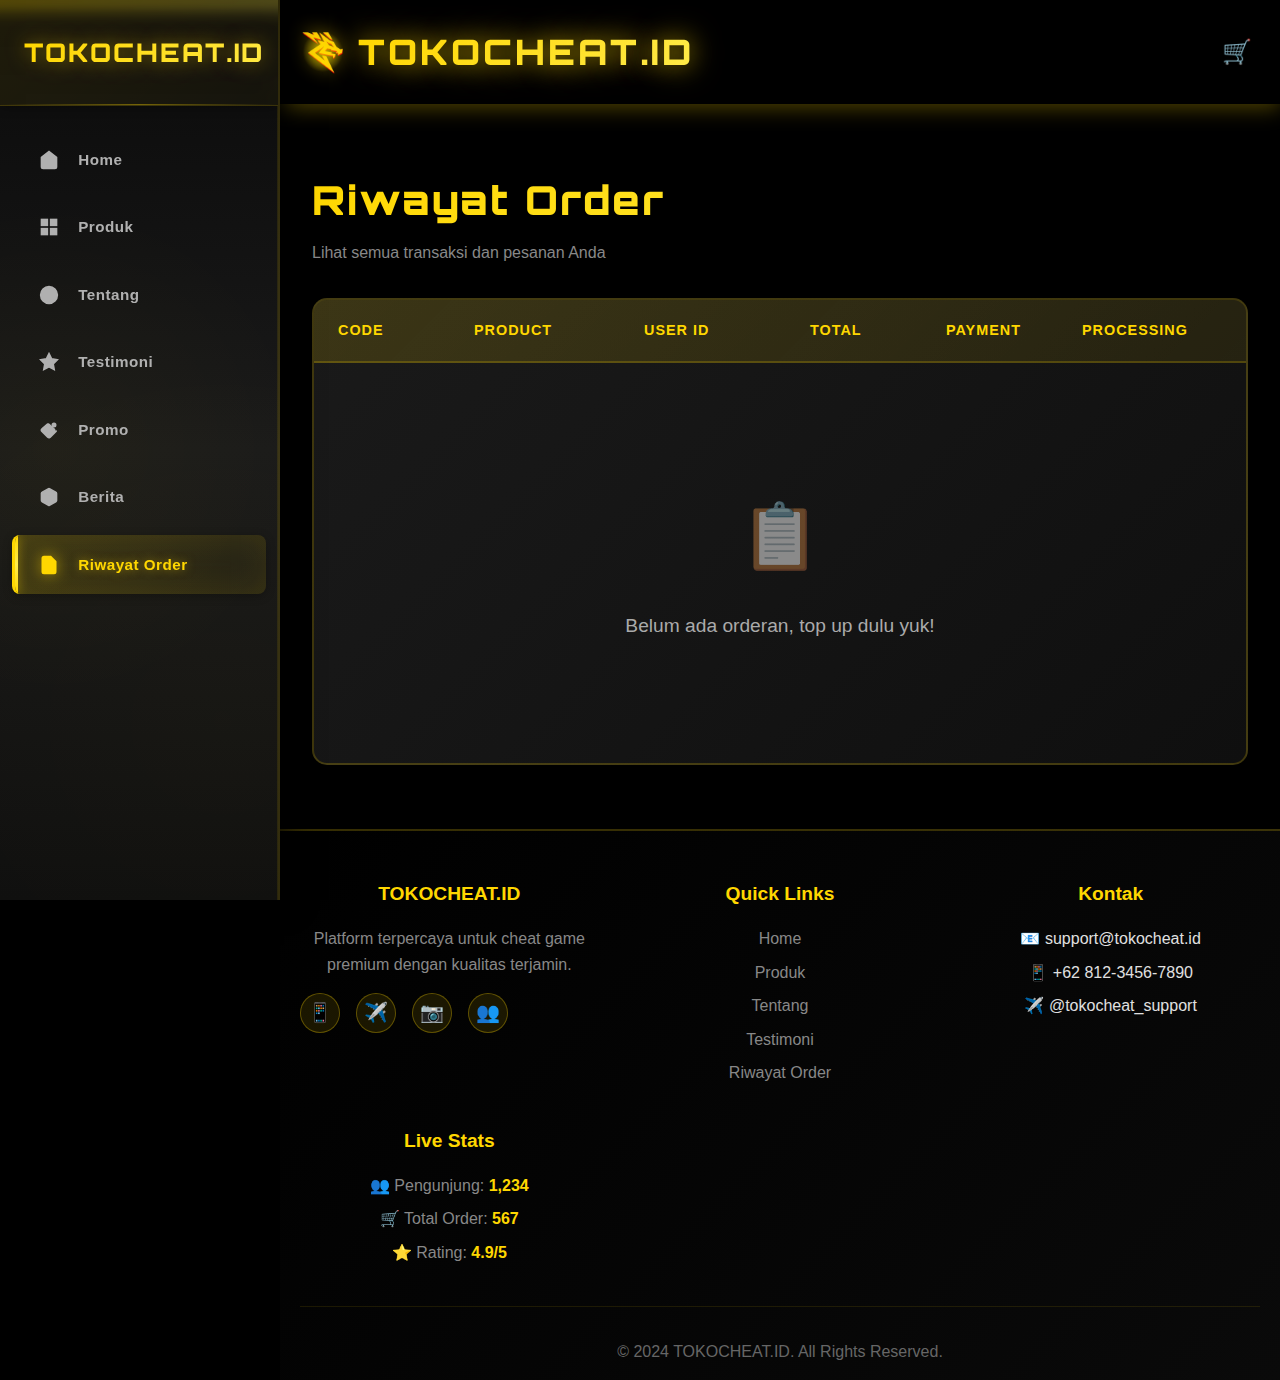
<file: index9.html>
<!DOCTYPE html>
<html lang="id">
<head>
    <meta charset="UTF-8">
    <meta name="viewport" content="width=device-width, initial-scale=1.0">
    <title>Riwayat Order - TOKOCHEAT.ID</title>
    <link rel="preconnect" href="https://fonts.googleapis.com">
    <link rel="preconnect" href="https://fonts.gstatic.com" crossorigin>
    <link href="https://fonts.googleapis.com/css2?family=Orbitron:wght@400;700;900&family=Rajdhani:wght@600;700&display=swap" rel="stylesheet">
    <link rel="stylesheet" href="style.css">
    <style>
        body {
            padding-left: 0;
        }

        @media (min-width: 1024px) {
            body {
                padding-left: 280px;
            }
        }

        .order-history-container {
            max-width: 1400px;
            margin: 0 auto;
            padding: 2rem;
        }

        .order-history-header {
            margin-bottom: 2rem;
        }

        .order-history-header h1 {
            font-family: 'Orbitron', sans-serif;
            font-size: 2.5rem;
            font-weight: 900;
            background: linear-gradient(135deg, #ffd700 0%, #ffed4e 100%);
            -webkit-background-clip: text;
            -webkit-text-fill-color: transparent;
            background-clip: text;
            margin-bottom: 0.5rem;
            letter-spacing: 2px;
        }

        .order-history-header p {
            color: #888;
            font-size: 1rem;
        }

        .order-table-container {
            background: linear-gradient(135deg, #1a1a1a 0%, #0f0f0f 100%);
            border: 2px solid rgba(255, 215, 0, 0.2);
            border-radius: 15px;
            overflow: hidden;
            box-shadow: 0 10px 40px rgba(0, 0, 0, 0.5);
        }

        .order-table-header {
            background: linear-gradient(135deg, rgba(255, 215, 0, 0.15) 0%, rgba(255, 215, 0, 0.08) 100%);
            border-bottom: 2px solid rgba(255, 215, 0, 0.2);
            display: grid;
            grid-template-columns: 120px 1fr 150px 120px 120px 140px;
            gap: 1rem;
            padding: 1.2rem 1.5rem;
            font-weight: 700;
            color: #ffd700;
            font-size: 0.9rem;
            text-transform: uppercase;
            letter-spacing: 1px;
        }

        .order-table-body {
            min-height: 400px;
            display: flex;
            align-items: center;
            justify-content: center;
        }

        .order-empty-state {
            text-align: center;
            padding: 4rem 2rem;
            color: #888;
        }

        .order-empty-state-icon {
            font-size: 4rem;
            margin-bottom: 1.5rem;
            opacity: 0.5;
        }

        .order-empty-state-message {
            font-size: 1.2rem;
            color: #aaa;
            font-weight: 500;
        }

        .order-row {
            display: grid;
            grid-template-columns: 120px 1fr 150px 120px 120px 140px;
            gap: 1rem;
            padding: 1.2rem 1.5rem;
            border-bottom: 1px solid rgba(255, 215, 0, 0.1);
            transition: all 0.3s ease;
            align-items: center;
        }

        .order-row:hover {
            background: rgba(255, 215, 0, 0.05);
        }

        .order-row:last-child {
            border-bottom: none;
        }

        .order-code {
            font-family: 'Courier New', monospace;
            color: #ffd700;
            font-weight: 600;
            font-size: 0.9rem;
        }

        .order-product {
            color: #e0e0e0;
            font-weight: 500;
        }

        .order-user-id {
            color: #b0b0b0;
            font-size: 0.9rem;
            font-family: 'Courier New', monospace;
        }

        .order-total {
            color: #ffd700;
            font-weight: 700;
            font-size: 1rem;
        }

        .order-payment {
            padding: 0.4rem 0.8rem;
            border-radius: 6px;
            font-size: 0.85rem;
            font-weight: 600;
            text-align: center;
            display: inline-block;
        }

        .order-payment.pending {
            background: rgba(255, 193, 7, 0.2);
            color: #ffc107;
            border: 1px solid rgba(255, 193, 7, 0.3);
        }

        .order-payment.paid {
            background: rgba(76, 175, 80, 0.2);
            color: #4caf50;
            border: 1px solid rgba(76, 175, 80, 0.3);
        }

        .order-payment.failed {
            background: rgba(244, 67, 54, 0.2);
            color: #f44336;
            border: 1px solid rgba(244, 67, 54, 0.3);
        }

        .order-processing {
            padding: 0.4rem 0.8rem;
            border-radius: 6px;
            font-size: 0.85rem;
            font-weight: 600;
            text-align: center;
            display: inline-block;
        }

        .order-processing.pending {
            background: rgba(255, 193, 7, 0.2);
            color: #ffc107;
            border: 1px solid rgba(255, 193, 7, 0.3);
        }

        .order-processing.processing {
            background: rgba(33, 150, 243, 0.2);
            color: #2196f3;
            border: 1px solid rgba(33, 150, 243, 0.3);
        }

        .order-processing.completed {
            background: rgba(76, 175, 80, 0.2);
            color: #4caf50;
            border: 1px solid rgba(76, 175, 80, 0.3);
        }

        .order-processing.cancelled {
            background: rgba(158, 158, 158, 0.2);
            color: #9e9e9e;
            border: 1px solid rgba(158, 158, 158, 0.3);
        }

        @media (max-width: 1200px) {
            .order-table-header,
            .order-row {
                grid-template-columns: 100px 1fr 120px 100px 100px 120px;
                gap: 0.8rem;
                padding: 1rem 1.2rem;
            }
        }

        @media (max-width: 768px) {
            .order-history-container {
                padding: 1rem;
            }

            .order-history-header h1 {
                font-size: 1.8rem;
            }

            .order-table-container {
                overflow-x: auto;
            }

            .order-table-header,
            .order-row {
                grid-template-columns: 100px 200px 100px 90px 90px 110px;
                gap: 0.5rem;
                padding: 0.8rem 1rem;
                font-size: 0.85rem;
            }

            .order-empty-state {
                padding: 3rem 1rem;
            }

            .order-empty-state-message {
                font-size: 1rem;
            }
        }

        @media (max-width: 480px) {
            .order-table-header,
            .order-row {
                grid-template-columns: 80px 150px 80px 70px 70px 90px;
                gap: 0.3rem;
                padding: 0.6rem 0.8rem;
                font-size: 0.75rem;
            }

            .order-code,
            .order-user-id {
                font-size: 0.75rem;
            }
        }
    </style>
</head>
<body>
    <header class="header">
        <div class="container">
            <div class="logo">
                <img src="TKC.png" alt="TOKOCHEAT.ID Logo">
                <h1>TOKOCHEAT.ID</h1>
            </div>
            <div class="header-actions">
                <button class="dashboard-btn" id="dashboardBtn">
                    <span class="hamburger-line"></span>
                    <span class="hamburger-line"></span>
                    <span class="hamburger-line"></span>
                </button>
                <div class="cart-icon" id="cartIcon">
                    🛒
                    <span class="cart-badge hidden" id="cartBadge">0</span>
                </div>
            </div>
        </div>
    </header>

    <!-- Dashboard Sidebar -->
    <div class="dashboard-overlay" id="dashboardOverlay"></div>
    <div class="dashboard-sidebar" id="dashboardSidebar">
        <div class="dashboard-sidebar-header">
            <h2>TOKOCHEAT.ID</h2>
            <button class="dashboard-close" id="dashboardClose">&times;</button>
        </div>
        <nav class="dashboard-nav">
            <a href="index.html#home" class="dashboard-link" onclick="closeDashboard()">
                <span class="dashboard-icon">
                    <svg viewBox="0 0 24 24" fill="none" stroke="currentColor" stroke-width="2">
                        <path d="M3 9l9-7 9 7v11a2 2 0 0 1-2 2H5a2 2 0 0 1-2-2z"></path>
                        <polyline points="9 22 9 12 15 12 15 22"></polyline>
                    </svg>
                </span>
                <span class="dashboard-text">Home</span>
            </a>
            <a href="index3.html" class="dashboard-link" onclick="closeDashboard()">
                <span class="dashboard-icon">
                    <svg viewBox="0 0 24 24" fill="none" stroke="currentColor" stroke-width="2">
                        <rect x="3" y="3" width="7" height="7"></rect>
                        <rect x="14" y="3" width="7" height="7"></rect>
                        <rect x="14" y="14" width="7" height="7"></rect>
                        <rect x="3" y="14" width="7" height="7"></rect>
                    </svg>
                </span>
                <span class="dashboard-text">Produk</span>
            </a>
            <a href="index.html#about" class="dashboard-link" onclick="closeDashboard()">
                <span class="dashboard-icon">
                    <svg viewBox="0 0 24 24" fill="none" stroke="currentColor" stroke-width="2">
                        <circle cx="12" cy="12" r="10"></circle>
                        <line x1="12" y1="16" x2="12" y2="12"></line>
                        <line x1="12" y1="8" x2="12.01" y2="8"></line>
                    </svg>
                </span>
                <span class="dashboard-text">Tentang</span>
            </a>
            <a href="index2.html#testimonials" class="dashboard-link" onclick="closeDashboard()">
                <span class="dashboard-icon">
                    <svg viewBox="0 0 24 24" fill="none" stroke="currentColor" stroke-width="2">
                        <polygon points="12 2 15.09 8.26 22 9.27 17 14.14 18.18 21.02 12 17.77 5.82 21.02 7 14.14 2 9.27 8.91 8.26 12 2"></polygon>
                    </svg>
                </span>
                <span class="dashboard-text">Testimoni</span>
            </a>
            <a href="index10.html" class="dashboard-link" onclick="closeDashboard()">
                <span class="dashboard-icon">
                    <svg viewBox="0 0 24 24" fill="none" stroke="currentColor" stroke-width="2">
                        <path d="M20.59 13.41L13.42 20.58C13.2343 20.767 13.0137 20.9163 12.7709 21.0211C12.5281 21.1258 12.2678 21.1836 12.005 21.1916C11.7422 21.1996 11.479 21.1577 11.2296 21.0678C10.9802 20.9779 10.7491 20.8415 10.55 20.66L3.36 13.47C2.97875 13.089 2.78547 12.5622 2.82545 12.0312C2.86543 11.5002 3.13528 11.0014 3.58 10.66L9.88 5.35C10.061 5.14995 10.2809 5.01228 10.5215 4.93706C10.7621 4.86184 11.0167 4.85118 11.2627 4.90596C11.5087 4.96074 11.7392 5.07945 11.936 5.253L18.15 10.94C18.3406 11.1201 18.4914 11.3372 18.5934 11.5779C18.6954 11.8186 18.7462 12.0778 18.7425 12.3389C18.7388 12.6 18.6806 12.8575 18.5716 13.0954C18.4626 13.3333 18.3052 13.5467 18.11 13.72L12.36 18.83C12.1552 19.0101 11.9151 19.1444 11.6541 19.2247C11.3931 19.305 11.1167 19.3293 10.845 19.2957C10.5733 19.2621 10.3121 19.1714 10.0781 19.0291C9.84408 18.8868 9.64275 18.6962 9.487 18.47L7.1 15.28" stroke-linecap="round" stroke-linejoin="round"/>
                        <circle cx="18" cy="6" r="2" fill="currentColor"/>
                    </svg>
                </span>
                <span class="dashboard-text">Promo</span>
            </a>
            <a href="index11.html" class="dashboard-link" onclick="closeDashboard()">
                <span class="dashboard-icon">
                    <svg viewBox="0 0 24 24" fill="none" stroke="currentColor" stroke-width="2">
                        <path d="M21 16V8C20.9996 7.64928 20.9071 7.30481 20.7315 7.00116C20.556 6.69751 20.3037 6.44536 20 6.27L13 2.27C12.696 2.09446 12.3511 2.00205 12 2.00205C11.6489 2.00205 11.304 2.09446 11 2.27L4 6.27C3.69626 6.44536 3.44398 6.69751 3.26846 7.00116C3.09294 7.30481 3.00036 7.64928 3 8V16C3.00036 16.3507 3.09294 16.6952 3.26846 16.9988C3.44398 17.3025 3.69626 17.5546 4 17.73L11 21.73C11.304 21.9055 11.6489 21.9979 12 21.9979C12.3511 21.9979 12.696 21.9055 13 21.73L20 17.73C20.3037 17.5546 20.556 17.3025 20.7315 16.9988C20.9071 16.6952 20.9996 16.3507 21 16Z" stroke-linecap="round" stroke-linejoin="round"/>
                        <path d="M3.27 6.96L12 12.01L20.73 6.96" stroke-linecap="round" stroke-linejoin="round"/>
                        <path d="M12 22.08V12" stroke-linecap="round" stroke-linejoin="round"/>
                    </svg>
                </span>
                <span class="dashboard-text">Berita</span>
            </a>
            <a href="index9.html" class="dashboard-link active" onclick="closeDashboard()">
                <span class="dashboard-icon">
                    <svg viewBox="0 0 24 24" fill="none" stroke="currentColor" stroke-width="2">
                        <path d="M14 2H6a2 2 0 0 0-2 2v16a2 2 0 0 0 2 2h12a2 2 0 0 0 2-2V8z"></path>
                        <polyline points="14 2 14 8 20 8"></polyline>
                        <line x1="16" y1="13" x2="8" y2="13"></line>
                        <line x1="16" y1="17" x2="8" y2="17"></line>
                        <polyline points="10 9 9 9 8 9"></polyline>
                    </svg>
                </span>
                <span class="dashboard-text">Riwayat Order</span>
            </a>
        </nav>
    </div>

    <section class="order-history" style="padding: 2rem 0; min-height: 80vh;">
        <div class="order-history-container">
            <div class="order-history-header">
                <h1>Riwayat Order</h1>
                <p>Lihat semua transaksi dan pesanan Anda</p>
            </div>

            <div class="order-table-container">
                <div class="order-table-header">
                    <div>CODE</div>
                    <div>PRODUCT</div>
                    <div>USER ID</div>
                    <div>TOTAL</div>
                    <div>PAYMENT</div>
                    <div>PROCESSING</div>
                </div>
                <div class="order-table-body" id="orderTableBody">
                    <div class="order-empty-state">
                        <div class="order-empty-state-icon">📋</div>
                        <div class="order-empty-state-message">Belum ada orderan, top up dulu yuk!</div>
                    </div>
                </div>
            </div>
        </div>
    </section>

    <footer class="footer">
        <div class="container">
            <div class="footer-content">
                <div class="footer-section">
                    <h3>TOKOCHEAT.ID</h3>
                    <p>Platform terpercaya untuk cheat game premium dengan kualitas terjamin.</p>
                    <div class="social-links">
                        <a href="#" class="social-link" title="WhatsApp">📱</a>
                        <a href="#" class="social-link" title="Telegram">✈️</a>
                        <a href="#" class="social-link" title="Instagram">📷</a>
                        <a href="#" class="social-link" title="Facebook">👥</a>
                    </div>
                </div>
                <div class="footer-section">
                    <h4>Quick Links</h4>
                    <ul>
                        <li><a href="index.html#home">Home</a></li>
                        <li><a href="index3.html">Produk</a></li>
                        <li><a href="index.html#about">Tentang</a></li>
                        <li><a href="index2.html#testimonials">Testimoni</a></li>
                        <li><a href="index9.html">Riwayat Order</a></li>
                    </ul>
                </div>
                <div class="footer-section">
                    <h4>Kontak</h4>
                    <ul>
                        <li>📧 support@tokocheat.id</li>
                        <li>📱 +62 812-3456-7890</li>
                        <li>✈️ @tokocheat_support</li>
                    </ul>
                </div>
                <div class="footer-section">
                    <h4>Live Stats</h4>
                    <div class="live-stats">
                        <p>👥 Pengunjung: <span id="visitorCount">1,234</span></p>
                        <p>🛒 Total Order: <span id="orderCount">567</span></p>
                        <p>⭐ Rating: <span>4.9/5</span></p>
                    </div>
                </div>
            </div>
            <div class="footer-bottom">
                <p>&copy; 2024 TOKOCHEAT.ID. All Rights Reserved.</p>
            </div>
        </div>
    </footer>

    <script src="script.js"></script>
    <script>
        // Dashboard Functions
        function openDashboard() {
            const sidebar = document.getElementById('dashboardSidebar');
            const overlay = document.getElementById('dashboardOverlay');
            if (sidebar) sidebar.classList.add('active');
            if (overlay) overlay.classList.add('active');
            document.body.classList.add('dashboard-open');
        }

        function closeDashboard() {
            const sidebar = document.getElementById('dashboardSidebar');
            const overlay = document.getElementById('dashboardOverlay');
            if (sidebar) sidebar.classList.remove('active');
            if (overlay) overlay.classList.remove('active');
            document.body.classList.remove('dashboard-open');
        }

        const dashboardBtn = document.getElementById('dashboardBtn');
        const dashboardClose = document.getElementById('dashboardClose');
        const dashboardOverlay = document.getElementById('dashboardOverlay');

        if (dashboardBtn) {
            dashboardBtn.addEventListener('click', openDashboard);
        }

        if (dashboardClose) {
            dashboardClose.addEventListener('click', closeDashboard);
        }

        if (dashboardOverlay) {
            dashboardOverlay.addEventListener('click', closeDashboard);
        }

        // Auto-open on desktop
        function checkDesktopDashboard() {
            const sidebar = document.getElementById('dashboardSidebar');
            if (window.innerWidth >= 1024) {
                if (sidebar) {
                    sidebar.classList.add('active');
                }
            } else {
                if (sidebar) {
                    sidebar.classList.remove('active');
                }
            }
        }

        checkDesktopDashboard();
        window.addEventListener('resize', checkDesktopDashboard);

        // Set active link based on current page
        const currentPath = window.location.pathname;
        const currentHash = window.location.hash;
        const links = document.querySelectorAll('.dashboard-link');
        
        links.forEach(link => {
            link.classList.remove('active');
            const href = link.getAttribute('href');
            if (currentHash && href.includes(currentHash)) {
                link.classList.add('active');
            } else if (currentPath.includes('index9.html') && href.includes('index9.html')) {
                link.classList.add('active');
            } else if (currentPath.includes('index10.html') && href.includes('index10.html')) {
                link.classList.add('active');
            } else if (currentPath.includes('index11.html') && href.includes('index11.html')) {
                link.classList.add('active');
            }
        });

        // Load orders from localStorage
        function loadOrders() {
            const orders = JSON.parse(localStorage.getItem('orders') || '[]');
            const orderTableBody = document.getElementById('orderTableBody');

            if (orders.length === 0) {
                orderTableBody.innerHTML = `
                    <div class="order-empty-state">
                        <div class="order-empty-state-icon">📋</div>
                        <div class="order-empty-state-message">Belum ada orderan, top up dulu yuk!</div>
                    </div>
                `;
                return;
            }

            orderTableBody.innerHTML = orders.map(order => `
                <div class="order-row">
                    <div class="order-code">${order.code}</div>
                    <div class="order-product">${order.product}</div>
                    <div class="order-user-id">${order.userId || '-'}</div>
                    <div class="order-total">${order.total}</div>
                    <div class="order-payment ${order.payment.toLowerCase()}">${order.payment}</div>
                    <div class="order-processing ${order.processing.toLowerCase()}">${order.processing}</div>
                </div>
            `).join('');
        }

        // Initialize
        loadOrders();
    </script>
</body>
</html>
</file>
<file: style.css>
* {
    margin: 0;
    padding: 0;
    box-sizing: border-box;
}

body {
    font-family: 'Arial', sans-serif;
    background: #000000;
    color: #e0e0e0;
    line-height: 1.6;
    overflow-x: hidden;
    -webkit-font-smoothing: antialiased;
    -moz-osx-font-smoothing: grayscale;
}

.container {
    max-width: 1200px;
    margin: 0 auto;
    padding: 0 20px;
}

/* Header */
.header {
    background: rgba(0, 0, 0, 0.95);
    padding: 1.5rem 0;
    position: sticky;
    top: 0;
    z-index: 1000;
    box-shadow: 0 4px 20px rgba(255, 215, 0, 0.3);
    backdrop-filter: blur(10px);
    -webkit-backdrop-filter: blur(10px);
    transition: top 0.3s ease;
}

body:has(.promo-banner.show) .header {
    top: 60px;
}

@supports not selector(:has(*)) {
    .promo-banner.show ~ body .header,
    .promo-banner.show + .header {
        top: 60px;
    }
}

.header .container {
    display: flex;
    justify-content: space-between;
    align-items: center;
    position: relative;
}

.logo {
    display: flex;
    align-items: center;
    gap: 0.8rem;
}

.logo img {
    height: 45px;
    width: auto;
    object-fit: contain;
    filter: drop-shadow(0 0 10px rgba(255, 215, 0, 0.5));
    transition: all 0.3s ease;
}

.logo:hover img {
    transform: scale(1.1);
    filter: drop-shadow(0 0 15px rgba(255, 215, 0, 0.8));
}

.logo h1 {
    font-size: 2.2rem;
    font-family: 'Orbitron', 'Bebas Neue', 'Rajdhani', sans-serif;
    font-weight: 900;
    background: linear-gradient(135deg, #ffd700 0%, #ffed4e 50%, #ffd700 100%);
    background-size: 200% auto;
    -webkit-background-clip: text;
    -webkit-text-fill-color: transparent;
    background-clip: text;
    letter-spacing: 3px;
    text-transform: uppercase;
    text-shadow: 0 0 30px rgba(255, 215, 0, 0.5);
    filter: drop-shadow(0 0 10px rgba(255, 215, 0, 0.3));
    animation: gradient-shift 3s ease infinite;
    position: relative;
}

@keyframes gradient-shift {
    0%, 100% {
        background-position: 0% center;
    }
    50% {
        background-position: 100% center;
    }
}

.nav {
    display: flex;
    gap: 2rem;
}

.nav a {
    color: #e0e0e0;
    text-decoration: none;
    transition: color 0.3s;
    font-weight: 500;
}

.nav a:hover {
    color: #ffd700;
}

/* Header Actions */
.header-actions {
    display: flex;
    align-items: center;
    gap: 1rem;
}

.dashboard-btn {
    padding: 0.8rem 1rem;
    background: linear-gradient(45deg, #ffd700, #ffed4e);
    color: #000;
    border: 2px solid #ffd700;
    border-radius: 8px;
    font-weight: bold;
    font-size: 1rem;
    cursor: pointer;
    transition: all 0.3s ease;
    box-shadow: 0 4px 15px rgba(255, 215, 0, 0.3);
    display: flex;
    flex-direction: column;
    align-items: center;
    justify-content: center;
    gap: 4px;
    width: 50px;
    height: 50px;
}

.dashboard-btn .hamburger-line {
    width: 24px;
    height: 3px;
    background: #000;
    border-radius: 2px;
    transition: all 0.3s ease;
}

.dashboard-btn:hover {
    background: linear-gradient(45deg, #ffed4e, #ffd700);
    box-shadow: 0 6px 20px rgba(255, 215, 0, 0.5);
    transform: translateY(-2px);
}

.dashboard-btn:hover .hamburger-line {
    background: #000;
}

/* Dashboard Sidebar */
.dashboard-overlay {
    display: none;
    position: fixed;
    top: 0;
    left: 0;
    width: 100%;
    height: 100%;
    background: rgba(0, 0, 0, 0.5);
    z-index: 2998;
    backdrop-filter: blur(3px);
    transition: opacity 0.3s ease;
}

.dashboard-overlay.active {
    display: block;
}

.dashboard-sidebar {
    position: fixed;
    top: 0;
    left: -280px;
    width: 280px;
    height: 100vh;
    background: linear-gradient(180deg, #0a0a0a 0%, #1a1a1a 50%, #0f0f0f 100%);
    border-right: 2px solid rgba(255, 215, 0, 0.15);
    z-index: 2999;
    transition: left 0.3s ease;
    overflow-y: auto;
    box-shadow: 
        4px 0 30px rgba(0, 0, 0, 0.8),
        inset -1px 0 0 rgba(255, 215, 0, 0.1);
}

.dashboard-sidebar::before {
    content: '';
    position: absolute;
    top: 0;
    left: 0;
    right: 0;
    height: 3px;
    background: linear-gradient(90deg, #ffd700, #ffed4e, #ffd700);
    background-size: 200% auto;
    animation: gradient-shift 3s linear infinite;
}

.dashboard-sidebar::after {
    content: '';
    position: absolute;
    top: 0;
    left: 0;
    width: 100%;
    height: 100%;
    background: 
        radial-gradient(circle at 20% 50%, rgba(255, 215, 0, 0.03) 0%, transparent 50%),
        radial-gradient(circle at 80% 80%, rgba(255, 215, 0, 0.02) 0%, transparent 50%);
    pointer-events: none;
}

.dashboard-sidebar.active {
    left: 0;
}

.dashboard-sidebar-header {
    padding: 2rem 1.5rem;
    border-bottom: 1px solid rgba(255, 215, 0, 0.15);
    display: flex;
    justify-content: space-between;
    align-items: center;
    background: linear-gradient(135deg, rgba(255, 215, 0, 0.08) 0%, rgba(255, 215, 0, 0.03) 100%);
    position: sticky;
    top: 0;
    z-index: 10;
    backdrop-filter: blur(10px);
    box-shadow: 0 2px 10px rgba(0, 0, 0, 0.3);
}

.dashboard-sidebar-header::after {
    content: '';
    position: absolute;
    bottom: 0;
    left: 0;
    right: 0;
    height: 1px;
    background: linear-gradient(90deg, transparent, rgba(255, 215, 0, 0.4), transparent);
}

.dashboard-sidebar-header h2 {
    color: #ffd700;
    font-size: 1.6rem;
    margin: 0;
    font-family: 'Orbitron', sans-serif;
    font-weight: 900;
    letter-spacing: 2px;
    text-shadow: 0 0 20px rgba(255, 215, 0, 0.5);
    background: linear-gradient(135deg, #ffd700 0%, #ffed4e 100%);
    -webkit-background-clip: text;
    -webkit-text-fill-color: transparent;
    background-clip: text;
}

.dashboard-close {
    background: rgba(255, 215, 0, 0.1);
    border: 1px solid rgba(255, 215, 0, 0.3);
    border-radius: 6px;
    color: #ffd700;
    font-size: 1.2rem;
    cursor: pointer;
    transition: all 0.3s;
    width: 32px;
    height: 32px;
    display: flex;
    align-items: center;
    justify-content: center;
    line-height: 1;
    padding: 0;
    font-weight: bold;
}

.dashboard-close:hover {
    background: rgba(255, 215, 0, 0.2);
    border-color: #ffd700;
    transform: rotate(90deg) scale(1.1);
    box-shadow: 0 0 15px rgba(255, 215, 0, 0.5);
    color: #ffed4e;
}

.dashboard-nav {
    padding: 1.5rem 0;
    display: flex;
    flex-direction: column;
    gap: 0.5rem;
}

.dashboard-link {
    display: flex;
    align-items: center;
    gap: 1.2rem;
    padding: 1.1rem 1.5rem;
    margin: 0 0.75rem;
    color: #b0b0b0;
    text-decoration: none;
    transition: all 0.3s cubic-bezier(0.4, 0, 0.2, 1);
    font-size: 0.95rem;
    font-weight: 500;
    border-left: 3px solid transparent;
    border-radius: 8px;
    position: relative;
    overflow: hidden;
}

.dashboard-link::before {
    content: '';
    position: absolute;
    left: 0;
    top: 0;
    bottom: 0;
    width: 0;
    background: linear-gradient(90deg, rgba(255, 215, 0, 0.15) 0%, rgba(255, 215, 0, 0.05) 100%);
    transition: width 0.3s ease;
}

.dashboard-link:hover::before {
    width: 100%;
}

.dashboard-link:hover {
    background: rgba(255, 215, 0, 0.08);
    color: #ffd700;
    border-left-color: #ffd700;
    transform: translateX(5px);
    box-shadow: 
        inset 0 0 20px rgba(255, 215, 0, 0.05),
        0 2px 8px rgba(0, 0, 0, 0.2);
}

.dashboard-link.active {
    background: linear-gradient(90deg, rgba(255, 215, 0, 0.15) 0%, rgba(255, 215, 0, 0.05) 100%);
    color: #ffd700;
    border-left-color: #ffd700;
    box-shadow: 
        inset 0 0 30px rgba(255, 215, 0, 0.1),
        0 2px 10px rgba(0, 0, 0, 0.3);
}

.dashboard-link.active::after {
    content: '';
    position: absolute;
    left: 0;
    top: 0;
    bottom: 0;
    width: 3px;
    background: linear-gradient(180deg, #ffd700 0%, #ffed4e 50%, #ffd700 100%);
    box-shadow: 0 0 10px rgba(255, 215, 0, 0.6);
}

.dashboard-icon {
    width: 20px;
    height: 20px;
    display: flex;
    align-items: center;
    justify-content: center;
    position: relative;
    z-index: 1;
}

.dashboard-icon svg {
    width: 100%;
    height: 100%;
    fill: currentColor;
    transition: all 0.3s;
}

.dashboard-link:hover .dashboard-icon svg,
.dashboard-link.active .dashboard-icon svg {
    filter: drop-shadow(0 0 8px rgba(255, 215, 0, 0.6));
}

.dashboard-text {
    flex: 1;
    font-size: 0.95rem;
    font-weight: 600;
    letter-spacing: 0.5px;
    position: relative;
    z-index: 1;
}

.dashboard-link.active .dashboard-text {
    text-shadow: 0 0 10px rgba(255, 215, 0, 0.5);
}

body.dashboard-open {
    overflow: hidden;
}

@media (min-width: 1024px) {
    .dashboard-sidebar {
        left: 0 !important;
    }

    body {
        padding-left: 280px;
    }

    .dashboard-close {
        display: none;
    }

    .dashboard-overlay {
        display: none !important;
    }

    .dashboard-btn {
        display: none;
    }
}

/* Hero Section */
.hero {
    height: 90vh;
    display: flex;
    align-items: center;
    justify-content: center;
    text-align: center;
    position: relative;
    overflow: hidden;
}

.hero-background {
    position: absolute;
    top: 0;
    left: 0;
    width: 100%;
    height: 120%;
    background: 
        linear-gradient(135deg, rgba(0, 0, 0, 0.7) 0%, rgba(0, 0, 0, 0.5) 100%),
        url('WALLPAPER.jpg');
    background-size: cover;
    background-position: center;
    background-repeat: no-repeat;
    will-change: transform;
    transform: translateZ(0);
    transition: transform 0.1s ease-out;
}

@media (max-width: 768px) {
    .hero-background {
        height: 100%;
        background-attachment: scroll;
    }
}

.hero::before {
    content: '';
    position: absolute;
    width: 200%;
    height: 200%;
    background: radial-gradient(circle, rgba(255, 215, 0, 0.1) 0%, transparent 70%);
    animation: pulse 4s ease-in-out infinite;
}

@keyframes pulse {
    0%, 100% { transform: scale(1); opacity: 0.3; }
    50% { transform: scale(1.2); opacity: 0.5; }
}

.hero-content {
    position: relative;
    z-index: 2;
}

.hero-title {
    font-family: 'Orbitron', 'Rajdhani', 'Arial Black', sans-serif;
    font-weight: 900;
    font-size: 4rem;
    margin-bottom: 1rem;
    background: linear-gradient(135deg, #ffd700 0%, #ffed4e 25%, #ffd700 50%, #ffed4e 75%, #ffd700 100%);
    background-size: 200% auto;
    -webkit-background-clip: text;
    -webkit-text-fill-color: transparent;
    background-clip: text;
    text-transform: uppercase;
    letter-spacing: 4px;
    text-shadow: 
        0 0 10px rgba(255, 215, 0, 0.5),
        0 0 20px rgba(255, 215, 0, 0.3),
        0 0 30px rgba(255, 215, 0, 0.2),
        0 4px 8px rgba(0, 0, 0, 0.5);
    animation: gradient-shift 3s ease infinite, glow-pulse 2s ease-in-out infinite;
    position: relative;
    filter: drop-shadow(0 0 15px rgba(255, 215, 0, 0.4));
}

@keyframes gradient-shift {
    0%, 100% {
        background-position: 0% center;
    }
    50% {
        background-position: 100% center;
    }
}

@keyframes glow-pulse {
    0%, 100% {
        filter: drop-shadow(0 0 15px rgba(255, 215, 0, 0.4)) drop-shadow(0 0 25px rgba(255, 215, 0, 0.2));
    }
    50% {
        filter: drop-shadow(0 0 25px rgba(255, 215, 0, 0.6)) drop-shadow(0 0 35px rgba(255, 215, 0, 0.3));
    }
}

.hero-subtitle {
    font-size: 1.5rem;
    color: #888;
    margin-bottom: 2rem;
}

.btn-primary {
    display: inline-block;
    padding: 1rem 2.5rem;
    background: linear-gradient(45deg, #ffd700, #ffed4e);
    color: #000;
    text-decoration: none;
    border-radius: 50px;
    font-weight: bold;
    transition: transform 0.3s, box-shadow 0.3s;
    box-shadow: 0 4px 15px rgba(255, 215, 0, 0.3);
}

.btn-primary:hover {
    transform: translateY(-3px);
    box-shadow: 0 6px 20px rgba(255, 215, 0, 0.5);
}

/* Products Section */
.products {
    padding: 5rem 0;
    background: #0a0a0a;
}

.section-title {
    font-size: 2.5rem;
    text-align: center;
    margin-bottom: 3rem;
    background: linear-gradient(45deg, #ffd700, #ffed4e);
    -webkit-background-clip: text;
    -webkit-text-fill-color: transparent;
    background-clip: text;
    font-weight: bold;
}

.product-grid {
    display: grid;
    grid-template-columns: repeat(auto-fit, minmax(300px, 1fr));
    gap: 2rem;
}

.product-card {
    background: linear-gradient(135deg, #1a1a1a 0%, #0f0f0f 100%);
    border: 2px solid rgba(255, 215, 0, 0.2);
    border-radius: 15px;
    overflow: hidden;
    transition: transform 0.3s, box-shadow 0.3s;
}

.product-card:hover {
    transform: translateY(-10px);
    box-shadow: 0 10px 30px rgba(255, 215, 0, 0.4);
    border-color: #ffd700;
}

.product-image {
    height: 200px;
    background: linear-gradient(135deg, rgba(255, 215, 0, 0.2), rgba(255, 237, 78, 0.2));
    position: relative;
    overflow: hidden;
}


.product-info {
    padding: 1.5rem;
}

.product-info h3 {
    color: #ffd700;
    margin-bottom: 0.5rem;
    font-size: 1.3rem;
}

.product-desc {
    color: #888;
    margin-bottom: 1rem;
    font-size: 0.9rem;
}

.product-price {
    color: #ffed4e;
    font-size: 1.5rem;
    font-weight: bold;
    margin-bottom: 1rem;
}

.btn-buy {
    width: 100%;
    padding: 0.8rem;
    background: linear-gradient(45deg, #ffd700, #ffed4e);
    color: #000;
    border: none;
    border-radius: 8px;
    font-weight: bold;
    cursor: pointer;
    transition: transform 0.3s, box-shadow 0.3s;
}

.btn-buy:hover {
    transform: translateY(-2px);
    box-shadow: 0 5px 15px rgba(255, 215, 0, 0.3);
}

/* About Section */
.about {
    padding: 5rem 0;
    background: linear-gradient(135deg, #1a1a1a 0%, #000000 100%);
}

.about-text {
    text-align: center;
    font-size: 1.2rem;
    color: #ccc;
    max-width: 800px;
    margin: 0 auto 3rem;
    line-height: 1.8;
}

.features {
    display: grid;
    grid-template-columns: repeat(auto-fit, minmax(250px, 1fr));
    gap: 2rem;
}

.feature {
    text-align: center;
    padding: 2rem;
    background: rgba(255, 215, 0, 0.05);
    border-radius: 15px;
    border: 1px solid rgba(255, 215, 0, 0.2);
    transition: transform 0.3s;
}

.feature:hover {
    transform: translateY(-5px);
    border-color: #ffd700;
}

.feature-icon {
    font-size: 3rem;
    margin-bottom: 1rem;
}

.feature h3 {
    color: #ffd700;
    margin-bottom: 0.5rem;
}

.feature p {
    color: #888;
    font-size: 0.9rem;
}

/* Testimonials Section */
.testimonials {
    padding: 5rem 0;
    background: linear-gradient(135deg, #0a0a0a 0%, #1a1a1a 100%);
}

.testimonials-subtitle {
    text-align: center;
    color: #888;
    font-size: 1.1rem;
    margin-bottom: 3rem;
    max-width: 700px;
    margin-left: auto;
    margin-right: auto;
}

.testimonials-grid {
    display: grid;
    grid-template-columns: repeat(auto-fit, minmax(320px, 1fr));
    gap: 2rem;
}

.testimonial-card {
    background: linear-gradient(135deg, #1a1a1a 0%, #0f0f0f 100%);
    border: 2px solid rgba(255, 215, 0, 0.2);
    border-radius: 15px;
    padding: 2rem;
    transition: transform 0.3s, box-shadow 0.3s, border-color 0.3s;
    position: relative;
    overflow: hidden;
    display: flex;
    flex-direction: column;
}

.testimonial-card::before {
    content: '"';
    position: absolute;
    top: -20px;
    left: 20px;
    font-size: 8rem;
    color: rgba(255, 215, 0, 0.1);
    font-family: Georgia, serif;
    line-height: 1;
}

.testimonial-card:hover {
    transform: translateY(-10px);
    box-shadow: 0 10px 30px rgba(255, 215, 0, 0.4);
    border-color: #ffd700;
}

.testimonial-rating {
    display: flex;
    gap: 0.3rem;
    margin-bottom: 1rem;
}

.star {
    font-size: 1.2rem;
    color: #ffd700;
    filter: drop-shadow(0 0 3px rgba(255, 215, 0, 0.5));
}

.testimonial-feedback-image {
    width: 100%;
    max-width: 100%;
    height: auto;
    border-radius: 10px;
    margin-bottom: 1rem;
    border: 2px solid rgba(255, 215, 0, 0.2);
    object-fit: cover;
    aspect-ratio: 16/9;
    cursor: pointer;
    transition: transform 0.3s, box-shadow 0.3s;
}

.testimonial-feedback-image:hover {
    transform: scale(1.02);
    box-shadow: 0 5px 20px rgba(255, 215, 0, 0.3);
}

.testimonial-text {
    color: #e0e0e0;
    font-size: 1rem;
    line-height: 1.7;
    margin-bottom: 1.5rem;
    font-style: italic;
    position: relative;
    z-index: 1;
}

.testimonial-author {
    display: flex;
    align-items: center;
    gap: 1rem;
    border-top: 1px solid rgba(255, 215, 0, 0.2);
    padding-top: 1rem;
}

.author-avatar {
    width: 60px;
    height: 60px;
    border-radius: 50%;
    background: linear-gradient(45deg, #ffd700, #ffed4e);
    display: flex;
    align-items: center;
    justify-content: center;
    color: #000;
    font-weight: bold;
    font-size: 1.3rem;
    flex-shrink: 0;
    overflow: hidden;
    border: 3px solid rgba(255, 215, 0, 0.3);
    position: relative;
}

.author-avatar img {
    width: 100%;
    height: 100%;
    object-fit: cover;
    border-radius: 50%;
}

.author-avatar .avatar-initial {
    position: absolute;
    width: 100%;
    height: 100%;
    display: flex;
    align-items: center;
    justify-content: center;
    background: linear-gradient(45deg, #ffd700, #ffed4e);
    color: #000;
    font-weight: bold;
    font-size: 1.3rem;
}

.author-info h4 {
    color: #ffd700;
    margin-bottom: 0.3rem;
    font-size: 1rem;
}

.author-info p {
    color: #888;
    font-size: 0.85rem;
}

.testimonial-time {
    color: #999;
    font-size: 0.75rem;
    margin-top: 0.3rem;
    font-style: italic;
}

/* Contact Section */
.contact {
    padding: 5rem 0;
    background: #0a0a0a;
}

.contact-content {
    display: grid;
    grid-template-columns: repeat(auto-fit, minmax(300px, 1fr));
    gap: 3rem;
    align-items: start;
}

.contact-info {
    display: flex;
    flex-direction: column;
    gap: 2rem;
}

.contact-item {
    background: linear-gradient(135deg, #1a1a1a 0%, #0f0f0f 100%);
    padding: 1.5rem;
    border-radius: 10px;
    border: 1px solid rgba(255, 215, 0, 0.2);
}

.contact-item h3 {
    color: #ffd700;
    margin-bottom: 0.5rem;
}

.contact-item p {
    color: #888;
}

.contact-form {
    display: flex;
    flex-direction: column;
    gap: 1rem;
}

.contact-form input,
.contact-form textarea {
    padding: 1rem;
    background: #1a1a1a;
    border: 2px solid rgba(255, 215, 0, 0.2);
    border-radius: 8px;
    color: #e0e0e0;
    font-family: inherit;
    font-size: 1rem;
    transition: border-color 0.3s;
}

.contact-form input:focus,
.contact-form textarea:focus {
    outline: none;
    border-color: #ffd700;
    box-shadow: 0 0 10px rgba(255, 215, 0, 0.3);
}

.contact-form textarea {
    resize: vertical;
}

/* Cart Icon */
.cart-icon {
    position: relative;
    cursor: pointer;
    font-size: 1.5rem;
    color: #ffd700;
    transition: all 0.3s;
    padding: 0.5rem;
    border-radius: 50%;
    display: flex;
    align-items: center;
    justify-content: center;
}

.cart-icon:hover {
    color: #ffed4e;
    background: rgba(255, 215, 0, 0.1);
    transform: scale(1.1);
}

.cart-badge {
    position: absolute;
    top: -5px;
    right: -5px;
    background: #ff0000;
    color: #fff;
    border-radius: 50%;
    width: 20px;
    height: 20px;
    display: flex;
    align-items: center;
    justify-content: center;
    font-size: 0.7rem;
    font-weight: bold;
    border: 2px solid #000;
}

.cart-badge.hidden {
    display: none;
}

/* Cart Modal */
.cart-modal {
    display: none;
    position: fixed;
    top: 0;
    right: 0;
    width: 400px;
    max-width: 90vw;
    height: 100vh;
    background: linear-gradient(135deg, #1a1a1a 0%, #0f0f0f 100%);
    box-shadow: -5px 0 30px rgba(0, 0, 0, 0.5);
    z-index: 3000;
    overflow-y: auto;
    transform: translateX(100%);
    transition: transform 0.3s ease;
}

.cart-modal.active {
    display: block;
    transform: translateX(0);
}

.cart-header {
    padding: 1.5rem;
    border-bottom: 2px solid rgba(255, 215, 0, 0.2);
    display: flex;
    justify-content: space-between;
    align-items: center;
    position: sticky;
    top: 0;
    background: linear-gradient(135deg, #1a1a1a 0%, #0f0f0f 100%);
    z-index: 10;
}

.cart-header h2 {
    color: #ffd700;
    font-size: 1.5rem;
    margin: 0;
}

.cart-close {
    background: transparent;
    border: none;
    color: #ffd700;
    font-size: 2rem;
    cursor: pointer;
    transition: transform 0.3s;
    line-height: 1;
    padding: 0;
    width: 30px;
    height: 30px;
    display: flex;
    align-items: center;
    justify-content: center;
}

.cart-close:hover {
    transform: rotate(90deg);
}

.cart-body {
    padding: 1rem;
}

.cart-empty {
    text-align: center;
    padding: 3rem 1rem;
    color: #888;
}

.cart-empty-icon {
    font-size: 4rem;
    margin-bottom: 1rem;
    opacity: 0.5;
}

.cart-items {
    display: flex;
    flex-direction: column;
    gap: 1rem;
}

.cart-item {
    background: rgba(255, 215, 0, 0.05);
    border: 1px solid rgba(255, 215, 0, 0.2);
    border-radius: 10px;
    padding: 1rem;
    display: flex;
    flex-direction: column;
    gap: 0.5rem;
}

.cart-item-header {
    display: flex;
    justify-content: space-between;
    align-items: start;
}

.cart-item-name {
    color: #ffd700;
    font-weight: bold;
    font-size: 1rem;
    flex: 1;
}

.cart-item-remove {
    background: transparent;
    border: none;
    color: #ff6666;
    cursor: pointer;
    font-size: 1.2rem;
    padding: 0;
    width: 24px;
    height: 24px;
    display: flex;
    align-items: center;
    justify-content: center;
    transition: transform 0.3s;
}

.cart-item-remove:hover {
    transform: scale(1.2);
}

.cart-item-details {
    color: #aaa;
    font-size: 0.85rem;
}

.cart-item-price {
    color: #ffd700;
    font-weight: bold;
    font-size: 1.1rem;
}

.cart-footer {
    padding: 1.5rem;
    border-top: 2px solid rgba(255, 215, 0, 0.2);
    position: sticky;
    bottom: 0;
    background: linear-gradient(135deg, #1a1a1a 0%, #0f0f0f 100%);
}

.cart-total {
    display: flex;
    justify-content: space-between;
    align-items: center;
    margin-bottom: 1rem;
}

.cart-total-label {
    color: #e0e0e0;
    font-size: 1.2rem;
    font-weight: bold;
}

.cart-total-price {
    color: #ffd700;
    font-size: 1.5rem;
    font-weight: bold;
}

.cart-checkout {
    width: 100%;
    padding: 1rem;
    background: linear-gradient(45deg, #ffd700, #ffed4e);
    color: #000;
    border: none;
    border-radius: 8px;
    font-weight: bold;
    font-size: 1.1rem;
    cursor: pointer;
    transition: all 0.3s;
    text-transform: uppercase;
    letter-spacing: 1px;
}

.cart-checkout:hover {
    transform: translateY(-2px);
    box-shadow: 0 8px 25px rgba(255, 215, 0, 0.4);
}

.cart-checkout:disabled {
    opacity: 0.5;
    cursor: not-allowed;
}

.cart-overlay {
    display: none;
    position: fixed;
    top: 0;
    left: 0;
    width: 100%;
    height: 100%;
    background: rgba(0, 0, 0, 0.7);
    z-index: 2999;
    backdrop-filter: blur(3px);
}

.cart-overlay.active {
    display: block;
}

@media (max-width: 768px) {
    .cart-modal {
        width: 100%;
        max-width: 100vw;
    }

    .header .container {
        flex-wrap: wrap;
        gap: 1rem;
    }

    .nav {
        order: 3;
        width: 100%;
        justify-content: center;
        flex-wrap: wrap;
        gap: 0.8rem;
        font-size: 0.85rem;
    }

    .cart-icon {
        font-size: 1.3rem;
        padding: 0.4rem;
    }

    .cart-badge {
        width: 18px;
        height: 18px;
        font-size: 0.65rem;
    }

    .hero-buttons {
        flex-direction: column;
        gap: 1rem;
        align-items: center;
    }

    .btn-hero {
        width: 100%;
        max-width: 280px;
        padding: 1rem 2rem;
        font-size: 1rem;
    }

    .product-grid {
        grid-template-columns: 1fr !important;
        gap: 1.5rem !important;
    }

    .product-card {
        max-width: 100%;
    }

    .action-buttons {
        flex-direction: column;
        gap: 0.5rem !important;
    }

    .btn-buy, .btn-cart {
        width: 100% !important;
        padding: 0.7rem !important;
        font-size: 0.9rem !important;
    }

    .pricing-options {
        gap: 0.6rem !important;
    }

    .pricing-option {
        padding: 0.6rem !important;
    }

    .cart-header {
        padding: 1rem;
    }

    .cart-header h2 {
        font-size: 1.2rem;
    }

    .cart-close {
        font-size: 1.5rem;
        width: 25px;
        height: 25px;
    }

    .cart-item {
        padding: 0.8rem;
    }

    .cart-item-name {
        font-size: 0.9rem;
    }

    .cart-item-price {
        font-size: 1rem;
    }

    .cart-footer {
        padding: 1rem;
    }

    .cart-total-label {
        font-size: 1rem;
    }

    .cart-total-price {
        font-size: 1.2rem;
    }

    .cart-checkout {
        padding: 0.9rem;
        font-size: 1rem;
    }
}

/* Footer */
.footer {
    background: #000000;
    padding: 2rem 0;
    text-align: center;
    border-top: 1px solid rgba(255, 215, 0, 0.2);
}

.footer p {
    color: #666;
}

/* Modal Pembayaran */
.modal-overlay {
    display: none;
    position: fixed;
    top: 0;
    left: 0;
    width: 100%;
    height: 100%;
    background: rgba(0, 0, 0, 0.9);
    z-index: 2000;
    align-items: center;
    justify-content: center;
    backdrop-filter: blur(5px);
}

.modal-overlay.active {
    display: flex;
}

.modal-content {
    background: linear-gradient(135deg, #1a1a1a 0%, #0f0f0f 100%);
    border: 2px solid #ffd700;
    border-radius: 20px;
    width: 90%;
    max-width: 600px;
    max-height: 90vh;
    overflow-y: auto;
    box-shadow: 0 10px 50px rgba(255, 215, 0, 0.3);
    animation: modalSlideIn 0.3s ease;
}

@keyframes modalSlideIn {
    from {
        opacity: 0;
        transform: translateY(-50px);
    }
    to {
        opacity: 1;
        transform: translateY(0);
    }
}

.modal-header {
    display: flex;
    justify-content: space-between;
    align-items: center;
    padding: 2rem;
    border-bottom: 2px solid rgba(255, 215, 0, 0.2);
}

.modal-header h2 {
    color: #ffd700;
    font-size: 1.8rem;
}

.modal-close {
    background: transparent;
    border: none;
    color: #ffd700;
    font-size: 3rem;
    cursor: pointer;
    transition: transform 0.3s;
    line-height: 1;
}

.modal-close:hover {
    transform: rotate(90deg);
}

.modal-body {
    padding: 2rem;
}

.selected-product {
    background: rgba(255, 215, 0, 0.05);
    border: 1px solid rgba(255, 215, 0, 0.3);
    border-radius: 10px;
    padding: 1.5rem;
    margin-bottom: 2rem;
}

.selected-product h3 {
    color: #ffd700;
    margin-bottom: 0.5rem;
}

.selected-product p {
    color: #ccc;
}

.form-group {
    margin-bottom: 1.5rem;
}

.form-group label {
    display: block;
    color: #ffd700;
    margin-bottom: 0.5rem;
    font-weight: 500;
}

.form-group input,
.form-group select {
    width: 100%;
    padding: 1rem;
    background: #0a0a0a;
    border: 2px solid rgba(255, 215, 0, 0.2);
    border-radius: 8px;
    color: #e0e0e0;
    font-size: 1rem;
    transition: all 0.3s;
}

.form-group input:focus,
.form-group select:focus {
    outline: none;
    border-color: #ffd700;
    box-shadow: 0 0 15px rgba(255, 215, 0, 0.3);
}

.form-group select {
    cursor: pointer;
}

.btn-submit {
    width: 100%;
    padding: 1rem;
    background: linear-gradient(45deg, #ffd700, #ffed4e);
    color: #000;
    border: none;
    border-radius: 8px;
    font-size: 1.1rem;
    font-weight: bold;
    cursor: pointer;
    transition: all 0.3s;
    text-transform: uppercase;
    letter-spacing: 1px;
}

.btn-submit:hover {
    transform: translateY(-2px);
    box-shadow: 0 8px 25px rgba(255, 215, 0, 0.4);
}

/* Responsive */
@media (max-width: 768px) {
    .hero-title {
        font-size: 2.5rem;
        letter-spacing: 3px;
    }

    .hero-subtitle {
        font-size: 1.2rem;
    }

    .logo h1 {
        font-size: 1.5rem;
        letter-spacing: 1px;
    }

    .section-title {
        font-size: 1.8rem;
    }

    .testimonials-grid {
        grid-template-columns: 1fr;
        gap: 1rem;
    }

    .testimonials-subtitle {
        font-size: 0.9rem;
        padding: 0 1rem;
        margin-bottom: 1.5rem;
    }

    .testimonial-card {
        padding: 1rem;
        border-radius: 10px;
    }

    .testimonial-card::before {
        font-size: 5rem;
        top: -10px;
        left: 10px;
    }

    .testimonial-rating {
        gap: 0.2rem;
        margin-bottom: 0.8rem;
    }

    .star {
        font-size: 1rem;
    }

    .testimonial-feedback-image {
        margin-bottom: 0.8rem;
        border-radius: 8px;
        aspect-ratio: 16/10;
    }

    .testimonial-text {
        font-size: 0.85rem;
        line-height: 1.5;
        margin-bottom: 1rem;
    }

    .testimonial-author {
        padding-top: 0.8rem;
        gap: 0.8rem;
    }

    .author-info h4 {
        font-size: 0.9rem;
        margin-bottom: 0.2rem;
    }

    .author-info p {
        font-size: 0.75rem;
    }

    .testimonial-time {
        font-size: 0.7rem;
    }

    .author-avatar {
        width: 40px;
        height: 40px;
        font-size: 1rem;
    }

    .modal-content {
        width: 95%;
        max-height: 85vh;
    }

    .modal-header {
        padding: 1.5rem;
    }

    .modal-header h2 {
        font-size: 1.4rem;
    }

    .modal-close {
        font-size: 2rem;
    }

    .modal-body {
        padding: 1.5rem;
    }

    .contact-content {
        grid-template-columns: 1fr;
        gap: 2rem;
    }

    .features {
        grid-template-columns: 1fr;
        gap: 1.5rem;
    }

    .feature {
        padding: 1.5rem;
    }
}

@media (max-width: 480px) {
    body {
        font-size: 0.95rem;
    }

    .container {
        padding: 0 4vw;
    }

    .header {
        padding: 1rem 0;
    }

    .header .container {
        flex-direction: column;
        align-items: center;
        gap: 0.8rem;
    }

    .logo h1 {
        font-size: 1.3rem;
    }

    .nav {
        gap: 0.6rem;
        font-size: 0.8rem;
        width: 100%;
        justify-content: center;
    }

    .header-actions {
        gap: 0.8rem;
    }

    .dashboard-btn {
        width: 45px;
        height: 45px;
        padding: 0.6rem;
    }

    .dashboard-btn .hamburger-line {
        width: 20px;
    }

    .dashboard-modal {
        width: 95%;
        max-width: 500px;
    }

    .dashboard-sidebar {
        width: 260px;
        left: -260px;
    }

    body.dashboard-open {
        overflow: hidden;
    }

    .dashboard-sidebar-header h2 {
        font-size: 1.3rem;
    }

    .dashboard-link {
        padding: 0.9rem 1.2rem;
        font-size: 0.9rem;
    }

    .dashboard-sidebar {
        width: 240px;
        left: -240px;
    }

    .cart-icon {
        position: absolute;
        top: 1rem;
        right: 1rem;
        font-size: 1.2rem;
    }

    .hero {
        padding: 2rem 0;
        height: auto;
        min-height: 50vh;
    }

    .hero-title {
        font-size: 2rem;
		letter-spacing: 2px;
        margin-bottom: 0.8rem;
    }

    .hero-subtitle {
        font-size: 1rem;
        margin-bottom: 1.5rem;
    }

    .hero-buttons {
        gap: 0.8rem;
        width: 100%;
        padding: 0 1rem;
    }

    .btn-hero {
        width: 100%;
        max-width: 100%;
        padding: 0.9rem 1.5rem;
        font-size: 0.9rem;
    }

    .btn-primary,
    .btn-buy,
    .btn-submit {
        font-size: 0.95rem;
        padding: 0.9rem 1.5rem;
    }

    .products, .about, .testimonials, .contact {
        padding: 2rem 0;
    }

    .section-title {
        font-size: 1.5rem;
        margin-bottom: 1.5rem;
    }

    .product-grid, .testimonials-grid, .features, .contact-content {
        gap: 1.5rem;
        grid-template-columns: 1fr;
    }

    .product-info {
        padding: 0.9rem !important;
    }

    .product-info h3 {
        font-size: 1.1rem !important;
        margin-bottom: 0.3rem !important;
    }

    .product-desc {
        font-size: 0.85rem !important;
        margin-bottom: 0.4rem !important;
    }

    .pricing-options {
        gap: 0.5rem !important;
        margin: 0.5rem 0 !important;
    }

    .pricing-option {
        padding: 0.5rem !important;
        gap: 0.4rem !important;
    }

    .pricing-icon {
        font-size: 0.9rem !important;
    }

    .pricing-text {
        font-size: 0.9rem !important;
    }

    .pricing-price {
        font-size: 1rem !important;
    }

    .action-buttons {
        gap: 0.5rem !important;
        margin-top: 0.5rem !important;
    }

    .btn-buy, .btn-cart {
        padding: 0.6rem !important;
        font-size: 0.85rem !important;
    }

    .about-text {
        font-size: 0.95rem;
        padding: 0 0.5rem;
        line-height: 1.6;
    }

    .feature {
        padding: 1.2rem;
    }

    .feature-icon {
        font-size: 2.5rem;
    }

    .feature h3 {
        font-size: 1.1rem;
    }

    .feature p {
        font-size: 0.85rem;
    }

    .testimonial-card {
        padding: 0.9rem;
        border-radius: 8px;
    }

    .testimonial-card::before {
        font-size: 4rem;
        top: -5px;
        left: 8px;
    }

    .testimonials-grid {
        gap: 0.8rem;
    }

    .testimonial-rating {
        gap: 0.15rem;
        margin-bottom: 0.6rem;
    }

    .star {
        font-size: 0.9rem;
    }

    .testimonial-feedback-image {
        margin-bottom: 0.6rem;
        border-radius: 6px;
        aspect-ratio: 16/11;
    }

    .testimonial-text {
        font-size: 0.8rem;
        line-height: 1.4;
        margin-bottom: 0.8rem;
    }

    .testimonial-author {
        padding-top: 0.6rem;
        gap: 0.6rem;
    }

    .author-info h4 {
        font-size: 0.85rem;
        margin-bottom: 0.15rem;
    }

    .author-info p {
        font-size: 0.7rem;
    }

    .testimonial-time {
        font-size: 0.65rem;
    }

    .author-avatar {
        width: 35px;
        height: 35px;
        font-size: 0.9rem;
    }

    .author-info h4 {
        font-size: 0.85rem;
    }

    .author-info p {
        font-size: 0.7rem;
    }

    .contact-item {
        padding: 1rem;
    }

    .contact-item h3 {
        font-size: 1rem;
    }

    .contact-item p {
        font-size: 0.9rem;
    }

    .contact-form input,
    .contact-form textarea {
        padding: 0.9rem;
        font-size: 0.95rem;
    }

    .modal-content {
        width: 98%;
        max-height: 90vh;
        border-radius: 15px;
    }

    .modal-header {
        padding: 1.2rem;
    }

    .modal-header h2 {
        font-size: 1.2rem;
    }

    .modal-body {
        padding: 1.2rem;
    }

    .form-group {
        margin-bottom: 1rem;
    }

    .form-group label {
        font-size: 0.9rem;
    }

    .form-group input,
    .form-group select {
        padding: 0.9rem;
        font-size: 0.95rem;
    }

    .btn-submit {
        padding: 0.9rem;
        font-size: 1rem;
    }

    .cart-modal {
        width: 100%;
        height: 100vh;
    }

    .cart-header {
        padding: 1rem;
    }

    .cart-header h2 {
        font-size: 1.1rem;
    }

    .cart-body {
        padding: 0.8rem;
    }

    .cart-item {
        padding: 0.8rem;
    }

    .cart-item-name {
        font-size: 0.85rem;
    }

    .cart-item-details {
        font-size: 0.8rem;
    }

    .cart-item-price {
        font-size: 0.95rem;
    }

    .cart-footer {
        padding: 1rem;
    }

    .cart-total-label {
        font-size: 0.95rem;
    }

    .cart-total-price {
        font-size: 1.1rem;
    }

    .cart-checkout {
        padding: 0.9rem;
        font-size: 0.95rem;
    }
}

/* Back to Top Button */
.back-to-top {
    position: fixed;
    bottom: 30px;
    right: 30px;
    width: 50px;
    height: 50px;
    background: linear-gradient(45deg, #ffd700, #ffed4e);
    color: #000;
    border: none;
    border-radius: 50%;
    font-size: 1.5rem;
    cursor: pointer;
    opacity: 0;
    visibility: hidden;
    transition: all 0.3s ease;
    z-index: 999;
    box-shadow: 0 4px 15px rgba(255, 215, 0, 0.4);
    display: flex;
    align-items: center;
    justify-content: center;
}

.back-to-top.show {
    opacity: 1;
    visibility: visible;
}

.back-to-top:hover {
    transform: translateY(-5px);
    box-shadow: 0 6px 20px rgba(255, 215, 0, 0.6);
}

/* Promo Banner */
.promo-banner {
    position: fixed;
    top: 0;
    left: 0;
    width: 100%;
    background: linear-gradient(45deg, #ffd700, #ffed4e);
    color: #000;
    padding: 1rem;
    text-align: center;
    z-index: 2000;
    transform: translateY(-100%);
    transition: transform 0.3s ease;
    box-shadow: 0 4px 15px rgba(255, 215, 0, 0.3);
}

.promo-banner.show {
    transform: translateY(0);
}

.promo-content {
    display: flex;
    align-items: center;
    justify-content: center;
    gap: 1rem;
    max-width: 1200px;
    margin: 0 auto;
    position: relative;
}

.promo-icon {
    font-size: 1.5rem;
}

.promo-text {
    font-weight: bold;
    font-size: 1rem;
}

.promo-close {
    position: absolute;
    right: 20px;
    background: transparent;
    border: none;
    color: #000;
    font-size: 1.5rem;
    cursor: pointer;
    padding: 0;
    width: 30px;
    height: 30px;
    display: flex;
    align-items: center;
    justify-content: center;
    transition: transform 0.3s;
}

.promo-close:hover {
    transform: scale(1.2);
}

/* FAQ Section */
.faq {
    padding: 5rem 0;
    background: linear-gradient(135deg, #0a0a0a 0%, #1a1a1a 100%);
}

.faq-container {
    max-width: 800px;
    margin: 0 auto;
}

.faq-item {
    background: rgba(255, 215, 0, 0.05);
    border: 1px solid rgba(255, 215, 0, 0.2);
    border-radius: 10px;
    margin-bottom: 1rem;
    overflow: hidden;
    transition: all 0.3s ease;
}

.faq-item:hover {
    border-color: #ffd700;
    background: rgba(255, 215, 0, 0.08);
}

.faq-question {
    padding: 1.5rem;
    cursor: pointer;
    display: flex;
    justify-content: space-between;
    align-items: center;
    transition: all 0.3s ease;
}

.faq-question h3 {
    color: #ffd700;
    font-size: 1.1rem;
    margin: 0;
}

.faq-icon {
    color: #ffd700;
    font-size: 1.5rem;
    font-weight: bold;
    transition: transform 0.3s ease;
}

.faq-item.active .faq-icon {
    transform: rotate(45deg);
}

.faq-answer {
    max-height: 0;
    overflow: hidden;
    transition: max-height 0.3s ease;
}

.faq-item.active .faq-answer {
    max-height: 500px;
}

.faq-answer p {
    padding: 0 1.5rem 1.5rem;
    color: #ccc;
    line-height: 1.8;
}

/* Footer Enhanced */
.footer {
    background: linear-gradient(135deg, #000000 0%, #0a0a0a 100%);
    padding: 3rem 0 1rem;
    border-top: 2px solid rgba(255, 215, 0, 0.2);
}

.footer-content {
    display: grid;
    grid-template-columns: repeat(auto-fit, minmax(250px, 1fr));
    gap: 2rem;
    margin-bottom: 2rem;
}

.footer-section h3,
.footer-section h4 {
    color: #ffd700;
    margin-bottom: 1rem;
    font-size: 1.2rem;
}

.footer-section p {
    color: #888;
    margin-bottom: 1rem;
    line-height: 1.6;
}

.footer-section ul {
    list-style: none;
}

.footer-section ul li {
    margin-bottom: 0.5rem;
}

.footer-section ul li a {
    color: #888;
    text-decoration: none;
    transition: color 0.3s;
}

.footer-section ul li a:hover {
    color: #ffd700;
}

.social-links {
    display: flex;
    gap: 1rem;
    margin-top: 1rem;
}

.social-link {
    width: 40px;
    height: 40px;
    background: rgba(255, 215, 0, 0.1);
    border: 1px solid rgba(255, 215, 0, 0.3);
    border-radius: 50%;
    display: flex;
    align-items: center;
    justify-content: center;
    font-size: 1.2rem;
    text-decoration: none;
    transition: all 0.3s ease;
}

.social-link:hover {
    background: rgba(255, 215, 0, 0.2);
    border-color: #ffd700;
    transform: translateY(-3px);
}

.live-stats p {
    color: #888;
    margin-bottom: 0.5rem;
}

.live-stats span {
    color: #ffd700;
    font-weight: bold;
}

.footer-bottom {
    text-align: center;
    padding-top: 2rem;
    border-top: 1px solid rgba(255, 215, 0, 0.1);
    color: #888;
}

/* Scroll Animations */
.fade-in {
    opacity: 0;
    transform: translateY(30px);
    transition: opacity 0.6s ease, transform 0.6s ease;
}

.fade-in.visible {
    opacity: 1;
    transform: translateY(0);
}

/* Responsive FAQ */
@media (max-width: 768px) {
    .faq-question h3 {
        font-size: 1rem;
    }

    .promo-text {
        font-size: 0.85rem;
    }

    .promo-close {
        right: 10px;
    }

    .back-to-top {
        bottom: 20px;
        right: 20px;
        width: 45px;
        height: 45px;
        font-size: 1.2rem;
    }

    .footer-content {
        grid-template-columns: 1fr;
        gap: 1.5rem;
    }
}
</file>
